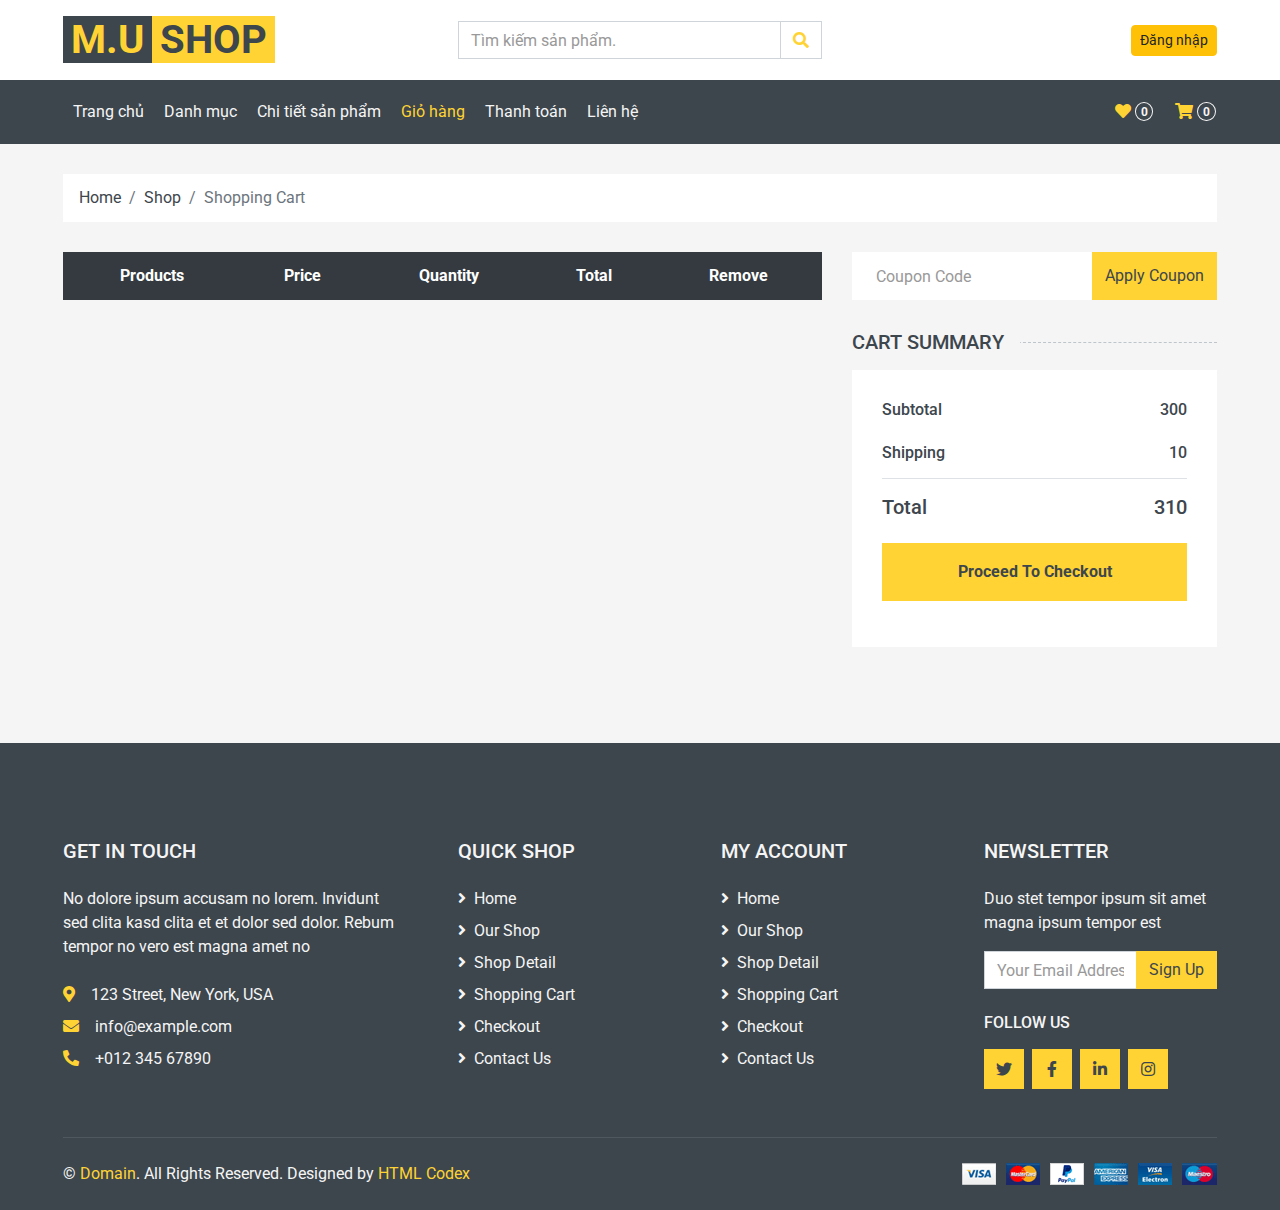
<file: cart.html>
<!DOCTYPE html>
<html lang="en">

<head>
    <meta charset="utf-8">
    <title>MultiShop - Online Shop Website Template</title>
    <meta content="width=device-width, initial-scale=1.0" name="viewport">
    <meta content="Free HTML Templates" name="keywords">
    <meta content="Free HTML Templates" name="description">

    <!-- Favicon -->
    <link href="img/favicon.ico" rel="icon">

    <!-- Google Web Fonts -->
    <link rel="preconnect" href="https://fonts.gstatic.com">
    <link href="https://fonts.googleapis.com/css2?family=Roboto:wght@400;500;700&display=swap" rel="stylesheet">  

    <!-- Font Awesome -->
    <link href="https://cdnjs.cloudflare.com/ajax/libs/font-awesome/5.10.0/css/all.min.css" rel="stylesheet">

    <!-- Libraries Stylesheet -->
    <link href="lib/animate/animate.min.css" rel="stylesheet">
    <link href="lib/owlcarousel/assets/owl.carousel.min.css" rel="stylesheet">

    <!-- Customized Bootstrap Stylesheet -->
    <link href="css/style.css" rel="stylesheet">
</head>

<body>
    <!-- Topbar Start -->
    <div class="container-fluid">
        <div class="row align-items-center bg-light py-3 px-xl-5 d-none d-lg-flex">
            <div class="col-lg-4 rounded">
                <a href="" class="text-decoration-none">
                    <span class="h1 text-uppercase text-primary bg-dark px-2">M.U</span>
                    <span class="h1 text-uppercase text-dark bg-primary px-2 ml-n1">Shop</span>
                </a>
            </div>
            <div class="col-lg-4 col-6 text-left">
                <form action="">
                    <div class="input-group">
                        <input type="text" class="form-control" placeholder="Tìm kiếm sản phẩm.">
                        <div class="input-group-append">
                            <span class="input-group-text bg-transparent text-primary">
                                <i class="fa fa-search"></i>
                            </span>
                        </div>
                    </div>
                </form>
            </div>
            <div class="col-lg-4 col-6 text-right">
                <button type="button" class="btn btn-warning btn-sm rounded">Đăng nhập</button>
            </div>
        </div>
    </div>
    <!-- Topbar End -->


    <!-- Navbar Start -->
    <div class="container-fluid bg-dark mb-30">
        <div class="row px-xl-5">
            <div class="col-lg-12">
                <nav class="navbar navbar-expand-lg bg-dark navbar-dark py-3 py-lg-0 px-0">
                    <a href="" class="text-decoration-none d-block d-lg-none">
                        <span class="h1 text-uppercase text-dark bg-light px-2">M.U</span>
                        <span class="h1 text-uppercase text-light bg-primary px-2 ml-n1">Shop</span>
                    </a>
                    <button type="button" class="navbar-toggler" data-toggle="collapse" data-target="#navbarCollapse">
                        <span class="navbar-toggler-icon"></span>
                    </button>
                    <div class="collapse navbar-collapse justify-content-between" id="navbarCollapse">
                        <div class="navbar-nav mr-auto py-0">
                            <a href="index.html" class="nav-item nav-link ">Trang chủ</a>
                            <a href="shop.html" class="nav-item nav-link">Danh mục</a>
                            <a href="detail.html" class="nav-item nav-link">Chi tiết sản phẩm</a>
                            <a href="cart.html" class="nav-item nav-link active">Giỏ hàng</a>
                            <a href="checkout.html" class="nav-item nav-link">Thanh toán</a>                  
                            <a href="contact.html" class="nav-item nav-link">Liên hệ</a>
                        </div>
                        <div class="navbar-nav ml-auto py-0 d-none d-lg-block">
                            <a href="" class="btn px-0">
                                <i class="fas fa-heart text-primary"></i>
                                <span class="badge text-secondary border border-secondary rounded-circle" style="padding-bottom: 2px;">0</span>
                            </a>
                            <a href="" class="btn px-0 ml-3">
                                <i class="fas fa-shopping-cart text-primary"></i>
                                <span class="badge text-secondary border border-secondary rounded-circle" style="padding-bottom: 2px;">0</span>
                            </a>
                        </div>
                    </div>
                </nav>
            </div>
        </div>
    </div>
    <!-- Navbar End -->


    <!-- Breadcrumb Start -->
    <div class="container-fluid">
        <div class="row px-xl-5">
            <div class="col-12">
                <nav class="breadcrumb bg-light mb-30">
                    <a class="breadcrumb-item text-dark" href="#">Home</a>
                    <a class="breadcrumb-item text-dark" href="#">Shop</a>
                    <span class="breadcrumb-item active">Shopping Cart</span>
                </nav>
            </div>
        </div>
    </div>
    <!-- Breadcrumb End -->


    <!-- Cart Start -->
    <div class="container-fluid">
        <div class="row px-xl-5">
            <div class="col-lg-8 table-responsive mb-5">
                <table class="table table-light table-borderless table-hover text-center mb-0">
                    <thead class="thead-dark">
                        <tr>
                            <th>Products</th>
                            <th>Price</th>
                            <th>Quantity</th>
                            <th>Total</th>
                            <th>Remove</th>
                        </tr>
                    </thead>
                    <tbody class="align-middle" id="row-table">

                    </tbody>
                </table>
            </div>
            <div class="col-lg-4">
                <form class="mb-30" action="">
                    <div class="input-group">
                        <input type="text" class="codeCoupon form-control border-0 p-4" placeholder="Coupon Code">
                        <div class="input-group-append">
                            <button class="btn btn-primary apply-code">Apply Coupon</button>
                        </div>
                    </div>
                </form>
                <h5 class="section-title position-relative text-uppercase mb-3"><span class="bg-secondary pr-3">Cart Summary</span></h5>
                <div class="bg-light p-30 mb-5">
                    <div class="border-bottom pb-2">
                        <div class="d-flex justify-content-between mb-3">
                            <h6>Subtotal</h6>
                            <h6 id="subtotal">300</h6>
                        </div>
                        <div class="d-flex justify-content-between">
                            <h6 class="font-weight-medium">Shipping</h6>
                            <h6 class="font-weight-medium">10</h6>
                        </div>
                    </div>
                    <div class="pt-2">
                        <div class="d-flex justify-content-between mt-2">
                            <h5>Total</h5>
                            <h5 id="total-bill">310</h5>
                        </div>
                        <button class="btn btn-block btn-primary font-weight-bold my-3 py-3">Proceed To Checkout</button>
                    </div>
                </div>
            </div>
        </div>
    </div>
    <!-- Cart End -->


    <!-- Footer Start -->
    <div class="container-fluid bg-dark text-secondary mt-5 pt-5">
        <div class="row px-xl-5 pt-5">
            <div class="col-lg-4 col-md-12 mb-5 pr-3 pr-xl-5">
                <h5 class="text-secondary text-uppercase mb-4">Get In Touch</h5>
                <p class="mb-4">No dolore ipsum accusam no lorem. Invidunt sed clita kasd clita et et dolor sed dolor. Rebum tempor no vero est magna amet no</p>
                <p class="mb-2"><i class="fa fa-map-marker-alt text-primary mr-3"></i>123 Street, New York, USA</p>
                <p class="mb-2"><i class="fa fa-envelope text-primary mr-3"></i>info@example.com</p>
                <p class="mb-0"><i class="fa fa-phone-alt text-primary mr-3"></i>+012 345 67890</p>
            </div>
            <div class="col-lg-8 col-md-12">
                <div class="row">
                    <div class="col-md-4 mb-5">
                        <h5 class="text-secondary text-uppercase mb-4">Quick Shop</h5>
                        <div class="d-flex flex-column justify-content-start">
                            <a class="text-secondary mb-2" href="#"><i class="fa fa-angle-right mr-2"></i>Home</a>
                            <a class="text-secondary mb-2" href="#"><i class="fa fa-angle-right mr-2"></i>Our Shop</a>
                            <a class="text-secondary mb-2" href="#"><i class="fa fa-angle-right mr-2"></i>Shop Detail</a>
                            <a class="text-secondary mb-2" href="#"><i class="fa fa-angle-right mr-2"></i>Shopping Cart</a>
                            <a class="text-secondary mb-2" href="#"><i class="fa fa-angle-right mr-2"></i>Checkout</a>
                            <a class="text-secondary" href="#"><i class="fa fa-angle-right mr-2"></i>Contact Us</a>
                        </div>
                    </div>
                    <div class="col-md-4 mb-5">
                        <h5 class="text-secondary text-uppercase mb-4">My Account</h5>
                        <div class="d-flex flex-column justify-content-start">
                            <a class="text-secondary mb-2" href="#"><i class="fa fa-angle-right mr-2"></i>Home</a>
                            <a class="text-secondary mb-2" href="#"><i class="fa fa-angle-right mr-2"></i>Our Shop</a>
                            <a class="text-secondary mb-2" href="#"><i class="fa fa-angle-right mr-2"></i>Shop Detail</a>
                            <a class="text-secondary mb-2" href="#"><i class="fa fa-angle-right mr-2"></i>Shopping Cart</a>
                            <a class="text-secondary mb-2" href="#"><i class="fa fa-angle-right mr-2"></i>Checkout</a>
                            <a class="text-secondary" href="#"><i class="fa fa-angle-right mr-2"></i>Contact Us</a>
                        </div>
                    </div>
                    <div class="col-md-4 mb-5">
                        <h5 class="text-secondary text-uppercase mb-4">Newsletter</h5>
                        <p>Duo stet tempor ipsum sit amet magna ipsum tempor est</p>
                        <form action="">
                            <div class="input-group">
                                <input type="text" class="form-control" placeholder="Your Email Address">
                                <div class="input-group-append">
                                    <button class="btn btn-primary">Sign Up</button>
                                </div>
                            </div>
                        </form>
                        <h6 class="text-secondary text-uppercase mt-4 mb-3">Follow Us</h6>
                        <div class="d-flex">
                            <a class="btn btn-primary btn-square mr-2" href="#"><i class="fab fa-twitter"></i></a>
                            <a class="btn btn-primary btn-square mr-2" href="#"><i class="fab fa-facebook-f"></i></a>
                            <a class="btn btn-primary btn-square mr-2" href="#"><i class="fab fa-linkedin-in"></i></a>
                            <a class="btn btn-primary btn-square" href="#"><i class="fab fa-instagram"></i></a>
                        </div>
                    </div>
                </div>
            </div>
        </div>
        <div class="row border-top mx-xl-5 py-4" style="border-color: rgba(256, 256, 256, .1) !important;">
            <div class="col-md-6 px-xl-0">
                <p class="mb-md-0 text-center text-md-left text-secondary">
                    &copy; <a class="text-primary" href="#">Domain</a>. All Rights Reserved. Designed
                    by
                    <a class="text-primary" href="https://htmlcodex.com">HTML Codex</a>
                </p>
            </div>
            <div class="col-md-6 px-xl-0 text-center text-md-right">
                <img class="img-fluid" src="img/payments.png" alt="">
            </div>
        </div>
    </div>
    <!-- Footer End -->


    <!-- Back to Top -->
    <a href="#" class="btn btn-primary back-to-top"><i class="fa fa-angle-double-up"></i></a>


    <!-- JavaScript Libraries -->
    <script src="https://code.jquery.com/jquery-3.4.1.min.js"></script>
    <script src="https://stackpath.bootstrapcdn.com/bootstrap/4.4.1/js/bootstrap.bundle.min.js"></script>
    <script src="lib/easing/easing.min.js"></script>
    <script src="lib/owlcarousel/owl.carousel.min.js"></script>

    <!-- Contact Javascript File -->
    <script src="mail/jqBootstrapValidation.min.js"></script>
    <script src="mail/contact.js"></script>

    <!-- Template Javascript -->
    <script src="js/main.js"></script>
</body>

</html>
</file>
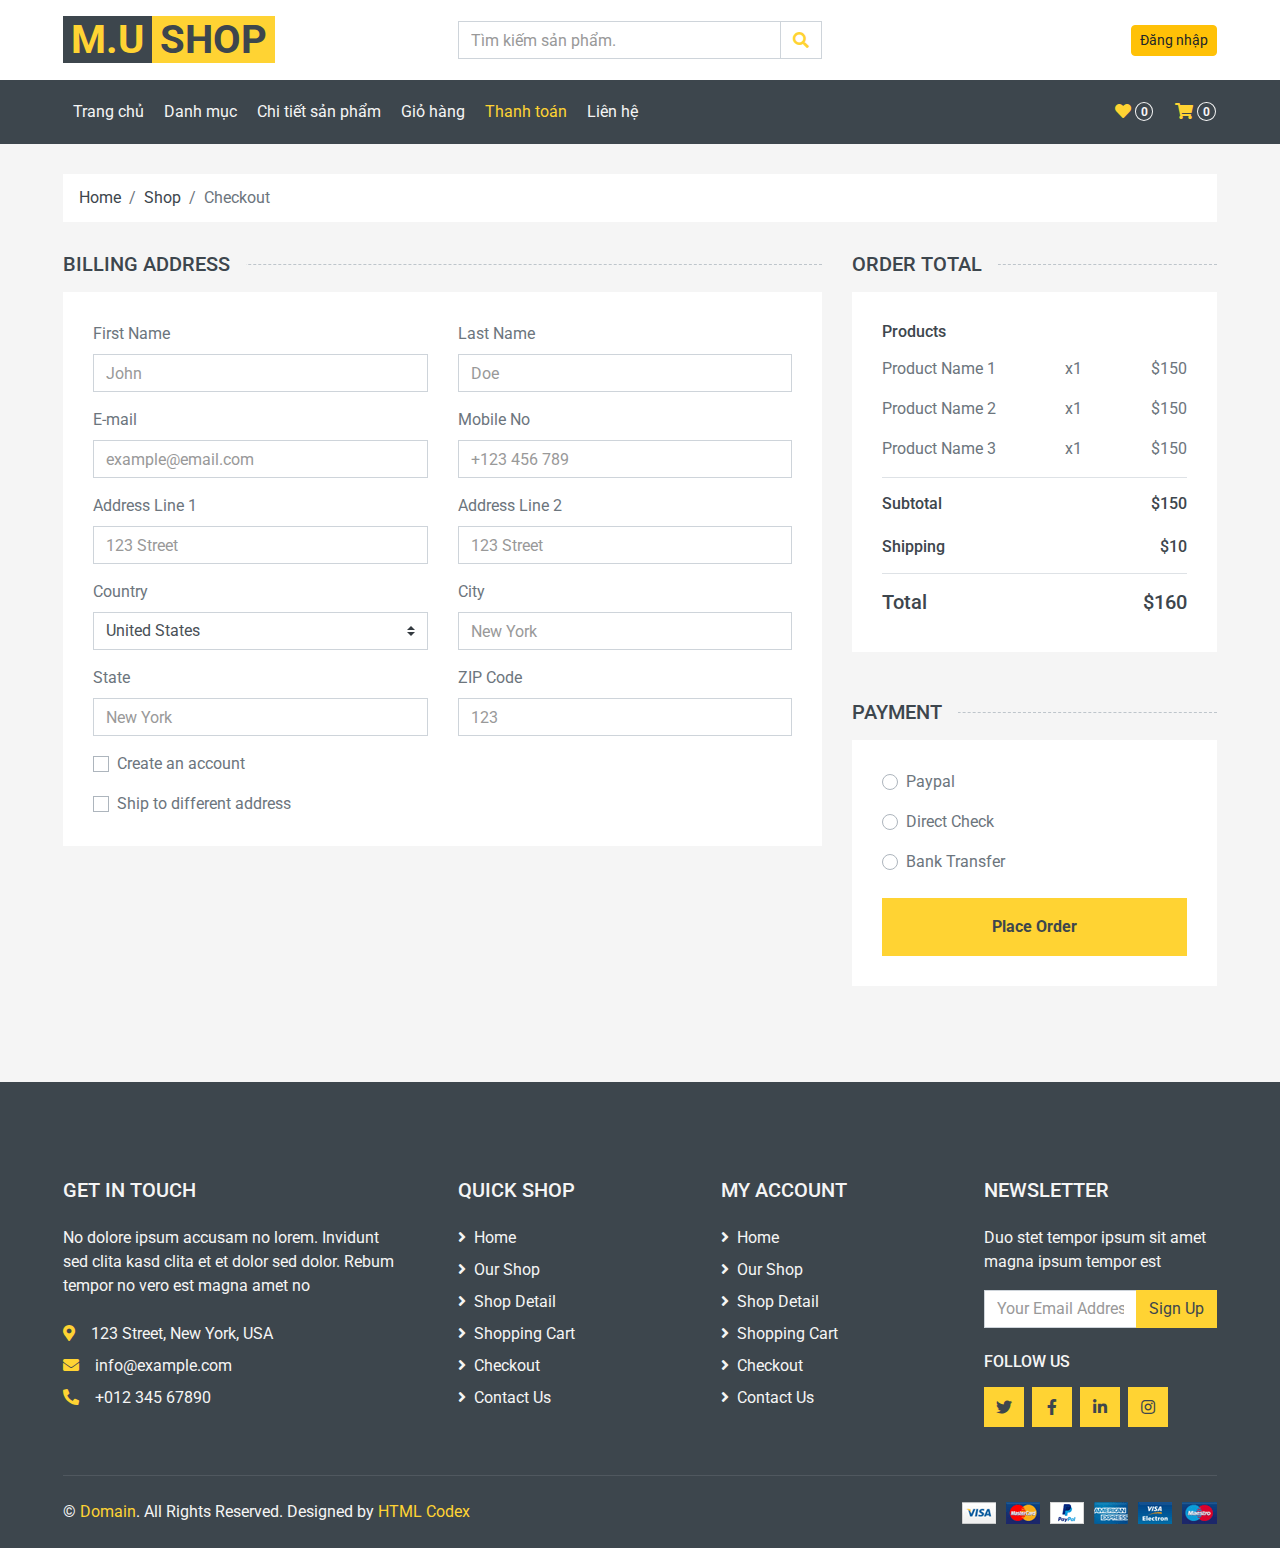
<file: checkout.html>
<!DOCTYPE html>
<html lang="en">

<head>
    <meta charset="utf-8">
    <title>MultiShop - Online Shop Website Template</title>
    <meta content="width=device-width, initial-scale=1.0" name="viewport">
    <meta content="Free HTML Templates" name="keywords">
    <meta content="Free HTML Templates" name="description">

    <!-- Favicon -->
    <link href="img/favicon.ico" rel="icon">

    <!-- Google Web Fonts -->
    <link rel="preconnect" href="https://fonts.gstatic.com">
    <link href="https://fonts.googleapis.com/css2?family=Roboto:wght@400;500;700&display=swap" rel="stylesheet">  

    <!-- Font Awesome -->
    <link href="https://cdnjs.cloudflare.com/ajax/libs/font-awesome/5.10.0/css/all.min.css" rel="stylesheet">

    <!-- Libraries Stylesheet -->
    <link href="lib/animate/animate.min.css" rel="stylesheet">
    <link href="lib/owlcarousel/assets/owl.carousel.min.css" rel="stylesheet">

    <!-- Customized Bootstrap Stylesheet -->
    <link href="css/style.css" rel="stylesheet">
    <script src="js/checkLogin.js"></script>
</head>

<body onload="checkLoginFunc()">
    <!-- Topbar Start -->
    <div class="container-fluid">
        <div class="row align-items-center bg-light py-3 px-xl-5 d-none d-lg-flex">
            <div class="col-lg-4 rounded">
                <a href="" class="text-decoration-none">
                    <span class="h1 text-uppercase text-primary bg-dark px-2">M.U</span>
                    <span class="h1 text-uppercase text-dark bg-primary px-2 ml-n1">Shop</span>
                </a>
            </div>
            <div class="col-lg-4 col-6 text-left">
                <form action="">
                    <div class="input-group">
                        <input type="text" class="form-control" placeholder="Tìm kiếm sản phẩm.">
                        <div class="input-group-append">
                            <span class="input-group-text bg-transparent text-primary">
                                <i class="fa fa-search"></i>
                            </span>
                        </div>
                    </div>
                </form>
            </div>
            <div class="col-lg-4 col-6 text-right">
                <button type="button" class="btn btn-warning btn-sm rounded">Đăng nhập</button>
            </div>
            <div class="collapse" id="collapseExample">
                <button type="button" class="btn btn-sm rounded" onclick="LogOut()">Log Out</button>
            </div>
        </div>
    </div>
    <!-- Topbar End --> 


    <!-- Navbar Start -->
    <div class="container-fluid bg-dark mb-30">
        <div class="row px-xl-5">
            <div class="col-lg-12">
                <nav class="navbar navbar-expand-lg bg-dark navbar-dark py-3 py-lg-0 px-0">
                    <a href="" class="text-decoration-none d-block d-lg-none">
                        <span class="h1 text-uppercase text-dark bg-light px-2">M.U</span>
                        <span class="h1 text-uppercase text-light bg-primary px-2 ml-n1">Shop</span>
                    </a>
                    <button type="button" class="navbar-toggler" data-toggle="collapse" data-target="#navbarCollapse">
                        <span class="navbar-toggler-icon"></span>
                    </button>
                    <div class="collapse navbar-collapse justify-content-between" id="navbarCollapse">
                        <div class="navbar-nav mr-auto py-0">
                            <a href="index.html" class="nav-item nav-link ">Trang chủ</a>
                            <a href="shop.html" class="nav-item nav-link">Danh mục</a>
                            <a href="detail.html" class="nav-item nav-link">Chi tiết sản phẩm</a>
                            <a href="cart.html" class="nav-item nav-link">Giỏ hàng</a>
                            <a href="checkout.html" class="nav-item nav-link active">Thanh toán</a>                  
                            <a href="contact.html" class="nav-item nav-link">Liên hệ</a>
                        </div>
                        <div class="navbar-nav ml-auto py-0 d-none d-lg-block">
                            <a href="" class="btn px-0">
                                <i class="fas fa-heart text-primary"></i>
                                <span class="badge text-secondary border border-secondary rounded-circle" style="padding-bottom: 2px;">0</span>
                            </a>
                            <a href="" class="btn px-0 ml-3">
                                <i class="fas fa-shopping-cart text-primary"></i>
                                <span class="badge text-secondary border border-secondary rounded-circle" style="padding-bottom: 2px;">0</span>
                            </a>
                        </div>
                    </div>
                </nav>
            </div>
        </div>
    </div>
    <!-- Navbar End -->

    <!-- Breadcrumb Start -->
    <div class="container-fluid">
        <div class="row px-xl-5">
            <div class="col-12">
                <nav class="breadcrumb bg-light mb-30">
                    <a class="breadcrumb-item text-dark" href="#">Home</a>
                    <a class="breadcrumb-item text-dark" href="#">Shop</a>
                    <span class="breadcrumb-item active">Checkout</span>
                </nav>
            </div>
        </div>
    </div>
    <!-- Breadcrumb End -->


    <!-- Checkout Start -->
    <div class="container-fluid">
        <div class="row px-xl-5">
            <div class="col-lg-8">
                <h5 class="section-title position-relative text-uppercase mb-3"><span class="bg-secondary pr-3">Billing Address</span></h5>
                <div class="bg-light p-30 mb-5">
                    <div class="row">
                        <div class="col-md-6 form-group">
                            <label>First Name</label>
                            <input class="form-control" type="text" placeholder="John">
                        </div>
                        <div class="col-md-6 form-group">
                            <label>Last Name</label>
                            <input class="form-control" type="text" placeholder="Doe">
                        </div>
                        <div class="col-md-6 form-group">
                            <label>E-mail</label>
                            <input class="form-control" type="text" placeholder="example@email.com">
                        </div>
                        <div class="col-md-6 form-group">
                            <label>Mobile No</label>
                            <input class="form-control" type="text" placeholder="+123 456 789">
                        </div>
                        <div class="col-md-6 form-group">
                            <label>Address Line 1</label>
                            <input class="form-control" type="text" placeholder="123 Street">
                        </div>
                        <div class="col-md-6 form-group">
                            <label>Address Line 2</label>
                            <input class="form-control" type="text" placeholder="123 Street">
                        </div>
                        <div class="col-md-6 form-group">
                            <label>Country</label>
                            <select class="custom-select">
                                <option selected>United States</option>
                                <option>Afghanistan</option>
                                <option>Albania</option>
                                <option>Algeria</option>
                            </select>
                        </div>
                        <div class="col-md-6 form-group">
                            <label>City</label>
                            <input class="form-control" type="text" placeholder="New York">
                        </div>
                        <div class="col-md-6 form-group">
                            <label>State</label>
                            <input class="form-control" type="text" placeholder="New York">
                        </div>
                        <div class="col-md-6 form-group">
                            <label>ZIP Code</label>
                            <input class="form-control" type="text" placeholder="123">
                        </div>
                        <div class="col-md-12 form-group">
                            <div class="custom-control custom-checkbox">
                                <input type="checkbox" class="custom-control-input" id="newaccount">
                                <label class="custom-control-label" for="newaccount">Create an account</label>
                            </div>
                        </div>
                        <div class="col-md-12">
                            <div class="custom-control custom-checkbox">
                                <input type="checkbox" class="custom-control-input" id="shipto">
                                <label class="custom-control-label" for="shipto"  data-toggle="collapse" data-target="#shipping-address">Ship to different address</label>
                            </div>
                        </div>
                    </div>
                </div>
                <div class="collapse mb-5" id="shipping-address">
                    <h5 class="section-title position-relative text-uppercase mb-3"><span class="bg-secondary pr-3">Shipping Address</span></h5>
                    <div class="bg-light p-30">
                        <div class="row">
                            <div class="col-md-6 form-group">
                                <label>First Name</label>
                                <input class="form-control" type="text" placeholder="John">
                            </div>
                            <div class="col-md-6 form-group">
                                <label>Last Name</label>
                                <input class="form-control" type="text" placeholder="Doe">
                            </div>
                            <div class="col-md-6 form-group">
                                <label>E-mail</label>
                                <input class="form-control" type="text" placeholder="example@email.com">
                            </div>
                            <div class="col-md-6 form-group">
                                <label>Mobile No</label>
                                <input class="form-control" type="text" placeholder="+123 456 789">
                            </div>
                            <div class="col-md-6 form-group">
                                <label>Address Line 1</label>
                                <input class="form-control" type="text" placeholder="123 Street">
                            </div>
                            <div class="col-md-6 form-group">
                                <label>Address Line 2</label>
                                <input class="form-control" type="text" placeholder="123 Street">
                            </div>
                            <div class="col-md-6 form-group">
                                <label>Country</label>
                                <select class="custom-select">
                                    <option selected>United States</option>
                                    <option>Afghanistan</option>
                                    <option>Albania</option>
                                    <option>Algeria</option>
                                </select>
                            </div>
                            <div class="col-md-6 form-group">
                                <label>City</label>
                                <input class="form-control" type="text" placeholder="New York">
                            </div>
                            <div class="col-md-6 form-group">
                                <label>State</label>
                                <input class="form-control" type="text" placeholder="New York">
                            </div>
                            <div class="col-md-6 form-group">
                                <label>ZIP Code</label>
                                <input class="form-control" type="text" placeholder="123">
                            </div>
                        </div>
                    </div>
                </div>
            </div>
            <div class="col-lg-4">
                <h5 class="section-title position-relative text-uppercase mb-3"><span class="bg-secondary pr-3">Order Total</span></h5>
                <div class="bg-light p-30 mb-5">
                    <div class="border-bottom">
                        <h6 class="mb-3">Products</h6>
                        <div class="d-flex justify-content-between">
                            <p>Product Name 1</p>
                            <p>x1</p>
                            <p>$150</p>
                        </div>
                        <div class="d-flex justify-content-between">
                            <p>Product Name 2</p>
                            <p>x1</p>
                            <p>$150</p>
                        </div>
                        <div class="d-flex justify-content-between">
                            <p>Product Name 3</p>
                            <p>x1</p>
                            <p>$150</p>
                        </div>
                    </div>
                    <div class="border-bottom pt-3 pb-2">
                        <div class="d-flex justify-content-between mb-3">
                            <h6>Subtotal</h6>
                            <h6>$150</h6>
                        </div>
                        <div class="d-flex justify-content-between">
                            <h6 class="font-weight-medium">Shipping</h6>
                            <h6 class="font-weight-medium">$10</h6>
                        </div>
                    </div>
                    <div class="pt-2">
                        <div class="d-flex justify-content-between mt-2">
                            <h5>Total</h5>
                            <h5>$160</h5>
                        </div>
                    </div>
                </div>
                <div class="mb-5">
                    <h5 class="section-title position-relative text-uppercase mb-3"><span class="bg-secondary pr-3">Payment</span></h5>
                    <div class="bg-light p-30">
                        <div class="form-group">
                            <div class="custom-control custom-radio">
                                <input type="radio" class="custom-control-input" name="payment" id="paypal">
                                <label class="custom-control-label" for="paypal">Paypal</label>
                            </div>
                        </div>
                        <div class="form-group">
                            <div class="custom-control custom-radio">
                                <input type="radio" class="custom-control-input" name="payment" id="directcheck">
                                <label class="custom-control-label" for="directcheck">Direct Check</label>
                            </div>
                        </div>
                        <div class="form-group mb-4">
                            <div class="custom-control custom-radio">
                                <input type="radio" class="custom-control-input" name="payment" id="banktransfer">
                                <label class="custom-control-label" for="banktransfer">Bank Transfer</label>
                            </div>
                        </div>
                        <button class="btn btn-block btn-primary font-weight-bold py-3">Place Order</button>
                    </div>
                </div>
            </div>
        </div>
    </div>
    <!-- Checkout End -->


    <!-- Footer Start -->
    <div class="container-fluid bg-dark text-secondary mt-5 pt-5">
        <div class="row px-xl-5 pt-5">
            <div class="col-lg-4 col-md-12 mb-5 pr-3 pr-xl-5">
                <h5 class="text-secondary text-uppercase mb-4">Get In Touch</h5>
                <p class="mb-4">No dolore ipsum accusam no lorem. Invidunt sed clita kasd clita et et dolor sed dolor. Rebum tempor no vero est magna amet no</p>
                <p class="mb-2"><i class="fa fa-map-marker-alt text-primary mr-3"></i>123 Street, New York, USA</p>
                <p class="mb-2"><i class="fa fa-envelope text-primary mr-3"></i>info@example.com</p>
                <p class="mb-0"><i class="fa fa-phone-alt text-primary mr-3"></i>+012 345 67890</p>
            </div>
            <div class="col-lg-8 col-md-12">
                <div class="row">
                    <div class="col-md-4 mb-5">
                        <h5 class="text-secondary text-uppercase mb-4">Quick Shop</h5>
                        <div class="d-flex flex-column justify-content-start">
                            <a class="text-secondary mb-2" href="#"><i class="fa fa-angle-right mr-2"></i>Home</a>
                            <a class="text-secondary mb-2" href="#"><i class="fa fa-angle-right mr-2"></i>Our Shop</a>
                            <a class="text-secondary mb-2" href="#"><i class="fa fa-angle-right mr-2"></i>Shop Detail</a>
                            <a class="text-secondary mb-2" href="#"><i class="fa fa-angle-right mr-2"></i>Shopping Cart</a>
                            <a class="text-secondary mb-2" href="#"><i class="fa fa-angle-right mr-2"></i>Checkout</a>
                            <a class="text-secondary" href="#"><i class="fa fa-angle-right mr-2"></i>Contact Us</a>
                        </div>
                    </div>
                    <div class="col-md-4 mb-5">
                        <h5 class="text-secondary text-uppercase mb-4">My Account</h5>
                        <div class="d-flex flex-column justify-content-start">
                            <a class="text-secondary mb-2" href="#"><i class="fa fa-angle-right mr-2"></i>Home</a>
                            <a class="text-secondary mb-2" href="#"><i class="fa fa-angle-right mr-2"></i>Our Shop</a>
                            <a class="text-secondary mb-2" href="#"><i class="fa fa-angle-right mr-2"></i>Shop Detail</a>
                            <a class="text-secondary mb-2" href="#"><i class="fa fa-angle-right mr-2"></i>Shopping Cart</a>
                            <a class="text-secondary mb-2" href="#"><i class="fa fa-angle-right mr-2"></i>Checkout</a>
                            <a class="text-secondary" href="#"><i class="fa fa-angle-right mr-2"></i>Contact Us</a>
                        </div>
                    </div>
                    <div class="col-md-4 mb-5">
                        <h5 class="text-secondary text-uppercase mb-4">Newsletter</h5>
                        <p>Duo stet tempor ipsum sit amet magna ipsum tempor est</p>
                        <form action="">
                            <div class="input-group">
                                <input type="text" class="form-control" placeholder="Your Email Address">
                                <div class="input-group-append">
                                    <button class="btn btn-primary">Sign Up</button>
                                </div>
                            </div>
                        </form>
                        <h6 class="text-secondary text-uppercase mt-4 mb-3">Follow Us</h6>
                        <div class="d-flex">
                            <a class="btn btn-primary btn-square mr-2" href="#"><i class="fab fa-twitter"></i></a>
                            <a class="btn btn-primary btn-square mr-2" href="#"><i class="fab fa-facebook-f"></i></a>
                            <a class="btn btn-primary btn-square mr-2" href="#"><i class="fab fa-linkedin-in"></i></a>
                            <a class="btn btn-primary btn-square" href="#"><i class="fab fa-instagram"></i></a>
                        </div>
                    </div>
                </div>
            </div>
        </div>
        <div class="row border-top mx-xl-5 py-4" style="border-color: rgba(256, 256, 256, .1) !important;">
            <div class="col-md-6 px-xl-0">
                <p class="mb-md-0 text-center text-md-left text-secondary">
                    &copy; <a class="text-primary" href="#">Domain</a>. All Rights Reserved. Designed
                    by
                    <a class="text-primary" href="https://htmlcodex.com">HTML Codex</a>
                </p>
            </div>
            <div class="col-md-6 px-xl-0 text-center text-md-right">
                <img class="img-fluid" src="img/payments.png" alt="">
            </div>
        </div>
    </div>
    <!-- Footer End -->


    <!-- Back to Top -->
    <a href="#" class="btn btn-primary back-to-top"><i class="fa fa-angle-double-up"></i></a>


    <!-- JavaScript Libraries -->
    <script src="https://code.jquery.com/jquery-3.4.1.min.js"></script>
    <script src="https://stackpath.bootstrapcdn.com/bootstrap/4.4.1/js/bootstrap.bundle.min.js"></script>
    <script src="lib/easing/easing.min.js"></script>
    <script src="lib/owlcarousel/owl.carousel.min.js"></script>

    <!-- Contact Javascript File -->
    <script src="mail/jqBootstrapValidation.min.js"></script>
    <script src="mail/contact.js"></script>

    <!-- Template Javascript -->
    <script src="js/main.js"></script>
    <script src="js/checkOut.js"></script>
</body>

</html>
</file>
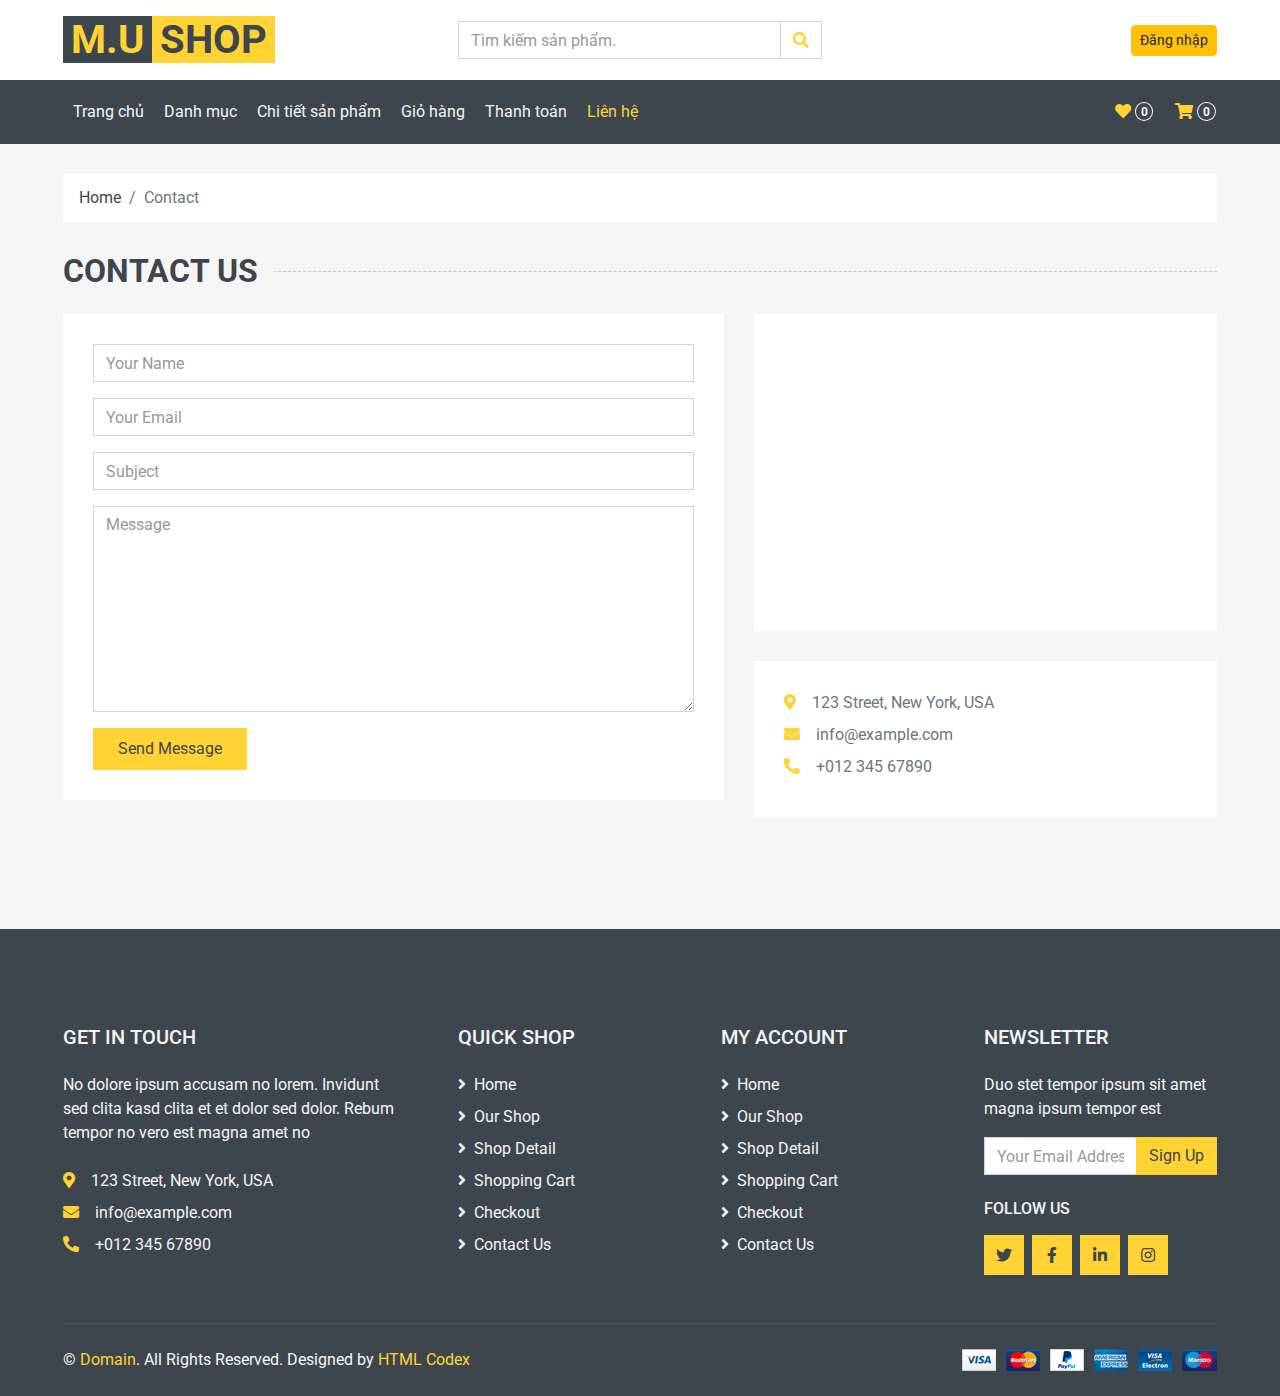
<file: contact.html>
<!DOCTYPE html>
<html lang="en">

<head>
    <meta charset="utf-8">
    <title>MultiShop - Online Shop Website Template</title>
    <meta content="width=device-width, initial-scale=1.0" name="viewport">
    <meta content="Free HTML Templates" name="keywords">
    <meta content="Free HTML Templates" name="description">

    <!-- Favicon -->
    <link href="img/favicon.ico" rel="icon">

    <!-- Google Web Fonts -->
    <link rel="preconnect" href="https://fonts.gstatic.com">
    <link href="https://fonts.googleapis.com/css2?family=Roboto:wght@400;500;700&display=swap" rel="stylesheet">  

    <!-- Font Awesome -->
    <link href="https://cdnjs.cloudflare.com/ajax/libs/font-awesome/5.10.0/css/all.min.css" rel="stylesheet">

    <!-- Libraries Stylesheet -->
    <link href="lib/animate/animate.min.css" rel="stylesheet">
    <link href="lib/owlcarousel/assets/owl.carousel.min.css" rel="stylesheet">

    <!-- Customized Bootstrap Stylesheet -->
    <link href="css/style.css" rel="stylesheet">
    <script src="js/checkLogin.js"></script>
</head>

<body onload="checkLoginFunc()">
    <!-- Topbar Start -->
    <div class="container-fluid">
        <div class="row align-items-center bg-light py-3 px-xl-5 d-none d-lg-flex">
            <div class="col-lg-4 rounded">
                <a href="" class="text-decoration-none">
                    <span class="h1 text-uppercase text-primary bg-dark px-2">M.U</span>
                    <span class="h1 text-uppercase text-dark bg-primary px-2 ml-n1">Shop</span>
                </a>
            </div>
            <div class="col-lg-4 col-6 text-left">
                <form action="">
                    <div class="input-group">
                        <input type="text" class="form-control" placeholder="Tìm kiếm sản phẩm.">
                        <div class="input-group-append">
                            <span class="input-group-text bg-transparent text-primary">
                                <i class="fa fa-search"></i>
                            </span>
                        </div>
                    </div>
                </form>
            </div>
            <div class="col-lg-4 col-6 text-right">
                <button type="button" class="btn btn-warning btn-sm rounded">Đăng nhập</button>
            </div>
            <div class="collapse" id="collapseExample">
                <button type="button" class="btn btn-sm rounded" onclick="LogOut()">Log Out</button>
            </div>
        </div>
    </div>
    <!-- Topbar End -->


    <!-- Navbar Start -->
    <div class="container-fluid bg-dark mb-30">
        <div class="row px-xl-5">
            <div class="col-lg-12">
                <nav class="navbar navbar-expand-lg bg-dark navbar-dark py-3 py-lg-0 px-0">
                    <a href="" class="text-decoration-none d-block d-lg-none">
                        <span class="h1 text-uppercase text-dark bg-light px-2">M.U</span>
                        <span class="h1 text-uppercase text-light bg-primary px-2 ml-n1">Shop</span>
                    </a>
                    <button type="button" class="navbar-toggler" data-toggle="collapse" data-target="#navbarCollapse">
                        <span class="navbar-toggler-icon"></span>
                    </button>
                    <div class="collapse navbar-collapse justify-content-between" id="navbarCollapse">
                        <div class="navbar-nav mr-auto py-0">
                            <a href="index.html" class="nav-item nav-link ">Trang chủ</a>
                            <a href="shop.html" class="nav-item nav-link">Danh mục</a>
                            <a href="detail.html" class="nav-item nav-link">Chi tiết sản phẩm</a>
                            <a href="cart.html" class="nav-item nav-link">Giỏ hàng</a>
                            <a href="checkout.html" class="nav-item nav-link">Thanh toán</a>                  
                            <a href="contact.html" class="nav-item nav-link active">Liên hệ</a>
                        </div>
                        <div class="navbar-nav ml-auto py-0 d-none d-lg-block">
                            <a href="" class="btn px-0">
                                <i class="fas fa-heart text-primary"></i>
                                <span class="badge text-secondary border border-secondary rounded-circle" style="padding-bottom: 2px;">0</span>
                            </a>
                            <a href="" class="btn px-0 ml-3">
                                <i class="fas fa-shopping-cart text-primary"></i>
                                <span class="badge text-secondary border border-secondary rounded-circle" style="padding-bottom: 2px;">0</span>
                            </a>
                        </div>
                    </div>
                </nav>
            </div>
        </div>
    </div>
    <!-- Navbar End -->


    <!-- Breadcrumb Start -->
    <div class="container-fluid">
        <div class="row px-xl-5">
            <div class="col-12">
                <nav class="breadcrumb bg-light mb-30">
                    <a class="breadcrumb-item text-dark" href="#">Home</a>
                    <span class="breadcrumb-item active">Contact</span>
                </nav>
            </div>
        </div>
    </div>
    <!-- Breadcrumb End -->


    <!-- Contact Start -->
    <div class="container-fluid">
        <h2 class="section-title position-relative text-uppercase mx-xl-5 mb-4"><span class="bg-secondary pr-3">Contact Us</span></h2>
        <div class="row px-xl-5">
            <div class="col-lg-7 mb-5">
                <div class="contact-form bg-light p-30">
                    <div id="success"></div>
                    <form name="sentMessage" id="contactForm" novalidate="novalidate">
                        <div class="control-group">
                            <input type="text" class="form-control" id="name" placeholder="Your Name"
                                required="required" data-validation-required-message="Please enter your name" />
                            <p class="help-block text-danger"></p>
                        </div>
                        <div class="control-group">
                            <input type="email" class="form-control" id="email" placeholder="Your Email"
                                required="required" data-validation-required-message="Please enter your email" />
                            <p class="help-block text-danger"></p>
                        </div>
                        <div class="control-group">
                            <input type="text" class="form-control" id="subject" placeholder="Subject"
                                required="required" data-validation-required-message="Please enter a subject" />
                            <p class="help-block text-danger"></p>
                        </div>
                        <div class="control-group">
                            <textarea class="form-control" rows="8" id="message" placeholder="Message"
                                required="required"
                                data-validation-required-message="Please enter your message"></textarea>
                            <p class="help-block text-danger"></p>
                        </div>
                        <div>
                            <button class="btn btn-primary py-2 px-4" type="submit" id="sendMessageButton">Send
                                Message</button>
                        </div>
                    </form>
                </div>
            </div>
            <div class="col-lg-5 mb-5">
                <div class="bg-light p-30 mb-30">
                    <iframe style="width: 100%; height: 250px;"
                    src="https://www.google.com/maps/embed?pb=!1m18!1m12!1m3!1d3001156.4288297426!2d-78.01371936852176!3d42.72876761954724!2m3!1f0!2f0!3f0!3m2!1i1024!2i768!4f13.1!3m3!1m2!1s0x4ccc4bf0f123a5a9%3A0xddcfc6c1de189567!2sNew%20York%2C%20USA!5e0!3m2!1sen!2sbd!4v1603794290143!5m2!1sen!2sbd"
                    frameborder="0" style="border:0;" allowfullscreen="" aria-hidden="false" tabindex="0"></iframe>
                </div>
                <div class="bg-light p-30 mb-3">
                    <p class="mb-2"><i class="fa fa-map-marker-alt text-primary mr-3"></i>123 Street, New York, USA</p>
                    <p class="mb-2"><i class="fa fa-envelope text-primary mr-3"></i>info@example.com</p>
                    <p class="mb-2"><i class="fa fa-phone-alt text-primary mr-3"></i>+012 345 67890</p>
                </div>
            </div>
        </div>
    </div>
    <!-- Contact End -->


    <!-- Footer Start -->
    <div class="container-fluid bg-dark text-secondary mt-5 pt-5">
        <div class="row px-xl-5 pt-5">
            <div class="col-lg-4 col-md-12 mb-5 pr-3 pr-xl-5">
                <h5 class="text-secondary text-uppercase mb-4">Get In Touch</h5>
                <p class="mb-4">No dolore ipsum accusam no lorem. Invidunt sed clita kasd clita et et dolor sed dolor. Rebum tempor no vero est magna amet no</p>
                <p class="mb-2"><i class="fa fa-map-marker-alt text-primary mr-3"></i>123 Street, New York, USA</p>
                <p class="mb-2"><i class="fa fa-envelope text-primary mr-3"></i>info@example.com</p>
                <p class="mb-0"><i class="fa fa-phone-alt text-primary mr-3"></i>+012 345 67890</p>
            </div>
            <div class="col-lg-8 col-md-12">
                <div class="row">
                    <div class="col-md-4 mb-5">
                        <h5 class="text-secondary text-uppercase mb-4">Quick Shop</h5>
                        <div class="d-flex flex-column justify-content-start">
                            <a class="text-secondary mb-2" href="#"><i class="fa fa-angle-right mr-2"></i>Home</a>
                            <a class="text-secondary mb-2" href="#"><i class="fa fa-angle-right mr-2"></i>Our Shop</a>
                            <a class="text-secondary mb-2" href="#"><i class="fa fa-angle-right mr-2"></i>Shop Detail</a>
                            <a class="text-secondary mb-2" href="#"><i class="fa fa-angle-right mr-2"></i>Shopping Cart</a>
                            <a class="text-secondary mb-2" href="#"><i class="fa fa-angle-right mr-2"></i>Checkout</a>
                            <a class="text-secondary" href="#"><i class="fa fa-angle-right mr-2"></i>Contact Us</a>
                        </div>
                    </div>
                    <div class="col-md-4 mb-5">
                        <h5 class="text-secondary text-uppercase mb-4">My Account</h5>
                        <div class="d-flex flex-column justify-content-start">
                            <a class="text-secondary mb-2" href="#"><i class="fa fa-angle-right mr-2"></i>Home</a>
                            <a class="text-secondary mb-2" href="#"><i class="fa fa-angle-right mr-2"></i>Our Shop</a>
                            <a class="text-secondary mb-2" href="#"><i class="fa fa-angle-right mr-2"></i>Shop Detail</a>
                            <a class="text-secondary mb-2" href="#"><i class="fa fa-angle-right mr-2"></i>Shopping Cart</a>
                            <a class="text-secondary mb-2" href="#"><i class="fa fa-angle-right mr-2"></i>Checkout</a>
                            <a class="text-secondary" href="#"><i class="fa fa-angle-right mr-2"></i>Contact Us</a>
                        </div>
                    </div>
                    <div class="col-md-4 mb-5">
                        <h5 class="text-secondary text-uppercase mb-4">Newsletter</h5>
                        <p>Duo stet tempor ipsum sit amet magna ipsum tempor est</p>
                        <form action="">
                            <div class="input-group">
                                <input type="text" class="form-control" placeholder="Your Email Address">
                                <div class="input-group-append">
                                    <button class="btn btn-primary">Sign Up</button>
                                </div>
                            </div>
                        </form>
                        <h6 class="text-secondary text-uppercase mt-4 mb-3">Follow Us</h6>
                        <div class="d-flex">
                            <a class="btn btn-primary btn-square mr-2" href="#"><i class="fab fa-twitter"></i></a>
                            <a class="btn btn-primary btn-square mr-2" href="#"><i class="fab fa-facebook-f"></i></a>
                            <a class="btn btn-primary btn-square mr-2" href="#"><i class="fab fa-linkedin-in"></i></a>
                            <a class="btn btn-primary btn-square" href="#"><i class="fab fa-instagram"></i></a>
                        </div>
                    </div>
                </div>
            </div>
        </div>
        <div class="row border-top mx-xl-5 py-4" style="border-color: rgba(256, 256, 256, .1) !important;">
            <div class="col-md-6 px-xl-0">
                <p class="mb-md-0 text-center text-md-left text-secondary">
                    &copy; <a class="text-primary" href="#">Domain</a>. All Rights Reserved. Designed
                    by
                    <a class="text-primary" href="https://htmlcodex.com">HTML Codex</a>
                </p>
            </div>
            <div class="col-md-6 px-xl-0 text-center text-md-right">
                <img class="img-fluid" src="img/payments.png" alt="">
            </div>
        </div>
    </div>
    <!-- Footer End -->


    <!-- Back to Top -->
    <a href="#" class="btn btn-primary back-to-top"><i class="fa fa-angle-double-up"></i></a>


    <!-- JavaScript Libraries -->
    <script src="https://code.jquery.com/jquery-3.4.1.min.js"></script>
    <script src="https://stackpath.bootstrapcdn.com/bootstrap/4.4.1/js/bootstrap.bundle.min.js"></script>
    <script src="lib/easing/easing.min.js"></script>
    <script src="lib/owlcarousel/owl.carousel.min.js"></script>

    <!-- Contact Javascript File -->
    <script src="mail/jqBootstrapValidation.min.js"></script>
    <script src="mail/contact.js"></script>

    <!-- Template Javascript -->
    <script src="js/main.js"></script>
</body>

</html>
</file>
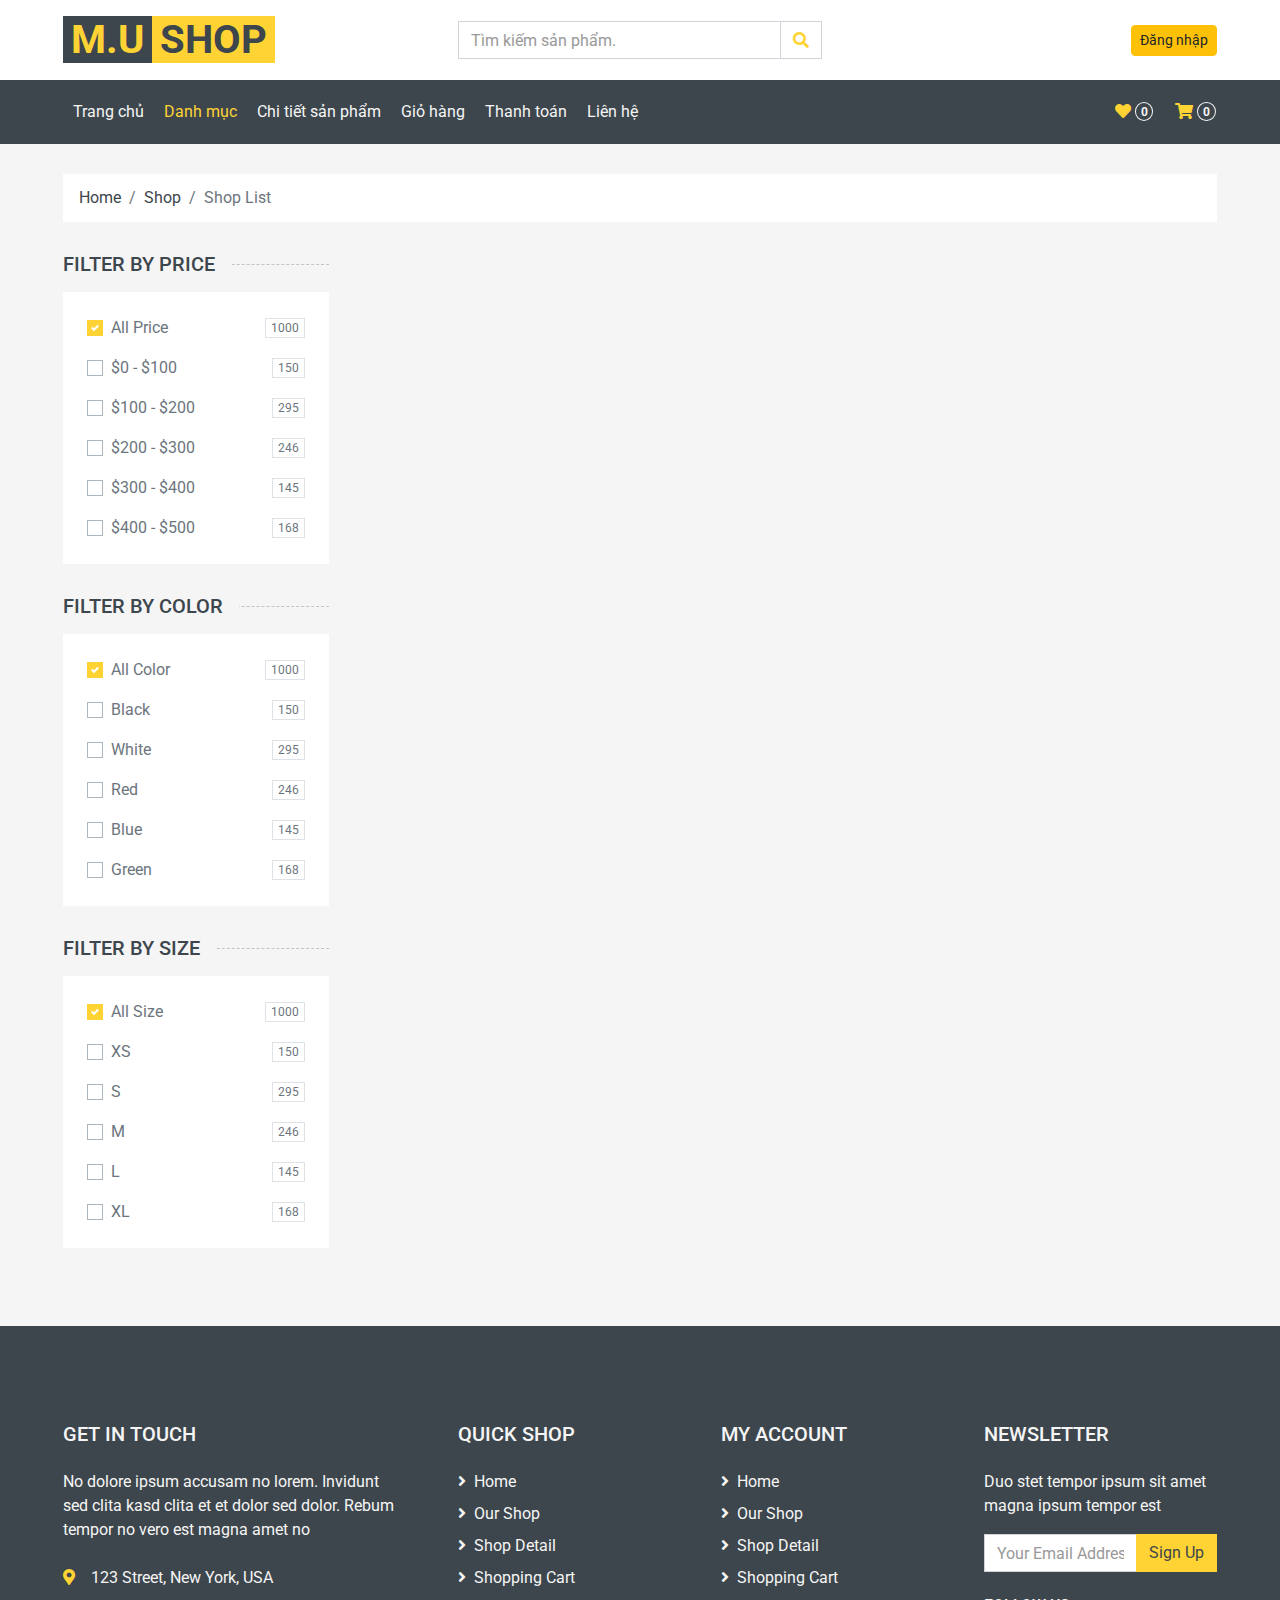
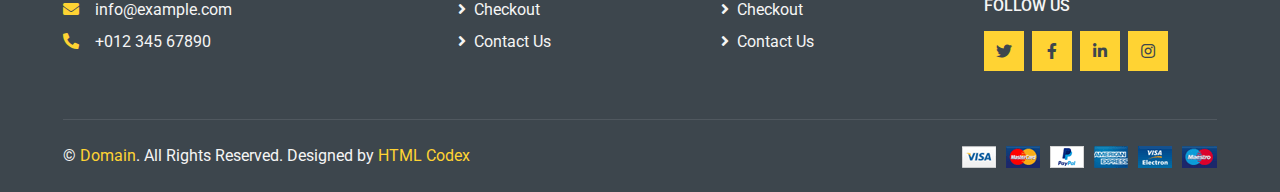
<file: shop.html>
<!DOCTYPE html>
<html lang="en">

<head>
    <meta charset="utf-8">
    <title>MultiShop - Online Shop Website Template</title>
    <meta content="width=device-width, initial-scale=1.0" name="viewport">
    <meta content="Free HTML Templates" name="keywords">
    <meta content="Free HTML Templates" name="description">

    <!-- Favicon -->
    <link href="img/favicon.ico" rel="icon">

    <!-- Google Web Fonts -->
    <link rel="preconnect" href="https://fonts.gstatic.com">
    <link href="https://fonts.googleapis.com/css2?family=Roboto:wght@400;500;700&display=swap" rel="stylesheet">  

    <!-- Font Awesome -->
    <link href="https://cdnjs.cloudflare.com/ajax/libs/font-awesome/5.10.0/css/all.min.css" rel="stylesheet">

    <!-- Libraries Stylesheet -->
    <link href="lib/animate/animate.min.css" rel="stylesheet">
    <link href="lib/owlcarousel/assets/owl.carousel.min.css" rel="stylesheet">

    <!-- Customized Bootstrap Stylesheet -->
    <link href="css/style.css" rel="stylesheet">
    <script src="js/checkLogin.js"></script>
</head>

<body onload="checkLoginFunc()">
    <!-- Topbar Start -->
    <div class="container-fluid">
        <div class="row align-items-center bg-light py-3 px-xl-5 d-none d-lg-flex">
            <div class="col-lg-4 rounded">
                <a href="" class="text-decoration-none">
                    <span class="h1 text-uppercase text-primary bg-dark px-2">M.U</span>
                    <span class="h1 text-uppercase text-dark bg-primary px-2 ml-n1">Shop</span>
                </a>
            </div>
            <div class="col-lg-4 col-6 text-left">
                <form action="">
                    <div class="input-group">
                        <input type="text" class="form-control" placeholder="Tìm kiếm sản phẩm.">
                        <div class="input-group-append">
                            <span class="input-group-text bg-transparent text-primary">
                                <i class="fa fa-search"></i>
                            </span>
                        </div>
                    </div>
                </form>
            </div>
            <div class="col-lg-4 col-6 text-right">
                <button type="button" class="btn btn-warning btn-sm rounded" onclick="Login()">Đăng nhập</button>
            </div>
            <div class="collapse" id="collapseExample">
                <button type="button" class="btn btn-sm rounded" onclick="LogOut()">Log Out</button>
            </div>
        </div>
    </div>
    <!-- Topbar End -->


    <!-- Navbar Start -->
    <div class="container-fluid bg-dark mb-30">
        <div class="row px-xl-5">
            <div class="col-lg-12">
                <nav class="navbar navbar-expand-lg bg-dark navbar-dark py-3 py-lg-0 px-0">
                    <a href="" class="text-decoration-none d-block d-lg-none">
                        <span class="h1 text-uppercase text-dark bg-light px-2">M.U</span>
                        <span class="h1 text-uppercase text-light bg-primary px-2 ml-n1">Shop</span>
                    </a>
                    <button type="button" class="navbar-toggler" data-toggle="collapse" data-target="#navbarCollapse">
                        <span class="navbar-toggler-icon"></span>
                    </button>
                    <div class="collapse navbar-collapse justify-content-between" id="navbarCollapse">
                        <div class="navbar-nav mr-auto py-0">
                            <a href="index.html" class="nav-item nav-link ">Trang chủ</a>
                            <a href="shop.html" class="nav-item nav-link active">Danh mục</a>
                            <a href="detail.html" class="nav-item nav-link">Chi tiết sản phẩm</a>
                            <a href="cart.html" class="nav-item nav-link">Giỏ hàng</a>
                            <a href="checkout.html" class="nav-item nav-link">Thanh toán</a>                  
                            <a href="contact.html" class="nav-item nav-link">Liên hệ</a>
                        </div>
                        <div class="navbar-nav ml-auto py-0 d-none d-lg-block">
                            <a href="" class="btn px-0">
                                <i class="fas fa-heart text-primary"></i>
                                <span class="badge text-secondary border border-secondary rounded-circle" style="padding-bottom: 2px;">0</span>
                            </a>
                            <a href="" class="btn px-0 ml-3">
                                <i class="fas fa-shopping-cart text-primary"></i>
                                <span class="badge text-secondary border border-secondary rounded-circle" style="padding-bottom: 2px;">0</span>
                            </a>
                        </div>
                    </div>
                </nav>
            </div>
        </div>
    </div>
    <!-- Navbar End -->


    <!-- Breadcrumb Start -->
    <div class="container-fluid">
        <div class="row px-xl-5">
            <div class="col-12">
                <nav class="breadcrumb bg-light mb-30">
                    <a class="breadcrumb-item text-dark" href="#">Home</a>
                    <a class="breadcrumb-item text-dark" href="#">Shop</a>
                    <span class="breadcrumb-item active">Shop List</span>
                </nav>
            </div>
        </div>
    </div>
    <!-- Breadcrumb End -->


    <!-- Shop Start -->
    <div class="container-fluid">
        <div class="row px-xl-5">
            <!-- Shop Sidebar Start -->
            <div class="col-lg-3 col-md-4">
                <!-- Price Start -->
                <h5 class="section-title position-relative text-uppercase mb-3"><span class="bg-secondary pr-3">Filter by price</span></h5>
                <div class="bg-light p-4 mb-30">
                    <form>
                        <div class="custom-control custom-checkbox d-flex align-items-center justify-content-between mb-3">
                            <input type="checkbox" class="custom-control-input" checked id="price-all">
                            <label class="custom-control-label" for="price-all">All Price</label>
                            <span class="badge border font-weight-normal">1000</span>
                        </div>
                        <div class="custom-control custom-checkbox d-flex align-items-center justify-content-between mb-3">
                            <input type="checkbox" class="custom-control-input" id="price-1">
                            <label class="custom-control-label" for="price-1">$0 - $100</label>
                            <span class="badge border font-weight-normal">150</span>
                        </div>
                        <div class="custom-control custom-checkbox d-flex align-items-center justify-content-between mb-3">
                            <input type="checkbox" class="custom-control-input" id="price-2">
                            <label class="custom-control-label" for="price-2">$100 - $200</label>
                            <span class="badge border font-weight-normal">295</span>
                        </div>
                        <div class="custom-control custom-checkbox d-flex align-items-center justify-content-between mb-3">
                            <input type="checkbox" class="custom-control-input" id="price-3">
                            <label class="custom-control-label" for="price-3">$200 - $300</label>
                            <span class="badge border font-weight-normal">246</span>
                        </div>
                        <div class="custom-control custom-checkbox d-flex align-items-center justify-content-between mb-3">
                            <input type="checkbox" class="custom-control-input" id="price-4">
                            <label class="custom-control-label" for="price-4">$300 - $400</label>
                            <span class="badge border font-weight-normal">145</span>
                        </div>
                        <div class="custom-control custom-checkbox d-flex align-items-center justify-content-between">
                            <input type="checkbox" class="custom-control-input" id="price-5">
                            <label class="custom-control-label" for="price-5">$400 - $500</label>
                            <span class="badge border font-weight-normal">168</span>
                        </div>
                    </form>
                </div>
                <!-- Price End -->
                
                <!-- Color Start -->
                <h5 class="section-title position-relative text-uppercase mb-3"><span class="bg-secondary pr-3">Filter by color</span></h5>
                <div class="bg-light p-4 mb-30">
                    <form>
                        <div class="custom-control custom-checkbox d-flex align-items-center justify-content-between mb-3">
                            <input type="checkbox" class="custom-control-input" checked id="color-all">
                            <label class="custom-control-label" for="price-all">All Color</label>
                            <span class="badge border font-weight-normal">1000</span>
                        </div>
                        <div class="custom-control custom-checkbox d-flex align-items-center justify-content-between mb-3">
                            <input type="checkbox" class="custom-control-input" id="color-1">
                            <label class="custom-control-label" for="color-1">Black</label>
                            <span class="badge border font-weight-normal">150</span>
                        </div>
                        <div class="custom-control custom-checkbox d-flex align-items-center justify-content-between mb-3">
                            <input type="checkbox" class="custom-control-input" id="color-2">
                            <label class="custom-control-label" for="color-2">White</label>
                            <span class="badge border font-weight-normal">295</span>
                        </div>
                        <div class="custom-control custom-checkbox d-flex align-items-center justify-content-between mb-3">
                            <input type="checkbox" class="custom-control-input" id="color-3">
                            <label class="custom-control-label" for="color-3">Red</label>
                            <span class="badge border font-weight-normal">246</span>
                        </div>
                        <div class="custom-control custom-checkbox d-flex align-items-center justify-content-between mb-3">
                            <input type="checkbox" class="custom-control-input" id="color-4">
                            <label class="custom-control-label" for="color-4">Blue</label>
                            <span class="badge border font-weight-normal">145</span>
                        </div>
                        <div class="custom-control custom-checkbox d-flex align-items-center justify-content-between">
                            <input type="checkbox" class="custom-control-input" id="color-5">
                            <label class="custom-control-label" for="color-5">Green</label>
                            <span class="badge border font-weight-normal">168</span>
                        </div>
                    </form>
                </div>
                <!-- Color End -->

                <!-- Size Start -->
                <h5 class="section-title position-relative text-uppercase mb-3"><span class="bg-secondary pr-3">Filter by size</span></h5>
                <div class="bg-light p-4 mb-30">
                    <form>
                        <div class="custom-control custom-checkbox d-flex align-items-center justify-content-between mb-3">
                            <input type="checkbox" class="custom-control-input" checked id="size-all">
                            <label class="custom-control-label" for="size-all">All Size</label>
                            <span class="badge border font-weight-normal">1000</span>
                        </div>
                        <div class="custom-control custom-checkbox d-flex align-items-center justify-content-between mb-3">
                            <input type="checkbox" class="custom-control-input" id="size-1">
                            <label class="custom-control-label" for="size-1">XS</label>
                            <span class="badge border font-weight-normal">150</span>
                        </div>
                        <div class="custom-control custom-checkbox d-flex align-items-center justify-content-between mb-3">
                            <input type="checkbox" class="custom-control-input" id="size-2">
                            <label class="custom-control-label" for="size-2">S</label>
                            <span class="badge border font-weight-normal">295</span>
                        </div>
                        <div class="custom-control custom-checkbox d-flex align-items-center justify-content-between mb-3">
                            <input type="checkbox" class="custom-control-input" id="size-3">
                            <label class="custom-control-label" for="size-3">M</label>
                            <span class="badge border font-weight-normal">246</span>
                        </div>
                        <div class="custom-control custom-checkbox d-flex align-items-center justify-content-between mb-3">
                            <input type="checkbox" class="custom-control-input" id="size-4">
                            <label class="custom-control-label" for="size-4">L</label>
                            <span class="badge border font-weight-normal">145</span>
                        </div>
                        <div class="custom-control custom-checkbox d-flex align-items-center justify-content-between">
                            <input type="checkbox" class="custom-control-input" id="size-5">
                            <label class="custom-control-label" for="size-5">XL</label>
                            <span class="badge border font-weight-normal">168</span>
                        </div>
                    </form>
                </div>
                <!-- Size End -->
            </div>
            <!-- Shop Sidebar End -->


            <!-- Shop Product Start -->
            <div class="col-lg-9 col-md-8">
                <div class="row pb-3 " id="product-list">
                    <!-- <div class="col-lg-4 col-md-6 col-sm-6 pb-1">
                        <div class="product-item bg-light mb-4">
                            <div class="product-img position-relative overflow-hidden">
                                <img class="img-fluid w-100" src="img/product-2.jpg" alt="">
                                <div class="product-action">
                                    <a class="btn btn-outline-dark btn-square" href=""><i class="fa fa-shopping-cart"></i></a>
                                    <a class="btn btn-outline-dark btn-square" href=""><i class="far fa-heart"></i></a>
                                    <a class="btn btn-outline-dark btn-square" href=""><i class="fa fa-sync-alt"></i></a>
                                    <a class="btn btn-outline-dark btn-square" href=""><i class="fa fa-search"></i></a>
                                </div>
                            </div>
                            <div class="text-center py-4">
                                <a class="h6 text-decoration-none text-truncate" href="">Product Name Goes Here</a>
                                <div class="d-flex align-items-center justify-content-center mt-2">
                                    <h5>$123.00</h5><h6 class="text-muted ml-2"><del>$123.00</del></h6>
                                </div>
                                <div class="d-flex align-items-center justify-content-center mb-1">
                                    <small class="fa fa-star text-primary mr-1"></small>
                                    <small class="fa fa-star text-primary mr-1"></small>
                                    <small class="fa fa-star text-primary mr-1"></small>
                                    <small class="fa fa-star text-primary mr-1"></small>
                                    <small class="fa fa-star-half-alt text-primary mr-1"></small>
                                    <small>(99)</small>
                                </div>
                            </div>
                        </div>
                    </div>
                    <div class="col-lg-4 col-md-6 col-sm-6 pb-1">
                        <div class="product-item bg-light mb-4">
                            <div class="product-img position-relative overflow-hidden">
                                <img class="img-fluid w-100" src="img/product-3.jpg" alt="">
                                <div class="product-action">
                                    <a class="btn btn-outline-dark btn-square" href=""><i class="fa fa-shopping-cart"></i></a>
                                    <a class="btn btn-outline-dark btn-square" href=""><i class="far fa-heart"></i></a>
                                    <a class="btn btn-outline-dark btn-square" href=""><i class="fa fa-sync-alt"></i></a>
                                    <a class="btn btn-outline-dark btn-square" href=""><i class="fa fa-search"></i></a>
                                </div>
                            </div>
                            <div class="text-center py-4">
                                <a class="h6 text-decoration-none text-truncate" href="">Product Name Goes Here</a>
                                <div class="d-flex align-items-center justify-content-center mt-2">
                                    <h5>$123.00</h5><h6 class="text-muted ml-2"><del>$123.00</del></h6>
                                </div>
                                <div class="d-flex align-items-center justify-content-center mb-1">
                                    <small class="fa fa-star text-primary mr-1"></small>
                                    <small class="fa fa-star text-primary mr-1"></small>
                                    <small class="fa fa-star text-primary mr-1"></small>
                                    <small class="fa fa-star-half-alt text-primary mr-1"></small>
                                    <small class="far fa-star text-primary mr-1"></small>
                                    <small>(99)</small>
                                </div>
                            </div>
                        </div>
                    </div>
                    <div class="col-lg-4 col-md-6 col-sm-6 pb-1">
                        <div class="product-item bg-light mb-4">
                            <div class="product-img position-relative overflow-hidden">
                                <img class="img-fluid w-100" src="img/product-4.jpg" alt="">
                                <div class="product-action">
                                    <a class="btn btn-outline-dark btn-square" href=""><i class="fa fa-shopping-cart"></i></a>
                                    <a class="btn btn-outline-dark btn-square" href=""><i class="far fa-heart"></i></a>
                                    <a class="btn btn-outline-dark btn-square" href=""><i class="fa fa-sync-alt"></i></a>
                                    <a class="btn btn-outline-dark btn-square" href=""><i class="fa fa-search"></i></a>
                                </div>
                            </div>
                            <div class="text-center py-4">
                                <a class="h6 text-decoration-none text-truncate" href="">Product Name Goes Here</a>
                                <div class="d-flex align-items-center justify-content-center mt-2">
                                    <h5>$123.00</h5><h6 class="text-muted ml-2"><del>$123.00</del></h6>
                                </div>
                                <div class="d-flex align-items-center justify-content-center mb-1">
                                    <small class="fa fa-star text-primary mr-1"></small>
                                    <small class="fa fa-star text-primary mr-1"></small>
                                    <small class="fa fa-star text-primary mr-1"></small>
                                    <small class="far fa-star text-primary mr-1"></small>
                                    <small class="far fa-star text-primary mr-1"></small>
                                    <small>(99)</small>
                                </div>
                            </div>
                        </div>
                    </div>
                    <div class="col-lg-4 col-md-6 col-sm-6 pb-1">
                        <div class="product-item bg-light mb-4">
                            <div class="product-img position-relative overflow-hidden">
                                <img class="img-fluid w-100" src="img/product-5.jpg" alt="">
                                <div class="product-action">
                                    <a class="btn btn-outline-dark btn-square" href=""><i class="fa fa-shopping-cart"></i></a>
                                    <a class="btn btn-outline-dark btn-square" href=""><i class="far fa-heart"></i></a>
                                    <a class="btn btn-outline-dark btn-square" href=""><i class="fa fa-sync-alt"></i></a>
                                    <a class="btn btn-outline-dark btn-square" href=""><i class="fa fa-search"></i></a>
                                </div>
                            </div>
                            <div class="text-center py-4">
                                <a class="h6 text-decoration-none text-truncate" href="">Product Name Goes Here</a>
                                <div class="d-flex align-items-center justify-content-center mt-2">
                                    <h5>$123.00</h5><h6 class="text-muted ml-2"><del>$123.00</del></h6>
                                </div>
                                <div class="d-flex align-items-center justify-content-center mb-1">
                                    <small class="fa fa-star text-primary mr-1"></small>
                                    <small class="fa fa-star text-primary mr-1"></small>
                                    <small class="fa fa-star text-primary mr-1"></small>
                                    <small class="fa fa-star text-primary mr-1"></small>
                                    <small class="fa fa-star text-primary mr-1"></small>
                                    <small>(99)</small>
                                </div>
                            </div>
                        </div>
                    </div>
                    <div class="col-lg-4 col-md-6 col-sm-6 pb-1">
                        <div class="product-item bg-light mb-4">
                            <div class="product-img position-relative overflow-hidden">
                                <img class="img-fluid w-100" src="img/product-6.jpg" alt="">
                                <div class="product-action">
                                    <a class="btn btn-outline-dark btn-square" href=""><i class="fa fa-shopping-cart"></i></a>
                                    <a class="btn btn-outline-dark btn-square" href=""><i class="far fa-heart"></i></a>
                                    <a class="btn btn-outline-dark btn-square" href=""><i class="fa fa-sync-alt"></i></a>
                                    <a class="btn btn-outline-dark btn-square" href=""><i class="fa fa-search"></i></a>
                                </div>
                            </div>
                            <div class="text-center py-4">
                                <a class="h6 text-decoration-none text-truncate" href="">Product Name Goes Here</a>
                                <div class="d-flex align-items-center justify-content-center mt-2">
                                    <h5>$123.00</h5><h6 class="text-muted ml-2"><del>$123.00</del></h6>
                                </div>
                                <div class="d-flex align-items-center justify-content-center mb-1">
                                    <small class="fa fa-star text-primary mr-1"></small>
                                    <small class="fa fa-star text-primary mr-1"></small>
                                    <small class="fa fa-star text-primary mr-1"></small>
                                    <small class="fa fa-star text-primary mr-1"></small>
                                    <small class="fa fa-star-half-alt text-primary mr-1"></small>
                                    <small>(99)</small>
                                </div>
                            </div>
                        </div>
                    </div>
                    <div class="col-lg-4 col-md-6 col-sm-6 pb-1">
                        <div class="product-item bg-light mb-4">
                            <div class="product-img position-relative overflow-hidden">
                                <img class="img-fluid w-100" src="img/product-7.jpg" alt="">
                                <div class="product-action">
                                    <a class="btn btn-outline-dark btn-square" href=""><i class="fa fa-shopping-cart"></i></a>
                                    <a class="btn btn-outline-dark btn-square" href=""><i class="far fa-heart"></i></a>
                                    <a class="btn btn-outline-dark btn-square" href=""><i class="fa fa-sync-alt"></i></a>
                                    <a class="btn btn-outline-dark btn-square" href=""><i class="fa fa-search"></i></a>
                                </div>
                            </div>
                            <div class="text-center py-4">
                                <a class="h6 text-decoration-none text-truncate" href="">Product Name Goes Here</a>
                                <div class="d-flex align-items-center justify-content-center mt-2">
                                    <h5>$123.00</h5><h6 class="text-muted ml-2"><del>$123.00</del></h6>
                                </div>
                                <div class="d-flex align-items-center justify-content-center mb-1">
                                    <small class="fa fa-star text-primary mr-1"></small>
                                    <small class="fa fa-star text-primary mr-1"></small>
                                    <small class="fa fa-star text-primary mr-1"></small>
                                    <small class="fa fa-star-half-alt text-primary mr-1"></small>
                                    <small class="far fa-star text-primary mr-1"></small>
                                    <small>(99)</small>
                                </div>
                            </div>
                        </div>
                    </div>
                    <div class="col-lg-4 col-md-6 col-sm-6 pb-1">
                        <div class="product-item bg-light mb-4">
                            <div class="product-img position-relative overflow-hidden">
                                <img class="img-fluid w-100" src="img/product-8.jpg" alt="">
                                <div class="product-action">
                                    <a class="btn btn-outline-dark btn-square" href=""><i class="fa fa-shopping-cart"></i></a>
                                    <a class="btn btn-outline-dark btn-square" href=""><i class="far fa-heart"></i></a>
                                    <a class="btn btn-outline-dark btn-square" href=""><i class="fa fa-sync-alt"></i></a>
                                    <a class="btn btn-outline-dark btn-square" href=""><i class="fa fa-search"></i></a>
                                </div>
                            </div>
                            <div class="text-center py-4">
                                <a class="h6 text-decoration-none text-truncate" href="">Product Name Goes Here</a>
                                <div class="d-flex align-items-center justify-content-center mt-2">
                                    <h5>$123.00</h5><h6 class="text-muted ml-2"><del>$123.00</del></h6>
                                </div>
                                <div class="d-flex align-items-center justify-content-center mb-1">
                                    <small class="fa fa-star text-primary mr-1"></small>
                                    <small class="fa fa-star text-primary mr-1"></small>
                                    <small class="fa fa-star text-primary mr-1"></small>
                                    <small class="far fa-star text-primary mr-1"></small>
                                    <small class="far fa-star text-primary mr-1"></small>
                                    <small>(99)</small>
                                </div>
                            </div>
                        </div>
                    </div>
                    <div class="col-lg-4 col-md-6 col-sm-6 pb-1">
                        <div class="product-item bg-light mb-4">
                            <div class="product-img position-relative overflow-hidden">
                                <img class="img-fluid w-100" src="img/product-9.jpg" alt="">
                                <div class="product-action">
                                    <a class="btn btn-outline-dark btn-square" href=""><i class="fa fa-shopping-cart"></i></a>
                                    <a class="btn btn-outline-dark btn-square" href=""><i class="far fa-heart"></i></a>
                                    <a class="btn btn-outline-dark btn-square" href=""><i class="fa fa-sync-alt"></i></a>
                                    <a class="btn btn-outline-dark btn-square" href=""><i class="fa fa-search"></i></a>
                                </div>
                            </div>
                            <div class="text-center py-4">
                                <a class="h6 text-decoration-none text-truncate" href="">Product Name Goes Here</a>
                                <div class="d-flex align-items-center justify-content-center mt-2">
                                    <h5>$123.00</h5><h6 class="text-muted ml-2"><del>$123.00</del></h6>
                                </div>
                                <div class="d-flex align-items-center justify-content-center mb-1">
                                    <small class="fa fa-star text-primary mr-1"></small>
                                    <small class="fa fa-star text-primary mr-1"></small>
                                    <small class="fa fa-star text-primary mr-1"></small>
                                    <small class="far fa-star text-primary mr-1"></small>
                                    <small class="far fa-star text-primary mr-1"></small>
                                    <small>(99)</small>
                                </div>
                            </div>
                        </div>
                    </div>
                    <div class="col-12">
                        <nav>
                          <ul class="pagination justify-content-center">
                            <li class="page-item disabled"><a class="page-link" href="">Previous</span></a></li>
                            <li class="page-item active"><a class="page-link" href="">1</a></li>
                            <li class="page-item"><a class="page-link" href="">2</a></li>
                            <li class="page-item"><a class="page-link" href="">3</a></li>
                            <li class="page-item"><a class="page-link" href="">Next</a></li>
                          </ul>
                        </nav>
                    </div> -->
                </div>
            </div>
            <!-- Shop Product End -->
        </div>
    </div>
    <!-- Shop End -->


    <!-- Footer Start -->
    <div class="container-fluid bg-dark text-secondary mt-5 pt-5">
        <div class="row px-xl-5 pt-5">
            <div class="col-lg-4 col-md-12 mb-5 pr-3 pr-xl-5">
                <h5 class="text-secondary text-uppercase mb-4">Get In Touch</h5>
                <p class="mb-4">No dolore ipsum accusam no lorem. Invidunt sed clita kasd clita et et dolor sed dolor. Rebum tempor no vero est magna amet no</p>
                <p class="mb-2"><i class="fa fa-map-marker-alt text-primary mr-3"></i>123 Street, New York, USA</p>
                <p class="mb-2"><i class="fa fa-envelope text-primary mr-3"></i>info@example.com</p>
                <p class="mb-0"><i class="fa fa-phone-alt text-primary mr-3"></i>+012 345 67890</p>
            </div>
            <div class="col-lg-8 col-md-12">
                <div class="row">
                    <div class="col-md-4 mb-5">
                        <h5 class="text-secondary text-uppercase mb-4">Quick Shop</h5>
                        <div class="d-flex flex-column justify-content-start">
                            <a class="text-secondary mb-2" href="#"><i class="fa fa-angle-right mr-2"></i>Home</a>
                            <a class="text-secondary mb-2" href="#"><i class="fa fa-angle-right mr-2"></i>Our Shop</a>
                            <a class="text-secondary mb-2" href="#"><i class="fa fa-angle-right mr-2"></i>Shop Detail</a>
                            <a class="text-secondary mb-2" href="#"><i class="fa fa-angle-right mr-2"></i>Shopping Cart</a>
                            <a class="text-secondary mb-2" href="#"><i class="fa fa-angle-right mr-2"></i>Checkout</a>
                            <a class="text-secondary" href="#"><i class="fa fa-angle-right mr-2"></i>Contact Us</a>
                        </div>
                    </div>
                    <div class="col-md-4 mb-5">
                        <h5 class="text-secondary text-uppercase mb-4">My Account</h5>
                        <div class="d-flex flex-column justify-content-start">
                            <a class="text-secondary mb-2" href="#"><i class="fa fa-angle-right mr-2"></i>Home</a>
                            <a class="text-secondary mb-2" href="#"><i class="fa fa-angle-right mr-2"></i>Our Shop</a>
                            <a class="text-secondary mb-2" href="#"><i class="fa fa-angle-right mr-2"></i>Shop Detail</a>
                            <a class="text-secondary mb-2" href="#"><i class="fa fa-angle-right mr-2"></i>Shopping Cart</a>
                            <a class="text-secondary mb-2" href="#"><i class="fa fa-angle-right mr-2"></i>Checkout</a>
                            <a class="text-secondary" href="#"><i class="fa fa-angle-right mr-2"></i>Contact Us</a>
                        </div>
                    </div>
                    <div class="col-md-4 mb-5">
                        <h5 class="text-secondary text-uppercase mb-4">Newsletter</h5>
                        <p>Duo stet tempor ipsum sit amet magna ipsum tempor est</p>
                        <form action="">
                            <div class="input-group">
                                <input type="text" class="form-control" placeholder="Your Email Address">
                                <div class="input-group-append">
                                    <button class="btn btn-primary">Sign Up</button>
                                </div>
                            </div>
                        </form>
                        <h6 class="text-secondary text-uppercase mt-4 mb-3">Follow Us</h6>
                        <div class="d-flex">
                            <a class="btn btn-primary btn-square mr-2" href="#"><i class="fab fa-twitter"></i></a>
                            <a class="btn btn-primary btn-square mr-2" href="#"><i class="fab fa-facebook-f"></i></a>
                            <a class="btn btn-primary btn-square mr-2" href="#"><i class="fab fa-linkedin-in"></i></a>
                            <a class="btn btn-primary btn-square" href="#"><i class="fab fa-instagram"></i></a>
                        </div>
                    </div>
                </div>
            </div>
        </div>
        <div class="row border-top mx-xl-5 py-4" style="border-color: rgba(256, 256, 256, .1) !important;">
            <div class="col-md-6 px-xl-0">
                <p class="mb-md-0 text-center text-md-left text-secondary">
                    &copy; <a class="text-primary" href="#">Domain</a>. All Rights Reserved. Designed
                    by
                    <a class="text-primary" href="https://htmlcodex.com">HTML Codex</a>
                </p>
            </div>
            <div class="col-md-6 px-xl-0 text-center text-md-right">
                <img class="img-fluid" src="img/payments.png" alt="">
            </div>
        </div>
    </div>
    <!-- Footer End -->


    <!-- Back to Top -->
    <a href="#" class="btn btn-primary back-to-top"><i class="fa fa-angle-double-up"></i></a>


    <!-- JavaScript Libraries -->
    <script src="https://code.jquery.com/jquery-3.4.1.min.js"></script>
    <script src="https://stackpath.bootstrapcdn.com/bootstrap/4.4.1/js/bootstrap.bundle.min.js"></script>
    <script src="lib/easing/easing.min.js"></script>
    <script src="lib/owlcarousel/owl.carousel.min.js"></script>

    <!-- Contact Javascript File -->
    <script src="mail/jqBootstrapValidation.min.js"></script>
    <script src="mail/contact.js"></script>

    <!-- Template Javascript -->
    <script src="js/main.js"></script>
    <script src="js/shop.js"></script>
</body>

</html>
</file>
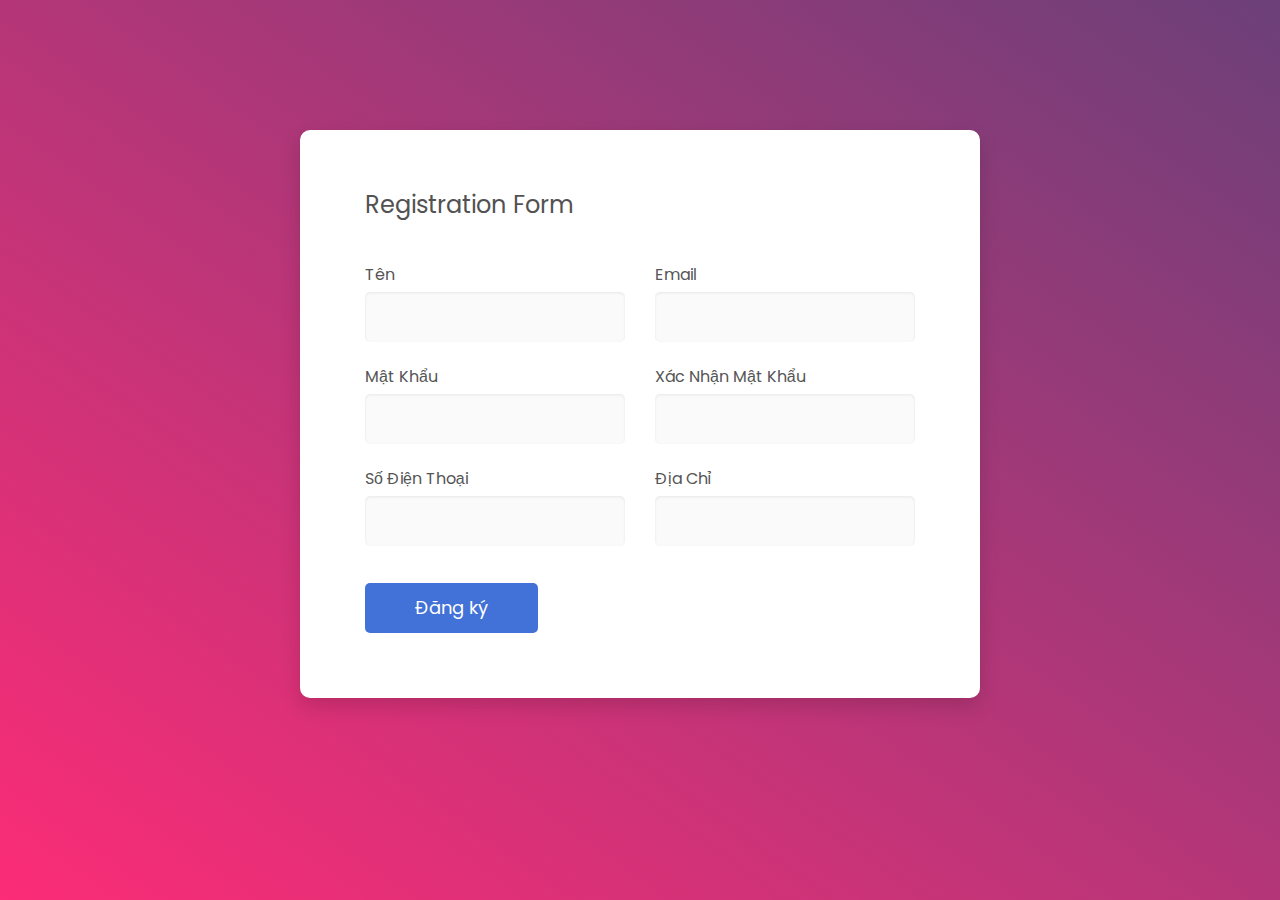
<file: signup.html>
<!DOCTYPE html>
<html lang="en">

<head>
    <!-- Required meta tags-->
    <meta charset="UTF-8">
    <meta name="viewport" content="width=device-width, initial-scale=1, shrink-to-fit=no">
    <meta name="description" content="Colorlib Templates">
    <meta name="author" content="Colorlib">
    <meta name="keywords" content="Colorlib Templates">

    <!-- Title Page-->
    <title>Sign Up</title>

    <!-- Icons font CSS-->
    <link href="vendor/mdi-font/css/material-design-iconic-font.min.css" rel="stylesheet" media="all">
    <link href="vendor/font-awesome-4.7/css/font-awesome.min.css" rel="stylesheet" media="all">
    <!-- Font special for pages-->
    <link href="https://fonts.googleapis.com/css?family=Poppins:100,100i,200,200i,300,300i,400,400i,500,500i,600,600i,700,700i,800,800i,900,900i" rel="stylesheet">

    <!-- Vendor CSS-->
    <link href="vendor/select2/select2.min.css" rel="stylesheet" media="all">
    <link href="vendor/datepicker/daterangepicker.css" rel="stylesheet" media="all">

    <!-- Main CSS-->
    <link href="css/signup.css" rel="stylesheet" media="all">
</head>

<body>
    <div class="page-wrapper bg-gra-02 p-t-130 p-b-100 font-poppins">
        <div class="wrapper wrapper--w680">
            <div class="card card-4">
                <div class="card-body">
                    <h2 class="title">Registration Form</h2>
                    <form method="POST">
                        <div class="row row-space">
                            <div class="col-2">
                                <div class="input-group">
                                    <label class="label">Tên</label>
                                    <input class="input--style-4" type="text" name="first_name">
                                </div>
                            </div>
                            <div class="col-2">
                                <div class="input-group">
                                    <label class="label">Email</label>
                                    <input class="input--style-4" type="text" name="last_name">
                                </div>
                            </div>
                        </div>
                        <!-- <div class="row row-space">
                            <div class="col-2">
                                <div class="input-group">
                                    <label class="label">Birthday</label>
                                    <div class="input-group-icon">
                                        <input class="input--style-4 js-datepicker" type="text" name="birthday">
                                        <i class="zmdi zmdi-calendar-note input-icon js-btn-calendar"></i>
                                    </div>
                                </div>
                            </div>
                            <div class="col-2">
                                <div class="input-group">
                                    <label class="label">Gender</label>
                                    <div class="p-t-10">
                                        <label class="radio-container m-r-45">Male
                                            <input type="radio" checked="checked" name="gender">
                                            <span class="checkmark"></span>
                                        </label>
                                        <label class="radio-container">Female
                                            <input type="radio" name="gender">
                                            <span class="checkmark"></span>
                                        </label>
                                    </div>
                                </div>
                            </div>
                        </div> -->
                        <div class="row row-space">
                            <div class="col-2">
                                <div class="input-group">
                                    <label class="label">Mật khẩu</label>
                                    <input class="input--style-4" type="password" name="password">
                                </div>
                            </div>
                            <div class="col-2">
                                <div class="input-group">
                                    <label class="label">Xác nhận mật khẩu</label>
                                    <input class="input--style-4" type="password" name="confirm_password">
                                </div>
                            </div>
                        </div>
                        <div class="row row-space">
                            <div class="col-2">
                                <div class="input-group">
                                    <label class="label">Số điện thoại</label>
                                    <input class="input--style-4" type="text" name="phone">
                                </div>
                            </div>
                            <div class="col-2">
                                <div class="input-group">
                                    <label class="label">Địa chỉ</label>
                                    <input class="input--style-4" type="text" name="address">
                                </div>
                            </div>
                        </div>
                        <!-- <div class="input-group">
                            <label class="label">Subject</label>
                            <div class="rs-select2 js-select-simple select--no-search">
                                <select name="subject">
                                    <option disabled="disabled" selected="selected">Choose option</option>
                                    <option>Subject 1</option>
                                    <option>Subject 2</option>
                                    <option>Subject 3</option>
                                </select>
                                <div class="select-dropdown"></div>
                            </div>
                        </div> -->
                        <div class="p-t-15">
                            <button class="btn btn--radius-2 btn--blue" type="submit">Đăng ký</button>
                        </div>
                    </form>
                </div>
            </div>
        </div>
    </div>

    <!-- Jquery JS-->
    <script src="vendor/jquery/jquery.min.js"></script>
    <!-- Vendor JS-->
    <script src="vendor/select2/select2.min.js"></script>
    <script src="vendor/datepicker/moment.min.js"></script>
    <script src="vendor/datepicker/daterangepicker.js"></script>

    <!-- Main JS-->
    <script src="js/global.js"></script>

</body><!-- This templates was made by Colorlib (https://colorlib.com) -->

</html>
<!-- end document-->
</file>
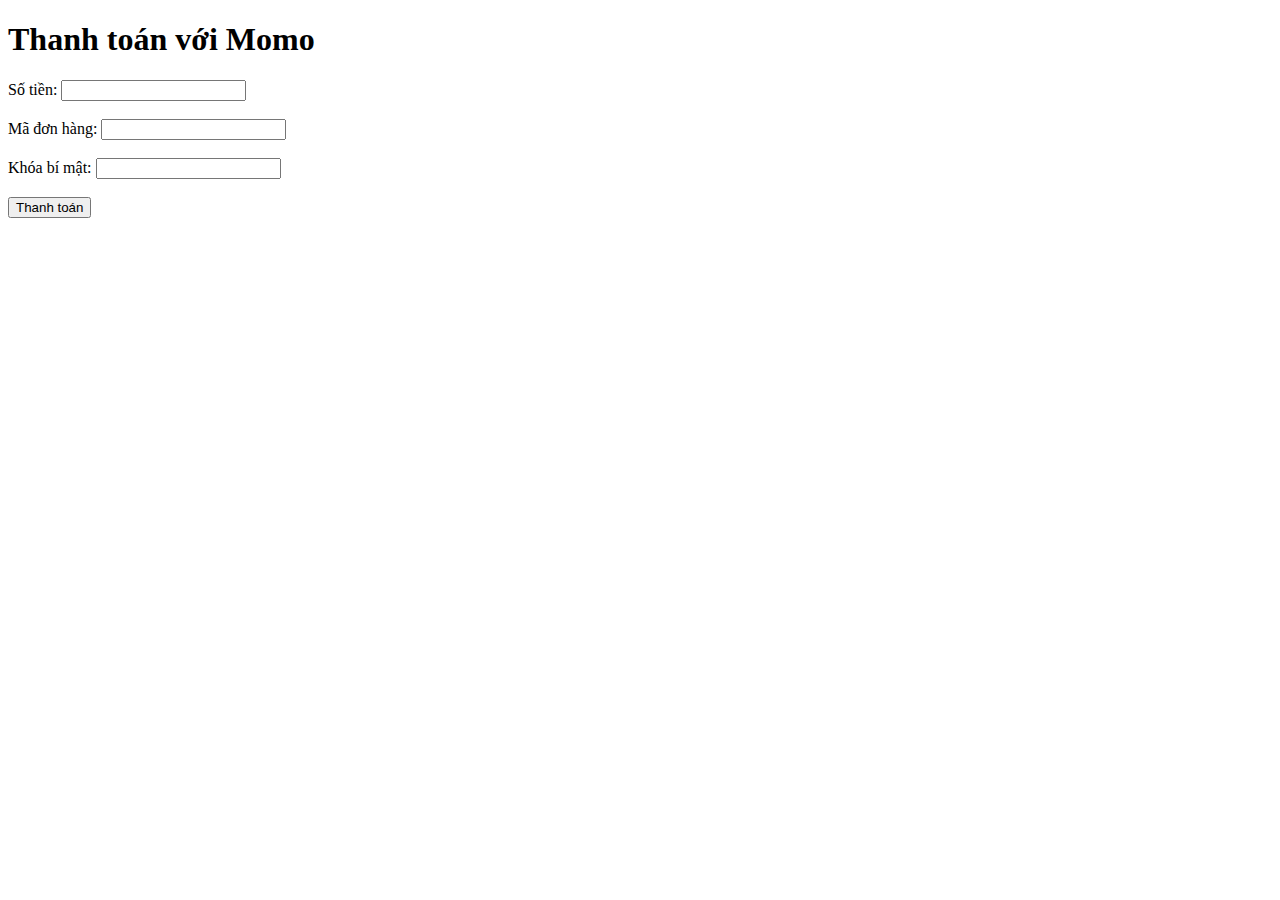
<file: trangthanhtoan.html>
<!DOCTYPE html>
<html>
<head>
  <title>Momo Payment</title>
</head>
<body>
<h1>Thanh toán với Momo</h1>
<form method="POST" action="http://localhost:3000/payment">
  <label>Số tiền:</label>
  <input type="text" name="amount" required><br><br>
  <label>Mã đơn hàng:</label>
  <input type="text" name="orderId" required><br><br>
  <label>Khóa bí mật:</label>
  <input type="text" name="serectkey" required><br><br>
  <button type="submit">Thanh toán</button>
</form>
</body>
</html>
</file>
<file: vendor/datepicker/daterangepicker.css>
.daterangepicker {
  position: absolute;
  color: inherit;
  background-color: #fff;
  border-radius: 4px;
  width: 278px;
  padding: 4px;
  margin-top: 1px;
  top: 100px;
  left: 20px;
  /* Calendars */ }
  .daterangepicker:before, .daterangepicker:after {
    position: absolute;
    display: inline-block;
    border-bottom-color: rgba(0, 0, 0, 0.2);
    content: ''; }
  .daterangepicker:before {
    top: -7px;
    border-right: 7px solid transparent;
    border-left: 7px solid transparent;
    border-bottom: 7px solid #ccc; }
  .daterangepicker:after {
    top: -6px;
    border-right: 6px solid transparent;
    border-bottom: 6px solid #fff;
    border-left: 6px solid transparent; }
  .daterangepicker.opensleft:before {
    right: 9px; }
  .daterangepicker.opensleft:after {
    right: 10px; }
  .daterangepicker.openscenter:before {
    left: 0;
    right: 0;
    width: 0;
    margin-left: auto;
    margin-right: auto; }
  .daterangepicker.openscenter:after {
    left: 0;
    right: 0;
    width: 0;
    margin-left: auto;
    margin-right: auto; }
  .daterangepicker.opensright:before {
    left: 9px; }
  .daterangepicker.opensright:after {
    left: 10px; }
  .daterangepicker.dropup {
    margin-top: -5px; }
    .daterangepicker.dropup:before {
      top: initial;
      bottom: -7px;
      border-bottom: initial;
      border-top: 7px solid #ccc; }
    .daterangepicker.dropup:after {
      top: initial;
      bottom: -6px;
      border-bottom: initial;
      border-top: 6px solid #fff; }
  .daterangepicker.dropdown-menu {
    max-width: none;
    z-index: 3001; }
  .daterangepicker.single .ranges, .daterangepicker.single .calendar {
    float: none; }
  .daterangepicker.show-calendar .calendar {
    display: block; }
  .daterangepicker .calendar {
    display: none;
    max-width: 270px;
    margin: 4px; }
    .daterangepicker .calendar.single .calendar-table {
      border: none; }
    .daterangepicker .calendar th, .daterangepicker .calendar td {
      white-space: nowrap;
      text-align: center;
      min-width: 32px; }
  .daterangepicker .calendar-table {
    border: 1px solid #fff;
    padding: 4px;
    border-radius: 4px;
    background-color: #fff; }
  .daterangepicker table {
    width: 100%;
    margin: 0; }
  .daterangepicker td, .daterangepicker th {
    text-align: center;
    width: 20px;
    height: 20px;
    border-radius: 4px;
    border: 1px solid transparent;
    white-space: nowrap;
    cursor: pointer; }
    .daterangepicker td.available:hover, .daterangepicker th.available:hover {
      background-color: #eee;
      border-color: transparent;
      color: inherit; }
    .daterangepicker td.week, .daterangepicker th.week {
      font-size: 80%;
      color: #ccc; }
  .daterangepicker td.off, .daterangepicker td.off.in-range, .daterangepicker td.off.start-date, .daterangepicker td.off.end-date {
    background-color: #fff;
    border-color: transparent;
    color: #999; }
  .daterangepicker td.in-range {
    background-color: #ebf4f8;
    border-color: transparent;
    color: #000;
    border-radius: 0; }
  .daterangepicker td.start-date {
    border-radius: 4px 0 0 4px; }
  .daterangepicker td.end-date {
    border-radius: 0 4px 4px 0; }
  .daterangepicker td.start-date.end-date {
    border-radius: 4px; }
  .daterangepicker td.active, .daterangepicker td.active:hover {
    background-color: #357ebd;
    border-color: transparent;
    color: #fff; }
  .daterangepicker th.month {
    width: auto; }
  .daterangepicker td.disabled, .daterangepicker option.disabled {
    color: #999;
    cursor: not-allowed;
    text-decoration: line-through; }
  .daterangepicker select.monthselect, .daterangepicker select.yearselect {
    font-size: 12px;
    padding: 1px;
    height: auto;
    margin: 0;
    cursor: default; }
  .daterangepicker select.monthselect {
    margin-right: 2%;
    width: 56%; }
  .daterangepicker select.yearselect {
    width: 40%; }
  .daterangepicker select.hourselect, .daterangepicker select.minuteselect, .daterangepicker select.secondselect, .daterangepicker select.ampmselect {
    width: 50px;
    margin-bottom: 0; }
  .daterangepicker .input-mini {
    border: 1px solid #ccc;
    border-radius: 4px;
    color: #555;
    height: 30px;
    line-height: 30px;
    display: block;
    vertical-align: middle;
    margin: 0 0 5px 0;
    padding: 0 6px 0 28px;
    width: 100%; }
    .daterangepicker .input-mini.active {
      border: 1px solid #08c;
      border-radius: 4px; }
  .daterangepicker .daterangepicker_input {
    position: relative; }
    .daterangepicker .daterangepicker_input i {
      position: absolute;
      left: 8px;
      top: 8px; }
  .daterangepicker.rtl .input-mini {
    padding-right: 28px;
    padding-left: 6px; }
  .daterangepicker.rtl .daterangepicker_input i {
    left: auto;
    right: 8px; }
  .daterangepicker .calendar-time {
    text-align: center;
    margin: 5px auto;
    line-height: 30px;
    position: relative;
    padding-left: 28px; }
    .daterangepicker .calendar-time select.disabled {
      color: #ccc;
      cursor: not-allowed; }

.ranges {
  font-size: 11px;
  float: none;
  margin: 4px;
  text-align: left; }
  .ranges ul {
    list-style: none;
    margin: 0 auto;
    padding: 0;
    width: 100%; }
  .ranges li {
    font-size: 13px;
    background-color: #f5f5f5;
    border: 1px solid #f5f5f5;
    border-radius: 4px;
    color: #08c;
    padding: 3px 12px;
    margin-bottom: 8px;
    cursor: pointer; }
    .ranges li:hover {
      background-color: #08c;
      border: 1px solid #08c;
      color: #fff; }
    .ranges li.active {
      background-color: #08c;
      border: 1px solid #08c;
      color: #fff; }

/*  Larger Screen Styling */
@media (min-width: 564px) {
  .daterangepicker {
    width: auto; }
    .daterangepicker .ranges ul {
      width: 160px; }
    .daterangepicker.single .ranges ul {
      width: 100%; }
    .daterangepicker.single .calendar.left {
      clear: none; }
    .daterangepicker.single.ltr .ranges, .daterangepicker.single.ltr .calendar {
      float: left; }
    .daterangepicker.single.rtl .ranges, .daterangepicker.single.rtl .calendar {
      float: right; }
    .daterangepicker.ltr {
      direction: ltr;
      text-align: left; }
      .daterangepicker.ltr .calendar.left {
        clear: left;
        margin-right: 0; }
        .daterangepicker.ltr .calendar.left .calendar-table {
          border-right: none;
          border-top-right-radius: 0;
          border-bottom-right-radius: 0; }
      .daterangepicker.ltr .calendar.right {
        margin-left: 0; }
        .daterangepicker.ltr .calendar.right .calendar-table {
          border-left: none;
          border-top-left-radius: 0;
          border-bottom-left-radius: 0; }
      .daterangepicker.ltr .left .daterangepicker_input {
        padding-right: 12px; }
      .daterangepicker.ltr .calendar.left .calendar-table {
        padding-right: 12px; }
      .daterangepicker.ltr .ranges, .daterangepicker.ltr .calendar {
        float: left; }
    .daterangepicker.rtl {
      direction: rtl;
      text-align: right; }
      .daterangepicker.rtl .calendar.left {
        clear: right;
        margin-left: 0; }
        .daterangepicker.rtl .calendar.left .calendar-table {
          border-left: none;
          border-top-left-radius: 0;
          border-bottom-left-radius: 0; }
      .daterangepicker.rtl .calendar.right {
        margin-right: 0; }
        .daterangepicker.rtl .calendar.right .calendar-table {
          border-right: none;
          border-top-right-radius: 0;
          border-bottom-right-radius: 0; }
      .daterangepicker.rtl .left .daterangepicker_input {
        padding-left: 12px; }
      .daterangepicker.rtl .calendar.left .calendar-table {
        padding-left: 12px; }
      .daterangepicker.rtl .ranges, .daterangepicker.rtl .calendar {
        text-align: right;
        float: right; } }
@media (min-width: 730px) {
  .daterangepicker .ranges {
    width: auto; }
  .daterangepicker.ltr .ranges {
    float: left; }
  .daterangepicker.rtl .ranges {
    float: right; }
  .daterangepicker .calendar.left {
    clear: none !important; } }
</file>
<file: css/signup.css>
/* ==========================================================================
   #FONT
   ========================================================================== */
.font-robo {
  font-family: "Roboto", "Arial", "Helvetica Neue", sans-serif;
}

.font-poppins {
  font-family: "Poppins", "Arial", "Helvetica Neue", sans-serif;
}

/* ==========================================================================
   #GRID
   ========================================================================== */
.row {
  display: -webkit-box;
  display: -webkit-flex;
  display: -moz-box;
  display: -ms-flexbox;
  display: flex;
  -webkit-flex-wrap: wrap;
  -ms-flex-wrap: wrap;
  flex-wrap: wrap;
}

.row-space {
  -webkit-box-pack: justify;
  -webkit-justify-content: space-between;
  -moz-box-pack: justify;
  -ms-flex-pack: justify;
  justify-content: space-between;
}

.col-2 {
  width: -webkit-calc((100% - 30px) / 2);
  width: -moz-calc((100% - 30px) / 2);
  width: calc((100% - 30px) / 2);
}

@media (max-width: 767px) {
  .col-2 {
    width: 100%;
  }
}

/* ==========================================================================
   #BOX-SIZING
   ========================================================================== */
/**
 * More sensible default box-sizing:
 * css-tricks.com/inheriting-box-sizing-probably-slightly-better-best-practice
 */
html {
  -webkit-box-sizing: border-box;
  -moz-box-sizing: border-box;
  box-sizing: border-box;
}

* {
  padding: 0;
  margin: 0;
}

*, *:before, *:after {
  -webkit-box-sizing: inherit;
  -moz-box-sizing: inherit;
  box-sizing: inherit;
}

/* ==========================================================================
   #RESET
   ========================================================================== */
/**
 * A very simple reset that sits on top of Normalize.css.
 */
body,
h1, h2, h3, h4, h5, h6,
blockquote, p, pre,
dl, dd, ol, ul,
figure,
hr,
fieldset, legend {
  margin: 0;
  padding: 0;
}

/**
 * Remove trailing margins from nested lists.
 */
li > ol,
li > ul {
  margin-bottom: 0;
}

/**
 * Remove default table spacing.
 */
table {
  border-collapse: collapse;
  border-spacing: 0;
}

/**
 * 1. Reset Chrome and Firefox behaviour which sets a `min-width: min-content;`
 *    on fieldsets.
 */
fieldset {
  min-width: 0;
  /* [1] */
  border: 0;
}

button {
  outline: none;
  background: none;
  border: none;
}

/* ==========================================================================
   #PAGE WRAPPER
   ========================================================================== */
.page-wrapper {
  min-height: 100vh;
}

body {
  font-family: "Poppins", "Arial", "Helvetica Neue", sans-serif;
  font-weight: 400;
  font-size: 14px;
}

h1, h2, h3, h4, h5, h6 {
  font-weight: 400;
}

h1 {
  font-size: 36px;
}

h2 {
  font-size: 30px;
}

h3 {
  font-size: 24px;
}

h4 {
  font-size: 18px;
}

h5 {
  font-size: 15px;
}

h6 {
  font-size: 13px;
}

/* ==========================================================================
   #BACKGROUND
   ========================================================================== */
.bg-blue {
  background: #2c6ed5;
}

.bg-red {
  background: #fa4251;
}

.bg-gra-01 {
  background: -webkit-gradient(linear, left bottom, left top, from(#fbc2eb), to(#a18cd1));
  background: -webkit-linear-gradient(bottom, #fbc2eb 0%, #a18cd1 100%);
  background: -moz-linear-gradient(bottom, #fbc2eb 0%, #a18cd1 100%);
  background: -o-linear-gradient(bottom, #fbc2eb 0%, #a18cd1 100%);
  background: linear-gradient(to top, #fbc2eb 0%, #a18cd1 100%);
}

.bg-gra-02 {
  background: -webkit-gradient(linear, left bottom, right top, from(#fc2c77), to(#6c4079));
  background: -webkit-linear-gradient(bottom left, #fc2c77 0%, #6c4079 100%);
  background: -moz-linear-gradient(bottom left, #fc2c77 0%, #6c4079 100%);
  background: -o-linear-gradient(bottom left, #fc2c77 0%, #6c4079 100%);
  background: linear-gradient(to top right, #fc2c77 0%, #6c4079 100%);
}

/* ==========================================================================
   #SPACING
   ========================================================================== */
.p-t-100 {
  padding-top: 100px;
}

.p-t-130 {
  padding-top: 130px;
}

.p-t-180 {
  padding-top: 180px;
}

.p-t-20 {
  padding-top: 20px;
}

.p-t-15 {
  padding-top: 15px;
}

.p-t-10 {
  padding-top: 10px;
}

.p-t-30 {
  padding-top: 30px;
}

.p-b-100 {
  padding-bottom: 100px;
}

.m-r-45 {
  margin-right: 45px;
}

/* ==========================================================================
   #WRAPPER
   ========================================================================== */
.wrapper {
  margin: 0 auto;
}

.wrapper--w960 {
  max-width: 960px;
}

.wrapper--w780 {
  max-width: 780px;
}

.wrapper--w680 {
  max-width: 680px;
}

/* ==========================================================================
   #BUTTON
   ========================================================================== */
.btn {
  display: inline-block;
  line-height: 50px;
  padding: 0 50px;
  -webkit-transition: all 0.4s ease;
  -o-transition: all 0.4s ease;
  -moz-transition: all 0.4s ease;
  transition: all 0.4s ease;
  cursor: pointer;
  font-size: 18px;
  color: #fff;
  font-family: "Poppins", "Arial", "Helvetica Neue", sans-serif;
}

.btn--radius {
  -webkit-border-radius: 3px;
  -moz-border-radius: 3px;
  border-radius: 3px;
}

.btn--radius-2 {
  -webkit-border-radius: 5px;
  -moz-border-radius: 5px;
  border-radius: 5px;
}

.btn--pill {
  -webkit-border-radius: 20px;
  -moz-border-radius: 20px;
  border-radius: 20px;
}

.btn--green {
  background: #57b846;
}

.btn--green:hover {
  background: #4dae3c;
}

.btn--blue {
  background: #4272d7;
}

.btn--blue:hover {
  background: #3868cd;
}

/* ==========================================================================
   #DATE PICKER
   ========================================================================== */
td.active {
  background-color: #2c6ed5;
}

input[type="date" i] {
  padding: 14px;
}

.table-condensed td, .table-condensed th {
  font-size: 14px;
  font-family: "Roboto", "Arial", "Helvetica Neue", sans-serif;
  font-weight: 400;
}

.daterangepicker td {
  width: 40px;
  height: 30px;
}

.daterangepicker {
  border: none;
  -webkit-box-shadow: 0px 8px 20px 0px rgba(0, 0, 0, 0.15);
  -moz-box-shadow: 0px 8px 20px 0px rgba(0, 0, 0, 0.15);
  box-shadow: 0px 8px 20px 0px rgba(0, 0, 0, 0.15);
  display: none;
  border: 1px solid #e0e0e0;
  margin-top: 5px;
}

.daterangepicker::after, .daterangepicker::before {
  display: none;
}

.daterangepicker thead tr th {
  padding: 10px 0;
}

.daterangepicker .table-condensed th select {
  border: 1px solid #ccc;
  -webkit-border-radius: 3px;
  -moz-border-radius: 3px;
  border-radius: 3px;
  font-size: 14px;
  padding: 5px;
  outline: none;
}

/* ==========================================================================
   #FORM
   ========================================================================== */
input {
  outline: none;
  margin: 0;
  border: none;
  -webkit-box-shadow: none;
  -moz-box-shadow: none;
  box-shadow: none;
  width: 100%;
  font-size: 14px;
  font-family: inherit;
}

.input--style-4 {
  line-height: 50px;
  background: #fafafa;
  -webkit-box-shadow: inset 0px 1px 3px 0px rgba(0, 0, 0, 0.08);
  -moz-box-shadow: inset 0px 1px 3px 0px rgba(0, 0, 0, 0.08);
  box-shadow: inset 0px 1px 3px 0px rgba(0, 0, 0, 0.08);
  -webkit-border-radius: 5px;
  -moz-border-radius: 5px;
  border-radius: 5px;
  padding: 0 20px;
  font-size: 16px;
  color: #666;
  -webkit-transition: all 0.4s ease;
  -o-transition: all 0.4s ease;
  -moz-transition: all 0.4s ease;
  transition: all 0.4s ease;
}

.input--style-4::-webkit-input-placeholder {
  /* WebKit, Blink, Edge */
  color: #666;
}

.input--style-4:-moz-placeholder {
  /* Mozilla Firefox 4 to 18 */
  color: #666;
  opacity: 1;
}

.input--style-4::-moz-placeholder {
  /* Mozilla Firefox 19+ */
  color: #666;
  opacity: 1;
}

.input--style-4:-ms-input-placeholder {
  /* Internet Explorer 10-11 */
  color: #666;
}

.input--style-4:-ms-input-placeholder {
  /* Microsoft Edge */
  color: #666;
}

.label {
  font-size: 16px;
  color: #555;
  text-transform: capitalize;
  display: block;
  margin-bottom: 5px;
}

.radio-container {
  display: inline-block;
  position: relative;
  padding-left: 30px;
  cursor: pointer;
  font-size: 16px;
  color: #666;
  -webkit-user-select: none;
  -moz-user-select: none;
  -ms-user-select: none;
  user-select: none;
}

.radio-container input {
  position: absolute;
  opacity: 0;
  cursor: pointer;
}

.radio-container input:checked ~ .checkmark {
  background-color: #e5e5e5;
}

.radio-container input:checked ~ .checkmark:after {
  display: block;
}

.radio-container .checkmark:after {
  top: 50%;
  left: 50%;
  -webkit-transform: translate(-50%, -50%);
  -moz-transform: translate(-50%, -50%);
  -ms-transform: translate(-50%, -50%);
  -o-transform: translate(-50%, -50%);
  transform: translate(-50%, -50%);
  width: 12px;
  height: 12px;
  -webkit-border-radius: 50%;
  -moz-border-radius: 50%;
  border-radius: 50%;
  background: #57b846;
}

.checkmark {
  position: absolute;
  top: 50%;
  -webkit-transform: translateY(-50%);
  -moz-transform: translateY(-50%);
  -ms-transform: translateY(-50%);
  -o-transform: translateY(-50%);
  transform: translateY(-50%);
  left: 0;
  height: 20px;
  width: 20px;
  background-color: #e5e5e5;
  -webkit-border-radius: 50%;
  -moz-border-radius: 50%;
  border-radius: 50%;
  -webkit-box-shadow: inset 0px 1px 3px 0px rgba(0, 0, 0, 0.08);
  -moz-box-shadow: inset 0px 1px 3px 0px rgba(0, 0, 0, 0.08);
  box-shadow: inset 0px 1px 3px 0px rgba(0, 0, 0, 0.08);
}

.checkmark:after {
  content: "";
  position: absolute;
  display: none;
}

.input-group {
  position: relative;
  margin-bottom: 22px;
}

.input-group-icon {
  position: relative;
}

.input-icon {
  position: absolute;
  font-size: 18px;
  color: #999;
  right: 18px;
  top: 50%;
  -webkit-transform: translateY(-50%);
  -moz-transform: translateY(-50%);
  -ms-transform: translateY(-50%);
  -o-transform: translateY(-50%);
  transform: translateY(-50%);
  cursor: pointer;
}

/* ==========================================================================
   #SELECT2
   ========================================================================== */
.select--no-search .select2-search {
  display: none !important;
}

.rs-select2 .select2-container {
  width: 100% !important;
  outline: none;
  background: #fafafa;
  -webkit-box-shadow: inset 0px 1px 3px 0px rgba(0, 0, 0, 0.08);
  -moz-box-shadow: inset 0px 1px 3px 0px rgba(0, 0, 0, 0.08);
  box-shadow: inset 0px 1px 3px 0px rgba(0, 0, 0, 0.08);
  -webkit-border-radius: 5px;
  -moz-border-radius: 5px;
  border-radius: 5px;
}

.rs-select2 .select2-container .select2-selection--single {
  outline: none;
  border: none;
  height: 50px;
  background: transparent;
}

.rs-select2 .select2-container .select2-selection--single .select2-selection__rendered {
  line-height: 50px;
  padding-left: 0;
  color: #555;
  font-size: 16px;
  font-family: inherit;
  padding-left: 22px;
  padding-right: 50px;
}

.rs-select2 .select2-container .select2-selection--single .select2-selection__arrow {
  height: 50px;
  right: 20px;
  display: -webkit-box;
  display: -webkit-flex;
  display: -moz-box;
  display: -ms-flexbox;
  display: flex;
  -webkit-box-pack: center;
  -webkit-justify-content: center;
  -moz-box-pack: center;
  -ms-flex-pack: center;
  justify-content: center;
  -webkit-box-align: center;
  -webkit-align-items: center;
  -moz-box-align: center;
  -ms-flex-align: center;
  align-items: center;
}

.rs-select2 .select2-container .select2-selection--single .select2-selection__arrow b {
  display: none;
}

.rs-select2 .select2-container .select2-selection--single .select2-selection__arrow:after {
  font-family: "Material-Design-Iconic-Font";
  content: '\f2f9';
  font-size: 24px;
  color: #999;
  -webkit-transition: all 0.4s ease;
  -o-transition: all 0.4s ease;
  -moz-transition: all 0.4s ease;
  transition: all 0.4s ease;
}

.rs-select2 .select2-container.select2-container--open .select2-selection--single .select2-selection__arrow::after {
  -webkit-transform: rotate(-180deg);
  -moz-transform: rotate(-180deg);
  -ms-transform: rotate(-180deg);
  -o-transform: rotate(-180deg);
  transform: rotate(-180deg);
}

.select2-container--open .select2-dropdown--below {
  border: none;
  -webkit-border-radius: 3px;
  -moz-border-radius: 3px;
  border-radius: 3px;
  -webkit-box-shadow: 0px 8px 20px 0px rgba(0, 0, 0, 0.15);
  -moz-box-shadow: 0px 8px 20px 0px rgba(0, 0, 0, 0.15);
  box-shadow: 0px 8px 20px 0px rgba(0, 0, 0, 0.15);
  border: 1px solid #e0e0e0;
  margin-top: 5px;
  overflow: hidden;
}

.select2-container--default .select2-results__option {
  padding-left: 22px;
}

/* ==========================================================================
   #TITLE
   ========================================================================== */
.title {
  font-size: 24px;
  color: #525252;
  font-weight: 400;
  margin-bottom: 40px;
}

/* ==========================================================================
   #CARD
   ========================================================================== */
.card {
  -webkit-border-radius: 3px;
  -moz-border-radius: 3px;
  border-radius: 3px;
  background: #fff;
}

.card-4 {
  background: #fff;
  -webkit-border-radius: 10px;
  -moz-border-radius: 10px;
  border-radius: 10px;
  -webkit-box-shadow: 0px 8px 20px 0px rgba(0, 0, 0, 0.15);
  -moz-box-shadow: 0px 8px 20px 0px rgba(0, 0, 0, 0.15);
  box-shadow: 0px 8px 20px 0px rgba(0, 0, 0, 0.15);
}

.card-4 .card-body {
  padding: 57px 65px;
  padding-bottom: 65px;
}

@media (max-width: 767px) {
  .card-4 .card-body {
    padding: 50px 40px;
  }
}
</file>
<file: css/style.css>
/******* Bootstrap Theming ********/
/*!
 * Bootstrap v4.5.3 (https://getbootstrap.com/)
 * Copyright 2011-2020 The Bootstrap Authors
 * Copyright 2011-2020 Twitter, Inc.
 * Licensed under MIT (https://github.com/twbs/bootstrap/blob/main/LICENSE)
 */
:root {
  --blue: #007bff;
  --indigo: #6610f2;
  --purple: #6f42c1;
  --pink: #e83e8c;
  --red: #dc3545;
  --orange: #fd7e14;
  --yellow: #ffc107;
  --green: #28a745;
  --teal: #20c997;
  --cyan: #17a2b8;
  --white: #fff;
  --gray: #6c757d;
  --gray-dark: #343a40;
  --primary: #FFD333;
  --secondary: #F5F5F5;
  --success: #28a745;
  --info: #17a2b8;
  --warning: #ffc107;
  --danger: #dc3545;
  --light: #FFFFFF;
  --dark: #3D464D;
  --breakpoint-xs: 0;
  --breakpoint-sm: 576px;
  --breakpoint-md: 768px;
  --breakpoint-lg: 992px;
  --breakpoint-xl: 1200px;
  --font-family-sans-serif: "Roboto", sans-serif;
  --font-family-monospace: SFMono-Regular, Menlo, Monaco, Consolas, "Liberation Mono", "Courier New", monospace;
}

*,
*::before,
*::after {
  box-sizing: border-box;
}

html {
  font-family: sans-serif;
  line-height: 1.15;
  -webkit-text-size-adjust: 100%;
  -webkit-tap-highlight-color: rgba(0, 0, 0, 0);
}

article, aside, figcaption, figure, footer, header, hgroup, main, nav, section {
  display: block;
}

body {
  margin: 0;
  font-family: "Roboto", sans-serif;
  font-size: 1rem;
  font-weight: 400;
  line-height: 1.5;
  color: #6C757D;
  text-align: left;
  background-color: #F5F5F5;
}

[tabindex="-1"]:focus:not(:focus-visible) {
  outline: 0 !important;
}

hr {
  box-sizing: content-box;
  height: 0;
  overflow: visible;
}

h1, h2, h3, h4, h5, h6 {
  margin-top: 0;
  margin-bottom: 0.5rem;
}

p {
  margin-top: 0;
  margin-bottom: 1rem;
}

abbr[title],
abbr[data-original-title] {
  text-decoration: underline;
  text-decoration: underline dotted;
  cursor: help;
  border-bottom: 0;
  text-decoration-skip-ink: none;
}

address {
  margin-bottom: 1rem;
  font-style: normal;
  line-height: inherit;
}

ol,
ul,
dl {
  margin-top: 0;
  margin-bottom: 1rem;
}

ol ol,
ul ul,
ol ul,
ul ol {
  margin-bottom: 0;
}

dt {
  font-weight: 700;
}

dd {
  margin-bottom: .5rem;
  margin-left: 0;
}

blockquote {
  margin: 0 0 1rem;
}

b,
strong {
  font-weight: bolder;
}

small {
  font-size: 80%;
}

sub,
sup {
  position: relative;
  font-size: 75%;
  line-height: 0;
  vertical-align: baseline;
}

sub {
  bottom: -.25em;
}

sup {
  top: -.5em;
}

a {
  color: #FFD333;
  text-decoration: none;
  background-color: transparent;
}

a:hover {
  color: #e6b400;
  text-decoration: underline;
}

a:not([href]):not([class]) {
  color: inherit;
  text-decoration: none;
}

a:not([href]):not([class]):hover {
  color: inherit;
  text-decoration: none;
}

pre,
code,
kbd,
samp {
  font-family: SFMono-Regular, Menlo, Monaco, Consolas, "Liberation Mono", "Courier New", monospace;
  font-size: 1em;
}

pre {
  margin-top: 0;
  margin-bottom: 1rem;
  overflow: auto;
  -ms-overflow-style: scrollbar;
}

figure {
  margin: 0 0 1rem;
}

img {
  vertical-align: middle;
  border-style: none;
}

svg {
  overflow: hidden;
  vertical-align: middle;
}

table {
  border-collapse: collapse;
}

caption {
  padding-top: 0.75rem;
  padding-bottom: 0.75rem;
  color: #6c757d;
  text-align: left;
  caption-side: bottom;
}

th {
  text-align: inherit;
  text-align: -webkit-match-parent;
}

label {
  display: inline-block;
  margin-bottom: 0.5rem;
}

button {
  border-radius: 0;
}

button:focus {
  outline: 1px dotted;
  outline: 5px auto -webkit-focus-ring-color;
}

input,
button,
select,
optgroup,
textarea {
  margin: 0;
  font-family: inherit;
  font-size: inherit;
  line-height: inherit;
}

button,
input {
  overflow: visible;
}

button,
select {
  text-transform: none;
}

[role="button"] {
  cursor: pointer;
}

select {
  word-wrap: normal;
}

button,
[type="button"],
[type="reset"],
[type="submit"] {
  -webkit-appearance: button;
}

button:not(:disabled),
[type="button"]:not(:disabled),
[type="reset"]:not(:disabled),
[type="submit"]:not(:disabled) {
  cursor: pointer;
}

button::-moz-focus-inner,
[type="button"]::-moz-focus-inner,
[type="reset"]::-moz-focus-inner,
[type="submit"]::-moz-focus-inner {
  padding: 0;
  border-style: none;
}

input[type="radio"],
input[type="checkbox"] {
  box-sizing: border-box;
  padding: 0;
}

textarea {
  overflow: auto;
  resize: vertical;
}

fieldset {
  min-width: 0;
  padding: 0;
  margin: 0;
  border: 0;
}

legend {
  display: block;
  width: 100%;
  max-width: 100%;
  padding: 0;
  margin-bottom: .5rem;
  font-size: 1.5rem;
  line-height: inherit;
  color: inherit;
  white-space: normal;
}

@media (max-width: 1200px) {
  legend {
    font-size: calc(1.275rem + 0.3vw) ;
  }
}

progress {
  vertical-align: baseline;
}

[type="number"]::-webkit-inner-spin-button,
[type="number"]::-webkit-outer-spin-button {
  height: auto;
}

[type="search"] {
  outline-offset: -2px;
  -webkit-appearance: none;
}

[type="search"]::-webkit-search-decoration {
  -webkit-appearance: none;
}

::-webkit-file-upload-button {
  font: inherit;
  -webkit-appearance: button;
}

output {
  display: inline-block;
}

summary {
  display: list-item;
  cursor: pointer;
}

template {
  display: none;
}

[hidden] {
  display: none !important;
}

h1, h2, h3, h4, h5, h6,
.h1, .h2, .h3, .h4, .h5, .h6 {
  margin-bottom: 0.5rem;
  font-weight: 500;
  line-height: 1.2;
  color: #3D464D;
}

h1, .h1 {
  font-size: 2.5rem;
}

@media (max-width: 1200px) {
  h1, .h1 {
    font-size: calc(1.375rem + 1.5vw) ;
  }
}

h2, .h2 {
  font-size: 2rem;
}

@media (max-width: 1200px) {
  h2, .h2 {
    font-size: calc(1.325rem + 0.9vw) ;
  }
}

h3, .h3 {
  font-size: 1.75rem;
}

@media (max-width: 1200px) {
  h3, .h3 {
    font-size: calc(1.3rem + 0.6vw) ;
  }
}

h4, .h4 {
  font-size: 1.5rem;
}

@media (max-width: 1200px) {
  h4, .h4 {
    font-size: calc(1.275rem + 0.3vw) ;
  }
}

h5, .h5 {
  font-size: 1.25rem;
}

h6, .h6 {
  font-size: 1rem;
}

.lead {
  font-size: 1.25rem;
  font-weight: 300;
}

.display-1 {
  font-size: 6rem;
  font-weight: 300;
  line-height: 1.2;
}

@media (max-width: 1200px) {
  .display-1 {
    font-size: calc(1.725rem + 5.7vw) ;
  }
}

.display-2 {
  font-size: 5.5rem;
  font-weight: 300;
  line-height: 1.2;
}

@media (max-width: 1200px) {
  .display-2 {
    font-size: calc(1.675rem + 5.1vw) ;
  }
}

.display-3 {
  font-size: 4.5rem;
  font-weight: 300;
  line-height: 1.2;
}

@media (max-width: 1200px) {
  .display-3 {
    font-size: calc(1.575rem + 3.9vw) ;
  }
}

.display-4 {
  font-size: 3.5rem;
  font-weight: 300;
  line-height: 1.2;
}

@media (max-width: 1200px) {
  .display-4 {
    font-size: calc(1.475rem + 2.7vw) ;
  }
}

hr {
  margin-top: 1rem;
  margin-bottom: 1rem;
  border: 0;
  border-top: 1px solid rgba(0, 0, 0, 0.1);
}

small,
.small {
  font-size: 80%;
  font-weight: 400;
}

mark,
.mark {
  padding: 0.2em;
  background-color: #fcf8e3;
}

.list-unstyled {
  padding-left: 0;
  list-style: none;
}

.list-inline {
  padding-left: 0;
  list-style: none;
}

.list-inline-item {
  display: inline-block;
}

.list-inline-item:not(:last-child) {
  margin-right: 0.5rem;
}

.initialism {
  font-size: 90%;
  text-transform: uppercase;
}

.blockquote {
  margin-bottom: 1rem;
  font-size: 1.25rem;
}

.blockquote-footer {
  display: block;
  font-size: 80%;
  color: #6c757d;
}

.blockquote-footer::before {
  content: "\2014\00A0";
}

.img-fluid {
  max-width: 100%;
  height: auto;
}

.img-thumbnail {
  padding: 0.25rem;
  background-color: #F5F5F5;
  border: 1px solid #dee2e6;
  max-width: 100%;
  height: auto;
}

.figure {
  display: inline-block;
}

.figure-img {
  margin-bottom: 0.5rem;
  line-height: 1;
}

.figure-caption {
  font-size: 90%;
  color: #6c757d;
}

code {
  font-size: 87.5%;
  color: #e83e8c;
  word-wrap: break-word;
}

a > code {
  color: inherit;
}

kbd {
  padding: 0.2rem 0.4rem;
  font-size: 87.5%;
  color: #fff;
  background-color: #212529;
}

kbd kbd {
  padding: 0;
  font-size: 100%;
  font-weight: 700;
}

pre {
  display: block;
  font-size: 87.5%;
  color: #212529;
}

pre code {
  font-size: inherit;
  color: inherit;
  word-break: normal;
}

.pre-scrollable {
  max-height: 340px;
  overflow-y: scroll;
}

.container,
.container-fluid,
.container-sm,
.container-md,
.container-lg,
.container-xl {
  width: 100%;
  padding-right: 15px;
  padding-left: 15px;
  margin-right: auto;
  margin-left: auto;
}

@media (min-width: 576px) {
  .container, .container-sm {
    max-width: 540px;
  }
}

@media (min-width: 768px) {
  .container, .container-sm, .container-md {
    max-width: 720px;
  }
}

@media (min-width: 992px) {
  .container, .container-sm, .container-md, .container-lg {
    max-width: 960px;
  }
}

@media (min-width: 1200px) {
  .container, .container-sm, .container-md, .container-lg, .container-xl {
    max-width: 1140px;
  }
}

.row {
  display: flex;
  flex-wrap: wrap;
  margin-right: -15px;
  margin-left: -15px;
}

.no-gutters {
  margin-right: 0;
  margin-left: 0;
}

.no-gutters > .col,
.no-gutters > [class*="col-"] {
  padding-right: 0;
  padding-left: 0;
}

.col-1, .col-2, .col-3, .col-4, .col-5, .col-6, .col-7, .col-8, .col-9, .col-10, .col-11, .col-12, .col,
.col-auto, .col-sm-1, .col-sm-2, .col-sm-3, .col-sm-4, .col-sm-5, .col-sm-6, .col-sm-7, .col-sm-8, .col-sm-9, .col-sm-10, .col-sm-11, .col-sm-12, .col-sm,
.col-sm-auto, .col-md-1, .col-md-2, .col-md-3, .col-md-4, .col-md-5, .col-md-6, .col-md-7, .col-md-8, .col-md-9, .col-md-10, .col-md-11, .col-md-12, .col-md,
.col-md-auto, .col-lg-1, .col-lg-2, .col-lg-3, .col-lg-4, .col-lg-5, .col-lg-6, .col-lg-7, .col-lg-8, .col-lg-9, .col-lg-10, .col-lg-11, .col-lg-12, .col-lg,
.col-lg-auto, .col-xl-1, .col-xl-2, .col-xl-3, .col-xl-4, .col-xl-5, .col-xl-6, .col-xl-7, .col-xl-8, .col-xl-9, .col-xl-10, .col-xl-11, .col-xl-12, .col-xl,
.col-xl-auto {
  position: relative;
  width: 100%;
  padding-right: 15px;
  padding-left: 15px;
}

.col {
  flex-basis: 0;
  flex-grow: 1;
  max-width: 100%;
}

.row-cols-1 > * {
  flex: 0 0 100%;
  max-width: 100%;
}

.row-cols-2 > * {
  flex: 0 0 50%;
  max-width: 50%;
}

.row-cols-3 > * {
  flex: 0 0 33.33333%;
  max-width: 33.33333%;
}

.row-cols-4 > * {
  flex: 0 0 25%;
  max-width: 25%;
}

.row-cols-5 > * {
  flex: 0 0 20%;
  max-width: 20%;
}

.row-cols-6 > * {
  flex: 0 0 16.66667%;
  max-width: 16.66667%;
}

.col-auto {
  flex: 0 0 auto;
  width: auto;
  max-width: 100%;
}

.col-1 {
  flex: 0 0 8.33333%;
  max-width: 8.33333%;
}

.col-2 {
  flex: 0 0 16.66667%;
  max-width: 16.66667%;
}

.col-3 {
  flex: 0 0 25%;
  max-width: 25%;
}

.col-4 {
  flex: 0 0 33.33333%;
  max-width: 33.33333%;
}

.col-5 {
  flex: 0 0 41.66667%;
  max-width: 41.66667%;
}

.col-6 {
  flex: 0 0 50%;
  max-width: 50%;
}

.col-7 {
  flex: 0 0 58.33333%;
  max-width: 58.33333%;
}

.col-8 {
  flex: 0 0 66.66667%;
  max-width: 66.66667%;
}

.col-9 {
  flex: 0 0 75%;
  max-width: 75%;
}

.col-10 {
  flex: 0 0 83.33333%;
  max-width: 83.33333%;
}

.col-11 {
  flex: 0 0 91.66667%;
  max-width: 91.66667%;
}

.col-12 {
  flex: 0 0 100%;
  max-width: 100%;
}

.order-first {
  order: -1;
}

.order-last {
  order: 13;
}

.order-0 {
  order: 0;
}

.order-1 {
  order: 1;
}

.order-2 {
  order: 2;
}

.order-3 {
  order: 3;
}

.order-4 {
  order: 4;
}

.order-5 {
  order: 5;
}

.order-6 {
  order: 6;
}

.order-7 {
  order: 7;
}

.order-8 {
  order: 8;
}

.order-9 {
  order: 9;
}

.order-10 {
  order: 10;
}

.order-11 {
  order: 11;
}

.order-12 {
  order: 12;
}

.offset-1 {
  margin-left: 8.33333%;
}

.offset-2 {
  margin-left: 16.66667%;
}

.offset-3 {
  margin-left: 25%;
}

.offset-4 {
  margin-left: 33.33333%;
}

.offset-5 {
  margin-left: 41.66667%;
}

.offset-6 {
  margin-left: 50%;
}

.offset-7 {
  margin-left: 58.33333%;
}

.offset-8 {
  margin-left: 66.66667%;
}

.offset-9 {
  margin-left: 75%;
}

.offset-10 {
  margin-left: 83.33333%;
}

.offset-11 {
  margin-left: 91.66667%;
}

@media (min-width: 576px) {
  .col-sm {
    flex-basis: 0;
    flex-grow: 1;
    max-width: 100%;
  }
  .row-cols-sm-1 > * {
    flex: 0 0 100%;
    max-width: 100%;
  }
  .row-cols-sm-2 > * {
    flex: 0 0 50%;
    max-width: 50%;
  }
  .row-cols-sm-3 > * {
    flex: 0 0 33.33333%;
    max-width: 33.33333%;
  }
  .row-cols-sm-4 > * {
    flex: 0 0 25%;
    max-width: 25%;
  }
  .row-cols-sm-5 > * {
    flex: 0 0 20%;
    max-width: 20%;
  }
  .row-cols-sm-6 > * {
    flex: 0 0 16.66667%;
    max-width: 16.66667%;
  }
  .col-sm-auto {
    flex: 0 0 auto;
    width: auto;
    max-width: 100%;
  }
  .col-sm-1 {
    flex: 0 0 8.33333%;
    max-width: 8.33333%;
  }
  .col-sm-2 {
    flex: 0 0 16.66667%;
    max-width: 16.66667%;
  }
  .col-sm-3 {
    flex: 0 0 25%;
    max-width: 25%;
  }
  .col-sm-4 {
    flex: 0 0 33.33333%;
    max-width: 33.33333%;
  }
  .col-sm-5 {
    flex: 0 0 41.66667%;
    max-width: 41.66667%;
  }
  .col-sm-6 {
    flex: 0 0 50%;
    max-width: 50%;
  }
  .col-sm-7 {
    flex: 0 0 58.33333%;
    max-width: 58.33333%;
  }
  .col-sm-8 {
    flex: 0 0 66.66667%;
    max-width: 66.66667%;
  }
  .col-sm-9 {
    flex: 0 0 75%;
    max-width: 75%;
  }
  .col-sm-10 {
    flex: 0 0 83.33333%;
    max-width: 83.33333%;
  }
  .col-sm-11 {
    flex: 0 0 91.66667%;
    max-width: 91.66667%;
  }
  .col-sm-12 {
    flex: 0 0 100%;
    max-width: 100%;
  }
  .order-sm-first {
    order: -1;
  }
  .order-sm-last {
    order: 13;
  }
  .order-sm-0 {
    order: 0;
  }
  .order-sm-1 {
    order: 1;
  }
  .order-sm-2 {
    order: 2;
  }
  .order-sm-3 {
    order: 3;
  }
  .order-sm-4 {
    order: 4;
  }
  .order-sm-5 {
    order: 5;
  }
  .order-sm-6 {
    order: 6;
  }
  .order-sm-7 {
    order: 7;
  }
  .order-sm-8 {
    order: 8;
  }
  .order-sm-9 {
    order: 9;
  }
  .order-sm-10 {
    order: 10;
  }
  .order-sm-11 {
    order: 11;
  }
  .order-sm-12 {
    order: 12;
  }
  .offset-sm-0 {
    margin-left: 0;
  }
  .offset-sm-1 {
    margin-left: 8.33333%;
  }
  .offset-sm-2 {
    margin-left: 16.66667%;
  }
  .offset-sm-3 {
    margin-left: 25%;
  }
  .offset-sm-4 {
    margin-left: 33.33333%;
  }
  .offset-sm-5 {
    margin-left: 41.66667%;
  }
  .offset-sm-6 {
    margin-left: 50%;
  }
  .offset-sm-7 {
    margin-left: 58.33333%;
  }
  .offset-sm-8 {
    margin-left: 66.66667%;
  }
  .offset-sm-9 {
    margin-left: 75%;
  }
  .offset-sm-10 {
    margin-left: 83.33333%;
  }
  .offset-sm-11 {
    margin-left: 91.66667%;
  }
}

@media (min-width: 768px) {
  .col-md {
    flex-basis: 0;
    flex-grow: 1;
    max-width: 100%;
  }
  .row-cols-md-1 > * {
    flex: 0 0 100%;
    max-width: 100%;
  }
  .row-cols-md-2 > * {
    flex: 0 0 50%;
    max-width: 50%;
  }
  .row-cols-md-3 > * {
    flex: 0 0 33.33333%;
    max-width: 33.33333%;
  }
  .row-cols-md-4 > * {
    flex: 0 0 25%;
    max-width: 25%;
  }
  .row-cols-md-5 > * {
    flex: 0 0 20%;
    max-width: 20%;
  }
  .row-cols-md-6 > * {
    flex: 0 0 16.66667%;
    max-width: 16.66667%;
  }
  .col-md-auto {
    flex: 0 0 auto;
    width: auto;
    max-width: 100%;
  }
  .col-md-1 {
    flex: 0 0 8.33333%;
    max-width: 8.33333%;
  }
  .col-md-2 {
    flex: 0 0 16.66667%;
    max-width: 16.66667%;
  }
  .col-md-3 {
    flex: 0 0 25%;
    max-width: 25%;
  }
  .col-md-4 {
    flex: 0 0 33.33333%;
    max-width: 33.33333%;
  }
  .col-md-5 {
    flex: 0 0 41.66667%;
    max-width: 41.66667%;
  }
  .col-md-6 {
    flex: 0 0 50%;
    max-width: 50%;
  }
  .col-md-7 {
    flex: 0 0 58.33333%;
    max-width: 58.33333%;
  }
  .col-md-8 {
    flex: 0 0 66.66667%;
    max-width: 66.66667%;
  }
  .col-md-9 {
    flex: 0 0 75%;
    max-width: 75%;
  }
  .col-md-10 {
    flex: 0 0 83.33333%;
    max-width: 83.33333%;
  }
  .col-md-11 {
    flex: 0 0 91.66667%;
    max-width: 91.66667%;
  }
  .col-md-12 {
    flex: 0 0 100%;
    max-width: 100%;
  }
  .order-md-first {
    order: -1;
  }
  .order-md-last {
    order: 13;
  }
  .order-md-0 {
    order: 0;
  }
  .order-md-1 {
    order: 1;
  }
  .order-md-2 {
    order: 2;
  }
  .order-md-3 {
    order: 3;
  }
  .order-md-4 {
    order: 4;
  }
  .order-md-5 {
    order: 5;
  }
  .order-md-6 {
    order: 6;
  }
  .order-md-7 {
    order: 7;
  }
  .order-md-8 {
    order: 8;
  }
  .order-md-9 {
    order: 9;
  }
  .order-md-10 {
    order: 10;
  }
  .order-md-11 {
    order: 11;
  }
  .order-md-12 {
    order: 12;
  }
  .offset-md-0 {
    margin-left: 0;
  }
  .offset-md-1 {
    margin-left: 8.33333%;
  }
  .offset-md-2 {
    margin-left: 16.66667%;
  }
  .offset-md-3 {
    margin-left: 25%;
  }
  .offset-md-4 {
    margin-left: 33.33333%;
  }
  .offset-md-5 {
    margin-left: 41.66667%;
  }
  .offset-md-6 {
    margin-left: 50%;
  }
  .offset-md-7 {
    margin-left: 58.33333%;
  }
  .offset-md-8 {
    margin-left: 66.66667%;
  }
  .offset-md-9 {
    margin-left: 75%;
  }
  .offset-md-10 {
    margin-left: 83.33333%;
  }
  .offset-md-11 {
    margin-left: 91.66667%;
  }
}

@media (min-width: 992px) {
  .col-lg {
    flex-basis: 0;
    flex-grow: 1;
    max-width: 100%;
  }
  .row-cols-lg-1 > * {
    flex: 0 0 100%;
    max-width: 100%;
  }
  .row-cols-lg-2 > * {
    flex: 0 0 50%;
    max-width: 50%;
  }
  .row-cols-lg-3 > * {
    flex: 0 0 33.33333%;
    max-width: 33.33333%;
  }
  .row-cols-lg-4 > * {
    flex: 0 0 25%;
    max-width: 25%;
  }
  .row-cols-lg-5 > * {
    flex: 0 0 20%;
    max-width: 20%;
  }
  .row-cols-lg-6 > * {
    flex: 0 0 16.66667%;
    max-width: 16.66667%;
  }
  .col-lg-auto {
    flex: 0 0 auto;
    width: auto;
    max-width: 100%;
  }
  .col-lg-1 {
    flex: 0 0 8.33333%;
    max-width: 8.33333%;
  }
  .col-lg-2 {
    flex: 0 0 16.66667%;
    max-width: 16.66667%;
  }
  .col-lg-3 {
    flex: 0 0 25%;
    max-width: 25%;
  }
  .col-lg-4 {
    flex: 0 0 33.33333%;
    max-width: 33.33333%;
  }
  .col-lg-5 {
    flex: 0 0 41.66667%;
    max-width: 41.66667%;
  }
  .col-lg-6 {
    flex: 0 0 50%;
    max-width: 50%;
  }
  .col-lg-7 {
    flex: 0 0 58.33333%;
    max-width: 58.33333%;
  }
  .col-lg-8 {
    flex: 0 0 66.66667%;
    max-width: 66.66667%;
  }
  .col-lg-9 {
    flex: 0 0 75%;
    max-width: 75%;
  }
  .col-lg-10 {
    flex: 0 0 83.33333%;
    max-width: 83.33333%;
  }
  .col-lg-11 {
    flex: 0 0 91.66667%;
    max-width: 91.66667%;
  }
  .col-lg-12 {
    flex: 0 0 100%;
    max-width: 100%;
  }
  .order-lg-first {
    order: -1;
  }
  .order-lg-last {
    order: 13;
  }
  .order-lg-0 {
    order: 0;
  }
  .order-lg-1 {
    order: 1;
  }
  .order-lg-2 {
    order: 2;
  }
  .order-lg-3 {
    order: 3;
  }
  .order-lg-4 {
    order: 4;
  }
  .order-lg-5 {
    order: 5;
  }
  .order-lg-6 {
    order: 6;
  }
  .order-lg-7 {
    order: 7;
  }
  .order-lg-8 {
    order: 8;
  }
  .order-lg-9 {
    order: 9;
  }
  .order-lg-10 {
    order: 10;
  }
  .order-lg-11 {
    order: 11;
  }
  .order-lg-12 {
    order: 12;
  }
  .offset-lg-0 {
    margin-left: 0;
  }
  .offset-lg-1 {
    margin-left: 8.33333%;
  }
  .offset-lg-2 {
    margin-left: 16.66667%;
  }
  .offset-lg-3 {
    margin-left: 25%;
  }
  .offset-lg-4 {
    margin-left: 33.33333%;
  }
  .offset-lg-5 {
    margin-left: 41.66667%;
  }
  .offset-lg-6 {
    margin-left: 50%;
  }
  .offset-lg-7 {
    margin-left: 58.33333%;
  }
  .offset-lg-8 {
    margin-left: 66.66667%;
  }
  .offset-lg-9 {
    margin-left: 75%;
  }
  .offset-lg-10 {
    margin-left: 83.33333%;
  }
  .offset-lg-11 {
    margin-left: 91.66667%;
  }
}

@media (min-width: 1200px) {
  .col-xl {
    flex-basis: 0;
    flex-grow: 1;
    max-width: 100%;
  }
  .row-cols-xl-1 > * {
    flex: 0 0 100%;
    max-width: 100%;
  }
  .row-cols-xl-2 > * {
    flex: 0 0 50%;
    max-width: 50%;
  }
  .row-cols-xl-3 > * {
    flex: 0 0 33.33333%;
    max-width: 33.33333%;
  }
  .row-cols-xl-4 > * {
    flex: 0 0 25%;
    max-width: 25%;
  }
  .row-cols-xl-5 > * {
    flex: 0 0 20%;
    max-width: 20%;
  }
  .row-cols-xl-6 > * {
    flex: 0 0 16.66667%;
    max-width: 16.66667%;
  }
  .col-xl-auto {
    flex: 0 0 auto;
    width: auto;
    max-width: 100%;
  }
  .col-xl-1 {
    flex: 0 0 8.33333%;
    max-width: 8.33333%;
  }
  .col-xl-2 {
    flex: 0 0 16.66667%;
    max-width: 16.66667%;
  }
  .col-xl-3 {
    flex: 0 0 25%;
    max-width: 25%;
  }
  .col-xl-4 {
    flex: 0 0 33.33333%;
    max-width: 33.33333%;
  }
  .col-xl-5 {
    flex: 0 0 41.66667%;
    max-width: 41.66667%;
  }
  .col-xl-6 {
    flex: 0 0 50%;
    max-width: 50%;
  }
  .col-xl-7 {
    flex: 0 0 58.33333%;
    max-width: 58.33333%;
  }
  .col-xl-8 {
    flex: 0 0 66.66667%;
    max-width: 66.66667%;
  }
  .col-xl-9 {
    flex: 0 0 75%;
    max-width: 75%;
  }
  .col-xl-10 {
    flex: 0 0 83.33333%;
    max-width: 83.33333%;
  }
  .col-xl-11 {
    flex: 0 0 91.66667%;
    max-width: 91.66667%;
  }
  .col-xl-12 {
    flex: 0 0 100%;
    max-width: 100%;
  }
  .order-xl-first {
    order: -1;
  }
  .order-xl-last {
    order: 13;
  }
  .order-xl-0 {
    order: 0;
  }
  .order-xl-1 {
    order: 1;
  }
  .order-xl-2 {
    order: 2;
  }
  .order-xl-3 {
    order: 3;
  }
  .order-xl-4 {
    order: 4;
  }
  .order-xl-5 {
    order: 5;
  }
  .order-xl-6 {
    order: 6;
  }
  .order-xl-7 {
    order: 7;
  }
  .order-xl-8 {
    order: 8;
  }
  .order-xl-9 {
    order: 9;
  }
  .order-xl-10 {
    order: 10;
  }
  .order-xl-11 {
    order: 11;
  }
  .order-xl-12 {
    order: 12;
  }
  .offset-xl-0 {
    margin-left: 0;
  }
  .offset-xl-1 {
    margin-left: 8.33333%;
  }
  .offset-xl-2 {
    margin-left: 16.66667%;
  }
  .offset-xl-3 {
    margin-left: 25%;
  }
  .offset-xl-4 {
    margin-left: 33.33333%;
  }
  .offset-xl-5 {
    margin-left: 41.66667%;
  }
  .offset-xl-6 {
    margin-left: 50%;
  }
  .offset-xl-7 {
    margin-left: 58.33333%;
  }
  .offset-xl-8 {
    margin-left: 66.66667%;
  }
  .offset-xl-9 {
    margin-left: 75%;
  }
  .offset-xl-10 {
    margin-left: 83.33333%;
  }
  .offset-xl-11 {
    margin-left: 91.66667%;
  }
}

.table {
  width: 100%;
  margin-bottom: 1rem;
  color: #6C757D;
}

.table th,
.table td {
  padding: 0.75rem;
  vertical-align: top;
  border-top: 1px solid #dee2e6;
}

.table thead th {
  vertical-align: bottom;
  border-bottom: 2px solid #dee2e6;
}

.table tbody + tbody {
  border-top: 2px solid #dee2e6;
}

.table-sm th,
.table-sm td {
  padding: 0.3rem;
}

.table-bordered {
  border: 1px solid #dee2e6;
}

.table-bordered th,
.table-bordered td {
  border: 1px solid #dee2e6;
}

.table-bordered thead th,
.table-bordered thead td {
  border-bottom-width: 2px;
}

.table-borderless th,
.table-borderless td,
.table-borderless thead th,
.table-borderless tbody + tbody {
  border: 0;
}

.table-striped tbody tr:nth-of-type(odd) {
  background-color: rgba(0, 0, 0, 0.05);
}

.table-hover tbody tr:hover {
  color: #6C757D;
  background-color: rgba(0, 0, 0, 0.075);
}

.table-primary,
.table-primary > th,
.table-primary > td {
  background-color: #fff3c6;
}

.table-primary th,
.table-primary td,
.table-primary thead th,
.table-primary tbody + tbody {
  border-color: #ffe895;
}

.table-hover .table-primary:hover {
  background-color: #ffeead;
}

.table-hover .table-primary:hover > td,
.table-hover .table-primary:hover > th {
  background-color: #ffeead;
}

.table-secondary,
.table-secondary > th,
.table-secondary > td {
  background-color: #fcfcfc;
}

.table-secondary th,
.table-secondary td,
.table-secondary thead th,
.table-secondary tbody + tbody {
  border-color: #fafafa;
}

.table-hover .table-secondary:hover {
  background-color: #efefef;
}

.table-hover .table-secondary:hover > td,
.table-hover .table-secondary:hover > th {
  background-color: #efefef;
}

.table-success,
.table-success > th,
.table-success > td {
  background-color: #c3e6cb;
}

.table-success th,
.table-success td,
.table-success thead th,
.table-success tbody + tbody {
  border-color: #8fd19e;
}

.table-hover .table-success:hover {
  background-color: #b1dfbb;
}

.table-hover .table-success:hover > td,
.table-hover .table-success:hover > th {
  background-color: #b1dfbb;
}

.table-info,
.table-info > th,
.table-info > td {
  background-color: #bee5eb;
}

.table-info th,
.table-info td,
.table-info thead th,
.table-info tbody + tbody {
  border-color: #86cfda;
}

.table-hover .table-info:hover {
  background-color: #abdde5;
}

.table-hover .table-info:hover > td,
.table-hover .table-info:hover > th {
  background-color: #abdde5;
}

.table-warning,
.table-warning > th,
.table-warning > td {
  background-color: #ffeeba;
}

.table-warning th,
.table-warning td,
.table-warning thead th,
.table-warning tbody + tbody {
  border-color: #ffdf7e;
}

.table-hover .table-warning:hover {
  background-color: #ffe8a1;
}

.table-hover .table-warning:hover > td,
.table-hover .table-warning:hover > th {
  background-color: #ffe8a1;
}

.table-danger,
.table-danger > th,
.table-danger > td {
  background-color: #f5c6cb;
}

.table-danger th,
.table-danger td,
.table-danger thead th,
.table-danger tbody + tbody {
  border-color: #ed969e;
}

.table-hover .table-danger:hover {
  background-color: #f1b0b7;
}

.table-hover .table-danger:hover > td,
.table-hover .table-danger:hover > th {
  background-color: #f1b0b7;
}

.table-light,
.table-light > th,
.table-light > td {
  background-color: white;
}

.table-light th,
.table-light td,
.table-light thead th,
.table-light tbody + tbody {
  border-color: white;
}

.table-hover .table-light:hover {
  background-color: #f2f2f2;
}

.table-hover .table-light:hover > td,
.table-hover .table-light:hover > th {
  background-color: #f2f2f2;
}

.table-dark,
.table-dark > th,
.table-dark > td {
  background-color: #c9cbcd;
}

.table-dark th,
.table-dark td,
.table-dark thead th,
.table-dark tbody + tbody {
  border-color: #9a9fa2;
}

.table-hover .table-dark:hover {
  background-color: #bcbec1;
}

.table-hover .table-dark:hover > td,
.table-hover .table-dark:hover > th {
  background-color: #bcbec1;
}

.table-active,
.table-active > th,
.table-active > td {
  background-color: rgba(0, 0, 0, 0.075);
}

.table-hover .table-active:hover {
  background-color: rgba(0, 0, 0, 0.075);
}

.table-hover .table-active:hover > td,
.table-hover .table-active:hover > th {
  background-color: rgba(0, 0, 0, 0.075);
}

.table .thead-dark th {
  color: #fff;
  background-color: #343a40;
  border-color: #454d55;
}

.table .thead-light th {
  color: #495057;
  background-color: #e9ecef;
  border-color: #dee2e6;
}

.table-dark {
  color: #fff;
  background-color: #343a40;
}

.table-dark th,
.table-dark td,
.table-dark thead th {
  border-color: #454d55;
}

.table-dark.table-bordered {
  border: 0;
}

.table-dark.table-striped tbody tr:nth-of-type(odd) {
  background-color: rgba(255, 255, 255, 0.05);
}

.table-dark.table-hover tbody tr:hover {
  color: #fff;
  background-color: rgba(255, 255, 255, 0.075);
}

@media (max-width: 575.98px) {
  .table-responsive-sm {
    display: block;
    width: 100%;
    overflow-x: auto;
    -webkit-overflow-scrolling: touch;
  }
  .table-responsive-sm > .table-bordered {
    border: 0;
  }
}

@media (max-width: 767.98px) {
  .table-responsive-md {
    display: block;
    width: 100%;
    overflow-x: auto;
    -webkit-overflow-scrolling: touch;
  }
  .table-responsive-md > .table-bordered {
    border: 0;
  }
}

@media (max-width: 991.98px) {
  .table-responsive-lg {
    display: block;
    width: 100%;
    overflow-x: auto;
    -webkit-overflow-scrolling: touch;
  }
  .table-responsive-lg > .table-bordered {
    border: 0;
  }
}

@media (max-width: 1199.98px) {
  .table-responsive-xl {
    display: block;
    width: 100%;
    overflow-x: auto;
    -webkit-overflow-scrolling: touch;
  }
  .table-responsive-xl > .table-bordered {
    border: 0;
  }
}

.table-responsive {
  display: block;
  width: 100%;
  overflow-x: auto;
  -webkit-overflow-scrolling: touch;
}

.table-responsive > .table-bordered {
  border: 0;
}

.form-control {
  display: block;
  width: 100%;
  height: calc(1.5em + 0.75rem + 2px);
  padding: 0.375rem 0.75rem;
  font-size: 1rem;
  font-weight: 400;
  line-height: 1.5;
  color: #495057;
  background-color: #fff;
  background-clip: padding-box;
  border: 1px solid #ced4da;
  border-radius: 0;
  transition: border-color 0.15s ease-in-out, box-shadow 0.15s ease-in-out;
}

@media (prefers-reduced-motion: reduce) {
  .form-control {
    transition: none;
  }
}

.form-control::-ms-expand {
  background-color: transparent;
  border: 0;
}

.form-control:-moz-focusring {
  color: transparent;
  text-shadow: 0 0 0 #495057;
}

.form-control:focus {
  color: #495057;
  background-color: #fff;
  border-color: #ffefb3;
  outline: 0;
  box-shadow: none;
}

.form-control::placeholder {
  color: #999999;
  opacity: 1;
}

.form-control:disabled, .form-control[readonly] {
  background-color: #e9ecef;
  opacity: 1;
}

input[type="date"].form-control,
input[type="time"].form-control,
input[type="datetime-local"].form-control,
input[type="month"].form-control {
  appearance: none;
}

select.form-control:focus::-ms-value {
  color: #495057;
  background-color: #fff;
}

.form-control-file,
.form-control-range {
  display: block;
  width: 100%;
}

.col-form-label {
  padding-top: calc(0.375rem + 1px);
  padding-bottom: calc(0.375rem + 1px);
  margin-bottom: 0;
  font-size: inherit;
  line-height: 1.5;
}

.col-form-label-lg {
  padding-top: calc(0.5rem + 1px);
  padding-bottom: calc(0.5rem + 1px);
  font-size: 1.25rem;
  line-height: 1.5;
}

.col-form-label-sm {
  padding-top: calc(0.25rem + 1px);
  padding-bottom: calc(0.25rem + 1px);
  font-size: 0.875rem;
  line-height: 1.5;
}

.form-control-plaintext {
  display: block;
  width: 100%;
  padding: 0.375rem 0;
  margin-bottom: 0;
  font-size: 1rem;
  line-height: 1.5;
  color: #6C757D;
  background-color: transparent;
  border: solid transparent;
  border-width: 1px 0;
}

.form-control-plaintext.form-control-sm, .form-control-plaintext.form-control-lg {
  padding-right: 0;
  padding-left: 0;
}

.form-control-sm {
  height: calc(1.5em + 0.5rem + 2px);
  padding: 0.25rem 0.5rem;
  font-size: 0.875rem;
  line-height: 1.5;
}

.form-control-lg {
  height: calc(1.5em + 1rem + 2px);
  padding: 0.5rem 1rem;
  font-size: 1.25rem;
  line-height: 1.5;
}

select.form-control[size], select.form-control[multiple] {
  height: auto;
}

textarea.form-control {
  height: auto;
}

.form-group {
  margin-bottom: 1rem;
}

.form-text {
  display: block;
  margin-top: 0.25rem;
}

.form-row {
  display: flex;
  flex-wrap: wrap;
  margin-right: -5px;
  margin-left: -5px;
}

.form-row > .col,
.form-row > [class*="col-"] {
  padding-right: 5px;
  padding-left: 5px;
}

.form-check {
  position: relative;
  display: block;
  padding-left: 1.25rem;
}

.form-check-input {
  position: absolute;
  margin-top: 0.3rem;
  margin-left: -1.25rem;
}

.form-check-input[disabled] ~ .form-check-label,
.form-check-input:disabled ~ .form-check-label {
  color: #6c757d;
}

.form-check-label {
  margin-bottom: 0;
}

.form-check-inline {
  display: inline-flex;
  align-items: center;
  padding-left: 0;
  margin-right: 0.75rem;
}

.form-check-inline .form-check-input {
  position: static;
  margin-top: 0;
  margin-right: 0.3125rem;
  margin-left: 0;
}

.valid-feedback {
  display: none;
  width: 100%;
  margin-top: 0.25rem;
  font-size: 80%;
  color: #28a745;
}

.valid-tooltip {
  position: absolute;
  top: 100%;
  left: 0;
  z-index: 5;
  display: none;
  max-width: 100%;
  padding: 0.25rem 0.5rem;
  margin-top: .1rem;
  font-size: 0.875rem;
  line-height: 1.5;
  color: #fff;
  background-color: rgba(40, 167, 69, 0.9);
}

.was-validated :valid ~ .valid-feedback,
.was-validated :valid ~ .valid-tooltip,
.is-valid ~ .valid-feedback,
.is-valid ~ .valid-tooltip {
  display: block;
}

.was-validated .form-control:valid, .form-control.is-valid {
  border-color: #28a745;
  padding-right: calc(1.5em + 0.75rem);
  background-image: url("data:image/svg+xml,%3csvg xmlns='http://www.w3.org/2000/svg' width='8' height='8' viewBox='0 0 8 8'%3e%3cpath fill='%2328a745' d='M2.3 6.73L.6 4.53c-.4-1.04.46-1.4 1.1-.8l1.1 1.4 3.4-3.8c.6-.63 1.6-.27 1.2.7l-4 4.6c-.43.5-.8.4-1.1.1z'/%3e%3c/svg%3e");
  background-repeat: no-repeat;
  background-position: right calc(0.375em + 0.1875rem) center;
  background-size: calc(0.75em + 0.375rem) calc(0.75em + 0.375rem);
}

.was-validated .form-control:valid:focus, .form-control.is-valid:focus {
  border-color: #28a745;
  box-shadow: 0 0 0 0.2rem rgba(40, 167, 69, 0.25);
}

.was-validated textarea.form-control:valid, textarea.form-control.is-valid {
  padding-right: calc(1.5em + 0.75rem);
  background-position: top calc(0.375em + 0.1875rem) right calc(0.375em + 0.1875rem);
}

.was-validated .custom-select:valid, .custom-select.is-valid {
  border-color: #28a745;
  padding-right: calc(0.75em + 2.3125rem);
  background: url("data:image/svg+xml,%3csvg xmlns='http://www.w3.org/2000/svg' width='4' height='5' viewBox='0 0 4 5'%3e%3cpath fill='%23343a40' d='M2 0L0 2h4zm0 5L0 3h4z'/%3e%3c/svg%3e") no-repeat right 0.75rem center/8px 10px, url("data:image/svg+xml,%3csvg xmlns='http://www.w3.org/2000/svg' width='8' height='8' viewBox='0 0 8 8'%3e%3cpath fill='%2328a745' d='M2.3 6.73L.6 4.53c-.4-1.04.46-1.4 1.1-.8l1.1 1.4 3.4-3.8c.6-.63 1.6-.27 1.2.7l-4 4.6c-.43.5-.8.4-1.1.1z'/%3e%3c/svg%3e") #fff no-repeat center right 1.75rem/calc(0.75em + 0.375rem) calc(0.75em + 0.375rem);
}

.was-validated .custom-select:valid:focus, .custom-select.is-valid:focus {
  border-color: #28a745;
  box-shadow: 0 0 0 0.2rem rgba(40, 167, 69, 0.25);
}

.was-validated .form-check-input:valid ~ .form-check-label, .form-check-input.is-valid ~ .form-check-label {
  color: #28a745;
}

.was-validated .form-check-input:valid ~ .valid-feedback,
.was-validated .form-check-input:valid ~ .valid-tooltip, .form-check-input.is-valid ~ .valid-feedback,
.form-check-input.is-valid ~ .valid-tooltip {
  display: block;
}

.was-validated .custom-control-input:valid ~ .custom-control-label, .custom-control-input.is-valid ~ .custom-control-label {
  color: #28a745;
}

.was-validated .custom-control-input:valid ~ .custom-control-label::before, .custom-control-input.is-valid ~ .custom-control-label::before {
  border-color: #28a745;
}

.was-validated .custom-control-input:valid:checked ~ .custom-control-label::before, .custom-control-input.is-valid:checked ~ .custom-control-label::before {
  border-color: #34ce57;
  background-color: #34ce57;
}

.was-validated .custom-control-input:valid:focus ~ .custom-control-label::before, .custom-control-input.is-valid:focus ~ .custom-control-label::before {
  box-shadow: 0 0 0 0.2rem rgba(40, 167, 69, 0.25);
}

.was-validated .custom-control-input:valid:focus:not(:checked) ~ .custom-control-label::before, .custom-control-input.is-valid:focus:not(:checked) ~ .custom-control-label::before {
  border-color: #28a745;
}

.was-validated .custom-file-input:valid ~ .custom-file-label, .custom-file-input.is-valid ~ .custom-file-label {
  border-color: #28a745;
}

.was-validated .custom-file-input:valid:focus ~ .custom-file-label, .custom-file-input.is-valid:focus ~ .custom-file-label {
  border-color: #28a745;
  box-shadow: 0 0 0 0.2rem rgba(40, 167, 69, 0.25);
}

.invalid-feedback {
  display: none;
  width: 100%;
  margin-top: 0.25rem;
  font-size: 80%;
  color: #dc3545;
}

.invalid-tooltip {
  position: absolute;
  top: 100%;
  left: 0;
  z-index: 5;
  display: none;
  max-width: 100%;
  padding: 0.25rem 0.5rem;
  margin-top: .1rem;
  font-size: 0.875rem;
  line-height: 1.5;
  color: #fff;
  background-color: rgba(220, 53, 69, 0.9);
}

.was-validated :invalid ~ .invalid-feedback,
.was-validated :invalid ~ .invalid-tooltip,
.is-invalid ~ .invalid-feedback,
.is-invalid ~ .invalid-tooltip {
  display: block;
}

.was-validated .form-control:invalid, .form-control.is-invalid {
  border-color: #dc3545;
  padding-right: calc(1.5em + 0.75rem);
  background-image: url("data:image/svg+xml,%3csvg xmlns='http://www.w3.org/2000/svg' width='12' height='12' fill='none' stroke='%23dc3545' viewBox='0 0 12 12'%3e%3ccircle cx='6' cy='6' r='4.5'/%3e%3cpath stroke-linejoin='round' d='M5.8 3.6h.4L6 6.5z'/%3e%3ccircle cx='6' cy='8.2' r='.6' fill='%23dc3545' stroke='none'/%3e%3c/svg%3e");
  background-repeat: no-repeat;
  background-position: right calc(0.375em + 0.1875rem) center;
  background-size: calc(0.75em + 0.375rem) calc(0.75em + 0.375rem);
}

.was-validated .form-control:invalid:focus, .form-control.is-invalid:focus {
  border-color: #dc3545;
  box-shadow: 0 0 0 0.2rem rgba(220, 53, 69, 0.25);
}

.was-validated textarea.form-control:invalid, textarea.form-control.is-invalid {
  padding-right: calc(1.5em + 0.75rem);
  background-position: top calc(0.375em + 0.1875rem) right calc(0.375em + 0.1875rem);
}

.was-validated .custom-select:invalid, .custom-select.is-invalid {
  border-color: #dc3545;
  padding-right: calc(0.75em + 2.3125rem);
  background: url("data:image/svg+xml,%3csvg xmlns='http://www.w3.org/2000/svg' width='4' height='5' viewBox='0 0 4 5'%3e%3cpath fill='%23343a40' d='M2 0L0 2h4zm0 5L0 3h4z'/%3e%3c/svg%3e") no-repeat right 0.75rem center/8px 10px, url("data:image/svg+xml,%3csvg xmlns='http://www.w3.org/2000/svg' width='12' height='12' fill='none' stroke='%23dc3545' viewBox='0 0 12 12'%3e%3ccircle cx='6' cy='6' r='4.5'/%3e%3cpath stroke-linejoin='round' d='M5.8 3.6h.4L6 6.5z'/%3e%3ccircle cx='6' cy='8.2' r='.6' fill='%23dc3545' stroke='none'/%3e%3c/svg%3e") #fff no-repeat center right 1.75rem/calc(0.75em + 0.375rem) calc(0.75em + 0.375rem);
}

.was-validated .custom-select:invalid:focus, .custom-select.is-invalid:focus {
  border-color: #dc3545;
  box-shadow: 0 0 0 0.2rem rgba(220, 53, 69, 0.25);
}

.was-validated .form-check-input:invalid ~ .form-check-label, .form-check-input.is-invalid ~ .form-check-label {
  color: #dc3545;
}

.was-validated .form-check-input:invalid ~ .invalid-feedback,
.was-validated .form-check-input:invalid ~ .invalid-tooltip, .form-check-input.is-invalid ~ .invalid-feedback,
.form-check-input.is-invalid ~ .invalid-tooltip {
  display: block;
}

.was-validated .custom-control-input:invalid ~ .custom-control-label, .custom-control-input.is-invalid ~ .custom-control-label {
  color: #dc3545;
}

.was-validated .custom-control-input:invalid ~ .custom-control-label::before, .custom-control-input.is-invalid ~ .custom-control-label::before {
  border-color: #dc3545;
}

.was-validated .custom-control-input:invalid:checked ~ .custom-control-label::before, .custom-control-input.is-invalid:checked ~ .custom-control-label::before {
  border-color: #e4606d;
  background-color: #e4606d;
}

.was-validated .custom-control-input:invalid:focus ~ .custom-control-label::before, .custom-control-input.is-invalid:focus ~ .custom-control-label::before {
  box-shadow: 0 0 0 0.2rem rgba(220, 53, 69, 0.25);
}

.was-validated .custom-control-input:invalid:focus:not(:checked) ~ .custom-control-label::before, .custom-control-input.is-invalid:focus:not(:checked) ~ .custom-control-label::before {
  border-color: #dc3545;
}

.was-validated .custom-file-input:invalid ~ .custom-file-label, .custom-file-input.is-invalid ~ .custom-file-label {
  border-color: #dc3545;
}

.was-validated .custom-file-input:invalid:focus ~ .custom-file-label, .custom-file-input.is-invalid:focus ~ .custom-file-label {
  border-color: #dc3545;
  box-shadow: 0 0 0 0.2rem rgba(220, 53, 69, 0.25);
}

.form-inline {
  display: flex;
  flex-flow: row wrap;
  align-items: center;
}

.form-inline .form-check {
  width: 100%;
}

@media (min-width: 576px) {
  .form-inline label {
    display: flex;
    align-items: center;
    justify-content: center;
    margin-bottom: 0;
  }
  .form-inline .form-group {
    display: flex;
    flex: 0 0 auto;
    flex-flow: row wrap;
    align-items: center;
    margin-bottom: 0;
  }
  .form-inline .form-control {
    display: inline-block;
    width: auto;
    vertical-align: middle;
  }
  .form-inline .form-control-plaintext {
    display: inline-block;
  }
  .form-inline .input-group,
  .form-inline .custom-select {
    width: auto;
  }
  .form-inline .form-check {
    display: flex;
    align-items: center;
    justify-content: center;
    width: auto;
    padding-left: 0;
  }
  .form-inline .form-check-input {
    position: relative;
    flex-shrink: 0;
    margin-top: 0;
    margin-right: 0.25rem;
    margin-left: 0;
  }
  .form-inline .custom-control {
    align-items: center;
    justify-content: center;
  }
  .form-inline .custom-control-label {
    margin-bottom: 0;
  }
}

.btn {
  display: inline-block;
  font-weight: 400;
  color: #6C757D;
  text-align: center;
  vertical-align: middle;
  user-select: none;
  background-color: transparent;
  border: 1px solid transparent;
  padding: 0.375rem 0.75rem;
  font-size: 1rem;
  line-height: 1.5;
  border-radius: 0;
  transition: color 0.15s ease-in-out, background-color 0.15s ease-in-out, border-color 0.15s ease-in-out, box-shadow 0.15s ease-in-out;
}

@media (prefers-reduced-motion: reduce) {
  .btn {
    transition: none;
  }
}

.btn:hover {
  color: #6C757D;
  text-decoration: none;
}

.btn:focus, .btn.focus {
  outline: 0;
  box-shadow: none;
}

.btn.disabled, .btn:disabled {
  opacity: 0.65;
}

.btn:not(:disabled):not(.disabled) {
  cursor: pointer;
}

a.btn.disabled,
fieldset:disabled a.btn {
  pointer-events: none;
}

.btn-primary {
  color: #212529;
  background-color: #FFD333;
  border-color: #FFD333;
}

.btn-primary:hover {
  color: #212529;
  background-color: #ffcb0d;
  border-color: #ffc800;
}

.btn-primary:focus, .btn-primary.focus {
  color: #212529;
  background-color: #ffcb0d;
  border-color: #ffc800;
  box-shadow: 0 0 0 0.2rem rgba(222, 185, 50, 0.5);
}

.btn-primary.disabled, .btn-primary:disabled {
  color: #212529;
  background-color: #FFD333;
  border-color: #FFD333;
}

.btn-primary:not(:disabled):not(.disabled):active, .btn-primary:not(:disabled):not(.disabled).active,
.show > .btn-primary.dropdown-toggle {
  color: #212529;
  background-color: #ffc800;
  border-color: #f2be00;
}

.btn-primary:not(:disabled):not(.disabled):active:focus, .btn-primary:not(:disabled):not(.disabled).active:focus,
.show > .btn-primary.dropdown-toggle:focus {
  box-shadow: 0 0 0 0.2rem rgba(222, 185, 50, 0.5);
}

.btn-secondary {
  color: #212529;
  background-color: #F5F5F5;
  border-color: #F5F5F5;
}

.btn-secondary:hover {
  color: #212529;
  background-color: #e2e2e2;
  border-color: gainsboro;
}

.btn-secondary:focus, .btn-secondary.focus {
  color: #212529;
  background-color: #e2e2e2;
  border-color: gainsboro;
  box-shadow: 0 0 0 0.2rem rgba(213, 214, 214, 0.5);
}

.btn-secondary.disabled, .btn-secondary:disabled {
  color: #212529;
  background-color: #F5F5F5;
  border-color: #F5F5F5;
}

.btn-secondary:not(:disabled):not(.disabled):active, .btn-secondary:not(:disabled):not(.disabled).active,
.show > .btn-secondary.dropdown-toggle {
  color: #212529;
  background-color: gainsboro;
  border-color: #d5d5d5;
}

.btn-secondary:not(:disabled):not(.disabled):active:focus, .btn-secondary:not(:disabled):not(.disabled).active:focus,
.show > .btn-secondary.dropdown-toggle:focus {
  box-shadow: 0 0 0 0.2rem rgba(213, 214, 214, 0.5);
}

.btn-success {
  color: #fff;
  background-color: #28a745;
  border-color: #28a745;
}

.btn-success:hover {
  color: #fff;
  background-color: #218838;
  border-color: #1e7e34;
}

.btn-success:focus, .btn-success.focus {
  color: #fff;
  background-color: #218838;
  border-color: #1e7e34;
  box-shadow: 0 0 0 0.2rem rgba(72, 180, 97, 0.5);
}

.btn-success.disabled, .btn-success:disabled {
  color: #fff;
  background-color: #28a745;
  border-color: #28a745;
}

.btn-success:not(:disabled):not(.disabled):active, .btn-success:not(:disabled):not(.disabled).active,
.show > .btn-success.dropdown-toggle {
  color: #fff;
  background-color: #1e7e34;
  border-color: #1c7430;
}

.btn-success:not(:disabled):not(.disabled):active:focus, .btn-success:not(:disabled):not(.disabled).active:focus,
.show > .btn-success.dropdown-toggle:focus {
  box-shadow: 0 0 0 0.2rem rgba(72, 180, 97, 0.5);
}

.btn-info {
  color: #fff;
  background-color: #17a2b8;
  border-color: #17a2b8;
}

.btn-info:hover {
  color: #fff;
  background-color: #138496;
  border-color: #117a8b;
}

.btn-info:focus, .btn-info.focus {
  color: #fff;
  background-color: #138496;
  border-color: #117a8b;
  box-shadow: 0 0 0 0.2rem rgba(58, 176, 195, 0.5);
}

.btn-info.disabled, .btn-info:disabled {
  color: #fff;
  background-color: #17a2b8;
  border-color: #17a2b8;
}

.btn-info:not(:disabled):not(.disabled):active, .btn-info:not(:disabled):not(.disabled).active,
.show > .btn-info.dropdown-toggle {
  color: #fff;
  background-color: #117a8b;
  border-color: #10707f;
}

.btn-info:not(:disabled):not(.disabled):active:focus, .btn-info:not(:disabled):not(.disabled).active:focus,
.show > .btn-info.dropdown-toggle:focus {
  box-shadow: 0 0 0 0.2rem rgba(58, 176, 195, 0.5);
}

.btn-warning {
  color: #212529;
  background-color: #ffc107;
  border-color: #ffc107;
}

.btn-warning:hover {
  color: #212529;
  background-color: #e0a800;
  border-color: #d39e00;
}

.btn-warning:focus, .btn-warning.focus {
  color: #212529;
  background-color: #e0a800;
  border-color: #d39e00;
  box-shadow: 0 0 0 0.2rem rgba(222, 170, 12, 0.5);
}

.btn-warning.disabled, .btn-warning:disabled {
  color: #212529;
  background-color: #ffc107;
  border-color: #ffc107;
}

.btn-warning:not(:disabled):not(.disabled):active, .btn-warning:not(:disabled):not(.disabled).active,
.show > .btn-warning.dropdown-toggle {
  color: #212529;
  background-color: #d39e00;
  border-color: #c69500;
}

.btn-warning:not(:disabled):not(.disabled):active:focus, .btn-warning:not(:disabled):not(.disabled).active:focus,
.show > .btn-warning.dropdown-toggle:focus {
  box-shadow: 0 0 0 0.2rem rgba(222, 170, 12, 0.5);
}

.btn-danger {
  color: #fff;
  background-color: #dc3545;
  border-color: #dc3545;
}

.btn-danger:hover {
  color: #fff;
  background-color: #c82333;
  border-color: #bd2130;
}

.btn-danger:focus, .btn-danger.focus {
  color: #fff;
  background-color: #c82333;
  border-color: #bd2130;
  box-shadow: 0 0 0 0.2rem rgba(225, 83, 97, 0.5);
}

.btn-danger.disabled, .btn-danger:disabled {
  color: #fff;
  background-color: #dc3545;
  border-color: #dc3545;
}

.btn-danger:not(:disabled):not(.disabled):active, .btn-danger:not(:disabled):not(.disabled).active,
.show > .btn-danger.dropdown-toggle {
  color: #fff;
  background-color: #bd2130;
  border-color: #b21f2d;
}

.btn-danger:not(:disabled):not(.disabled):active:focus, .btn-danger:not(:disabled):not(.disabled).active:focus,
.show > .btn-danger.dropdown-toggle:focus {
  box-shadow: 0 0 0 0.2rem rgba(225, 83, 97, 0.5);
}

.btn-light {
  color: #212529;
  background-color: #FFFFFF;
  border-color: #FFFFFF;
}

.btn-light:hover {
  color: #212529;
  background-color: #ececec;
  border-color: #e6e6e6;
}

.btn-light:focus, .btn-light.focus {
  color: #212529;
  background-color: #ececec;
  border-color: #e6e6e6;
  box-shadow: 0 0 0 0.2rem rgba(222, 222, 223, 0.5);
}

.btn-light.disabled, .btn-light:disabled {
  color: #212529;
  background-color: #FFFFFF;
  border-color: #FFFFFF;
}

.btn-light:not(:disabled):not(.disabled):active, .btn-light:not(:disabled):not(.disabled).active,
.show > .btn-light.dropdown-toggle {
  color: #212529;
  background-color: #e6e6e6;
  border-color: #dfdfdf;
}

.btn-light:not(:disabled):not(.disabled):active:focus, .btn-light:not(:disabled):not(.disabled).active:focus,
.show > .btn-light.dropdown-toggle:focus {
  box-shadow: 0 0 0 0.2rem rgba(222, 222, 223, 0.5);
}

.btn-dark {
  color: #fff;
  background-color: #3D464D;
  border-color: #3D464D;
}

.btn-dark:hover {
  color: #fff;
  background-color: #2c3338;
  border-color: #262c31;
}

.btn-dark:focus, .btn-dark.focus {
  color: #fff;
  background-color: #2c3338;
  border-color: #262c31;
  box-shadow: 0 0 0 0.2rem rgba(90, 98, 104, 0.5);
}

.btn-dark.disabled, .btn-dark:disabled {
  color: #fff;
  background-color: #3D464D;
  border-color: #3D464D;
}

.btn-dark:not(:disabled):not(.disabled):active, .btn-dark:not(:disabled):not(.disabled).active,
.show > .btn-dark.dropdown-toggle {
  color: #fff;
  background-color: #262c31;
  border-color: #212629;
}

.btn-dark:not(:disabled):not(.disabled):active:focus, .btn-dark:not(:disabled):not(.disabled).active:focus,
.show > .btn-dark.dropdown-toggle:focus {
  box-shadow: 0 0 0 0.2rem rgba(90, 98, 104, 0.5);
}

.btn-outline-primary {
  color: #FFD333;
  border-color: #FFD333;
}

.btn-outline-primary:hover {
  color: #212529;
  background-color: #FFD333;
  border-color: #FFD333;
}

.btn-outline-primary:focus, .btn-outline-primary.focus {
  box-shadow: 0 0 0 0.2rem rgba(255, 211, 51, 0.5);
}

.btn-outline-primary.disabled, .btn-outline-primary:disabled {
  color: #FFD333;
  background-color: transparent;
}

.btn-outline-primary:not(:disabled):not(.disabled):active, .btn-outline-primary:not(:disabled):not(.disabled).active,
.show > .btn-outline-primary.dropdown-toggle {
  color: #212529;
  background-color: #FFD333;
  border-color: #FFD333;
}

.btn-outline-primary:not(:disabled):not(.disabled):active:focus, .btn-outline-primary:not(:disabled):not(.disabled).active:focus,
.show > .btn-outline-primary.dropdown-toggle:focus {
  box-shadow: 0 0 0 0.2rem rgba(255, 211, 51, 0.5);
}

.btn-outline-secondary {
  color: #F5F5F5;
  border-color: #F5F5F5;
}

.btn-outline-secondary:hover {
  color: #212529;
  background-color: #F5F5F5;
  border-color: #F5F5F5;
}

.btn-outline-secondary:focus, .btn-outline-secondary.focus {
  box-shadow: 0 0 0 0.2rem rgba(245, 245, 245, 0.5);
}

.btn-outline-secondary.disabled, .btn-outline-secondary:disabled {
  color: #F5F5F5;
  background-color: transparent;
}

.btn-outline-secondary:not(:disabled):not(.disabled):active, .btn-outline-secondary:not(:disabled):not(.disabled).active,
.show > .btn-outline-secondary.dropdown-toggle {
  color: #212529;
  background-color: #F5F5F5;
  border-color: #F5F5F5;
}

.btn-outline-secondary:not(:disabled):not(.disabled):active:focus, .btn-outline-secondary:not(:disabled):not(.disabled).active:focus,
.show > .btn-outline-secondary.dropdown-toggle:focus {
  box-shadow: 0 0 0 0.2rem rgba(245, 245, 245, 0.5);
}

.btn-outline-success {
  color: #28a745;
  border-color: #28a745;
}

.btn-outline-success:hover {
  color: #fff;
  background-color: #28a745;
  border-color: #28a745;
}

.btn-outline-success:focus, .btn-outline-success.focus {
  box-shadow: 0 0 0 0.2rem rgba(40, 167, 69, 0.5);
}

.btn-outline-success.disabled, .btn-outline-success:disabled {
  color: #28a745;
  background-color: transparent;
}

.btn-outline-success:not(:disabled):not(.disabled):active, .btn-outline-success:not(:disabled):not(.disabled).active,
.show > .btn-outline-success.dropdown-toggle {
  color: #fff;
  background-color: #28a745;
  border-color: #28a745;
}

.btn-outline-success:not(:disabled):not(.disabled):active:focus, .btn-outline-success:not(:disabled):not(.disabled).active:focus,
.show > .btn-outline-success.dropdown-toggle:focus {
  box-shadow: 0 0 0 0.2rem rgba(40, 167, 69, 0.5);
}

.btn-outline-info {
  color: #17a2b8;
  border-color: #17a2b8;
}

.btn-outline-info:hover {
  color: #fff;
  background-color: #17a2b8;
  border-color: #17a2b8;
}

.btn-outline-info:focus, .btn-outline-info.focus {
  box-shadow: 0 0 0 0.2rem rgba(23, 162, 184, 0.5);
}

.btn-outline-info.disabled, .btn-outline-info:disabled {
  color: #17a2b8;
  background-color: transparent;
}

.btn-outline-info:not(:disabled):not(.disabled):active, .btn-outline-info:not(:disabled):not(.disabled).active,
.show > .btn-outline-info.dropdown-toggle {
  color: #fff;
  background-color: #17a2b8;
  border-color: #17a2b8;
}

.btn-outline-info:not(:disabled):not(.disabled):active:focus, .btn-outline-info:not(:disabled):not(.disabled).active:focus,
.show > .btn-outline-info.dropdown-toggle:focus {
  box-shadow: 0 0 0 0.2rem rgba(23, 162, 184, 0.5);
}

.btn-outline-warning {
  color: #ffc107;
  border-color: #ffc107;
}

.btn-outline-warning:hover {
  color: #212529;
  background-color: #ffc107;
  border-color: #ffc107;
}

.btn-outline-warning:focus, .btn-outline-warning.focus {
  box-shadow: 0 0 0 0.2rem rgba(255, 193, 7, 0.5);
}

.btn-outline-warning.disabled, .btn-outline-warning:disabled {
  color: #ffc107;
  background-color: transparent;
}

.btn-outline-warning:not(:disabled):not(.disabled):active, .btn-outline-warning:not(:disabled):not(.disabled).active,
.show > .btn-outline-warning.dropdown-toggle {
  color: #212529;
  background-color: #ffc107;
  border-color: #ffc107;
}

.btn-outline-warning:not(:disabled):not(.disabled):active:focus, .btn-outline-warning:not(:disabled):not(.disabled).active:focus,
.show > .btn-outline-warning.dropdown-toggle:focus {
  box-shadow: 0 0 0 0.2rem rgba(255, 193, 7, 0.5);
}

.btn-outline-danger {
  color: #dc3545;
  border-color: #dc3545;
}

.btn-outline-danger:hover {
  color: #fff;
  background-color: #dc3545;
  border-color: #dc3545;
}

.btn-outline-danger:focus, .btn-outline-danger.focus {
  box-shadow: 0 0 0 0.2rem rgba(220, 53, 69, 0.5);
}

.btn-outline-danger.disabled, .btn-outline-danger:disabled {
  color: #dc3545;
  background-color: transparent;
}

.btn-outline-danger:not(:disabled):not(.disabled):active, .btn-outline-danger:not(:disabled):not(.disabled).active,
.show > .btn-outline-danger.dropdown-toggle {
  color: #fff;
  background-color: #dc3545;
  border-color: #dc3545;
}

.btn-outline-danger:not(:disabled):not(.disabled):active:focus, .btn-outline-danger:not(:disabled):not(.disabled).active:focus,
.show > .btn-outline-danger.dropdown-toggle:focus {
  box-shadow: 0 0 0 0.2rem rgba(220, 53, 69, 0.5);
}

.btn-outline-light {
  color: #FFFFFF;
  border-color: #FFFFFF;
}

.btn-outline-light:hover {
  color: #212529;
  background-color: #FFFFFF;
  border-color: #FFFFFF;
}

.btn-outline-light:focus, .btn-outline-light.focus {
  box-shadow: 0 0 0 0.2rem rgba(255, 255, 255, 0.5);
}

.btn-outline-light.disabled, .btn-outline-light:disabled {
  color: #FFFFFF;
  background-color: transparent;
}

.btn-outline-light:not(:disabled):not(.disabled):active, .btn-outline-light:not(:disabled):not(.disabled).active,
.show > .btn-outline-light.dropdown-toggle {
  color: #212529;
  background-color: #FFFFFF;
  border-color: #FFFFFF;
}

.btn-outline-light:not(:disabled):not(.disabled):active:focus, .btn-outline-light:not(:disabled):not(.disabled).active:focus,
.show > .btn-outline-light.dropdown-toggle:focus {
  box-shadow: 0 0 0 0.2rem rgba(255, 255, 255, 0.5);
}

.btn-outline-dark {
  color: #3D464D;
  border-color: #3D464D;
}

.btn-outline-dark:hover {
  color: #fff;
  background-color: #3D464D;
  border-color: #3D464D;
}

.btn-outline-dark:focus, .btn-outline-dark.focus {
  box-shadow: 0 0 0 0.2rem rgba(61, 70, 77, 0.5);
}

.btn-outline-dark.disabled, .btn-outline-dark:disabled {
  color: #3D464D;
  background-color: transparent;
}

.btn-outline-dark:not(:disabled):not(.disabled):active, .btn-outline-dark:not(:disabled):not(.disabled).active,
.show > .btn-outline-dark.dropdown-toggle {
  color: #fff;
  background-color: #3D464D;
  border-color: #3D464D;
}

.btn-outline-dark:not(:disabled):not(.disabled):active:focus, .btn-outline-dark:not(:disabled):not(.disabled).active:focus,
.show > .btn-outline-dark.dropdown-toggle:focus {
  box-shadow: 0 0 0 0.2rem rgba(61, 70, 77, 0.5);
}

.btn-link {
  font-weight: 400;
  color: #FFD333;
  text-decoration: none;
}

.btn-link:hover {
  color: #e6b400;
  text-decoration: underline;
}

.btn-link:focus, .btn-link.focus {
  text-decoration: underline;
}

.btn-link:disabled, .btn-link.disabled {
  color: #6c757d;
  pointer-events: none;
}

.btn-lg, .btn-group-lg > .btn {
  padding: 0.5rem 1rem;
  font-size: 1.25rem;
  line-height: 1.5;
  border-radius: 0;
}

.btn-sm, .btn-group-sm > .btn {
  padding: 0.25rem 0.5rem;
  font-size: 0.875rem;
  line-height: 1.5;
  border-radius: 0;
}

.btn-block {
  display: block;
  width: 100%;
}

.btn-block + .btn-block {
  margin-top: 0.5rem;
}

input[type="submit"].btn-block,
input[type="reset"].btn-block,
input[type="button"].btn-block {
  width: 100%;
}

.fade {
  transition: opacity 0.15s linear;
}

@media (prefers-reduced-motion: reduce) {
  .fade {
    transition: none;
  }
}

.fade:not(.show) {
  opacity: 0;
}

.collapse:not(.show) {
  display: none;
}

.collapsing {
  position: relative;
  height: 0;
  overflow: hidden;
  transition: height 0.35s ease;
}

@media (prefers-reduced-motion: reduce) {
  .collapsing {
    transition: none;
  }
}

.dropup,
.dropright,
.dropdown,
.dropleft {
  position: relative;
}

.dropdown-toggle {
  white-space: nowrap;
}

.dropdown-toggle::after {
  display: inline-block;
  margin-left: 0.255em;
  vertical-align: 0.255em;
  content: "";
  border-top: 0.3em solid;
  border-right: 0.3em solid transparent;
  border-bottom: 0;
  border-left: 0.3em solid transparent;
}

.dropdown-toggle:empty::after {
  margin-left: 0;
}

.dropdown-menu {
  position: absolute;
  top: 100%;
  left: 0;
  z-index: 1000;
  display: none;
  float: left;
  min-width: 10rem;
  padding: 0.5rem 0;
  margin: 0.125rem 0 0;
  font-size: 1rem;
  color: #6C757D;
  text-align: left;
  list-style: none;
  background-color: #fff;
  background-clip: padding-box;
  border: 1px solid rgba(0, 0, 0, 0.15);
}

.dropdown-menu-left {
  right: auto;
  left: 0;
}

.dropdown-menu-right {
  right: 0;
  left: auto;
}

@media (min-width: 576px) {
  .dropdown-menu-sm-left {
    right: auto;
    left: 0;
  }
  .dropdown-menu-sm-right {
    right: 0;
    left: auto;
  }
}

@media (min-width: 768px) {
  .dropdown-menu-md-left {
    right: auto;
    left: 0;
  }
  .dropdown-menu-md-right {
    right: 0;
    left: auto;
  }
}

@media (min-width: 992px) {
  .dropdown-menu-lg-left {
    right: auto;
    left: 0;
  }
  .dropdown-menu-lg-right {
    right: 0;
    left: auto;
  }
}

@media (min-width: 1200px) {
  .dropdown-menu-xl-left {
    right: auto;
    left: 0;
  }
  .dropdown-menu-xl-right {
    right: 0;
    left: auto;
  }
}

.dropup .dropdown-menu {
  top: auto;
  bottom: 100%;
  margin-top: 0;
  margin-bottom: 0.125rem;
}

.dropup .dropdown-toggle::after {
  display: inline-block;
  margin-left: 0.255em;
  vertical-align: 0.255em;
  content: "";
  border-top: 0;
  border-right: 0.3em solid transparent;
  border-bottom: 0.3em solid;
  border-left: 0.3em solid transparent;
}

.dropup .dropdown-toggle:empty::after {
  margin-left: 0;
}

.dropright .dropdown-menu {
  top: 0;
  right: auto;
  left: 100%;
  margin-top: 0;
  margin-left: 0.125rem;
}

.dropright .dropdown-toggle::after {
  display: inline-block;
  margin-left: 0.255em;
  vertical-align: 0.255em;
  content: "";
  border-top: 0.3em solid transparent;
  border-right: 0;
  border-bottom: 0.3em solid transparent;
  border-left: 0.3em solid;
}

.dropright .dropdown-toggle:empty::after {
  margin-left: 0;
}

.dropright .dropdown-toggle::after {
  vertical-align: 0;
}

.dropleft .dropdown-menu {
  top: 0;
  right: 100%;
  left: auto;
  margin-top: 0;
  margin-right: 0.125rem;
}

.dropleft .dropdown-toggle::after {
  display: inline-block;
  margin-left: 0.255em;
  vertical-align: 0.255em;
  content: "";
}

.dropleft .dropdown-toggle::after {
  display: none;
}

.dropleft .dropdown-toggle::before {
  display: inline-block;
  margin-right: 0.255em;
  vertical-align: 0.255em;
  content: "";
  border-top: 0.3em solid transparent;
  border-right: 0.3em solid;
  border-bottom: 0.3em solid transparent;
}

.dropleft .dropdown-toggle:empty::after {
  margin-left: 0;
}

.dropleft .dropdown-toggle::before {
  vertical-align: 0;
}

.dropdown-menu[x-placement^="top"], .dropdown-menu[x-placement^="right"], .dropdown-menu[x-placement^="bottom"], .dropdown-menu[x-placement^="left"] {
  right: auto;
  bottom: auto;
}

.dropdown-divider {
  height: 0;
  margin: 0.5rem 0;
  overflow: hidden;
  border-top: 1px solid #e9ecef;
}

.dropdown-item {
  display: block;
  width: 100%;
  padding: 0.25rem 1.5rem;
  clear: both;
  font-weight: 400;
  color: #212529;
  text-align: inherit;
  white-space: nowrap;
  background-color: transparent;
  border: 0;
}

.dropdown-item:hover, .dropdown-item:focus {
  color: #16181b;
  text-decoration: none;
  background-color: #f8f9fa;
}

.dropdown-item.active, .dropdown-item:active {
  color: #fff;
  text-decoration: none;
  background-color: #FFD333;
}

.dropdown-item.disabled, .dropdown-item:disabled {
  color: #6c757d;
  pointer-events: none;
  background-color: transparent;
}

.dropdown-menu.show {
  display: block;
}

.dropdown-header {
  display: block;
  padding: 0.5rem 1.5rem;
  margin-bottom: 0;
  font-size: 0.875rem;
  color: #6c757d;
  white-space: nowrap;
}

.dropdown-item-text {
  display: block;
  padding: 0.25rem 1.5rem;
  color: #212529;
}

.btn-group,
.btn-group-vertical {
  position: relative;
  display: inline-flex;
  vertical-align: middle;
}

.btn-group > .btn,
.btn-group-vertical > .btn {
  position: relative;
  flex: 1 1 auto;
}

.btn-group > .btn:hover,
.btn-group-vertical > .btn:hover {
  z-index: 1;
}

.btn-group > .btn:focus, .btn-group > .btn:active, .btn-group > .btn.active,
.btn-group-vertical > .btn:focus,
.btn-group-vertical > .btn:active,
.btn-group-vertical > .btn.active {
  z-index: 1;
}

.btn-toolbar {
  display: flex;
  flex-wrap: wrap;
  justify-content: flex-start;
}

.btn-toolbar .input-group {
  width: auto;
}

.btn-group > .btn:not(:first-child),
.btn-group > .btn-group:not(:first-child) {
  margin-left: -1px;
}

.dropdown-toggle-split {
  padding-right: 0.5625rem;
  padding-left: 0.5625rem;
}

.dropdown-toggle-split::after,
.dropup .dropdown-toggle-split::after,
.dropright .dropdown-toggle-split::after {
  margin-left: 0;
}

.dropleft .dropdown-toggle-split::before {
  margin-right: 0;
}

.btn-sm + .dropdown-toggle-split, .btn-group-sm > .btn + .dropdown-toggle-split {
  padding-right: 0.375rem;
  padding-left: 0.375rem;
}

.btn-lg + .dropdown-toggle-split, .btn-group-lg > .btn + .dropdown-toggle-split {
  padding-right: 0.75rem;
  padding-left: 0.75rem;
}

.btn-group-vertical {
  flex-direction: column;
  align-items: flex-start;
  justify-content: center;
}

.btn-group-vertical > .btn,
.btn-group-vertical > .btn-group {
  width: 100%;
}

.btn-group-vertical > .btn:not(:first-child),
.btn-group-vertical > .btn-group:not(:first-child) {
  margin-top: -1px;
}

.btn-group-toggle > .btn,
.btn-group-toggle > .btn-group > .btn {
  margin-bottom: 0;
}

.btn-group-toggle > .btn input[type="radio"],
.btn-group-toggle > .btn input[type="checkbox"],
.btn-group-toggle > .btn-group > .btn input[type="radio"],
.btn-group-toggle > .btn-group > .btn input[type="checkbox"] {
  position: absolute;
  clip: rect(0, 0, 0, 0);
  pointer-events: none;
}

.input-group {
  position: relative;
  display: flex;
  flex-wrap: wrap;
  align-items: stretch;
  width: 100%;
}

.input-group > .form-control,
.input-group > .form-control-plaintext,
.input-group > .custom-select,
.input-group > .custom-file {
  position: relative;
  flex: 1 1 auto;
  width: 1%;
  min-width: 0;
  margin-bottom: 0;
}

.input-group > .form-control + .form-control,
.input-group > .form-control + .custom-select,
.input-group > .form-control + .custom-file,
.input-group > .form-control-plaintext + .form-control,
.input-group > .form-control-plaintext + .custom-select,
.input-group > .form-control-plaintext + .custom-file,
.input-group > .custom-select + .form-control,
.input-group > .custom-select + .custom-select,
.input-group > .custom-select + .custom-file,
.input-group > .custom-file + .form-control,
.input-group > .custom-file + .custom-select,
.input-group > .custom-file + .custom-file {
  margin-left: -1px;
}

.input-group > .form-control:focus,
.input-group > .custom-select:focus,
.input-group > .custom-file .custom-file-input:focus ~ .custom-file-label {
  z-index: 3;
}

.input-group > .custom-file .custom-file-input:focus {
  z-index: 4;
}

.input-group > .custom-file {
  display: flex;
  align-items: center;
}

.input-group-prepend,
.input-group-append {
  display: flex;
}

.input-group-prepend .btn,
.input-group-append .btn {
  position: relative;
  z-index: 2;
}

.input-group-prepend .btn:focus,
.input-group-append .btn:focus {
  z-index: 3;
}

.input-group-prepend .btn + .btn,
.input-group-prepend .btn + .input-group-text,
.input-group-prepend .input-group-text + .input-group-text,
.input-group-prepend .input-group-text + .btn,
.input-group-append .btn + .btn,
.input-group-append .btn + .input-group-text,
.input-group-append .input-group-text + .input-group-text,
.input-group-append .input-group-text + .btn {
  margin-left: -1px;
}

.input-group-prepend {
  margin-right: -1px;
}

.input-group-append {
  margin-left: -1px;
}

.input-group-text {
  display: flex;
  align-items: center;
  padding: 0.375rem 0.75rem;
  margin-bottom: 0;
  font-size: 1rem;
  font-weight: 400;
  line-height: 1.5;
  color: #495057;
  text-align: center;
  white-space: nowrap;
  background-color: #e9ecef;
  border: 1px solid #ced4da;
}

.input-group-text input[type="radio"],
.input-group-text input[type="checkbox"] {
  margin-top: 0;
}

.input-group-lg > .form-control:not(textarea),
.input-group-lg > .custom-select {
  height: calc(1.5em + 1rem + 2px);
}

.input-group-lg > .form-control,
.input-group-lg > .custom-select,
.input-group-lg > .input-group-prepend > .input-group-text,
.input-group-lg > .input-group-append > .input-group-text,
.input-group-lg > .input-group-prepend > .btn,
.input-group-lg > .input-group-append > .btn {
  padding: 0.5rem 1rem;
  font-size: 1.25rem;
  line-height: 1.5;
}

.input-group-sm > .form-control:not(textarea),
.input-group-sm > .custom-select {
  height: calc(1.5em + 0.5rem + 2px);
}

.input-group-sm > .form-control,
.input-group-sm > .custom-select,
.input-group-sm > .input-group-prepend > .input-group-text,
.input-group-sm > .input-group-append > .input-group-text,
.input-group-sm > .input-group-prepend > .btn,
.input-group-sm > .input-group-append > .btn {
  padding: 0.25rem 0.5rem;
  font-size: 0.875rem;
  line-height: 1.5;
}

.input-group-lg > .custom-select,
.input-group-sm > .custom-select {
  padding-right: 1.75rem;
}

.custom-control {
  position: relative;
  z-index: 1;
  display: block;
  min-height: 1.5rem;
  padding-left: 1.5rem;
  color-adjust: exact;
}

.custom-control-inline {
  display: inline-flex;
  margin-right: 1rem;
}

.custom-control-input {
  position: absolute;
  left: 0;
  z-index: -1;
  width: 1rem;
  height: 1.25rem;
  opacity: 0;
}

.custom-control-input:checked ~ .custom-control-label::before {
  color: #fff;
  border-color: #FFD333;
  background-color: #FFD333;
}

.custom-control-input:focus ~ .custom-control-label::before {
  box-shadow: none;
}

.custom-control-input:focus:not(:checked) ~ .custom-control-label::before {
  border-color: #ffefb3;
}

.custom-control-input:not(:disabled):active ~ .custom-control-label::before {
  color: #fff;
  background-color: #fffae6;
  border-color: #fffae6;
}

.custom-control-input[disabled] ~ .custom-control-label, .custom-control-input:disabled ~ .custom-control-label {
  color: #6c757d;
}

.custom-control-input[disabled] ~ .custom-control-label::before, .custom-control-input:disabled ~ .custom-control-label::before {
  background-color: #e9ecef;
}

.custom-control-label {
  position: relative;
  margin-bottom: 0;
  vertical-align: top;
}

.custom-control-label::before {
  position: absolute;
  top: 0.25rem;
  left: -1.5rem;
  display: block;
  width: 1rem;
  height: 1rem;
  pointer-events: none;
  content: "";
  background-color: #fff;
  border: #adb5bd solid 1px;
}

.custom-control-label::after {
  position: absolute;
  top: 0.25rem;
  left: -1.5rem;
  display: block;
  width: 1rem;
  height: 1rem;
  content: "";
  background: no-repeat 50% / 50% 50%;
}

.custom-checkbox .custom-control-input:checked ~ .custom-control-label::after {
  background-image: url("data:image/svg+xml,%3csvg xmlns='http://www.w3.org/2000/svg' width='8' height='8' viewBox='0 0 8 8'%3e%3cpath fill='%23fff' d='M6.564.75l-3.59 3.612-1.538-1.55L0 4.26l2.974 2.99L8 2.193z'/%3e%3c/svg%3e");
}

.custom-checkbox .custom-control-input:indeterminate ~ .custom-control-label::before {
  border-color: #FFD333;
  background-color: #FFD333;
}

.custom-checkbox .custom-control-input:indeterminate ~ .custom-control-label::after {
  background-image: url("data:image/svg+xml,%3csvg xmlns='http://www.w3.org/2000/svg' width='4' height='4' viewBox='0 0 4 4'%3e%3cpath stroke='%23fff' d='M0 2h4'/%3e%3c/svg%3e");
}

.custom-checkbox .custom-control-input:disabled:checked ~ .custom-control-label::before {
  background-color: rgba(255, 211, 51, 0.5);
}

.custom-checkbox .custom-control-input:disabled:indeterminate ~ .custom-control-label::before {
  background-color: rgba(255, 211, 51, 0.5);
}

.custom-radio .custom-control-label::before {
  border-radius: 50%;
}

.custom-radio .custom-control-input:checked ~ .custom-control-label::after {
  background-image: url("data:image/svg+xml,%3csvg xmlns='http://www.w3.org/2000/svg' width='12' height='12' viewBox='-4 -4 8 8'%3e%3ccircle r='3' fill='%23fff'/%3e%3c/svg%3e");
}

.custom-radio .custom-control-input:disabled:checked ~ .custom-control-label::before {
  background-color: rgba(255, 211, 51, 0.5);
}

.custom-switch {
  padding-left: 2.25rem;
}

.custom-switch .custom-control-label::before {
  left: -2.25rem;
  width: 1.75rem;
  pointer-events: all;
  border-radius: 0.5rem;
}

.custom-switch .custom-control-label::after {
  top: calc(0.25rem + 2px);
  left: calc(-2.25rem + 2px);
  width: calc(1rem - 4px);
  height: calc(1rem - 4px);
  background-color: #adb5bd;
  border-radius: 0.5rem;
  transition: transform 0.15s ease-in-out, background-color 0.15s ease-in-out, border-color 0.15s ease-in-out, box-shadow 0.15s ease-in-out;
}

@media (prefers-reduced-motion: reduce) {
  .custom-switch .custom-control-label::after {
    transition: none;
  }
}

.custom-switch .custom-control-input:checked ~ .custom-control-label::after {
  background-color: #fff;
  transform: translateX(0.75rem);
}

.custom-switch .custom-control-input:disabled:checked ~ .custom-control-label::before {
  background-color: rgba(255, 211, 51, 0.5);
}

.custom-select {
  display: inline-block;
  width: 100%;
  height: calc(1.5em + 0.75rem + 2px);
  padding: 0.375rem 1.75rem 0.375rem 0.75rem;
  font-size: 1rem;
  font-weight: 400;
  line-height: 1.5;
  color: #495057;
  vertical-align: middle;
  background: #fff url("data:image/svg+xml,%3csvg xmlns='http://www.w3.org/2000/svg' width='4' height='5' viewBox='0 0 4 5'%3e%3cpath fill='%23343a40' d='M2 0L0 2h4zm0 5L0 3h4z'/%3e%3c/svg%3e") no-repeat right 0.75rem center/8px 10px;
  border: 1px solid #ced4da;
  border-radius: 0;
  appearance: none;
}

.custom-select:focus {
  border-color: #ffefb3;
  outline: 0;
  box-shadow: 0 0 0 0.2rem rgba(255, 211, 51, 0.25);
}

.custom-select:focus::-ms-value {
  color: #495057;
  background-color: #fff;
}

.custom-select[multiple], .custom-select[size]:not([size="1"]) {
  height: auto;
  padding-right: 0.75rem;
  background-image: none;
}

.custom-select:disabled {
  color: #6c757d;
  background-color: #e9ecef;
}

.custom-select::-ms-expand {
  display: none;
}

.custom-select:-moz-focusring {
  color: transparent;
  text-shadow: 0 0 0 #495057;
}

.custom-select-sm {
  height: calc(1.5em + 0.5rem + 2px);
  padding-top: 0.25rem;
  padding-bottom: 0.25rem;
  padding-left: 0.5rem;
  font-size: 0.875rem;
}

.custom-select-lg {
  height: calc(1.5em + 1rem + 2px);
  padding-top: 0.5rem;
  padding-bottom: 0.5rem;
  padding-left: 1rem;
  font-size: 1.25rem;
}

.custom-file {
  position: relative;
  display: inline-block;
  width: 100%;
  height: calc(1.5em + 0.75rem + 2px);
  margin-bottom: 0;
}

.custom-file-input {
  position: relative;
  z-index: 2;
  width: 100%;
  height: calc(1.5em + 0.75rem + 2px);
  margin: 0;
  opacity: 0;
}

.custom-file-input:focus ~ .custom-file-label {
  border-color: #ffefb3;
  box-shadow: none;
}

.custom-file-input[disabled] ~ .custom-file-label,
.custom-file-input:disabled ~ .custom-file-label {
  background-color: #e9ecef;
}

.custom-file-input:lang(en) ~ .custom-file-label::after {
  content: "Browse";
}

.custom-file-input ~ .custom-file-label[data-browse]::after {
  content: attr(data-browse);
}

.custom-file-label {
  position: absolute;
  top: 0;
  right: 0;
  left: 0;
  z-index: 1;
  height: calc(1.5em + 0.75rem + 2px);
  padding: 0.375rem 0.75rem;
  font-weight: 400;
  line-height: 1.5;
  color: #495057;
  background-color: #fff;
  border: 1px solid #ced4da;
}

.custom-file-label::after {
  position: absolute;
  top: 0;
  right: 0;
  bottom: 0;
  z-index: 3;
  display: block;
  height: calc(1.5em + 0.75rem);
  padding: 0.375rem 0.75rem;
  line-height: 1.5;
  color: #495057;
  content: "Browse";
  background-color: #e9ecef;
  border-left: inherit;
}

.custom-range {
  width: 100%;
  height: 1.4rem;
  padding: 0;
  background-color: transparent;
  appearance: none;
}

.custom-range:focus {
  outline: none;
}

.custom-range:focus::-webkit-slider-thumb {
  box-shadow: 0 0 0 1px #F5F5F5, none;
}

.custom-range:focus::-moz-range-thumb {
  box-shadow: 0 0 0 1px #F5F5F5, none;
}

.custom-range:focus::-ms-thumb {
  box-shadow: 0 0 0 1px #F5F5F5, none;
}

.custom-range::-moz-focus-outer {
  border: 0;
}

.custom-range::-webkit-slider-thumb {
  width: 1rem;
  height: 1rem;
  margin-top: -0.25rem;
  background-color: #FFD333;
  border: 0;
  transition: background-color 0.15s ease-in-out, border-color 0.15s ease-in-out, box-shadow 0.15s ease-in-out;
  appearance: none;
}

@media (prefers-reduced-motion: reduce) {
  .custom-range::-webkit-slider-thumb {
    transition: none;
  }
}

.custom-range::-webkit-slider-thumb:active {
  background-color: #fffae6;
}

.custom-range::-webkit-slider-runnable-track {
  width: 100%;
  height: 0.5rem;
  color: transparent;
  cursor: pointer;
  background-color: #dee2e6;
  border-color: transparent;
}

.custom-range::-moz-range-thumb {
  width: 1rem;
  height: 1rem;
  background-color: #FFD333;
  border: 0;
  transition: background-color 0.15s ease-in-out, border-color 0.15s ease-in-out, box-shadow 0.15s ease-in-out;
  appearance: none;
}

@media (prefers-reduced-motion: reduce) {
  .custom-range::-moz-range-thumb {
    transition: none;
  }
}

.custom-range::-moz-range-thumb:active {
  background-color: #fffae6;
}

.custom-range::-moz-range-track {
  width: 100%;
  height: 0.5rem;
  color: transparent;
  cursor: pointer;
  background-color: #dee2e6;
  border-color: transparent;
}

.custom-range::-ms-thumb {
  width: 1rem;
  height: 1rem;
  margin-top: 0;
  margin-right: 0.2rem;
  margin-left: 0.2rem;
  background-color: #FFD333;
  border: 0;
  transition: background-color 0.15s ease-in-out, border-color 0.15s ease-in-out, box-shadow 0.15s ease-in-out;
  appearance: none;
}

@media (prefers-reduced-motion: reduce) {
  .custom-range::-ms-thumb {
    transition: none;
  }
}

.custom-range::-ms-thumb:active {
  background-color: #fffae6;
}

.custom-range::-ms-track {
  width: 100%;
  height: 0.5rem;
  color: transparent;
  cursor: pointer;
  background-color: transparent;
  border-color: transparent;
  border-width: 0.5rem;
}

.custom-range::-ms-fill-lower {
  background-color: #dee2e6;
}

.custom-range::-ms-fill-upper {
  margin-right: 15px;
  background-color: #dee2e6;
}

.custom-range:disabled::-webkit-slider-thumb {
  background-color: #adb5bd;
}

.custom-range:disabled::-webkit-slider-runnable-track {
  cursor: default;
}

.custom-range:disabled::-moz-range-thumb {
  background-color: #adb5bd;
}

.custom-range:disabled::-moz-range-track {
  cursor: default;
}

.custom-range:disabled::-ms-thumb {
  background-color: #adb5bd;
}

.custom-control-label::before,
.custom-file-label,
.custom-select {
  transition: background-color 0.15s ease-in-out, border-color 0.15s ease-in-out, box-shadow 0.15s ease-in-out;
}

@media (prefers-reduced-motion: reduce) {
  .custom-control-label::before,
  .custom-file-label,
  .custom-select {
    transition: none;
  }
}

.nav {
  display: flex;
  flex-wrap: wrap;
  padding-left: 0;
  margin-bottom: 0;
  list-style: none;
}

.nav-link {
  display: block;
  padding: 0.5rem 1rem;
}

.nav-link:hover, .nav-link:focus {
  text-decoration: none;
}

.nav-link.disabled {
  color: #6c757d;
  pointer-events: none;
  cursor: default;
}

.nav-tabs {
  border-bottom: 1px solid #dee2e6;
}

.nav-tabs .nav-item {
  margin-bottom: -1px;
}

.nav-tabs .nav-link {
  border: 1px solid transparent;
}

.nav-tabs .nav-link:hover, .nav-tabs .nav-link:focus {
  border-color: #e9ecef #e9ecef #dee2e6;
}

.nav-tabs .nav-link.disabled {
  color: #6c757d;
  background-color: transparent;
  border-color: transparent;
}

.nav-tabs .nav-link.active,
.nav-tabs .nav-item.show .nav-link {
  color: #495057;
  background-color: #F5F5F5;
  border-color: #dee2e6 #dee2e6 #F5F5F5;
}

.nav-tabs .dropdown-menu {
  margin-top: -1px;
}

.nav-pills .nav-link.active,
.nav-pills .show > .nav-link {
  color: #fff;
  background-color: #FFD333;
}

.nav-fill > .nav-link,
.nav-fill .nav-item {
  flex: 1 1 auto;
  text-align: center;
}

.nav-justified > .nav-link,
.nav-justified .nav-item {
  flex-basis: 0;
  flex-grow: 1;
  text-align: center;
}

.tab-content > .tab-pane {
  display: none;
}

.tab-content > .active {
  display: block;
}

.navbar {
  position: relative;
  display: flex;
  flex-wrap: wrap;
  align-items: center;
  justify-content: space-between;
  padding: 0.5rem 1rem;
}

.navbar .container,
.navbar .container-fluid, .navbar .container-sm, .navbar .container-md, .navbar .container-lg, .navbar .container-xl {
  display: flex;
  flex-wrap: wrap;
  align-items: center;
  justify-content: space-between;
}

.navbar-brand {
  display: inline-block;
  padding-top: 0.3125rem;
  padding-bottom: 0.3125rem;
  margin-right: 1rem;
  font-size: 1.25rem;
  line-height: inherit;
  white-space: nowrap;
}

.navbar-brand:hover, .navbar-brand:focus {
  text-decoration: none;
}

.navbar-nav {
  display: flex;
  flex-direction: column;
  padding-left: 0;
  margin-bottom: 0;
  list-style: none;
}

.navbar-nav .nav-link {
  padding-right: 0;
  padding-left: 0;
}

.navbar-nav .dropdown-menu {
  position: static;
  float: none;
}

.navbar-text {
  display: inline-block;
  padding-top: 0.5rem;
  padding-bottom: 0.5rem;
}

.navbar-collapse {
  flex-basis: 100%;
  flex-grow: 1;
  align-items: center;
}

.navbar-toggler {
  padding: 0.25rem 0.75rem;
  font-size: 1.25rem;
  line-height: 1;
  background-color: transparent;
  border: 1px solid transparent;
}

.navbar-toggler:hover, .navbar-toggler:focus {
  text-decoration: none;
}

.navbar-toggler-icon {
  display: inline-block;
  width: 1.5em;
  height: 1.5em;
  vertical-align: middle;
  content: "";
  background: no-repeat center center;
  background-size: 100% 100%;
}

@media (max-width: 575.98px) {
  .navbar-expand-sm > .container,
  .navbar-expand-sm > .container-fluid, .navbar-expand-sm > .container-sm, .navbar-expand-sm > .container-md, .navbar-expand-sm > .container-lg, .navbar-expand-sm > .container-xl {
    padding-right: 0;
    padding-left: 0;
  }
}

@media (min-width: 576px) {
  .navbar-expand-sm {
    flex-flow: row nowrap;
    justify-content: flex-start;
  }
  .navbar-expand-sm .navbar-nav {
    flex-direction: row;
  }
  .navbar-expand-sm .navbar-nav .dropdown-menu {
    position: absolute;
  }
  .navbar-expand-sm .navbar-nav .nav-link {
    padding-right: 0.5rem;
    padding-left: 0.5rem;
  }
  .navbar-expand-sm > .container,
  .navbar-expand-sm > .container-fluid, .navbar-expand-sm > .container-sm, .navbar-expand-sm > .container-md, .navbar-expand-sm > .container-lg, .navbar-expand-sm > .container-xl {
    flex-wrap: nowrap;
  }
  .navbar-expand-sm .navbar-collapse {
    display: flex !important;
    flex-basis: auto;
  }
  .navbar-expand-sm .navbar-toggler {
    display: none;
  }
}

@media (max-width: 767.98px) {
  .navbar-expand-md > .container,
  .navbar-expand-md > .container-fluid, .navbar-expand-md > .container-sm, .navbar-expand-md > .container-md, .navbar-expand-md > .container-lg, .navbar-expand-md > .container-xl {
    padding-right: 0;
    padding-left: 0;
  }
}

@media (min-width: 768px) {
  .navbar-expand-md {
    flex-flow: row nowrap;
    justify-content: flex-start;
  }
  .navbar-expand-md .navbar-nav {
    flex-direction: row;
  }
  .navbar-expand-md .navbar-nav .dropdown-menu {
    position: absolute;
  }
  .navbar-expand-md .navbar-nav .nav-link {
    padding-right: 0.5rem;
    padding-left: 0.5rem;
  }
  .navbar-expand-md > .container,
  .navbar-expand-md > .container-fluid, .navbar-expand-md > .container-sm, .navbar-expand-md > .container-md, .navbar-expand-md > .container-lg, .navbar-expand-md > .container-xl {
    flex-wrap: nowrap;
  }
  .navbar-expand-md .navbar-collapse {
    display: flex !important;
    flex-basis: auto;
  }
  .navbar-expand-md .navbar-toggler {
    display: none;
  }
}

@media (max-width: 991.98px) {
  .navbar-expand-lg > .container,
  .navbar-expand-lg > .container-fluid, .navbar-expand-lg > .container-sm, .navbar-expand-lg > .container-md, .navbar-expand-lg > .container-lg, .navbar-expand-lg > .container-xl {
    padding-right: 0;
    padding-left: 0;
  }
}

@media (min-width: 992px) {
  .navbar-expand-lg {
    flex-flow: row nowrap;
    justify-content: flex-start;
  }
  .navbar-expand-lg .navbar-nav {
    flex-direction: row;
  }
  .navbar-expand-lg .navbar-nav .dropdown-menu {
    position: absolute;
  }
  .navbar-expand-lg .navbar-nav .nav-link {
    padding-right: 0.5rem;
    padding-left: 0.5rem;
  }
  .navbar-expand-lg > .container,
  .navbar-expand-lg > .container-fluid, .navbar-expand-lg > .container-sm, .navbar-expand-lg > .container-md, .navbar-expand-lg > .container-lg, .navbar-expand-lg > .container-xl {
    flex-wrap: nowrap;
  }
  .navbar-expand-lg .navbar-collapse {
    display: flex !important;
    flex-basis: auto;
  }
  .navbar-expand-lg .navbar-toggler {
    display: none;
  }
}

@media (max-width: 1199.98px) {
  .navbar-expand-xl > .container,
  .navbar-expand-xl > .container-fluid, .navbar-expand-xl > .container-sm, .navbar-expand-xl > .container-md, .navbar-expand-xl > .container-lg, .navbar-expand-xl > .container-xl {
    padding-right: 0;
    padding-left: 0;
  }
}

@media (min-width: 1200px) {
  .navbar-expand-xl {
    flex-flow: row nowrap;
    justify-content: flex-start;
  }
  .navbar-expand-xl .navbar-nav {
    flex-direction: row;
  }
  .navbar-expand-xl .navbar-nav .dropdown-menu {
    position: absolute;
  }
  .navbar-expand-xl .navbar-nav .nav-link {
    padding-right: 0.5rem;
    padding-left: 0.5rem;
  }
  .navbar-expand-xl > .container,
  .navbar-expand-xl > .container-fluid, .navbar-expand-xl > .container-sm, .navbar-expand-xl > .container-md, .navbar-expand-xl > .container-lg, .navbar-expand-xl > .container-xl {
    flex-wrap: nowrap;
  }
  .navbar-expand-xl .navbar-collapse {
    display: flex !important;
    flex-basis: auto;
  }
  .navbar-expand-xl .navbar-toggler {
    display: none;
  }
}

.navbar-expand {
  flex-flow: row nowrap;
  justify-content: flex-start;
}

.navbar-expand > .container,
.navbar-expand > .container-fluid, .navbar-expand > .container-sm, .navbar-expand > .container-md, .navbar-expand > .container-lg, .navbar-expand > .container-xl {
  padding-right: 0;
  padding-left: 0;
}

.navbar-expand .navbar-nav {
  flex-direction: row;
}

.navbar-expand .navbar-nav .dropdown-menu {
  position: absolute;
}

.navbar-expand .navbar-nav .nav-link {
  padding-right: 0.5rem;
  padding-left: 0.5rem;
}

.navbar-expand > .container,
.navbar-expand > .container-fluid, .navbar-expand > .container-sm, .navbar-expand > .container-md, .navbar-expand > .container-lg, .navbar-expand > .container-xl {
  flex-wrap: nowrap;
}

.navbar-expand .navbar-collapse {
  display: flex !important;
  flex-basis: auto;
}

.navbar-expand .navbar-toggler {
  display: none;
}

.navbar-light .navbar-brand {
  color: rgba(0, 0, 0, 0.9);
}

.navbar-light .navbar-brand:hover, .navbar-light .navbar-brand:focus {
  color: rgba(0, 0, 0, 0.9);
}

.navbar-light .navbar-nav .nav-link {
  color: rgba(0, 0, 0, 0.5);
}

.navbar-light .navbar-nav .nav-link:hover, .navbar-light .navbar-nav .nav-link:focus {
  color: rgba(0, 0, 0, 0.7);
}

.navbar-light .navbar-nav .nav-link.disabled {
  color: rgba(0, 0, 0, 0.3);
}

.navbar-light .navbar-nav .show > .nav-link,
.navbar-light .navbar-nav .active > .nav-link,
.navbar-light .navbar-nav .nav-link.show,
.navbar-light .navbar-nav .nav-link.active {
  color: rgba(0, 0, 0, 0.9);
}

.navbar-light .navbar-toggler {
  color: rgba(0, 0, 0, 0.5);
  border-color: rgba(0, 0, 0, 0.1);
}

.navbar-light .navbar-toggler-icon {
  background-image: url("data:image/svg+xml,%3csvg xmlns='http://www.w3.org/2000/svg' width='30' height='30' viewBox='0 0 30 30'%3e%3cpath stroke='rgba%280, 0, 0, 0.5%29' stroke-linecap='round' stroke-miterlimit='10' stroke-width='2' d='M4 7h22M4 15h22M4 23h22'/%3e%3c/svg%3e");
}

.navbar-light .navbar-text {
  color: rgba(0, 0, 0, 0.5);
}

.navbar-light .navbar-text a {
  color: rgba(0, 0, 0, 0.9);
}

.navbar-light .navbar-text a:hover, .navbar-light .navbar-text a:focus {
  color: rgba(0, 0, 0, 0.9);
}

.navbar-dark .navbar-brand {
  color: #fff;
}

.navbar-dark .navbar-brand:hover, .navbar-dark .navbar-brand:focus {
  color: #fff;
}

.navbar-dark .navbar-nav .nav-link {
  color: rgba(255, 255, 255, 0.5);
}

.navbar-dark .navbar-nav .nav-link:hover, .navbar-dark .navbar-nav .nav-link:focus {
  color: rgba(255, 255, 255, 0.75);
}

.navbar-dark .navbar-nav .nav-link.disabled {
  color: rgba(255, 255, 255, 0.25);
}

.navbar-dark .navbar-nav .show > .nav-link,
.navbar-dark .navbar-nav .active > .nav-link,
.navbar-dark .navbar-nav .nav-link.show,
.navbar-dark .navbar-nav .nav-link.active {
  color: #fff;
}

.navbar-dark .navbar-toggler {
  color: rgba(255, 255, 255, 0.5);
  border-color: rgba(255, 255, 255, 0.1);
}

.navbar-dark .navbar-toggler-icon {
  background-image: url("data:image/svg+xml,%3csvg xmlns='http://www.w3.org/2000/svg' width='30' height='30' viewBox='0 0 30 30'%3e%3cpath stroke='rgba%28255, 255, 255, 0.5%29' stroke-linecap='round' stroke-miterlimit='10' stroke-width='2' d='M4 7h22M4 15h22M4 23h22'/%3e%3c/svg%3e");
}

.navbar-dark .navbar-text {
  color: rgba(255, 255, 255, 0.5);
}

.navbar-dark .navbar-text a {
  color: #fff;
}

.navbar-dark .navbar-text a:hover, .navbar-dark .navbar-text a:focus {
  color: #fff;
}

.card {
  position: relative;
  display: flex;
  flex-direction: column;
  min-width: 0;
  word-wrap: break-word;
  background-color: #fff;
  background-clip: border-box;
  border: 1px solid rgba(0, 0, 0, 0.125);
}

.card > hr {
  margin-right: 0;
  margin-left: 0;
}

.card > .list-group {
  border-top: inherit;
  border-bottom: inherit;
}

.card > .list-group:first-child {
  border-top-width: 0;
}

.card > .list-group:last-child {
  border-bottom-width: 0;
}

.card > .card-header + .list-group,
.card > .list-group + .card-footer {
  border-top: 0;
}

.card-body {
  flex: 1 1 auto;
  min-height: 1px;
  padding: 1.25rem;
}

.card-title {
  margin-bottom: 0.75rem;
}

.card-subtitle {
  margin-top: -0.375rem;
  margin-bottom: 0;
}

.card-text:last-child {
  margin-bottom: 0;
}

.card-link:hover {
  text-decoration: none;
}

.card-link + .card-link {
  margin-left: 1.25rem;
}

.card-header {
  padding: 0.75rem 1.25rem;
  margin-bottom: 0;
  background-color: rgba(0, 0, 0, 0.03);
  border-bottom: 1px solid rgba(0, 0, 0, 0.125);
}

.card-footer {
  padding: 0.75rem 1.25rem;
  background-color: rgba(0, 0, 0, 0.03);
  border-top: 1px solid rgba(0, 0, 0, 0.125);
}

.card-header-tabs {
  margin-right: -0.625rem;
  margin-bottom: -0.75rem;
  margin-left: -0.625rem;
  border-bottom: 0;
}

.card-header-pills {
  margin-right: -0.625rem;
  margin-left: -0.625rem;
}

.card-img-overlay {
  position: absolute;
  top: 0;
  right: 0;
  bottom: 0;
  left: 0;
  padding: 1.25rem;
}

.card-img,
.card-img-top,
.card-img-bottom {
  flex-shrink: 0;
  width: 100%;
}

.card-deck .card {
  margin-bottom: 15px;
}

@media (min-width: 576px) {
  .card-deck {
    display: flex;
    flex-flow: row wrap;
    margin-right: -15px;
    margin-left: -15px;
  }
  .card-deck .card {
    flex: 1 0 0%;
    margin-right: 15px;
    margin-bottom: 0;
    margin-left: 15px;
  }
}

.card-group > .card {
  margin-bottom: 15px;
}

@media (min-width: 576px) {
  .card-group {
    display: flex;
    flex-flow: row wrap;
  }
  .card-group > .card {
    flex: 1 0 0%;
    margin-bottom: 0;
  }
  .card-group > .card + .card {
    margin-left: 0;
    border-left: 0;
  }
}

.card-columns .card {
  margin-bottom: 0.75rem;
}

@media (min-width: 576px) {
  .card-columns {
    column-count: 3;
    column-gap: 1.25rem;
    orphans: 1;
    widows: 1;
  }
  .card-columns .card {
    display: inline-block;
    width: 100%;
  }
}

.accordion {
  overflow-anchor: none;
}

.accordion > .card {
  overflow: hidden;
}

.accordion > .card:not(:last-of-type) {
  border-bottom: 0;
}

.accordion > .card > .card-header {
  margin-bottom: -1px;
}

.breadcrumb {
  display: flex;
  flex-wrap: wrap;
  padding: 0.75rem 1rem;
  margin-bottom: 1rem;
  list-style: none;
  background-color: #e9ecef;
}

.breadcrumb-item {
  display: flex;
}

.breadcrumb-item + .breadcrumb-item {
  padding-left: 0.5rem;
}

.breadcrumb-item + .breadcrumb-item::before {
  display: inline-block;
  padding-right: 0.5rem;
  color: #6c757d;
  content: "/";
}

.breadcrumb-item + .breadcrumb-item:hover::before {
  text-decoration: underline;
}

.breadcrumb-item + .breadcrumb-item:hover::before {
  text-decoration: none;
}

.breadcrumb-item.active {
  color: #6c757d;
}

.pagination {
  display: flex;
  padding-left: 0;
  list-style: none;
}

.page-link {
  position: relative;
  display: block;
  padding: 0.5rem 0.75rem;
  margin-left: -1px;
  line-height: 1.25;
  color: #FFD333;
  background-color: #fff;
  border: 1px solid #dee2e6;
}

.page-link:hover {
  z-index: 2;
  color: #e6b400;
  text-decoration: none;
  background-color: #e9ecef;
  border-color: #dee2e6;
}

.page-link:focus {
  z-index: 3;
  outline: 0;
  box-shadow: none;
}

.page-item:first-child .page-link {
  margin-left: 0;
}

.page-item.active .page-link {
  z-index: 3;
  color: #fff;
  background-color: #FFD333;
  border-color: #FFD333;
}

.page-item.disabled .page-link {
  color: #6c757d;
  pointer-events: none;
  cursor: auto;
  background-color: #fff;
  border-color: #dee2e6;
}

.pagination-lg .page-link {
  padding: 0.75rem 1.5rem;
  font-size: 1.25rem;
  line-height: 1.5;
}

.pagination-sm .page-link {
  padding: 0.25rem 0.5rem;
  font-size: 0.875rem;
  line-height: 1.5;
}

.badge {
  display: inline-block;
  padding: 0.25em 0.4em;
  font-size: 75%;
  font-weight: 700;
  line-height: 1;
  text-align: center;
  white-space: nowrap;
  vertical-align: baseline;
  transition: color 0.15s ease-in-out, background-color 0.15s ease-in-out, border-color 0.15s ease-in-out, box-shadow 0.15s ease-in-out;
}

@media (prefers-reduced-motion: reduce) {
  .badge {
    transition: none;
  }
}

a.badge:hover, a.badge:focus {
  text-decoration: none;
}

.badge:empty {
  display: none;
}

.btn .badge {
  position: relative;
  top: -1px;
}

.badge-pill {
  padding-right: 0.6em;
  padding-left: 0.6em;
}

.badge-primary {
  color: #212529;
  background-color: #FFD333;
}

a.badge-primary:hover, a.badge-primary:focus {
  color: #212529;
  background-color: #ffc800;
}

a.badge-primary:focus, a.badge-primary.focus {
  outline: 0;
  box-shadow: 0 0 0 0.2rem rgba(255, 211, 51, 0.5);
}

.badge-secondary {
  color: #212529;
  background-color: #F5F5F5;
}

a.badge-secondary:hover, a.badge-secondary:focus {
  color: #212529;
  background-color: gainsboro;
}

a.badge-secondary:focus, a.badge-secondary.focus {
  outline: 0;
  box-shadow: 0 0 0 0.2rem rgba(245, 245, 245, 0.5);
}

.badge-success {
  color: #fff;
  background-color: #28a745;
}

a.badge-success:hover, a.badge-success:focus {
  color: #fff;
  background-color: #1e7e34;
}

a.badge-success:focus, a.badge-success.focus {
  outline: 0;
  box-shadow: 0 0 0 0.2rem rgba(40, 167, 69, 0.5);
}

.badge-info {
  color: #fff;
  background-color: #17a2b8;
}

a.badge-info:hover, a.badge-info:focus {
  color: #fff;
  background-color: #117a8b;
}

a.badge-info:focus, a.badge-info.focus {
  outline: 0;
  box-shadow: 0 0 0 0.2rem rgba(23, 162, 184, 0.5);
}

.badge-warning {
  color: #212529;
  background-color: #ffc107;
}

a.badge-warning:hover, a.badge-warning:focus {
  color: #212529;
  background-color: #d39e00;
}

a.badge-warning:focus, a.badge-warning.focus {
  outline: 0;
  box-shadow: 0 0 0 0.2rem rgba(255, 193, 7, 0.5);
}

.badge-danger {
  color: #fff;
  background-color: #dc3545;
}

a.badge-danger:hover, a.badge-danger:focus {
  color: #fff;
  background-color: #bd2130;
}

a.badge-danger:focus, a.badge-danger.focus {
  outline: 0;
  box-shadow: 0 0 0 0.2rem rgba(220, 53, 69, 0.5);
}

.badge-light {
  color: #212529;
  background-color: #FFFFFF;
}

a.badge-light:hover, a.badge-light:focus {
  color: #212529;
  background-color: #e6e6e6;
}

a.badge-light:focus, a.badge-light.focus {
  outline: 0;
  box-shadow: 0 0 0 0.2rem rgba(255, 255, 255, 0.5);
}

.badge-dark {
  color: #fff;
  background-color: #3D464D;
}

a.badge-dark:hover, a.badge-dark:focus {
  color: #fff;
  background-color: #262c31;
}

a.badge-dark:focus, a.badge-dark.focus {
  outline: 0;
  box-shadow: 0 0 0 0.2rem rgba(61, 70, 77, 0.5);
}

.jumbotron {
  padding: 2rem 1rem;
  margin-bottom: 2rem;
  background-color: #e9ecef;
}

@media (min-width: 576px) {
  .jumbotron {
    padding: 4rem 2rem;
  }
}

.jumbotron-fluid {
  padding-right: 0;
  padding-left: 0;
}

.alert {
  position: relative;
  padding: 0.75rem 1.25rem;
  margin-bottom: 1rem;
  border: 1px solid transparent;
}

.alert-heading {
  color: inherit;
}

.alert-link {
  font-weight: 700;
}

.alert-dismissible {
  padding-right: 4rem;
}

.alert-dismissible .close {
  position: absolute;
  top: 0;
  right: 0;
  z-index: 2;
  padding: 0.75rem 1.25rem;
  color: inherit;
}

.alert-primary {
  color: #856e1b;
  background-color: #fff6d6;
  border-color: #fff3c6;
}

.alert-primary hr {
  border-top-color: #ffeead;
}

.alert-primary .alert-link {
  color: #5b4b12;
}

.alert-secondary {
  color: #7f7f7f;
  background-color: #fdfdfd;
  border-color: #fcfcfc;
}

.alert-secondary hr {
  border-top-color: #efefef;
}

.alert-secondary .alert-link {
  color: #666666;
}

.alert-success {
  color: #155724;
  background-color: #d4edda;
  border-color: #c3e6cb;
}

.alert-success hr {
  border-top-color: #b1dfbb;
}

.alert-success .alert-link {
  color: #0b2e13;
}

.alert-info {
  color: #0c5460;
  background-color: #d1ecf1;
  border-color: #bee5eb;
}

.alert-info hr {
  border-top-color: #abdde5;
}

.alert-info .alert-link {
  color: #062c33;
}

.alert-warning {
  color: #856404;
  background-color: #fff3cd;
  border-color: #ffeeba;
}

.alert-warning hr {
  border-top-color: #ffe8a1;
}

.alert-warning .alert-link {
  color: #533f03;
}

.alert-danger {
  color: #721c24;
  background-color: #f8d7da;
  border-color: #f5c6cb;
}

.alert-danger hr {
  border-top-color: #f1b0b7;
}

.alert-danger .alert-link {
  color: #491217;
}

.alert-light {
  color: #858585;
  background-color: white;
  border-color: white;
}

.alert-light hr {
  border-top-color: #f2f2f2;
}

.alert-light .alert-link {
  color: #6c6c6c;
}

.alert-dark {
  color: #202428;
  background-color: #d8dadb;
  border-color: #c9cbcd;
}

.alert-dark hr {
  border-top-color: #bcbec1;
}

.alert-dark .alert-link {
  color: #090b0c;
}

@keyframes progress-bar-stripes {
  from {
    background-position: 1rem 0;
  }
  to {
    background-position: 0 0;
  }
}

.progress {
  display: flex;
  height: 1rem;
  overflow: hidden;
  line-height: 0;
  font-size: 0.75rem;
  background-color: #e9ecef;
}

.progress-bar {
  display: flex;
  flex-direction: column;
  justify-content: center;
  overflow: hidden;
  color: #fff;
  text-align: center;
  white-space: nowrap;
  background-color: #FFD333;
  transition: width 0.6s ease;
}

@media (prefers-reduced-motion: reduce) {
  .progress-bar {
    transition: none;
  }
}

.progress-bar-striped {
  background-image: linear-gradient(45deg, rgba(255, 255, 255, 0.15) 25%, transparent 25%, transparent 50%, rgba(255, 255, 255, 0.15) 50%, rgba(255, 255, 255, 0.15) 75%, transparent 75%, transparent);
  background-size: 1rem 1rem;
}

.progress-bar-animated {
  animation: progress-bar-stripes 1s linear infinite;
}

@media (prefers-reduced-motion: reduce) {
  .progress-bar-animated {
    animation: none;
  }
}

.media {
  display: flex;
  align-items: flex-start;
}

.media-body {
  flex: 1;
}

.list-group {
  display: flex;
  flex-direction: column;
  padding-left: 0;
  margin-bottom: 0;
}

.list-group-item-action {
  width: 100%;
  color: #495057;
  text-align: inherit;
}

.list-group-item-action:hover, .list-group-item-action:focus {
  z-index: 1;
  color: #495057;
  text-decoration: none;
  background-color: #f8f9fa;
}

.list-group-item-action:active {
  color: #6C757D;
  background-color: #e9ecef;
}

.list-group-item {
  position: relative;
  display: block;
  padding: 0.75rem 1.25rem;
  background-color: #fff;
  border: 1px solid rgba(0, 0, 0, 0.125);
}

.list-group-item.disabled, .list-group-item:disabled {
  color: #6c757d;
  pointer-events: none;
  background-color: #fff;
}

.list-group-item.active {
  z-index: 2;
  color: #fff;
  background-color: #FFD333;
  border-color: #FFD333;
}

.list-group-item + .list-group-item {
  border-top-width: 0;
}

.list-group-item + .list-group-item.active {
  margin-top: -1px;
  border-top-width: 1px;
}

.list-group-horizontal {
  flex-direction: row;
}

.list-group-horizontal > .list-group-item.active {
  margin-top: 0;
}

.list-group-horizontal > .list-group-item + .list-group-item {
  border-top-width: 1px;
  border-left-width: 0;
}

.list-group-horizontal > .list-group-item + .list-group-item.active {
  margin-left: -1px;
  border-left-width: 1px;
}

@media (min-width: 576px) {
  .list-group-horizontal-sm {
    flex-direction: row;
  }
  .list-group-horizontal-sm > .list-group-item.active {
    margin-top: 0;
  }
  .list-group-horizontal-sm > .list-group-item + .list-group-item {
    border-top-width: 1px;
    border-left-width: 0;
  }
  .list-group-horizontal-sm > .list-group-item + .list-group-item.active {
    margin-left: -1px;
    border-left-width: 1px;
  }
}

@media (min-width: 768px) {
  .list-group-horizontal-md {
    flex-direction: row;
  }
  .list-group-horizontal-md > .list-group-item.active {
    margin-top: 0;
  }
  .list-group-horizontal-md > .list-group-item + .list-group-item {
    border-top-width: 1px;
    border-left-width: 0;
  }
  .list-group-horizontal-md > .list-group-item + .list-group-item.active {
    margin-left: -1px;
    border-left-width: 1px;
  }
}

@media (min-width: 992px) {
  .list-group-horizontal-lg {
    flex-direction: row;
  }
  .list-group-horizontal-lg > .list-group-item.active {
    margin-top: 0;
  }
  .list-group-horizontal-lg > .list-group-item + .list-group-item {
    border-top-width: 1px;
    border-left-width: 0;
  }
  .list-group-horizontal-lg > .list-group-item + .list-group-item.active {
    margin-left: -1px;
    border-left-width: 1px;
  }
}

@media (min-width: 1200px) {
  .list-group-horizontal-xl {
    flex-direction: row;
  }
  .list-group-horizontal-xl > .list-group-item.active {
    margin-top: 0;
  }
  .list-group-horizontal-xl > .list-group-item + .list-group-item {
    border-top-width: 1px;
    border-left-width: 0;
  }
  .list-group-horizontal-xl > .list-group-item + .list-group-item.active {
    margin-left: -1px;
    border-left-width: 1px;
  }
}

.list-group-flush > .list-group-item {
  border-width: 0 0 1px;
}

.list-group-flush > .list-group-item:last-child {
  border-bottom-width: 0;
}

.list-group-item-primary {
  color: #856e1b;
  background-color: #fff3c6;
}

.list-group-item-primary.list-group-item-action:hover, .list-group-item-primary.list-group-item-action:focus {
  color: #856e1b;
  background-color: #ffeead;
}

.list-group-item-primary.list-group-item-action.active {
  color: #fff;
  background-color: #856e1b;
  border-color: #856e1b;
}

.list-group-item-secondary {
  color: #7f7f7f;
  background-color: #fcfcfc;
}

.list-group-item-secondary.list-group-item-action:hover, .list-group-item-secondary.list-group-item-action:focus {
  color: #7f7f7f;
  background-color: #efefef;
}

.list-group-item-secondary.list-group-item-action.active {
  color: #fff;
  background-color: #7f7f7f;
  border-color: #7f7f7f;
}

.list-group-item-success {
  color: #155724;
  background-color: #c3e6cb;
}

.list-group-item-success.list-group-item-action:hover, .list-group-item-success.list-group-item-action:focus {
  color: #155724;
  background-color: #b1dfbb;
}

.list-group-item-success.list-group-item-action.active {
  color: #fff;
  background-color: #155724;
  border-color: #155724;
}

.list-group-item-info {
  color: #0c5460;
  background-color: #bee5eb;
}

.list-group-item-info.list-group-item-action:hover, .list-group-item-info.list-group-item-action:focus {
  color: #0c5460;
  background-color: #abdde5;
}

.list-group-item-info.list-group-item-action.active {
  color: #fff;
  background-color: #0c5460;
  border-color: #0c5460;
}

.list-group-item-warning {
  color: #856404;
  background-color: #ffeeba;
}

.list-group-item-warning.list-group-item-action:hover, .list-group-item-warning.list-group-item-action:focus {
  color: #856404;
  background-color: #ffe8a1;
}

.list-group-item-warning.list-group-item-action.active {
  color: #fff;
  background-color: #856404;
  border-color: #856404;
}

.list-group-item-danger {
  color: #721c24;
  background-color: #f5c6cb;
}

.list-group-item-danger.list-group-item-action:hover, .list-group-item-danger.list-group-item-action:focus {
  color: #721c24;
  background-color: #f1b0b7;
}

.list-group-item-danger.list-group-item-action.active {
  color: #fff;
  background-color: #721c24;
  border-color: #721c24;
}

.list-group-item-light {
  color: #858585;
  background-color: white;
}

.list-group-item-light.list-group-item-action:hover, .list-group-item-light.list-group-item-action:focus {
  color: #858585;
  background-color: #f2f2f2;
}

.list-group-item-light.list-group-item-action.active {
  color: #fff;
  background-color: #858585;
  border-color: #858585;
}

.list-group-item-dark {
  color: #202428;
  background-color: #c9cbcd;
}

.list-group-item-dark.list-group-item-action:hover, .list-group-item-dark.list-group-item-action:focus {
  color: #202428;
  background-color: #bcbec1;
}

.list-group-item-dark.list-group-item-action.active {
  color: #fff;
  background-color: #202428;
  border-color: #202428;
}

.close {
  float: right;
  font-size: 1.5rem;
  font-weight: 700;
  line-height: 1;
  color: #000;
  text-shadow: 0 1px 0 #fff;
  opacity: .5;
}

@media (max-width: 1200px) {
  .close {
    font-size: calc(1.275rem + 0.3vw) ;
  }
}

.close:hover {
  color: #000;
  text-decoration: none;
}

.close:not(:disabled):not(.disabled):hover, .close:not(:disabled):not(.disabled):focus {
  opacity: .75;
}

button.close {
  padding: 0;
  background-color: transparent;
  border: 0;
}

a.close.disabled {
  pointer-events: none;
}

.toast {
  flex-basis: 350px;
  max-width: 350px;
  font-size: 0.875rem;
  background-color: rgba(255, 255, 255, 0.85);
  background-clip: padding-box;
  border: 1px solid rgba(0, 0, 0, 0.1);
  box-shadow: 0 0.25rem 0.75rem rgba(0, 0, 0, 0.1);
  opacity: 0;
}

.toast:not(:last-child) {
  margin-bottom: 0.75rem;
}

.toast.showing {
  opacity: 1;
}

.toast.show {
  display: block;
  opacity: 1;
}

.toast.hide {
  display: none;
}

.toast-header {
  display: flex;
  align-items: center;
  padding: 0.25rem 0.75rem;
  color: #6c757d;
  background-color: rgba(255, 255, 255, 0.85);
  background-clip: padding-box;
  border-bottom: 1px solid rgba(0, 0, 0, 0.05);
}

.toast-body {
  padding: 0.75rem;
}

.modal-open {
  overflow: hidden;
}

.modal-open .modal {
  overflow-x: hidden;
  overflow-y: auto;
}

.modal {
  position: fixed;
  top: 0;
  left: 0;
  z-index: 1050;
  display: none;
  width: 100%;
  height: 100%;
  overflow: hidden;
  outline: 0;
}

.modal-dialog {
  position: relative;
  width: auto;
  margin: 0.5rem;
  pointer-events: none;
}

.modal.fade .modal-dialog {
  transition: transform 0.3s ease-out;
  transform: translate(0, -50px);
}

@media (prefers-reduced-motion: reduce) {
  .modal.fade .modal-dialog {
    transition: none;
  }
}

.modal.show .modal-dialog {
  transform: none;
}

.modal.modal-static .modal-dialog {
  transform: scale(1.02);
}

.modal-dialog-scrollable {
  display: flex;
  max-height: calc(100% - 1rem);
}

.modal-dialog-scrollable .modal-content {
  max-height: calc(100vh - 1rem);
  overflow: hidden;
}

.modal-dialog-scrollable .modal-header,
.modal-dialog-scrollable .modal-footer {
  flex-shrink: 0;
}

.modal-dialog-scrollable .modal-body {
  overflow-y: auto;
}

.modal-dialog-centered {
  display: flex;
  align-items: center;
  min-height: calc(100% - 1rem);
}

.modal-dialog-centered::before {
  display: block;
  height: calc(100vh - 1rem);
  height: min-content;
  content: "";
}

.modal-dialog-centered.modal-dialog-scrollable {
  flex-direction: column;
  justify-content: center;
  height: 100%;
}

.modal-dialog-centered.modal-dialog-scrollable .modal-content {
  max-height: none;
}

.modal-dialog-centered.modal-dialog-scrollable::before {
  content: none;
}

.modal-content {
  position: relative;
  display: flex;
  flex-direction: column;
  width: 100%;
  pointer-events: auto;
  background-color: #fff;
  background-clip: padding-box;
  border: 1px solid rgba(0, 0, 0, 0.2);
  outline: 0;
}

.modal-backdrop {
  position: fixed;
  top: 0;
  left: 0;
  z-index: 1040;
  width: 100vw;
  height: 100vh;
  background-color: #000;
}

.modal-backdrop.fade {
  opacity: 0;
}

.modal-backdrop.show {
  opacity: 0.5;
}

.modal-header {
  display: flex;
  align-items: flex-start;
  justify-content: space-between;
  padding: 1rem 1rem;
  border-bottom: 1px solid #dee2e6;
}

.modal-header .close {
  padding: 1rem 1rem;
  margin: -1rem -1rem -1rem auto;
}

.modal-title {
  margin-bottom: 0;
  line-height: 1.5;
}

.modal-body {
  position: relative;
  flex: 1 1 auto;
  padding: 1rem;
}

.modal-footer {
  display: flex;
  flex-wrap: wrap;
  align-items: center;
  justify-content: flex-end;
  padding: 0.75rem;
  border-top: 1px solid #dee2e6;
}

.modal-footer > * {
  margin: 0.25rem;
}

.modal-scrollbar-measure {
  position: absolute;
  top: -9999px;
  width: 50px;
  height: 50px;
  overflow: scroll;
}

@media (min-width: 576px) {
  .modal-dialog {
    max-width: 500px;
    margin: 1.75rem auto;
  }
  .modal-dialog-scrollable {
    max-height: calc(100% - 3.5rem);
  }
  .modal-dialog-scrollable .modal-content {
    max-height: calc(100vh - 3.5rem);
  }
  .modal-dialog-centered {
    min-height: calc(100% - 3.5rem);
  }
  .modal-dialog-centered::before {
    height: calc(100vh - 3.5rem);
    height: min-content;
  }
  .modal-sm {
    max-width: 300px;
  }
}

@media (min-width: 992px) {
  .modal-lg,
  .modal-xl {
    max-width: 800px;
  }
}

@media (min-width: 1200px) {
  .modal-xl {
    max-width: 1140px;
  }
}

.tooltip {
  position: absolute;
  z-index: 1070;
  display: block;
  margin: 0;
  font-family: "Roboto", sans-serif;
  font-style: normal;
  font-weight: 400;
  line-height: 1.5;
  text-align: left;
  text-align: start;
  text-decoration: none;
  text-shadow: none;
  text-transform: none;
  letter-spacing: normal;
  word-break: normal;
  word-spacing: normal;
  white-space: normal;
  line-break: auto;
  font-size: 0.875rem;
  word-wrap: break-word;
  opacity: 0;
}

.tooltip.show {
  opacity: 0.9;
}

.tooltip .arrow {
  position: absolute;
  display: block;
  width: 0.8rem;
  height: 0.4rem;
}

.tooltip .arrow::before {
  position: absolute;
  content: "";
  border-color: transparent;
  border-style: solid;
}

.bs-tooltip-top, .bs-tooltip-auto[x-placement^="top"] {
  padding: 0.4rem 0;
}

.bs-tooltip-top .arrow, .bs-tooltip-auto[x-placement^="top"] .arrow {
  bottom: 0;
}

.bs-tooltip-top .arrow::before, .bs-tooltip-auto[x-placement^="top"] .arrow::before {
  top: 0;
  border-width: 0.4rem 0.4rem 0;
  border-top-color: #000;
}

.bs-tooltip-right, .bs-tooltip-auto[x-placement^="right"] {
  padding: 0 0.4rem;
}

.bs-tooltip-right .arrow, .bs-tooltip-auto[x-placement^="right"] .arrow {
  left: 0;
  width: 0.4rem;
  height: 0.8rem;
}

.bs-tooltip-right .arrow::before, .bs-tooltip-auto[x-placement^="right"] .arrow::before {
  right: 0;
  border-width: 0.4rem 0.4rem 0.4rem 0;
  border-right-color: #000;
}

.bs-tooltip-bottom, .bs-tooltip-auto[x-placement^="bottom"] {
  padding: 0.4rem 0;
}

.bs-tooltip-bottom .arrow, .bs-tooltip-auto[x-placement^="bottom"] .arrow {
  top: 0;
}

.bs-tooltip-bottom .arrow::before, .bs-tooltip-auto[x-placement^="bottom"] .arrow::before {
  bottom: 0;
  border-width: 0 0.4rem 0.4rem;
  border-bottom-color: #000;
}

.bs-tooltip-left, .bs-tooltip-auto[x-placement^="left"] {
  padding: 0 0.4rem;
}

.bs-tooltip-left .arrow, .bs-tooltip-auto[x-placement^="left"] .arrow {
  right: 0;
  width: 0.4rem;
  height: 0.8rem;
}

.bs-tooltip-left .arrow::before, .bs-tooltip-auto[x-placement^="left"] .arrow::before {
  left: 0;
  border-width: 0.4rem 0 0.4rem 0.4rem;
  border-left-color: #000;
}

.tooltip-inner {
  max-width: 200px;
  padding: 0.25rem 0.5rem;
  color: #fff;
  text-align: center;
  background-color: #000;
}

.popover {
  position: absolute;
  top: 0;
  left: 0;
  z-index: 1060;
  display: block;
  max-width: 276px;
  font-family: "Roboto", sans-serif;
  font-style: normal;
  font-weight: 400;
  line-height: 1.5;
  text-align: left;
  text-align: start;
  text-decoration: none;
  text-shadow: none;
  text-transform: none;
  letter-spacing: normal;
  word-break: normal;
  word-spacing: normal;
  white-space: normal;
  line-break: auto;
  font-size: 0.875rem;
  word-wrap: break-word;
  background-color: #fff;
  background-clip: padding-box;
  border: 1px solid rgba(0, 0, 0, 0.2);
}

.popover .arrow {
  position: absolute;
  display: block;
  width: 1rem;
  height: 0.5rem;
  margin: 0 0.3rem;
}

.popover .arrow::before, .popover .arrow::after {
  position: absolute;
  display: block;
  content: "";
  border-color: transparent;
  border-style: solid;
}

.bs-popover-top, .bs-popover-auto[x-placement^="top"] {
  margin-bottom: 0.5rem;
}

.bs-popover-top > .arrow, .bs-popover-auto[x-placement^="top"] > .arrow {
  bottom: calc(-0.5rem - 1px);
}

.bs-popover-top > .arrow::before, .bs-popover-auto[x-placement^="top"] > .arrow::before {
  bottom: 0;
  border-width: 0.5rem 0.5rem 0;
  border-top-color: rgba(0, 0, 0, 0.25);
}

.bs-popover-top > .arrow::after, .bs-popover-auto[x-placement^="top"] > .arrow::after {
  bottom: 1px;
  border-width: 0.5rem 0.5rem 0;
  border-top-color: #fff;
}

.bs-popover-right, .bs-popover-auto[x-placement^="right"] {
  margin-left: 0.5rem;
}

.bs-popover-right > .arrow, .bs-popover-auto[x-placement^="right"] > .arrow {
  left: calc(-0.5rem - 1px);
  width: 0.5rem;
  height: 1rem;
  margin: 0.3rem 0;
}

.bs-popover-right > .arrow::before, .bs-popover-auto[x-placement^="right"] > .arrow::before {
  left: 0;
  border-width: 0.5rem 0.5rem 0.5rem 0;
  border-right-color: rgba(0, 0, 0, 0.25);
}

.bs-popover-right > .arrow::after, .bs-popover-auto[x-placement^="right"] > .arrow::after {
  left: 1px;
  border-width: 0.5rem 0.5rem 0.5rem 0;
  border-right-color: #fff;
}

.bs-popover-bottom, .bs-popover-auto[x-placement^="bottom"] {
  margin-top: 0.5rem;
}

.bs-popover-bottom > .arrow, .bs-popover-auto[x-placement^="bottom"] > .arrow {
  top: calc(-0.5rem - 1px);
}

.bs-popover-bottom > .arrow::before, .bs-popover-auto[x-placement^="bottom"] > .arrow::before {
  top: 0;
  border-width: 0 0.5rem 0.5rem 0.5rem;
  border-bottom-color: rgba(0, 0, 0, 0.25);
}

.bs-popover-bottom > .arrow::after, .bs-popover-auto[x-placement^="bottom"] > .arrow::after {
  top: 1px;
  border-width: 0 0.5rem 0.5rem 0.5rem;
  border-bottom-color: #fff;
}

.bs-popover-bottom .popover-header::before, .bs-popover-auto[x-placement^="bottom"] .popover-header::before {
  position: absolute;
  top: 0;
  left: 50%;
  display: block;
  width: 1rem;
  margin-left: -0.5rem;
  content: "";
  border-bottom: 1px solid #f7f7f7;
}

.bs-popover-left, .bs-popover-auto[x-placement^="left"] {
  margin-right: 0.5rem;
}

.bs-popover-left > .arrow, .bs-popover-auto[x-placement^="left"] > .arrow {
  right: calc(-0.5rem - 1px);
  width: 0.5rem;
  height: 1rem;
  margin: 0.3rem 0;
}

.bs-popover-left > .arrow::before, .bs-popover-auto[x-placement^="left"] > .arrow::before {
  right: 0;
  border-width: 0.5rem 0 0.5rem 0.5rem;
  border-left-color: rgba(0, 0, 0, 0.25);
}

.bs-popover-left > .arrow::after, .bs-popover-auto[x-placement^="left"] > .arrow::after {
  right: 1px;
  border-width: 0.5rem 0 0.5rem 0.5rem;
  border-left-color: #fff;
}

.popover-header {
  padding: 0.5rem 0.75rem;
  margin-bottom: 0;
  font-size: 1rem;
  color: #3D464D;
  background-color: #f7f7f7;
  border-bottom: 1px solid #ebebeb;
}

.popover-header:empty {
  display: none;
}

.popover-body {
  padding: 0.5rem 0.75rem;
  color: #6C757D;
}

.carousel {
  position: relative;
}

.carousel.pointer-event {
  touch-action: pan-y;
}

.carousel-inner {
  position: relative;
  width: 100%;
  overflow: hidden;
}

.carousel-inner::after {
  display: block;
  clear: both;
  content: "";
}

.carousel-item {
  position: relative;
  display: none;
  float: left;
  width: 100%;
  margin-right: -100%;
  backface-visibility: hidden;
  transition: transform 0.6s ease-in-out;
}

@media (prefers-reduced-motion: reduce) {
  .carousel-item {
    transition: none;
  }
}

.carousel-item.active,
.carousel-item-next,
.carousel-item-prev {
  display: block;
}

.carousel-item-next:not(.carousel-item-left),
.active.carousel-item-right {
  transform: translateX(100%);
}

.carousel-item-prev:not(.carousel-item-right),
.active.carousel-item-left {
  transform: translateX(-100%);
}

.carousel-fade .carousel-item {
  opacity: 0;
  transition-property: opacity;
  transform: none;
}

.carousel-fade .carousel-item.active,
.carousel-fade .carousel-item-next.carousel-item-left,
.carousel-fade .carousel-item-prev.carousel-item-right {
  z-index: 1;
  opacity: 1;
}

.carousel-fade .active.carousel-item-left,
.carousel-fade .active.carousel-item-right {
  z-index: 0;
  opacity: 0;
  transition: opacity 0s 0.6s;
}

@media (prefers-reduced-motion: reduce) {
  .carousel-fade .active.carousel-item-left,
  .carousel-fade .active.carousel-item-right {
    transition: none;
  }
}

.carousel-control-prev,
.carousel-control-next {
  position: absolute;
  top: 0;
  bottom: 0;
  z-index: 1;
  display: flex;
  align-items: center;
  justify-content: center;
  width: 15%;
  color: #fff;
  text-align: center;
  opacity: 0.5;
  transition: opacity 0.15s ease;
}

@media (prefers-reduced-motion: reduce) {
  .carousel-control-prev,
  .carousel-control-next {
    transition: none;
  }
}

.carousel-control-prev:hover, .carousel-control-prev:focus,
.carousel-control-next:hover,
.carousel-control-next:focus {
  color: #fff;
  text-decoration: none;
  outline: 0;
  opacity: 0.9;
}

.carousel-control-prev {
  left: 0;
}

.carousel-control-next {
  right: 0;
}

.carousel-control-prev-icon,
.carousel-control-next-icon {
  display: inline-block;
  width: 20px;
  height: 20px;
  background: no-repeat 50% / 100% 100%;
}

.carousel-control-prev-icon {
  background-image: url("data:image/svg+xml,%3csvg xmlns='http://www.w3.org/2000/svg' fill='%23fff' width='8' height='8' viewBox='0 0 8 8'%3e%3cpath d='M5.25 0l-4 4 4 4 1.5-1.5L4.25 4l2.5-2.5L5.25 0z'/%3e%3c/svg%3e");
}

.carousel-control-next-icon {
  background-image: url("data:image/svg+xml,%3csvg xmlns='http://www.w3.org/2000/svg' fill='%23fff' width='8' height='8' viewBox='0 0 8 8'%3e%3cpath d='M2.75 0l-1.5 1.5L3.75 4l-2.5 2.5L2.75 8l4-4-4-4z'/%3e%3c/svg%3e");
}

.carousel-indicators {
  position: absolute;
  right: 0;
  bottom: 0;
  left: 0;
  z-index: 15;
  display: flex;
  justify-content: center;
  padding-left: 0;
  margin-right: 15%;
  margin-left: 15%;
  list-style: none;
}

.carousel-indicators li {
  box-sizing: content-box;
  flex: 0 1 auto;
  width: 30px;
  height: 3px;
  margin-right: 3px;
  margin-left: 3px;
  text-indent: -999px;
  cursor: pointer;
  background-color: #fff;
  background-clip: padding-box;
  border-top: 10px solid transparent;
  border-bottom: 10px solid transparent;
  opacity: .5;
  transition: opacity 0.6s ease;
}

@media (prefers-reduced-motion: reduce) {
  .carousel-indicators li {
    transition: none;
  }
}

.carousel-indicators .active {
  opacity: 1;
}

.carousel-caption {
  position: absolute;
  right: 15%;
  bottom: 20px;
  left: 15%;
  z-index: 10;
  padding-top: 20px;
  padding-bottom: 20px;
  color: #fff;
  text-align: center;
}

@keyframes spinner-border {
  to {
    transform: rotate(360deg);
  }
}

.spinner-border {
  display: inline-block;
  width: 2rem;
  height: 2rem;
  vertical-align: text-bottom;
  border: 0.25em solid currentColor;
  border-right-color: transparent;
  border-radius: 50%;
  animation: spinner-border .75s linear infinite;
}

.spinner-border-sm {
  width: 1rem;
  height: 1rem;
  border-width: 0.2em;
}

@keyframes spinner-grow {
  0% {
    transform: scale(0);
  }
  50% {
    opacity: 1;
    transform: none;
  }
}

.spinner-grow {
  display: inline-block;
  width: 2rem;
  height: 2rem;
  vertical-align: text-bottom;
  background-color: currentColor;
  border-radius: 50%;
  opacity: 0;
  animation: spinner-grow .75s linear infinite;
}

.spinner-grow-sm {
  width: 1rem;
  height: 1rem;
}

.align-baseline {
  vertical-align: baseline !important;
}

.align-top {
  vertical-align: top !important;
}

.align-middle {
  vertical-align: middle !important;
}

.align-bottom {
  vertical-align: bottom !important;
}

.align-text-bottom {
  vertical-align: text-bottom !important;
}

.align-text-top {
  vertical-align: text-top !important;
}

.bg-primary {
  background-color: #FFD333 !important;
}

a.bg-primary:hover, a.bg-primary:focus,
button.bg-primary:hover,
button.bg-primary:focus {
  background-color: #ffc800 !important;
}

.bg-secondary {
  background-color: #F5F5F5 !important;
}

a.bg-secondary:hover, a.bg-secondary:focus,
button.bg-secondary:hover,
button.bg-secondary:focus {
  background-color: gainsboro !important;
}

.bg-success {
  background-color: #28a745 !important;
}

a.bg-success:hover, a.bg-success:focus,
button.bg-success:hover,
button.bg-success:focus {
  background-color: #1e7e34 !important;
}

.bg-info {
  background-color: #17a2b8 !important;
}

a.bg-info:hover, a.bg-info:focus,
button.bg-info:hover,
button.bg-info:focus {
  background-color: #117a8b !important;
}

.bg-warning {
  background-color: #ffc107 !important;
}

a.bg-warning:hover, a.bg-warning:focus,
button.bg-warning:hover,
button.bg-warning:focus {
  background-color: #d39e00 !important;
}

.bg-danger {
  background-color: #dc3545 !important;
}

a.bg-danger:hover, a.bg-danger:focus,
button.bg-danger:hover,
button.bg-danger:focus {
  background-color: #bd2130 !important;
}

.bg-light {
  background-color: #FFFFFF !important;
}

a.bg-light:hover, a.bg-light:focus,
button.bg-light:hover,
button.bg-light:focus {
  background-color: #e6e6e6 !important;
}

.bg-dark {
  background-color: #3D464D !important;
}

a.bg-dark:hover, a.bg-dark:focus,
button.bg-dark:hover,
button.bg-dark:focus {
  background-color: #262c31 !important;
}

.bg-white {
  background-color: #fff !important;
}

.bg-transparent {
  background-color: transparent !important;
}

.border {
  border: 1px solid #dee2e6 !important;
}

.border-top {
  border-top: 1px solid #dee2e6 !important;
}

.border-right {
  border-right: 1px solid #dee2e6 !important;
}

.border-bottom {
  border-bottom: 1px solid #dee2e6 !important;
}

.border-left {
  border-left: 1px solid #dee2e6 !important;
}

.border-0 {
  border: 0 !important;
}

.border-top-0 {
  border-top: 0 !important;
}

.border-right-0 {
  border-right: 0 !important;
}

.border-bottom-0 {
  border-bottom: 0 !important;
}

.border-left-0 {
  border-left: 0 !important;
}

.border-primary {
  border-color: #FFD333 !important;
}

.border-secondary {
  border-color: #F5F5F5 !important;
}

.border-success {
  border-color: #28a745 !important;
}

.border-info {
  border-color: #17a2b8 !important;
}

.border-warning {
  border-color: #ffc107 !important;
}

.border-danger {
  border-color: #dc3545 !important;
}

.border-light {
  border-color: #FFFFFF !important;
}

.border-dark {
  border-color: #3D464D !important;
}

.border-white {
  border-color: #fff !important;
}

.rounded-sm {
  border-radius: 0.2rem !important;
}

.rounded {
  border-radius: 0.25rem !important;
}

.rounded-top {
  border-top-left-radius: 0.25rem !important;
  border-top-right-radius: 0.25rem !important;
}

.rounded-right {
  border-top-right-radius: 0.25rem !important;
  border-bottom-right-radius: 0.25rem !important;
}

.rounded-bottom {
  border-bottom-right-radius: 0.25rem !important;
  border-bottom-left-radius: 0.25rem !important;
}

.rounded-left {
  border-top-left-radius: 0.25rem !important;
  border-bottom-left-radius: 0.25rem !important;
}

.rounded-lg {
  border-radius: 0.3rem !important;
}

.rounded-circle {
  border-radius: 50% !important;
}

.rounded-pill {
  border-radius: 50rem !important;
}

.rounded-0 {
  border-radius: 0 !important;
}

.clearfix::after {
  display: block;
  clear: both;
  content: "";
}

.d-none {
  display: none !important;
}

.d-inline {
  display: inline !important;
}

.d-inline-block {
  display: inline-block !important;
}

.d-block {
  display: block !important;
}

.d-table {
  display: table !important;
}

.d-table-row {
  display: table-row !important;
}

.d-table-cell {
  display: table-cell !important;
}

.d-flex {
  display: flex !important;
}

.d-inline-flex {
  display: inline-flex !important;
}

@media (min-width: 576px) {
  .d-sm-none {
    display: none !important;
  }
  .d-sm-inline {
    display: inline !important;
  }
  .d-sm-inline-block {
    display: inline-block !important;
  }
  .d-sm-block {
    display: block !important;
  }
  .d-sm-table {
    display: table !important;
  }
  .d-sm-table-row {
    display: table-row !important;
  }
  .d-sm-table-cell {
    display: table-cell !important;
  }
  .d-sm-flex {
    display: flex !important;
  }
  .d-sm-inline-flex {
    display: inline-flex !important;
  }
}

@media (min-width: 768px) {
  .d-md-none {
    display: none !important;
  }
  .d-md-inline {
    display: inline !important;
  }
  .d-md-inline-block {
    display: inline-block !important;
  }
  .d-md-block {
    display: block !important;
  }
  .d-md-table {
    display: table !important;
  }
  .d-md-table-row {
    display: table-row !important;
  }
  .d-md-table-cell {
    display: table-cell !important;
  }
  .d-md-flex {
    display: flex !important;
  }
  .d-md-inline-flex {
    display: inline-flex !important;
  }
}

@media (min-width: 992px) {
  .d-lg-none {
    display: none !important;
  }
  .d-lg-inline {
    display: inline !important;
  }
  .d-lg-inline-block {
    display: inline-block !important;
  }
  .d-lg-block {
    display: block !important;
  }
  .d-lg-table {
    display: table !important;
  }
  .d-lg-table-row {
    display: table-row !important;
  }
  .d-lg-table-cell {
    display: table-cell !important;
  }
  .d-lg-flex {
    display: flex !important;
  }
  .d-lg-inline-flex {
    display: inline-flex !important;
  }
}

@media (min-width: 1200px) {
  .d-xl-none {
    display: none !important;
  }
  .d-xl-inline {
    display: inline !important;
  }
  .d-xl-inline-block {
    display: inline-block !important;
  }
  .d-xl-block {
    display: block !important;
  }
  .d-xl-table {
    display: table !important;
  }
  .d-xl-table-row {
    display: table-row !important;
  }
  .d-xl-table-cell {
    display: table-cell !important;
  }
  .d-xl-flex {
    display: flex !important;
  }
  .d-xl-inline-flex {
    display: inline-flex !important;
  }
}

@media print {
  .d-print-none {
    display: none !important;
  }
  .d-print-inline {
    display: inline !important;
  }
  .d-print-inline-block {
    display: inline-block !important;
  }
  .d-print-block {
    display: block !important;
  }
  .d-print-table {
    display: table !important;
  }
  .d-print-table-row {
    display: table-row !important;
  }
  .d-print-table-cell {
    display: table-cell !important;
  }
  .d-print-flex {
    display: flex !important;
  }
  .d-print-inline-flex {
    display: inline-flex !important;
  }
}

.embed-responsive {
  position: relative;
  display: block;
  width: 100%;
  padding: 0;
  overflow: hidden;
}

.embed-responsive::before {
  display: block;
  content: "";
}

.embed-responsive .embed-responsive-item,
.embed-responsive iframe,
.embed-responsive embed,
.embed-responsive object,
.embed-responsive video {
  position: absolute;
  top: 0;
  bottom: 0;
  left: 0;
  width: 100%;
  height: 100%;
  border: 0;
}

.embed-responsive-21by9::before {
  padding-top: 42.85714%;
}

.embed-responsive-16by9::before {
  padding-top: 56.25%;
}

.embed-responsive-4by3::before {
  padding-top: 75%;
}

.embed-responsive-1by1::before {
  padding-top: 100%;
}

.flex-row {
  flex-direction: row !important;
}

.flex-column {
  flex-direction: column !important;
}

.flex-row-reverse {
  flex-direction: row-reverse !important;
}

.flex-column-reverse {
  flex-direction: column-reverse !important;
}

.flex-wrap {
  flex-wrap: wrap !important;
}

.flex-nowrap {
  flex-wrap: nowrap !important;
}

.flex-wrap-reverse {
  flex-wrap: wrap-reverse !important;
}

.flex-fill {
  flex: 1 1 auto !important;
}

.flex-grow-0 {
  flex-grow: 0 !important;
}

.flex-grow-1 {
  flex-grow: 1 !important;
}

.flex-shrink-0 {
  flex-shrink: 0 !important;
}

.flex-shrink-1 {
  flex-shrink: 1 !important;
}

.justify-content-start {
  justify-content: flex-start !important;
}

.justify-content-end {
  justify-content: flex-end !important;
}

.justify-content-center {
  justify-content: center !important;
}

.justify-content-between {
  justify-content: space-between !important;
}

.justify-content-around {
  justify-content: space-around !important;
}

.align-items-start {
  align-items: flex-start !important;
}

.align-items-end {
  align-items: flex-end !important;
}

.align-items-center {
  align-items: center !important;
}

.align-items-baseline {
  align-items: baseline !important;
}

.align-items-stretch {
  align-items: stretch !important;
}

.align-content-start {
  align-content: flex-start !important;
}

.align-content-end {
  align-content: flex-end !important;
}

.align-content-center {
  align-content: center !important;
}

.align-content-between {
  align-content: space-between !important;
}

.align-content-around {
  align-content: space-around !important;
}

.align-content-stretch {
  align-content: stretch !important;
}

.align-self-auto {
  align-self: auto !important;
}

.align-self-start {
  align-self: flex-start !important;
}

.align-self-end {
  align-self: flex-end !important;
}

.align-self-center {
  align-self: center !important;
}

.align-self-baseline {
  align-self: baseline !important;
}

.align-self-stretch {
  align-self: stretch !important;
}

@media (min-width: 576px) {
  .flex-sm-row {
    flex-direction: row !important;
  }
  .flex-sm-column {
    flex-direction: column !important;
  }
  .flex-sm-row-reverse {
    flex-direction: row-reverse !important;
  }
  .flex-sm-column-reverse {
    flex-direction: column-reverse !important;
  }
  .flex-sm-wrap {
    flex-wrap: wrap !important;
  }
  .flex-sm-nowrap {
    flex-wrap: nowrap !important;
  }
  .flex-sm-wrap-reverse {
    flex-wrap: wrap-reverse !important;
  }
  .flex-sm-fill {
    flex: 1 1 auto !important;
  }
  .flex-sm-grow-0 {
    flex-grow: 0 !important;
  }
  .flex-sm-grow-1 {
    flex-grow: 1 !important;
  }
  .flex-sm-shrink-0 {
    flex-shrink: 0 !important;
  }
  .flex-sm-shrink-1 {
    flex-shrink: 1 !important;
  }
  .justify-content-sm-start {
    justify-content: flex-start !important;
  }
  .justify-content-sm-end {
    justify-content: flex-end !important;
  }
  .justify-content-sm-center {
    justify-content: center !important;
  }
  .justify-content-sm-between {
    justify-content: space-between !important;
  }
  .justify-content-sm-around {
    justify-content: space-around !important;
  }
  .align-items-sm-start {
    align-items: flex-start !important;
  }
  .align-items-sm-end {
    align-items: flex-end !important;
  }
  .align-items-sm-center {
    align-items: center !important;
  }
  .align-items-sm-baseline {
    align-items: baseline !important;
  }
  .align-items-sm-stretch {
    align-items: stretch !important;
  }
  .align-content-sm-start {
    align-content: flex-start !important;
  }
  .align-content-sm-end {
    align-content: flex-end !important;
  }
  .align-content-sm-center {
    align-content: center !important;
  }
  .align-content-sm-between {
    align-content: space-between !important;
  }
  .align-content-sm-around {
    align-content: space-around !important;
  }
  .align-content-sm-stretch {
    align-content: stretch !important;
  }
  .align-self-sm-auto {
    align-self: auto !important;
  }
  .align-self-sm-start {
    align-self: flex-start !important;
  }
  .align-self-sm-end {
    align-self: flex-end !important;
  }
  .align-self-sm-center {
    align-self: center !important;
  }
  .align-self-sm-baseline {
    align-self: baseline !important;
  }
  .align-self-sm-stretch {
    align-self: stretch !important;
  }
}

@media (min-width: 768px) {
  .flex-md-row {
    flex-direction: row !important;
  }
  .flex-md-column {
    flex-direction: column !important;
  }
  .flex-md-row-reverse {
    flex-direction: row-reverse !important;
  }
  .flex-md-column-reverse {
    flex-direction: column-reverse !important;
  }
  .flex-md-wrap {
    flex-wrap: wrap !important;
  }
  .flex-md-nowrap {
    flex-wrap: nowrap !important;
  }
  .flex-md-wrap-reverse {
    flex-wrap: wrap-reverse !important;
  }
  .flex-md-fill {
    flex: 1 1 auto !important;
  }
  .flex-md-grow-0 {
    flex-grow: 0 !important;
  }
  .flex-md-grow-1 {
    flex-grow: 1 !important;
  }
  .flex-md-shrink-0 {
    flex-shrink: 0 !important;
  }
  .flex-md-shrink-1 {
    flex-shrink: 1 !important;
  }
  .justify-content-md-start {
    justify-content: flex-start !important;
  }
  .justify-content-md-end {
    justify-content: flex-end !important;
  }
  .justify-content-md-center {
    justify-content: center !important;
  }
  .justify-content-md-between {
    justify-content: space-between !important;
  }
  .justify-content-md-around {
    justify-content: space-around !important;
  }
  .align-items-md-start {
    align-items: flex-start !important;
  }
  .align-items-md-end {
    align-items: flex-end !important;
  }
  .align-items-md-center {
    align-items: center !important;
  }
  .align-items-md-baseline {
    align-items: baseline !important;
  }
  .align-items-md-stretch {
    align-items: stretch !important;
  }
  .align-content-md-start {
    align-content: flex-start !important;
  }
  .align-content-md-end {
    align-content: flex-end !important;
  }
  .align-content-md-center {
    align-content: center !important;
  }
  .align-content-md-between {
    align-content: space-between !important;
  }
  .align-content-md-around {
    align-content: space-around !important;
  }
  .align-content-md-stretch {
    align-content: stretch !important;
  }
  .align-self-md-auto {
    align-self: auto !important;
  }
  .align-self-md-start {
    align-self: flex-start !important;
  }
  .align-self-md-end {
    align-self: flex-end !important;
  }
  .align-self-md-center {
    align-self: center !important;
  }
  .align-self-md-baseline {
    align-self: baseline !important;
  }
  .align-self-md-stretch {
    align-self: stretch !important;
  }
}

@media (min-width: 992px) {
  .flex-lg-row {
    flex-direction: row !important;
  }
  .flex-lg-column {
    flex-direction: column !important;
  }
  .flex-lg-row-reverse {
    flex-direction: row-reverse !important;
  }
  .flex-lg-column-reverse {
    flex-direction: column-reverse !important;
  }
  .flex-lg-wrap {
    flex-wrap: wrap !important;
  }
  .flex-lg-nowrap {
    flex-wrap: nowrap !important;
  }
  .flex-lg-wrap-reverse {
    flex-wrap: wrap-reverse !important;
  }
  .flex-lg-fill {
    flex: 1 1 auto !important;
  }
  .flex-lg-grow-0 {
    flex-grow: 0 !important;
  }
  .flex-lg-grow-1 {
    flex-grow: 1 !important;
  }
  .flex-lg-shrink-0 {
    flex-shrink: 0 !important;
  }
  .flex-lg-shrink-1 {
    flex-shrink: 1 !important;
  }
  .justify-content-lg-start {
    justify-content: flex-start !important;
  }
  .justify-content-lg-end {
    justify-content: flex-end !important;
  }
  .justify-content-lg-center {
    justify-content: center !important;
  }
  .justify-content-lg-between {
    justify-content: space-between !important;
  }
  .justify-content-lg-around {
    justify-content: space-around !important;
  }
  .align-items-lg-start {
    align-items: flex-start !important;
  }
  .align-items-lg-end {
    align-items: flex-end !important;
  }
  .align-items-lg-center {
    align-items: center !important;
  }
  .align-items-lg-baseline {
    align-items: baseline !important;
  }
  .align-items-lg-stretch {
    align-items: stretch !important;
  }
  .align-content-lg-start {
    align-content: flex-start !important;
  }
  .align-content-lg-end {
    align-content: flex-end !important;
  }
  .align-content-lg-center {
    align-content: center !important;
  }
  .align-content-lg-between {
    align-content: space-between !important;
  }
  .align-content-lg-around {
    align-content: space-around !important;
  }
  .align-content-lg-stretch {
    align-content: stretch !important;
  }
  .align-self-lg-auto {
    align-self: auto !important;
  }
  .align-self-lg-start {
    align-self: flex-start !important;
  }
  .align-self-lg-end {
    align-self: flex-end !important;
  }
  .align-self-lg-center {
    align-self: center !important;
  }
  .align-self-lg-baseline {
    align-self: baseline !important;
  }
  .align-self-lg-stretch {
    align-self: stretch !important;
  }
}

@media (min-width: 1200px) {
  .flex-xl-row {
    flex-direction: row !important;
  }
  .flex-xl-column {
    flex-direction: column !important;
  }
  .flex-xl-row-reverse {
    flex-direction: row-reverse !important;
  }
  .flex-xl-column-reverse {
    flex-direction: column-reverse !important;
  }
  .flex-xl-wrap {
    flex-wrap: wrap !important;
  }
  .flex-xl-nowrap {
    flex-wrap: nowrap !important;
  }
  .flex-xl-wrap-reverse {
    flex-wrap: wrap-reverse !important;
  }
  .flex-xl-fill {
    flex: 1 1 auto !important;
  }
  .flex-xl-grow-0 {
    flex-grow: 0 !important;
  }
  .flex-xl-grow-1 {
    flex-grow: 1 !important;
  }
  .flex-xl-shrink-0 {
    flex-shrink: 0 !important;
  }
  .flex-xl-shrink-1 {
    flex-shrink: 1 !important;
  }
  .justify-content-xl-start {
    justify-content: flex-start !important;
  }
  .justify-content-xl-end {
    justify-content: flex-end !important;
  }
  .justify-content-xl-center {
    justify-content: center !important;
  }
  .justify-content-xl-between {
    justify-content: space-between !important;
  }
  .justify-content-xl-around {
    justify-content: space-around !important;
  }
  .align-items-xl-start {
    align-items: flex-start !important;
  }
  .align-items-xl-end {
    align-items: flex-end !important;
  }
  .align-items-xl-center {
    align-items: center !important;
  }
  .align-items-xl-baseline {
    align-items: baseline !important;
  }
  .align-items-xl-stretch {
    align-items: stretch !important;
  }
  .align-content-xl-start {
    align-content: flex-start !important;
  }
  .align-content-xl-end {
    align-content: flex-end !important;
  }
  .align-content-xl-center {
    align-content: center !important;
  }
  .align-content-xl-between {
    align-content: space-between !important;
  }
  .align-content-xl-around {
    align-content: space-around !important;
  }
  .align-content-xl-stretch {
    align-content: stretch !important;
  }
  .align-self-xl-auto {
    align-self: auto !important;
  }
  .align-self-xl-start {
    align-self: flex-start !important;
  }
  .align-self-xl-end {
    align-self: flex-end !important;
  }
  .align-self-xl-center {
    align-self: center !important;
  }
  .align-self-xl-baseline {
    align-self: baseline !important;
  }
  .align-self-xl-stretch {
    align-self: stretch !important;
  }
}

.float-left {
  float: left !important;
}

.float-right {
  float: right !important;
}

.float-none {
  float: none !important;
}

@media (min-width: 576px) {
  .float-sm-left {
    float: left !important;
  }
  .float-sm-right {
    float: right !important;
  }
  .float-sm-none {
    float: none !important;
  }
}

@media (min-width: 768px) {
  .float-md-left {
    float: left !important;
  }
  .float-md-right {
    float: right !important;
  }
  .float-md-none {
    float: none !important;
  }
}

@media (min-width: 992px) {
  .float-lg-left {
    float: left !important;
  }
  .float-lg-right {
    float: right !important;
  }
  .float-lg-none {
    float: none !important;
  }
}

@media (min-width: 1200px) {
  .float-xl-left {
    float: left !important;
  }
  .float-xl-right {
    float: right !important;
  }
  .float-xl-none {
    float: none !important;
  }
}

.user-select-all {
  user-select: all !important;
}

.user-select-auto {
  user-select: auto !important;
}

.user-select-none {
  user-select: none !important;
}

.overflow-auto {
  overflow: auto !important;
}

.overflow-hidden {
  overflow: hidden !important;
}

.position-static {
  position: static !important;
}

.position-relative {
  position: relative !important;
}

.position-absolute {
  position: absolute !important;
}

.position-fixed {
  position: fixed !important;
}

.position-sticky {
  position: sticky !important;
}

.fixed-top {
  position: fixed;
  top: 0;
  right: 0;
  left: 0;
  z-index: 1030;
}

.fixed-bottom {
  position: fixed;
  right: 0;
  bottom: 0;
  left: 0;
  z-index: 1030;
}

@supports (position: sticky) {
  .sticky-top {
    position: sticky;
    top: 0;
    z-index: 1020;
  }
}

.sr-only {
  position: absolute;
  width: 1px;
  height: 1px;
  padding: 0;
  margin: -1px;
  overflow: hidden;
  clip: rect(0, 0, 0, 0);
  white-space: nowrap;
  border: 0;
}

.sr-only-focusable:active, .sr-only-focusable:focus {
  position: static;
  width: auto;
  height: auto;
  overflow: visible;
  clip: auto;
  white-space: normal;
}

.shadow-sm {
  box-shadow: 0 0.125rem 0.25rem rgba(0, 0, 0, 0.075) !important;
}

.shadow {
  box-shadow: 0 0.5rem 1rem rgba(0, 0, 0, 0.15) !important;
}

.shadow-lg {
  box-shadow: 0 1rem 3rem rgba(0, 0, 0, 0.175) !important;
}

.shadow-none {
  box-shadow: none !important;
}

.w-25 {
  width: 25% !important;
}

.w-50 {
  width: 50% !important;
}

.w-75 {
  width: 75% !important;
}

.w-100 {
  width: 100% !important;
}

.w-auto {
  width: auto !important;
}

.h-25 {
  height: 25% !important;
}

.h-50 {
  height: 50% !important;
}

.h-75 {
  height: 75% !important;
}

.h-100 {
  height: 100% !important;
}

.h-auto {
  height: auto !important;
}

.mw-100 {
  max-width: 100% !important;
}

.mh-100 {
  max-height: 100% !important;
}

.min-vw-100 {
  min-width: 100vw !important;
}

.min-vh-100 {
  min-height: 100vh !important;
}

.vw-100 {
  width: 100vw !important;
}

.vh-100 {
  height: 100vh !important;
}

.m-0 {
  margin: 0 !important;
}

.mt-0,
.my-0 {
  margin-top: 0 !important;
}

.mr-0,
.mx-0 {
  margin-right: 0 !important;
}

.mb-0,
.my-0 {
  margin-bottom: 0 !important;
}

.ml-0,
.mx-0 {
  margin-left: 0 !important;
}

.m-1 {
  margin: 0.25rem !important;
}

.mt-1,
.my-1 {
  margin-top: 0.25rem !important;
}

.mr-1,
.mx-1 {
  margin-right: 0.25rem !important;
}

.mb-1,
.my-1 {
  margin-bottom: 0.25rem !important;
}

.ml-1,
.mx-1 {
  margin-left: 0.25rem !important;
}

.m-2 {
  margin: 0.5rem !important;
}

.mt-2,
.my-2 {
  margin-top: 0.5rem !important;
}

.mr-2,
.mx-2 {
  margin-right: 0.5rem !important;
}

.mb-2,
.my-2 {
  margin-bottom: 0.5rem !important;
}

.ml-2,
.mx-2 {
  margin-left: 0.5rem !important;
}

.m-3 {
  margin: 1rem !important;
}

.mt-3,
.my-3 {
  margin-top: 1rem !important;
}

.mr-3,
.mx-3 {
  margin-right: 1rem !important;
}

.mb-3,
.my-3 {
  margin-bottom: 1rem !important;
}

.ml-3,
.mx-3 {
  margin-left: 1rem !important;
}

.m-4 {
  margin: 1.5rem !important;
}

.mt-4,
.my-4 {
  margin-top: 1.5rem !important;
}

.mr-4,
.mx-4 {
  margin-right: 1.5rem !important;
}

.mb-4,
.my-4 {
  margin-bottom: 1.5rem !important;
}

.ml-4,
.mx-4 {
  margin-left: 1.5rem !important;
}

.m-5 {
  margin: 3rem !important;
}

.mt-5,
.my-5 {
  margin-top: 3rem !important;
}

.mr-5,
.mx-5 {
  margin-right: 3rem !important;
}

.mb-5,
.my-5 {
  margin-bottom: 3rem !important;
}

.ml-5,
.mx-5 {
  margin-left: 3rem !important;
}

.p-0 {
  padding: 0 !important;
}

.pt-0,
.py-0 {
  padding-top: 0 !important;
}

.pr-0,
.px-0 {
  padding-right: 0 !important;
}

.pb-0,
.py-0 {
  padding-bottom: 0 !important;
}

.pl-0,
.px-0 {
  padding-left: 0 !important;
}

.p-1 {
  padding: 0.25rem !important;
}

.pt-1,
.py-1 {
  padding-top: 0.25rem !important;
}

.pr-1,
.px-1 {
  padding-right: 0.25rem !important;
}

.pb-1,
.py-1 {
  padding-bottom: 0.25rem !important;
}

.pl-1,
.px-1 {
  padding-left: 0.25rem !important;
}

.p-2 {
  padding: 0.5rem !important;
}

.pt-2,
.py-2 {
  padding-top: 0.5rem !important;
}

.pr-2,
.px-2 {
  padding-right: 0.5rem !important;
}

.pb-2,
.py-2 {
  padding-bottom: 0.5rem !important;
}

.pl-2,
.px-2 {
  padding-left: 0.5rem !important;
}

.p-3 {
  padding: 1rem !important;
}

.pt-3,
.py-3 {
  padding-top: 1rem !important;
}

.pr-3,
.px-3 {
  padding-right: 1rem !important;
}

.pb-3,
.py-3 {
  padding-bottom: 1rem !important;
}

.pl-3,
.px-3 {
  padding-left: 1rem !important;
}

.p-4 {
  padding: 1.5rem !important;
}

.pt-4,
.py-4 {
  padding-top: 1.5rem !important;
}

.pr-4,
.px-4 {
  padding-right: 1.5rem !important;
}

.pb-4,
.py-4 {
  padding-bottom: 1.5rem !important;
}

.pl-4,
.px-4 {
  padding-left: 1.5rem !important;
}

.p-5 {
  padding: 3rem !important;
}

.pt-5,
.py-5 {
  padding-top: 3rem !important;
}

.pr-5,
.px-5 {
  padding-right: 3rem !important;
}

.pb-5,
.py-5 {
  padding-bottom: 3rem !important;
}

.pl-5,
.px-5 {
  padding-left: 3rem !important;
}

.m-n1 {
  margin: -0.25rem !important;
}

.mt-n1,
.my-n1 {
  margin-top: -0.25rem !important;
}

.mr-n1,
.mx-n1 {
  margin-right: -0.25rem !important;
}

.mb-n1,
.my-n1 {
  margin-bottom: -0.25rem !important;
}

.ml-n1,
.mx-n1 {
  margin-left: -0.25rem !important;
}

.m-n2 {
  margin: -0.5rem !important;
}

.mt-n2,
.my-n2 {
  margin-top: -0.5rem !important;
}

.mr-n2,
.mx-n2 {
  margin-right: -0.5rem !important;
}

.mb-n2,
.my-n2 {
  margin-bottom: -0.5rem !important;
}

.ml-n2,
.mx-n2 {
  margin-left: -0.5rem !important;
}

.m-n3 {
  margin: -1rem !important;
}

.mt-n3,
.my-n3 {
  margin-top: -1rem !important;
}

.mr-n3,
.mx-n3 {
  margin-right: -1rem !important;
}

.mb-n3,
.my-n3 {
  margin-bottom: -1rem !important;
}

.ml-n3,
.mx-n3 {
  margin-left: -1rem !important;
}

.m-n4 {
  margin: -1.5rem !important;
}

.mt-n4,
.my-n4 {
  margin-top: -1.5rem !important;
}

.mr-n4,
.mx-n4 {
  margin-right: -1.5rem !important;
}

.mb-n4,
.my-n4 {
  margin-bottom: -1.5rem !important;
}

.ml-n4,
.mx-n4 {
  margin-left: -1.5rem !important;
}

.m-n5 {
  margin: -3rem !important;
}

.mt-n5,
.my-n5 {
  margin-top: -3rem !important;
}

.mr-n5,
.mx-n5 {
  margin-right: -3rem !important;
}

.mb-n5,
.my-n5 {
  margin-bottom: -3rem !important;
}

.ml-n5,
.mx-n5 {
  margin-left: -3rem !important;
}

.m-auto {
  margin: auto !important;
}

.mt-auto,
.my-auto {
  margin-top: auto !important;
}

.mr-auto,
.mx-auto {
  margin-right: auto !important;
}

.mb-auto,
.my-auto {
  margin-bottom: auto !important;
}

.ml-auto,
.mx-auto {
  margin-left: auto !important;
}

@media (min-width: 576px) {
  .m-sm-0 {
    margin: 0 !important;
  }
  .mt-sm-0,
  .my-sm-0 {
    margin-top: 0 !important;
  }
  .mr-sm-0,
  .mx-sm-0 {
    margin-right: 0 !important;
  }
  .mb-sm-0,
  .my-sm-0 {
    margin-bottom: 0 !important;
  }
  .ml-sm-0,
  .mx-sm-0 {
    margin-left: 0 !important;
  }
  .m-sm-1 {
    margin: 0.25rem !important;
  }
  .mt-sm-1,
  .my-sm-1 {
    margin-top: 0.25rem !important;
  }
  .mr-sm-1,
  .mx-sm-1 {
    margin-right: 0.25rem !important;
  }
  .mb-sm-1,
  .my-sm-1 {
    margin-bottom: 0.25rem !important;
  }
  .ml-sm-1,
  .mx-sm-1 {
    margin-left: 0.25rem !important;
  }
  .m-sm-2 {
    margin: 0.5rem !important;
  }
  .mt-sm-2,
  .my-sm-2 {
    margin-top: 0.5rem !important;
  }
  .mr-sm-2,
  .mx-sm-2 {
    margin-right: 0.5rem !important;
  }
  .mb-sm-2,
  .my-sm-2 {
    margin-bottom: 0.5rem !important;
  }
  .ml-sm-2,
  .mx-sm-2 {
    margin-left: 0.5rem !important;
  }
  .m-sm-3 {
    margin: 1rem !important;
  }
  .mt-sm-3,
  .my-sm-3 {
    margin-top: 1rem !important;
  }
  .mr-sm-3,
  .mx-sm-3 {
    margin-right: 1rem !important;
  }
  .mb-sm-3,
  .my-sm-3 {
    margin-bottom: 1rem !important;
  }
  .ml-sm-3,
  .mx-sm-3 {
    margin-left: 1rem !important;
  }
  .m-sm-4 {
    margin: 1.5rem !important;
  }
  .mt-sm-4,
  .my-sm-4 {
    margin-top: 1.5rem !important;
  }
  .mr-sm-4,
  .mx-sm-4 {
    margin-right: 1.5rem !important;
  }
  .mb-sm-4,
  .my-sm-4 {
    margin-bottom: 1.5rem !important;
  }
  .ml-sm-4,
  .mx-sm-4 {
    margin-left: 1.5rem !important;
  }
  .m-sm-5 {
    margin: 3rem !important;
  }
  .mt-sm-5,
  .my-sm-5 {
    margin-top: 3rem !important;
  }
  .mr-sm-5,
  .mx-sm-5 {
    margin-right: 3rem !important;
  }
  .mb-sm-5,
  .my-sm-5 {
    margin-bottom: 3rem !important;
  }
  .ml-sm-5,
  .mx-sm-5 {
    margin-left: 3rem !important;
  }
  .p-sm-0 {
    padding: 0 !important;
  }
  .pt-sm-0,
  .py-sm-0 {
    padding-top: 0 !important;
  }
  .pr-sm-0,
  .px-sm-0 {
    padding-right: 0 !important;
  }
  .pb-sm-0,
  .py-sm-0 {
    padding-bottom: 0 !important;
  }
  .pl-sm-0,
  .px-sm-0 {
    padding-left: 0 !important;
  }
  .p-sm-1 {
    padding: 0.25rem !important;
  }
  .pt-sm-1,
  .py-sm-1 {
    padding-top: 0.25rem !important;
  }
  .pr-sm-1,
  .px-sm-1 {
    padding-right: 0.25rem !important;
  }
  .pb-sm-1,
  .py-sm-1 {
    padding-bottom: 0.25rem !important;
  }
  .pl-sm-1,
  .px-sm-1 {
    padding-left: 0.25rem !important;
  }
  .p-sm-2 {
    padding: 0.5rem !important;
  }
  .pt-sm-2,
  .py-sm-2 {
    padding-top: 0.5rem !important;
  }
  .pr-sm-2,
  .px-sm-2 {
    padding-right: 0.5rem !important;
  }
  .pb-sm-2,
  .py-sm-2 {
    padding-bottom: 0.5rem !important;
  }
  .pl-sm-2,
  .px-sm-2 {
    padding-left: 0.5rem !important;
  }
  .p-sm-3 {
    padding: 1rem !important;
  }
  .pt-sm-3,
  .py-sm-3 {
    padding-top: 1rem !important;
  }
  .pr-sm-3,
  .px-sm-3 {
    padding-right: 1rem !important;
  }
  .pb-sm-3,
  .py-sm-3 {
    padding-bottom: 1rem !important;
  }
  .pl-sm-3,
  .px-sm-3 {
    padding-left: 1rem !important;
  }
  .p-sm-4 {
    padding: 1.5rem !important;
  }
  .pt-sm-4,
  .py-sm-4 {
    padding-top: 1.5rem !important;
  }
  .pr-sm-4,
  .px-sm-4 {
    padding-right: 1.5rem !important;
  }
  .pb-sm-4,
  .py-sm-4 {
    padding-bottom: 1.5rem !important;
  }
  .pl-sm-4,
  .px-sm-4 {
    padding-left: 1.5rem !important;
  }
  .p-sm-5 {
    padding: 3rem !important;
  }
  .pt-sm-5,
  .py-sm-5 {
    padding-top: 3rem !important;
  }
  .pr-sm-5,
  .px-sm-5 {
    padding-right: 3rem !important;
  }
  .pb-sm-5,
  .py-sm-5 {
    padding-bottom: 3rem !important;
  }
  .pl-sm-5,
  .px-sm-5 {
    padding-left: 3rem !important;
  }
  .m-sm-n1 {
    margin: -0.25rem !important;
  }
  .mt-sm-n1,
  .my-sm-n1 {
    margin-top: -0.25rem !important;
  }
  .mr-sm-n1,
  .mx-sm-n1 {
    margin-right: -0.25rem !important;
  }
  .mb-sm-n1,
  .my-sm-n1 {
    margin-bottom: -0.25rem !important;
  }
  .ml-sm-n1,
  .mx-sm-n1 {
    margin-left: -0.25rem !important;
  }
  .m-sm-n2 {
    margin: -0.5rem !important;
  }
  .mt-sm-n2,
  .my-sm-n2 {
    margin-top: -0.5rem !important;
  }
  .mr-sm-n2,
  .mx-sm-n2 {
    margin-right: -0.5rem !important;
  }
  .mb-sm-n2,
  .my-sm-n2 {
    margin-bottom: -0.5rem !important;
  }
  .ml-sm-n2,
  .mx-sm-n2 {
    margin-left: -0.5rem !important;
  }
  .m-sm-n3 {
    margin: -1rem !important;
  }
  .mt-sm-n3,
  .my-sm-n3 {
    margin-top: -1rem !important;
  }
  .mr-sm-n3,
  .mx-sm-n3 {
    margin-right: -1rem !important;
  }
  .mb-sm-n3,
  .my-sm-n3 {
    margin-bottom: -1rem !important;
  }
  .ml-sm-n3,
  .mx-sm-n3 {
    margin-left: -1rem !important;
  }
  .m-sm-n4 {
    margin: -1.5rem !important;
  }
  .mt-sm-n4,
  .my-sm-n4 {
    margin-top: -1.5rem !important;
  }
  .mr-sm-n4,
  .mx-sm-n4 {
    margin-right: -1.5rem !important;
  }
  .mb-sm-n4,
  .my-sm-n4 {
    margin-bottom: -1.5rem !important;
  }
  .ml-sm-n4,
  .mx-sm-n4 {
    margin-left: -1.5rem !important;
  }
  .m-sm-n5 {
    margin: -3rem !important;
  }
  .mt-sm-n5,
  .my-sm-n5 {
    margin-top: -3rem !important;
  }
  .mr-sm-n5,
  .mx-sm-n5 {
    margin-right: -3rem !important;
  }
  .mb-sm-n5,
  .my-sm-n5 {
    margin-bottom: -3rem !important;
  }
  .ml-sm-n5,
  .mx-sm-n5 {
    margin-left: -3rem !important;
  }
  .m-sm-auto {
    margin: auto !important;
  }
  .mt-sm-auto,
  .my-sm-auto {
    margin-top: auto !important;
  }
  .mr-sm-auto,
  .mx-sm-auto {
    margin-right: auto !important;
  }
  .mb-sm-auto,
  .my-sm-auto {
    margin-bottom: auto !important;
  }
  .ml-sm-auto,
  .mx-sm-auto {
    margin-left: auto !important;
  }
}

@media (min-width: 768px) {
  .m-md-0 {
    margin: 0 !important;
  }
  .mt-md-0,
  .my-md-0 {
    margin-top: 0 !important;
  }
  .mr-md-0,
  .mx-md-0 {
    margin-right: 0 !important;
  }
  .mb-md-0,
  .my-md-0 {
    margin-bottom: 0 !important;
  }
  .ml-md-0,
  .mx-md-0 {
    margin-left: 0 !important;
  }
  .m-md-1 {
    margin: 0.25rem !important;
  }
  .mt-md-1,
  .my-md-1 {
    margin-top: 0.25rem !important;
  }
  .mr-md-1,
  .mx-md-1 {
    margin-right: 0.25rem !important;
  }
  .mb-md-1,
  .my-md-1 {
    margin-bottom: 0.25rem !important;
  }
  .ml-md-1,
  .mx-md-1 {
    margin-left: 0.25rem !important;
  }
  .m-md-2 {
    margin: 0.5rem !important;
  }
  .mt-md-2,
  .my-md-2 {
    margin-top: 0.5rem !important;
  }
  .mr-md-2,
  .mx-md-2 {
    margin-right: 0.5rem !important;
  }
  .mb-md-2,
  .my-md-2 {
    margin-bottom: 0.5rem !important;
  }
  .ml-md-2,
  .mx-md-2 {
    margin-left: 0.5rem !important;
  }
  .m-md-3 {
    margin: 1rem !important;
  }
  .mt-md-3,
  .my-md-3 {
    margin-top: 1rem !important;
  }
  .mr-md-3,
  .mx-md-3 {
    margin-right: 1rem !important;
  }
  .mb-md-3,
  .my-md-3 {
    margin-bottom: 1rem !important;
  }
  .ml-md-3,
  .mx-md-3 {
    margin-left: 1rem !important;
  }
  .m-md-4 {
    margin: 1.5rem !important;
  }
  .mt-md-4,
  .my-md-4 {
    margin-top: 1.5rem !important;
  }
  .mr-md-4,
  .mx-md-4 {
    margin-right: 1.5rem !important;
  }
  .mb-md-4,
  .my-md-4 {
    margin-bottom: 1.5rem !important;
  }
  .ml-md-4,
  .mx-md-4 {
    margin-left: 1.5rem !important;
  }
  .m-md-5 {
    margin: 3rem !important;
  }
  .mt-md-5,
  .my-md-5 {
    margin-top: 3rem !important;
  }
  .mr-md-5,
  .mx-md-5 {
    margin-right: 3rem !important;
  }
  .mb-md-5,
  .my-md-5 {
    margin-bottom: 3rem !important;
  }
  .ml-md-5,
  .mx-md-5 {
    margin-left: 3rem !important;
  }
  .p-md-0 {
    padding: 0 !important;
  }
  .pt-md-0,
  .py-md-0 {
    padding-top: 0 !important;
  }
  .pr-md-0,
  .px-md-0 {
    padding-right: 0 !important;
  }
  .pb-md-0,
  .py-md-0 {
    padding-bottom: 0 !important;
  }
  .pl-md-0,
  .px-md-0 {
    padding-left: 0 !important;
  }
  .p-md-1 {
    padding: 0.25rem !important;
  }
  .pt-md-1,
  .py-md-1 {
    padding-top: 0.25rem !important;
  }
  .pr-md-1,
  .px-md-1 {
    padding-right: 0.25rem !important;
  }
  .pb-md-1,
  .py-md-1 {
    padding-bottom: 0.25rem !important;
  }
  .pl-md-1,
  .px-md-1 {
    padding-left: 0.25rem !important;
  }
  .p-md-2 {
    padding: 0.5rem !important;
  }
  .pt-md-2,
  .py-md-2 {
    padding-top: 0.5rem !important;
  }
  .pr-md-2,
  .px-md-2 {
    padding-right: 0.5rem !important;
  }
  .pb-md-2,
  .py-md-2 {
    padding-bottom: 0.5rem !important;
  }
  .pl-md-2,
  .px-md-2 {
    padding-left: 0.5rem !important;
  }
  .p-md-3 {
    padding: 1rem !important;
  }
  .pt-md-3,
  .py-md-3 {
    padding-top: 1rem !important;
  }
  .pr-md-3,
  .px-md-3 {
    padding-right: 1rem !important;
  }
  .pb-md-3,
  .py-md-3 {
    padding-bottom: 1rem !important;
  }
  .pl-md-3,
  .px-md-3 {
    padding-left: 1rem !important;
  }
  .p-md-4 {
    padding: 1.5rem !important;
  }
  .pt-md-4,
  .py-md-4 {
    padding-top: 1.5rem !important;
  }
  .pr-md-4,
  .px-md-4 {
    padding-right: 1.5rem !important;
  }
  .pb-md-4,
  .py-md-4 {
    padding-bottom: 1.5rem !important;
  }
  .pl-md-4,
  .px-md-4 {
    padding-left: 1.5rem !important;
  }
  .p-md-5 {
    padding: 3rem !important;
  }
  .pt-md-5,
  .py-md-5 {
    padding-top: 3rem !important;
  }
  .pr-md-5,
  .px-md-5 {
    padding-right: 3rem !important;
  }
  .pb-md-5,
  .py-md-5 {
    padding-bottom: 3rem !important;
  }
  .pl-md-5,
  .px-md-5 {
    padding-left: 3rem !important;
  }
  .m-md-n1 {
    margin: -0.25rem !important;
  }
  .mt-md-n1,
  .my-md-n1 {
    margin-top: -0.25rem !important;
  }
  .mr-md-n1,
  .mx-md-n1 {
    margin-right: -0.25rem !important;
  }
  .mb-md-n1,
  .my-md-n1 {
    margin-bottom: -0.25rem !important;
  }
  .ml-md-n1,
  .mx-md-n1 {
    margin-left: -0.25rem !important;
  }
  .m-md-n2 {
    margin: -0.5rem !important;
  }
  .mt-md-n2,
  .my-md-n2 {
    margin-top: -0.5rem !important;
  }
  .mr-md-n2,
  .mx-md-n2 {
    margin-right: -0.5rem !important;
  }
  .mb-md-n2,
  .my-md-n2 {
    margin-bottom: -0.5rem !important;
  }
  .ml-md-n2,
  .mx-md-n2 {
    margin-left: -0.5rem !important;
  }
  .m-md-n3 {
    margin: -1rem !important;
  }
  .mt-md-n3,
  .my-md-n3 {
    margin-top: -1rem !important;
  }
  .mr-md-n3,
  .mx-md-n3 {
    margin-right: -1rem !important;
  }
  .mb-md-n3,
  .my-md-n3 {
    margin-bottom: -1rem !important;
  }
  .ml-md-n3,
  .mx-md-n3 {
    margin-left: -1rem !important;
  }
  .m-md-n4 {
    margin: -1.5rem !important;
  }
  .mt-md-n4,
  .my-md-n4 {
    margin-top: -1.5rem !important;
  }
  .mr-md-n4,
  .mx-md-n4 {
    margin-right: -1.5rem !important;
  }
  .mb-md-n4,
  .my-md-n4 {
    margin-bottom: -1.5rem !important;
  }
  .ml-md-n4,
  .mx-md-n4 {
    margin-left: -1.5rem !important;
  }
  .m-md-n5 {
    margin: -3rem !important;
  }
  .mt-md-n5,
  .my-md-n5 {
    margin-top: -3rem !important;
  }
  .mr-md-n5,
  .mx-md-n5 {
    margin-right: -3rem !important;
  }
  .mb-md-n5,
  .my-md-n5 {
    margin-bottom: -3rem !important;
  }
  .ml-md-n5,
  .mx-md-n5 {
    margin-left: -3rem !important;
  }
  .m-md-auto {
    margin: auto !important;
  }
  .mt-md-auto,
  .my-md-auto {
    margin-top: auto !important;
  }
  .mr-md-auto,
  .mx-md-auto {
    margin-right: auto !important;
  }
  .mb-md-auto,
  .my-md-auto {
    margin-bottom: auto !important;
  }
  .ml-md-auto,
  .mx-md-auto {
    margin-left: auto !important;
  }
}

@media (min-width: 992px) {
  .m-lg-0 {
    margin: 0 !important;
  }
  .mt-lg-0,
  .my-lg-0 {
    margin-top: 0 !important;
  }
  .mr-lg-0,
  .mx-lg-0 {
    margin-right: 0 !important;
  }
  .mb-lg-0,
  .my-lg-0 {
    margin-bottom: 0 !important;
  }
  .ml-lg-0,
  .mx-lg-0 {
    margin-left: 0 !important;
  }
  .m-lg-1 {
    margin: 0.25rem !important;
  }
  .mt-lg-1,
  .my-lg-1 {
    margin-top: 0.25rem !important;
  }
  .mr-lg-1,
  .mx-lg-1 {
    margin-right: 0.25rem !important;
  }
  .mb-lg-1,
  .my-lg-1 {
    margin-bottom: 0.25rem !important;
  }
  .ml-lg-1,
  .mx-lg-1 {
    margin-left: 0.25rem !important;
  }
  .m-lg-2 {
    margin: 0.5rem !important;
  }
  .mt-lg-2,
  .my-lg-2 {
    margin-top: 0.5rem !important;
  }
  .mr-lg-2,
  .mx-lg-2 {
    margin-right: 0.5rem !important;
  }
  .mb-lg-2,
  .my-lg-2 {
    margin-bottom: 0.5rem !important;
  }
  .ml-lg-2,
  .mx-lg-2 {
    margin-left: 0.5rem !important;
  }
  .m-lg-3 {
    margin: 1rem !important;
  }
  .mt-lg-3,
  .my-lg-3 {
    margin-top: 1rem !important;
  }
  .mr-lg-3,
  .mx-lg-3 {
    margin-right: 1rem !important;
  }
  .mb-lg-3,
  .my-lg-3 {
    margin-bottom: 1rem !important;
  }
  .ml-lg-3,
  .mx-lg-3 {
    margin-left: 1rem !important;
  }
  .m-lg-4 {
    margin: 1.5rem !important;
  }
  .mt-lg-4,
  .my-lg-4 {
    margin-top: 1.5rem !important;
  }
  .mr-lg-4,
  .mx-lg-4 {
    margin-right: 1.5rem !important;
  }
  .mb-lg-4,
  .my-lg-4 {
    margin-bottom: 1.5rem !important;
  }
  .ml-lg-4,
  .mx-lg-4 {
    margin-left: 1.5rem !important;
  }
  .m-lg-5 {
    margin: 3rem !important;
  }
  .mt-lg-5,
  .my-lg-5 {
    margin-top: 3rem !important;
  }
  .mr-lg-5,
  .mx-lg-5 {
    margin-right: 3rem !important;
  }
  .mb-lg-5,
  .my-lg-5 {
    margin-bottom: 3rem !important;
  }
  .ml-lg-5,
  .mx-lg-5 {
    margin-left: 3rem !important;
  }
  .p-lg-0 {
    padding: 0 !important;
  }
  .pt-lg-0,
  .py-lg-0 {
    padding-top: 0 !important;
  }
  .pr-lg-0,
  .px-lg-0 {
    padding-right: 0 !important;
  }
  .pb-lg-0,
  .py-lg-0 {
    padding-bottom: 0 !important;
  }
  .pl-lg-0,
  .px-lg-0 {
    padding-left: 0 !important;
  }
  .p-lg-1 {
    padding: 0.25rem !important;
  }
  .pt-lg-1,
  .py-lg-1 {
    padding-top: 0.25rem !important;
  }
  .pr-lg-1,
  .px-lg-1 {
    padding-right: 0.25rem !important;
  }
  .pb-lg-1,
  .py-lg-1 {
    padding-bottom: 0.25rem !important;
  }
  .pl-lg-1,
  .px-lg-1 {
    padding-left: 0.25rem !important;
  }
  .p-lg-2 {
    padding: 0.5rem !important;
  }
  .pt-lg-2,
  .py-lg-2 {
    padding-top: 0.5rem !important;
  }
  .pr-lg-2,
  .px-lg-2 {
    padding-right: 0.5rem !important;
  }
  .pb-lg-2,
  .py-lg-2 {
    padding-bottom: 0.5rem !important;
  }
  .pl-lg-2,
  .px-lg-2 {
    padding-left: 0.5rem !important;
  }
  .p-lg-3 {
    padding: 1rem !important;
  }
  .pt-lg-3,
  .py-lg-3 {
    padding-top: 1rem !important;
  }
  .pr-lg-3,
  .px-lg-3 {
    padding-right: 1rem !important;
  }
  .pb-lg-3,
  .py-lg-3 {
    padding-bottom: 1rem !important;
  }
  .pl-lg-3,
  .px-lg-3 {
    padding-left: 1rem !important;
  }
  .p-lg-4 {
    padding: 1.5rem !important;
  }
  .pt-lg-4,
  .py-lg-4 {
    padding-top: 1.5rem !important;
  }
  .pr-lg-4,
  .px-lg-4 {
    padding-right: 1.5rem !important;
  }
  .pb-lg-4,
  .py-lg-4 {
    padding-bottom: 1.5rem !important;
  }
  .pl-lg-4,
  .px-lg-4 {
    padding-left: 1.5rem !important;
  }
  .p-lg-5 {
    padding: 3rem !important;
  }
  .pt-lg-5,
  .py-lg-5 {
    padding-top: 3rem !important;
  }
  .pr-lg-5,
  .px-lg-5 {
    padding-right: 3rem !important;
  }
  .pb-lg-5,
  .py-lg-5 {
    padding-bottom: 3rem !important;
  }
  .pl-lg-5,
  .px-lg-5 {
    padding-left: 3rem !important;
  }
  .m-lg-n1 {
    margin: -0.25rem !important;
  }
  .mt-lg-n1,
  .my-lg-n1 {
    margin-top: -0.25rem !important;
  }
  .mr-lg-n1,
  .mx-lg-n1 {
    margin-right: -0.25rem !important;
  }
  .mb-lg-n1,
  .my-lg-n1 {
    margin-bottom: -0.25rem !important;
  }
  .ml-lg-n1,
  .mx-lg-n1 {
    margin-left: -0.25rem !important;
  }
  .m-lg-n2 {
    margin: -0.5rem !important;
  }
  .mt-lg-n2,
  .my-lg-n2 {
    margin-top: -0.5rem !important;
  }
  .mr-lg-n2,
  .mx-lg-n2 {
    margin-right: -0.5rem !important;
  }
  .mb-lg-n2,
  .my-lg-n2 {
    margin-bottom: -0.5rem !important;
  }
  .ml-lg-n2,
  .mx-lg-n2 {
    margin-left: -0.5rem !important;
  }
  .m-lg-n3 {
    margin: -1rem !important;
  }
  .mt-lg-n3,
  .my-lg-n3 {
    margin-top: -1rem !important;
  }
  .mr-lg-n3,
  .mx-lg-n3 {
    margin-right: -1rem !important;
  }
  .mb-lg-n3,
  .my-lg-n3 {
    margin-bottom: -1rem !important;
  }
  .ml-lg-n3,
  .mx-lg-n3 {
    margin-left: -1rem !important;
  }
  .m-lg-n4 {
    margin: -1.5rem !important;
  }
  .mt-lg-n4,
  .my-lg-n4 {
    margin-top: -1.5rem !important;
  }
  .mr-lg-n4,
  .mx-lg-n4 {
    margin-right: -1.5rem !important;
  }
  .mb-lg-n4,
  .my-lg-n4 {
    margin-bottom: -1.5rem !important;
  }
  .ml-lg-n4,
  .mx-lg-n4 {
    margin-left: -1.5rem !important;
  }
  .m-lg-n5 {
    margin: -3rem !important;
  }
  .mt-lg-n5,
  .my-lg-n5 {
    margin-top: -3rem !important;
  }
  .mr-lg-n5,
  .mx-lg-n5 {
    margin-right: -3rem !important;
  }
  .mb-lg-n5,
  .my-lg-n5 {
    margin-bottom: -3rem !important;
  }
  .ml-lg-n5,
  .mx-lg-n5 {
    margin-left: -3rem !important;
  }
  .m-lg-auto {
    margin: auto !important;
  }
  .mt-lg-auto,
  .my-lg-auto {
    margin-top: auto !important;
  }
  .mr-lg-auto,
  .mx-lg-auto {
    margin-right: auto !important;
  }
  .mb-lg-auto,
  .my-lg-auto {
    margin-bottom: auto !important;
  }
  .ml-lg-auto,
  .mx-lg-auto {
    margin-left: auto !important;
  }
}

@media (min-width: 1200px) {
  .m-xl-0 {
    margin: 0 !important;
  }
  .mt-xl-0,
  .my-xl-0 {
    margin-top: 0 !important;
  }
  .mr-xl-0,
  .mx-xl-0 {
    margin-right: 0 !important;
  }
  .mb-xl-0,
  .my-xl-0 {
    margin-bottom: 0 !important;
  }
  .ml-xl-0,
  .mx-xl-0 {
    margin-left: 0 !important;
  }
  .m-xl-1 {
    margin: 0.25rem !important;
  }
  .mt-xl-1,
  .my-xl-1 {
    margin-top: 0.25rem !important;
  }
  .mr-xl-1,
  .mx-xl-1 {
    margin-right: 0.25rem !important;
  }
  .mb-xl-1,
  .my-xl-1 {
    margin-bottom: 0.25rem !important;
  }
  .ml-xl-1,
  .mx-xl-1 {
    margin-left: 0.25rem !important;
  }
  .m-xl-2 {
    margin: 0.5rem !important;
  }
  .mt-xl-2,
  .my-xl-2 {
    margin-top: 0.5rem !important;
  }
  .mr-xl-2,
  .mx-xl-2 {
    margin-right: 0.5rem !important;
  }
  .mb-xl-2,
  .my-xl-2 {
    margin-bottom: 0.5rem !important;
  }
  .ml-xl-2,
  .mx-xl-2 {
    margin-left: 0.5rem !important;
  }
  .m-xl-3 {
    margin: 1rem !important;
  }
  .mt-xl-3,
  .my-xl-3 {
    margin-top: 1rem !important;
  }
  .mr-xl-3,
  .mx-xl-3 {
    margin-right: 1rem !important;
  }
  .mb-xl-3,
  .my-xl-3 {
    margin-bottom: 1rem !important;
  }
  .ml-xl-3,
  .mx-xl-3 {
    margin-left: 1rem !important;
  }
  .m-xl-4 {
    margin: 1.5rem !important;
  }
  .mt-xl-4,
  .my-xl-4 {
    margin-top: 1.5rem !important;
  }
  .mr-xl-4,
  .mx-xl-4 {
    margin-right: 1.5rem !important;
  }
  .mb-xl-4,
  .my-xl-4 {
    margin-bottom: 1.5rem !important;
  }
  .ml-xl-4,
  .mx-xl-4 {
    margin-left: 1.5rem !important;
  }
  .m-xl-5 {
    margin: 3rem !important;
  }
  .mt-xl-5,
  .my-xl-5 {
    margin-top: 3rem !important;
  }
  .mr-xl-5,
  .mx-xl-5 {
    margin-right: 3rem !important;
  }
  .mb-xl-5,
  .my-xl-5 {
    margin-bottom: 3rem !important;
  }
  .ml-xl-5,
  .mx-xl-5 {
    margin-left: 3rem !important;
  }
  .p-xl-0 {
    padding: 0 !important;
  }
  .pt-xl-0,
  .py-xl-0 {
    padding-top: 0 !important;
  }
  .pr-xl-0,
  .px-xl-0 {
    padding-right: 0 !important;
  }
  .pb-xl-0,
  .py-xl-0 {
    padding-bottom: 0 !important;
  }
  .pl-xl-0,
  .px-xl-0 {
    padding-left: 0 !important;
  }
  .p-xl-1 {
    padding: 0.25rem !important;
  }
  .pt-xl-1,
  .py-xl-1 {
    padding-top: 0.25rem !important;
  }
  .pr-xl-1,
  .px-xl-1 {
    padding-right: 0.25rem !important;
  }
  .pb-xl-1,
  .py-xl-1 {
    padding-bottom: 0.25rem !important;
  }
  .pl-xl-1,
  .px-xl-1 {
    padding-left: 0.25rem !important;
  }
  .p-xl-2 {
    padding: 0.5rem !important;
  }
  .pt-xl-2,
  .py-xl-2 {
    padding-top: 0.5rem !important;
  }
  .pr-xl-2,
  .px-xl-2 {
    padding-right: 0.5rem !important;
  }
  .pb-xl-2,
  .py-xl-2 {
    padding-bottom: 0.5rem !important;
  }
  .pl-xl-2,
  .px-xl-2 {
    padding-left: 0.5rem !important;
  }
  .p-xl-3 {
    padding: 1rem !important;
  }
  .pt-xl-3,
  .py-xl-3 {
    padding-top: 1rem !important;
  }
  .pr-xl-3,
  .px-xl-3 {
    padding-right: 1rem !important;
  }
  .pb-xl-3,
  .py-xl-3 {
    padding-bottom: 1rem !important;
  }
  .pl-xl-3,
  .px-xl-3 {
    padding-left: 1rem !important;
  }
  .p-xl-4 {
    padding: 1.5rem !important;
  }
  .pt-xl-4,
  .py-xl-4 {
    padding-top: 1.5rem !important;
  }
  .pr-xl-4,
  .px-xl-4 {
    padding-right: 1.5rem !important;
  }
  .pb-xl-4,
  .py-xl-4 {
    padding-bottom: 1.5rem !important;
  }
  .pl-xl-4,
  .px-xl-4 {
    padding-left: 1.5rem !important;
  }
  .p-xl-5 {
    padding: 3rem !important;
  }
  .pt-xl-5,
  .py-xl-5 {
    padding-top: 3rem !important;
  }
  .pr-xl-5,
  .px-xl-5 {
    padding-right: 3rem !important;
  }
  .pb-xl-5,
  .py-xl-5 {
    padding-bottom: 3rem !important;
  }
  .pl-xl-5,
  .px-xl-5 {
    padding-left: 3rem !important;
  }
  .m-xl-n1 {
    margin: -0.25rem !important;
  }
  .mt-xl-n1,
  .my-xl-n1 {
    margin-top: -0.25rem !important;
  }
  .mr-xl-n1,
  .mx-xl-n1 {
    margin-right: -0.25rem !important;
  }
  .mb-xl-n1,
  .my-xl-n1 {
    margin-bottom: -0.25rem !important;
  }
  .ml-xl-n1,
  .mx-xl-n1 {
    margin-left: -0.25rem !important;
  }
  .m-xl-n2 {
    margin: -0.5rem !important;
  }
  .mt-xl-n2,
  .my-xl-n2 {
    margin-top: -0.5rem !important;
  }
  .mr-xl-n2,
  .mx-xl-n2 {
    margin-right: -0.5rem !important;
  }
  .mb-xl-n2,
  .my-xl-n2 {
    margin-bottom: -0.5rem !important;
  }
  .ml-xl-n2,
  .mx-xl-n2 {
    margin-left: -0.5rem !important;
  }
  .m-xl-n3 {
    margin: -1rem !important;
  }
  .mt-xl-n3,
  .my-xl-n3 {
    margin-top: -1rem !important;
  }
  .mr-xl-n3,
  .mx-xl-n3 {
    margin-right: -1rem !important;
  }
  .mb-xl-n3,
  .my-xl-n3 {
    margin-bottom: -1rem !important;
  }
  .ml-xl-n3,
  .mx-xl-n3 {
    margin-left: -1rem !important;
  }
  .m-xl-n4 {
    margin: -1.5rem !important;
  }
  .mt-xl-n4,
  .my-xl-n4 {
    margin-top: -1.5rem !important;
  }
  .mr-xl-n4,
  .mx-xl-n4 {
    margin-right: -1.5rem !important;
  }
  .mb-xl-n4,
  .my-xl-n4 {
    margin-bottom: -1.5rem !important;
  }
  .ml-xl-n4,
  .mx-xl-n4 {
    margin-left: -1.5rem !important;
  }
  .m-xl-n5 {
    margin: -3rem !important;
  }
  .mt-xl-n5,
  .my-xl-n5 {
    margin-top: -3rem !important;
  }
  .mr-xl-n5,
  .mx-xl-n5 {
    margin-right: -3rem !important;
  }
  .mb-xl-n5,
  .my-xl-n5 {
    margin-bottom: -3rem !important;
  }
  .ml-xl-n5,
  .mx-xl-n5 {
    margin-left: -3rem !important;
  }
  .m-xl-auto {
    margin: auto !important;
  }
  .mt-xl-auto,
  .my-xl-auto {
    margin-top: auto !important;
  }
  .mr-xl-auto,
  .mx-xl-auto {
    margin-right: auto !important;
  }
  .mb-xl-auto,
  .my-xl-auto {
    margin-bottom: auto !important;
  }
  .ml-xl-auto,
  .mx-xl-auto {
    margin-left: auto !important;
  }
}

.stretched-link::after {
  position: absolute;
  top: 0;
  right: 0;
  bottom: 0;
  left: 0;
  z-index: 1;
  pointer-events: auto;
  content: "";
  background-color: rgba(0, 0, 0, 0);
}

.text-monospace {
  font-family: SFMono-Regular, Menlo, Monaco, Consolas, "Liberation Mono", "Courier New", monospace !important;
}

.text-justify {
  text-align: justify !important;
}

.text-wrap {
  white-space: normal !important;
}

.text-nowrap {
  white-space: nowrap !important;
}

.text-truncate {
  overflow: hidden;
  text-overflow: ellipsis;
  white-space: nowrap;
}

.text-left {
  text-align: left !important;
}

.text-right {
  text-align: right !important;
}

.text-center {
  text-align: center !important;
}

@media (min-width: 576px) {
  .text-sm-left {
    text-align: left !important;
  }
  .text-sm-right {
    text-align: right !important;
  }
  .text-sm-center {
    text-align: center !important;
  }
}

@media (min-width: 768px) {
  .text-md-left {
    text-align: left !important;
  }
  .text-md-right {
    text-align: right !important;
  }
  .text-md-center {
    text-align: center !important;
  }
}

@media (min-width: 992px) {
  .text-lg-left {
    text-align: left !important;
  }
  .text-lg-right {
    text-align: right !important;
  }
  .text-lg-center {
    text-align: center !important;
  }
}

@media (min-width: 1200px) {
  .text-xl-left {
    text-align: left !important;
  }
  .text-xl-right {
    text-align: right !important;
  }
  .text-xl-center {
    text-align: center !important;
  }
}

.text-lowercase {
  text-transform: lowercase !important;
}

.text-uppercase {
  text-transform: uppercase !important;
}

.text-capitalize {
  text-transform: capitalize !important;
}

.font-weight-light {
  font-weight: 300 !important;
}

.font-weight-lighter {
  font-weight: lighter !important;
}

.font-weight-normal {
  font-weight: 400 !important;
}

.font-weight-bold {
  font-weight: 700 !important;
}

.font-weight-bolder {
  font-weight: bolder !important;
}

.font-italic {
  font-style: italic !important;
}

.text-white {
  color: #fff !important;
}

.text-primary {
  color: #FFD333 !important;
}

a.text-primary:hover, a.text-primary:focus {
  color: #e6b400 !important;
}

.text-secondary {
  color: #F5F5F5 !important;
}

a.text-secondary:hover, a.text-secondary:focus {
  color: #cfcfcf !important;
}

.text-success {
  color: #28a745 !important;
}

a.text-success:hover, a.text-success:focus {
  color: #19692c !important;
}

.text-info {
  color: #17a2b8 !important;
}

a.text-info:hover, a.text-info:focus {
  color: #0f6674 !important;
}

.text-warning {
  color: #ffc107 !important;
}

a.text-warning:hover, a.text-warning:focus {
  color: #ba8b00 !important;
}

.text-danger {
  color: #dc3545 !important;
}

a.text-danger:hover, a.text-danger:focus {
  color: #a71d2a !important;
}

.text-light {
  color: #FFFFFF !important;
}

a.text-light:hover, a.text-light:focus {
  color: #d9d9d9 !important;
}

.text-dark {
  color: #3D464D !important;
}

a.text-dark:hover, a.text-dark:focus {
  color: #1b1f22 !important;
}

.text-body {
  color: #6C757D !important;
}

.text-muted {
  color: #6c757d !important;
}

.text-black-50 {
  color: rgba(0, 0, 0, 0.5) !important;
}

.text-white-50 {
  color: rgba(255, 255, 255, 0.5) !important;
}

.text-hide {
  font: 0/0 a;
  color: transparent;
  text-shadow: none;
  background-color: transparent;
  border: 0;
}

.text-decoration-none {
  text-decoration: none !important;
}

.text-break {
  word-break: break-word !important;
  word-wrap: break-word !important;
}

.text-reset {
  color: inherit !important;
}

.visible {
  visibility: visible !important;
}

.invisible {
  visibility: hidden !important;
}

@media print {
  *,
  *::before,
  *::after {
    text-shadow: none !important;
    box-shadow: none !important;
  }
  a:not(.btn) {
    text-decoration: underline;
  }
  abbr[title]::after {
    content: " (" attr(title) ")";
  }
  pre {
    white-space: pre-wrap !important;
  }
  pre,
  blockquote {
    border: 1px solid #adb5bd;
    page-break-inside: avoid;
  }
  thead {
    display: table-header-group;
  }
  tr,
  img {
    page-break-inside: avoid;
  }
  p,
  h2,
  h3 {
    orphans: 3;
    widows: 3;
  }
  h2,
  h3 {
    page-break-after: avoid;
  }
  @page {
    size: a3;
  }
  body {
    min-width: 992px !important;
  }
  .container {
    min-width: 992px !important;
  }
  .navbar {
    display: none;
  }
  .badge {
    border: 1px solid #000;
  }
  .table {
    border-collapse: collapse !important;
  }
  .table td,
  .table th {
    background-color: #fff !important;
  }
  .table-bordered th,
  .table-bordered td {
    border: 1px solid #dee2e6 !important;
  }
  .table-dark {
    color: inherit;
  }
  .table-dark th,
  .table-dark td,
  .table-dark thead th,
  .table-dark tbody + tbody {
    border-color: #dee2e6;
  }
  .table .thead-dark th {
    color: inherit;
    border-color: #dee2e6;
  }
}

/********** Custom CSS ************/
.h1, h2, h3 {
  font-weight: 700 !important;
}

.h4, h5, h6 {
  font-weight: 500 !important;
}

.mb-30 {
  margin-bottom: 30px;
}

.pb-30 {
  padding-bottom: 30px;
}

.p-30 {
  padding: 30px;
}

.btn.btn-primary {
  color: #3D464D !important;
}

.btn-square {
  width: 40px;
  height: 40px;
}

.btn-sm-square {
  width: 30px;
  height: 30px;
}

.btn-lg-square {
  width: 50px;
  height: 50px;
}

.btn-square,
.btn-sm-square,
.btn-lg-square {
  padding: 0;
  display: flex;
  align-items: center;
  justify-content: center;
}

.navbar-dark .navbar-nav .nav-link {
  padding: 20px 10px;
  color: #F5F5F5;
  outline: none;
}

.navbar-dark .navbar-nav .nav-link:hover,
.navbar-dark .navbar-nav .nav-link.active {
  color: #FFD333;
}

@media (max-width: 991.98px) {
  .navbar-dark .navbar-nav .nav-link {
    padding: 5px 0px;
  }
}

.navbar-vertical.navbar-light .navbar-nav .nav-link {
  padding: 8px 30px;
  border-bottom: 1px solid #F5F5F5;
}

.navbar-light .dropdown-toggle::after,
.navbar-dark .dropdown-toggle::after {
  display: none;
}

#header-carousel img {
  width: 100%;
  height: 100%;
  object-fit: cover;
}

.carousel-indicators li {
  width: 15px;
  height: 15px;
  margin: 0 3px 12px 3px;
  background: transparent;
  border: 1px solid #FFFFFF;
  transition: .5s;
}

.carousel-indicators .active {
  width: 30px;
  background: #FFFFFF;
}

.carousel-caption {
  top: 0;
  left: 0;
  right: 0;
  bottom: 0;
  background: rgba(61, 70, 77, 0.5);
  z-index: 1;
}

.section-title::after {
  position: absolute;
  content: "";
  width: 100%;
  height: 0;
  top: 50%;
  left: 0;
  border-top: 1px dashed #bec5cb;
  z-index: -1;
}

.product-offer {
  position: relative;
  overflow: hidden;
}

.product-offer img {
  position: absolute;
  width: 100%;
  height: 100%;
  object-fit: cover;
  transition: .5s;
}

.product-offer:hover img {
  transform: scale(1.2) rotate(5deg);
}

.product-offer .offer-text {
  position: absolute;
  top: 0;
  left: 0;
  right: 0;
  bottom: 0;
  display: flex;
  flex-direction: column;
  align-items: center;
  justify-content: center;
  background: rgba(61, 70, 77, 0.5);
  z-index: 1;
}

.cat-item {
  background: #FFFFFF;
  transition: .5s;
}

.cat-item:hover {
  background: #FFD333;
}

.cat-item img {
  transition: .5s;
}

.cat-item:hover img {
  transform: scale(1.2) rotate(5deg);
}

.product-item {
  transition: .5s;
}

.product-action {
  position: absolute;
  width: 100%;
  height: 100%;
  top: 0;
  left: 0;
  display: flex;
  align-items: center;
  justify-content: center;
  transition: .5s;
}

.product-action a.btn {
  position: relative;
  margin: 0 3px;
  margin-top: 100px;
  opacity: 0;
}

.product-item:hover {
  box-shadow: 0 0 30px #DDDDDD;
}

.product-item:hover .product-action {
  background: rgba(255, 255, 255, 0.7);
}

.product-item:hover .product-action a.btn:first-child {
  opacity: 1;
  margin-top: 0;
  transition: .3s 0s;
}

.product-item:hover .product-action a.btn:nth-child(2) {
  opacity: 1;
  margin-top: 0;
  transition: .3s .05s;
}

.product-item:hover .product-action a.btn:nth-child(3) {
  opacity: 1;
  margin-top: 0;
  transition: .3s .1s;
}

.product-item:hover .product-action a.btn:nth-child(4) {
  opacity: 1;
  margin-top: 0;
  transition: .3s .15s;
}

.product-item .product-img img {
  transition: .5s;
}

.product-item:hover .product-img img {
  transform: scale(1.2);
}

.product-item .btn:hover {
  color: #FFD333 !important;
}

.table.table-borderless thead tr,
.table.table-borderless tbody tr:not(:last-child) {
  border-bottom: 15px solid #F5F5F5;
}

.contact-form .help-block ul {
  margin: 0;
  padding: 0;
  list-style-type: none;
}

.back-to-top {
  position: fixed;
  display: none;
  right: 30px;
  bottom: 30px;
  z-index: 11;
  animation: action 1s infinite alternate;
}

@keyframes action {
  0% {
    transform: translateY(0);
  }
  100% {
    transform: translateY(-15px);
  }
}
</file>
<file: vendor/mdi-font/css/material-design-iconic-font.min.css>
@font-face{font-family:Material-Design-Iconic-Font;src:url(../fonts/Material-Design-Iconic-Font.woff2?v=2.2.0) format('woff2'),url(../fonts/Material-Design-Iconic-Font.woff?v=2.2.0) format('woff'),url(../fonts/Material-Design-Iconic-Font.ttf?v=2.2.0) format('truetype')}.zmdi{display:inline-block;font:normal normal normal 14px/1 'Material-Design-Iconic-Font';font-size:inherit;text-rendering:auto;-webkit-font-smoothing:antialiased;-moz-osx-font-smoothing:grayscale}.zmdi-hc-lg{font-size:1.33333333em;line-height:.75em;vertical-align:-15%}.zmdi-hc-2x{font-size:2em}.zmdi-hc-3x{font-size:3em}.zmdi-hc-4x{font-size:4em}.zmdi-hc-5x{font-size:5em}.zmdi-hc-fw{width:1.28571429em;text-align:center}.zmdi-hc-ul{padding-left:0;margin-left:2.14285714em;list-style-type:none}.zmdi-hc-ul>li{position:relative}.zmdi-hc-li{position:absolute;left:-2.14285714em;width:2.14285714em;top:.14285714em;text-align:center}.zmdi-hc-li.zmdi-hc-lg{left:-1.85714286em}.zmdi-hc-border{padding:.1em .25em;border:solid .1em #9e9e9e;border-radius:2px}.zmdi-hc-border-circle{padding:.1em .25em;border:solid .1em #9e9e9e;border-radius:50%}.zmdi.pull-left{float:left;margin-right:.15em}.zmdi.pull-right{float:right;margin-left:.15em}.zmdi-hc-spin{-webkit-animation:zmdi-spin 1.5s infinite linear;animation:zmdi-spin 1.5s infinite linear}.zmdi-hc-spin-reverse{-webkit-animation:zmdi-spin-reverse 1.5s infinite linear;animation:zmdi-spin-reverse 1.5s infinite linear}@-webkit-keyframes zmdi-spin{0%{-webkit-transform:rotate(0deg);transform:rotate(0deg)}100%{-webkit-transform:rotate(359deg);transform:rotate(359deg)}}@keyframes zmdi-spin{0%{-webkit-transform:rotate(0deg);transform:rotate(0deg)}100%{-webkit-transform:rotate(359deg);transform:rotate(359deg)}}@-webkit-keyframes zmdi-spin-reverse{0%{-webkit-transform:rotate(0deg);transform:rotate(0deg)}100%{-webkit-transform:rotate(-359deg);transform:rotate(-359deg)}}@keyframes zmdi-spin-reverse{0%{-webkit-transform:rotate(0deg);transform:rotate(0deg)}100%{-webkit-transform:rotate(-359deg);transform:rotate(-359deg)}}.zmdi-hc-rotate-90{-webkit-transform:rotate(90deg);-ms-transform:rotate(90deg);transform:rotate(90deg)}.zmdi-hc-rotate-180{-webkit-transform:rotate(180deg);-ms-transform:rotate(180deg);transform:rotate(180deg)}.zmdi-hc-rotate-270{-webkit-transform:rotate(270deg);-ms-transform:rotate(270deg);transform:rotate(270deg)}.zmdi-hc-flip-horizontal{-webkit-transform:scale(-1,1);-ms-transform:scale(-1,1);transform:scale(-1,1)}.zmdi-hc-flip-vertical{-webkit-transform:scale(1,-1);-ms-transform:scale(1,-1);transform:scale(1,-1)}.zmdi-hc-stack{position:relative;display:inline-block;width:2em;height:2em;line-height:2em;vertical-align:middle}.zmdi-hc-stack-1x,.zmdi-hc-stack-2x{position:absolute;left:0;width:100%;text-align:center}.zmdi-hc-stack-1x{line-height:inherit}.zmdi-hc-stack-2x{font-size:2em}.zmdi-hc-inverse{color:#fff}.zmdi-3d-rotation:before{content:'\f101'}.zmdi-airplane-off:before{content:'\f102'}.zmdi-airplane:before{content:'\f103'}.zmdi-album:before{content:'\f104'}.zmdi-archive:before{content:'\f105'}.zmdi-assignment-account:before{content:'\f106'}.zmdi-assignment-alert:before{content:'\f107'}.zmdi-assignment-check:before{content:'\f108'}.zmdi-assignment-o:before{content:'\f109'}.zmdi-assignment-return:before{content:'\f10a'}.zmdi-assignment-returned:before{content:'\f10b'}.zmdi-assignment:before{content:'\f10c'}.zmdi-attachment-alt:before{content:'\f10d'}.zmdi-attachment:before{content:'\f10e'}.zmdi-audio:before{content:'\f10f'}.zmdi-badge-check:before{content:'\f110'}.zmdi-balance-wallet:before{content:'\f111'}.zmdi-balance:before{content:'\f112'}.zmdi-battery-alert:before{content:'\f113'}.zmdi-battery-flash:before{content:'\f114'}.zmdi-battery-unknown:before{content:'\f115'}.zmdi-battery:before{content:'\f116'}.zmdi-bike:before{content:'\f117'}.zmdi-block-alt:before{content:'\f118'}.zmdi-block:before{content:'\f119'}.zmdi-boat:before{content:'\f11a'}.zmdi-book-image:before{content:'\f11b'}.zmdi-book:before{content:'\f11c'}.zmdi-bookmark-outline:before{content:'\f11d'}.zmdi-bookmark:before{content:'\f11e'}.zmdi-brush:before{content:'\f11f'}.zmdi-bug:before{content:'\f120'}.zmdi-bus:before{content:'\f121'}.zmdi-cake:before{content:'\f122'}.zmdi-car-taxi:before{content:'\f123'}.zmdi-car-wash:before{content:'\f124'}.zmdi-car:before{content:'\f125'}.zmdi-card-giftcard:before{content:'\f126'}.zmdi-card-membership:before{content:'\f127'}.zmdi-card-travel:before{content:'\f128'}.zmdi-card:before{content:'\f129'}.zmdi-case-check:before{content:'\f12a'}.zmdi-case-download:before{content:'\f12b'}.zmdi-case-play:before{content:'\f12c'}.zmdi-case:before{content:'\f12d'}.zmdi-cast-connected:before{content:'\f12e'}.zmdi-cast:before{content:'\f12f'}.zmdi-chart-donut:before{content:'\f130'}.zmdi-chart:before{content:'\f131'}.zmdi-city-alt:before{content:'\f132'}.zmdi-city:before{content:'\f133'}.zmdi-close-circle-o:before{content:'\f134'}.zmdi-close-circle:before{content:'\f135'}.zmdi-close:before{content:'\f136'}.zmdi-cocktail:before{content:'\f137'}.zmdi-code-setting:before{content:'\f138'}.zmdi-code-smartphone:before{content:'\f139'}.zmdi-code:before{content:'\f13a'}.zmdi-coffee:before{content:'\f13b'}.zmdi-collection-bookmark:before{content:'\f13c'}.zmdi-collection-case-play:before{content:'\f13d'}.zmdi-collection-folder-image:before{content:'\f13e'}.zmdi-collection-image-o:before{content:'\f13f'}.zmdi-collection-image:before{content:'\f140'}.zmdi-collection-item-1:before{content:'\f141'}.zmdi-collection-item-2:before{content:'\f142'}.zmdi-collection-item-3:before{content:'\f143'}.zmdi-collection-item-4:before{content:'\f144'}.zmdi-collection-item-5:before{content:'\f145'}.zmdi-collection-item-6:before{content:'\f146'}.zmdi-collection-item-7:before{content:'\f147'}.zmdi-collection-item-8:before{content:'\f148'}.zmdi-collection-item-9-plus:before{content:'\f149'}.zmdi-collection-item-9:before{content:'\f14a'}.zmdi-collection-item:before{content:'\f14b'}.zmdi-collection-music:before{content:'\f14c'}.zmdi-collection-pdf:before{content:'\f14d'}.zmdi-collection-plus:before{content:'\f14e'}.zmdi-collection-speaker:before{content:'\f14f'}.zmdi-collection-text:before{content:'\f150'}.zmdi-collection-video:before{content:'\f151'}.zmdi-compass:before{content:'\f152'}.zmdi-cutlery:before{content:'\f153'}.zmdi-delete:before{content:'\f154'}.zmdi-dialpad:before{content:'\f155'}.zmdi-dns:before{content:'\f156'}.zmdi-drink:before{content:'\f157'}.zmdi-edit:before{content:'\f158'}.zmdi-email-open:before{content:'\f159'}.zmdi-email:before{content:'\f15a'}.zmdi-eye-off:before{content:'\f15b'}.zmdi-eye:before{content:'\f15c'}.zmdi-eyedropper:before{content:'\f15d'}.zmdi-favorite-outline:before{content:'\f15e'}.zmdi-favorite:before{content:'\f15f'}.zmdi-filter-list:before{content:'\f160'}.zmdi-fire:before{content:'\f161'}.zmdi-flag:before{content:'\f162'}.zmdi-flare:before{content:'\f163'}.zmdi-flash-auto:before{content:'\f164'}.zmdi-flash-off:before{content:'\f165'}.zmdi-flash:before{content:'\f166'}.zmdi-flip:before{content:'\f167'}.zmdi-flower-alt:before{content:'\f168'}.zmdi-flower:before{content:'\f169'}.zmdi-font:before{content:'\f16a'}.zmdi-fullscreen-alt:before{content:'\f16b'}.zmdi-fullscreen-exit:before{content:'\f16c'}.zmdi-fullscreen:before{content:'\f16d'}.zmdi-functions:before{content:'\f16e'}.zmdi-gas-station:before{content:'\f16f'}.zmdi-gesture:before{content:'\f170'}.zmdi-globe-alt:before{content:'\f171'}.zmdi-globe-lock:before{content:'\f172'}.zmdi-globe:before{content:'\f173'}.zmdi-graduation-cap:before{content:'\f174'}.zmdi-home:before{content:'\f175'}.zmdi-hospital-alt:before{content:'\f176'}.zmdi-hospital:before{content:'\f177'}.zmdi-hotel:before{content:'\f178'}.zmdi-hourglass-alt:before{content:'\f179'}.zmdi-hourglass-outline:before{content:'\f17a'}.zmdi-hourglass:before{content:'\f17b'}.zmdi-http:before{content:'\f17c'}.zmdi-image-alt:before{content:'\f17d'}.zmdi-image-o:before{content:'\f17e'}.zmdi-image:before{content:'\f17f'}.zmdi-inbox:before{content:'\f180'}.zmdi-invert-colors-off:before{content:'\f181'}.zmdi-invert-colors:before{content:'\f182'}.zmdi-key:before{content:'\f183'}.zmdi-label-alt-outline:before{content:'\f184'}.zmdi-label-alt:before{content:'\f185'}.zmdi-label-heart:before{content:'\f186'}.zmdi-label:before{content:'\f187'}.zmdi-labels:before{content:'\f188'}.zmdi-lamp:before{content:'\f189'}.zmdi-landscape:before{content:'\f18a'}.zmdi-layers-off:before{content:'\f18b'}.zmdi-layers:before{content:'\f18c'}.zmdi-library:before{content:'\f18d'}.zmdi-link:before{content:'\f18e'}.zmdi-lock-open:before{content:'\f18f'}.zmdi-lock-outline:before{content:'\f190'}.zmdi-lock:before{content:'\f191'}.zmdi-mail-reply-all:before{content:'\f192'}.zmdi-mail-reply:before{content:'\f193'}.zmdi-mail-send:before{content:'\f194'}.zmdi-mall:before{content:'\f195'}.zmdi-map:before{content:'\f196'}.zmdi-menu:before{content:'\f197'}.zmdi-money-box:before{content:'\f198'}.zmdi-money-off:before{content:'\f199'}.zmdi-money:before{content:'\f19a'}.zmdi-more-vert:before{content:'\f19b'}.zmdi-more:before{content:'\f19c'}.zmdi-movie-alt:before{content:'\f19d'}.zmdi-movie:before{content:'\f19e'}.zmdi-nature-people:before{content:'\f19f'}.zmdi-nature:before{content:'\f1a0'}.zmdi-navigation:before{content:'\f1a1'}.zmdi-open-in-browser:before{content:'\f1a2'}.zmdi-open-in-new:before{content:'\f1a3'}.zmdi-palette:before{content:'\f1a4'}.zmdi-parking:before{content:'\f1a5'}.zmdi-pin-account:before{content:'\f1a6'}.zmdi-pin-assistant:before{content:'\f1a7'}.zmdi-pin-drop:before{content:'\f1a8'}.zmdi-pin-help:before{content:'\f1a9'}.zmdi-pin-off:before{content:'\f1aa'}.zmdi-pin:before{content:'\f1ab'}.zmdi-pizza:before{content:'\f1ac'}.zmdi-plaster:before{content:'\f1ad'}.zmdi-power-setting:before{content:'\f1ae'}.zmdi-power:before{content:'\f1af'}.zmdi-print:before{content:'\f1b0'}.zmdi-puzzle-piece:before{content:'\f1b1'}.zmdi-quote:before{content:'\f1b2'}.zmdi-railway:before{content:'\f1b3'}.zmdi-receipt:before{content:'\f1b4'}.zmdi-refresh-alt:before{content:'\f1b5'}.zmdi-refresh-sync-alert:before{content:'\f1b6'}.zmdi-refresh-sync-off:before{content:'\f1b7'}.zmdi-refresh-sync:before{content:'\f1b8'}.zmdi-refresh:before{content:'\f1b9'}.zmdi-roller:before{content:'\f1ba'}.zmdi-ruler:before{content:'\f1bb'}.zmdi-scissors:before{content:'\f1bc'}.zmdi-screen-rotation-lock:before{content:'\f1bd'}.zmdi-screen-rotation:before{content:'\f1be'}.zmdi-search-for:before{content:'\f1bf'}.zmdi-search-in-file:before{content:'\f1c0'}.zmdi-search-in-page:before{content:'\f1c1'}.zmdi-search-replace:before{content:'\f1c2'}.zmdi-search:before{content:'\f1c3'}.zmdi-seat:before{content:'\f1c4'}.zmdi-settings-square:before{content:'\f1c5'}.zmdi-settings:before{content:'\f1c6'}.zmdi-shield-check:before{content:'\f1c7'}.zmdi-shield-security:before{content:'\f1c8'}.zmdi-shopping-basket:before{content:'\f1c9'}.zmdi-shopping-cart-plus:before{content:'\f1ca'}.zmdi-shopping-cart:before{content:'\f1cb'}.zmdi-sign-in:before{content:'\f1cc'}.zmdi-sort-amount-asc:before{content:'\f1cd'}.zmdi-sort-amount-desc:before{content:'\f1ce'}.zmdi-sort-asc:before{content:'\f1cf'}.zmdi-sort-desc:before{content:'\f1d0'}.zmdi-spellcheck:before{content:'\f1d1'}.zmdi-storage:before{content:'\f1d2'}.zmdi-store-24:before{content:'\f1d3'}.zmdi-store:before{content:'\f1d4'}.zmdi-subway:before{content:'\f1d5'}.zmdi-sun:before{content:'\f1d6'}.zmdi-tab-unselected:before{content:'\f1d7'}.zmdi-tab:before{content:'\f1d8'}.zmdi-tag-close:before{content:'\f1d9'}.zmdi-tag-more:before{content:'\f1da'}.zmdi-tag:before{content:'\f1db'}.zmdi-thumb-down:before{content:'\f1dc'}.zmdi-thumb-up-down:before{content:'\f1dd'}.zmdi-thumb-up:before{content:'\f1de'}.zmdi-ticket-star:before{content:'\f1df'}.zmdi-toll:before{content:'\f1e0'}.zmdi-toys:before{content:'\f1e1'}.zmdi-traffic:before{content:'\f1e2'}.zmdi-translate:before{content:'\f1e3'}.zmdi-triangle-down:before{content:'\f1e4'}.zmdi-triangle-up:before{content:'\f1e5'}.zmdi-truck:before{content:'\f1e6'}.zmdi-turning-sign:before{content:'\f1e7'}.zmdi-wallpaper:before{content:'\f1e8'}.zmdi-washing-machine:before{content:'\f1e9'}.zmdi-window-maximize:before{content:'\f1ea'}.zmdi-window-minimize:before{content:'\f1eb'}.zmdi-window-restore:before{content:'\f1ec'}.zmdi-wrench:before{content:'\f1ed'}.zmdi-zoom-in:before{content:'\f1ee'}.zmdi-zoom-out:before{content:'\f1ef'}.zmdi-alert-circle-o:before{content:'\f1f0'}.zmdi-alert-circle:before{content:'\f1f1'}.zmdi-alert-octagon:before{content:'\f1f2'}.zmdi-alert-polygon:before{content:'\f1f3'}.zmdi-alert-triangle:before{content:'\f1f4'}.zmdi-help-outline:before{content:'\f1f5'}.zmdi-help:before{content:'\f1f6'}.zmdi-info-outline:before{content:'\f1f7'}.zmdi-info:before{content:'\f1f8'}.zmdi-notifications-active:before{content:'\f1f9'}.zmdi-notifications-add:before{content:'\f1fa'}.zmdi-notifications-none:before{content:'\f1fb'}.zmdi-notifications-off:before{content:'\f1fc'}.zmdi-notifications-paused:before{content:'\f1fd'}.zmdi-notifications:before{content:'\f1fe'}.zmdi-account-add:before{content:'\f1ff'}.zmdi-account-box-mail:before{content:'\f200'}.zmdi-account-box-o:before{content:'\f201'}.zmdi-account-box-phone:before{content:'\f202'}.zmdi-account-box:before{content:'\f203'}.zmdi-account-calendar:before{content:'\f204'}.zmdi-account-circle:before{content:'\f205'}.zmdi-account-o:before{content:'\f206'}.zmdi-account:before{content:'\f207'}.zmdi-accounts-add:before{content:'\f208'}.zmdi-accounts-alt:before{content:'\f209'}.zmdi-accounts-list-alt:before{content:'\f20a'}.zmdi-accounts-list:before{content:'\f20b'}.zmdi-accounts-outline:before{content:'\f20c'}.zmdi-accounts:before{content:'\f20d'}.zmdi-face:before{content:'\f20e'}.zmdi-female:before{content:'\f20f'}.zmdi-male-alt:before{content:'\f210'}.zmdi-male-female:before{content:'\f211'}.zmdi-male:before{content:'\f212'}.zmdi-mood-bad:before{content:'\f213'}.zmdi-mood:before{content:'\f214'}.zmdi-run:before{content:'\f215'}.zmdi-walk:before{content:'\f216'}.zmdi-cloud-box:before{content:'\f217'}.zmdi-cloud-circle:before{content:'\f218'}.zmdi-cloud-done:before{content:'\f219'}.zmdi-cloud-download:before{content:'\f21a'}.zmdi-cloud-off:before{content:'\f21b'}.zmdi-cloud-outline-alt:before{content:'\f21c'}.zmdi-cloud-outline:before{content:'\f21d'}.zmdi-cloud-upload:before{content:'\f21e'}.zmdi-cloud:before{content:'\f21f'}.zmdi-download:before{content:'\f220'}.zmdi-file-plus:before{content:'\f221'}.zmdi-file-text:before{content:'\f222'}.zmdi-file:before{content:'\f223'}.zmdi-folder-outline:before{content:'\f224'}.zmdi-folder-person:before{content:'\f225'}.zmdi-folder-star-alt:before{content:'\f226'}.zmdi-folder-star:before{content:'\f227'}.zmdi-folder:before{content:'\f228'}.zmdi-gif:before{content:'\f229'}.zmdi-upload:before{content:'\f22a'}.zmdi-border-all:before{content:'\f22b'}.zmdi-border-bottom:before{content:'\f22c'}.zmdi-border-clear:before{content:'\f22d'}.zmdi-border-color:before{content:'\f22e'}.zmdi-border-horizontal:before{content:'\f22f'}.zmdi-border-inner:before{content:'\f230'}.zmdi-border-left:before{content:'\f231'}.zmdi-border-outer:before{content:'\f232'}.zmdi-border-right:before{content:'\f233'}.zmdi-border-style:before{content:'\f234'}.zmdi-border-top:before{content:'\f235'}.zmdi-border-vertical:before{content:'\f236'}.zmdi-copy:before{content:'\f237'}.zmdi-crop:before{content:'\f238'}.zmdi-format-align-center:before{content:'\f239'}.zmdi-format-align-justify:before{content:'\f23a'}.zmdi-format-align-left:before{content:'\f23b'}.zmdi-format-align-right:before{content:'\f23c'}.zmdi-format-bold:before{content:'\f23d'}.zmdi-format-clear-all:before{content:'\f23e'}.zmdi-format-clear:before{content:'\f23f'}.zmdi-format-color-fill:before{content:'\f240'}.zmdi-format-color-reset:before{content:'\f241'}.zmdi-format-color-text:before{content:'\f242'}.zmdi-format-indent-decrease:before{content:'\f243'}.zmdi-format-indent-increase:before{content:'\f244'}.zmdi-format-italic:before{content:'\f245'}.zmdi-format-line-spacing:before{content:'\f246'}.zmdi-format-list-bulleted:before{content:'\f247'}.zmdi-format-list-numbered:before{content:'\f248'}.zmdi-format-ltr:before{content:'\f249'}.zmdi-format-rtl:before{content:'\f24a'}.zmdi-format-size:before{content:'\f24b'}.zmdi-format-strikethrough-s:before{content:'\f24c'}.zmdi-format-strikethrough:before{content:'\f24d'}.zmdi-format-subject:before{content:'\f24e'}.zmdi-format-underlined:before{content:'\f24f'}.zmdi-format-valign-bottom:before{content:'\f250'}.zmdi-format-valign-center:before{content:'\f251'}.zmdi-format-valign-top:before{content:'\f252'}.zmdi-redo:before{content:'\f253'}.zmdi-select-all:before{content:'\f254'}.zmdi-space-bar:before{content:'\f255'}.zmdi-text-format:before{content:'\f256'}.zmdi-transform:before{content:'\f257'}.zmdi-undo:before{content:'\f258'}.zmdi-wrap-text:before{content:'\f259'}.zmdi-comment-alert:before{content:'\f25a'}.zmdi-comment-alt-text:before{content:'\f25b'}.zmdi-comment-alt:before{content:'\f25c'}.zmdi-comment-edit:before{content:'\f25d'}.zmdi-comment-image:before{content:'\f25e'}.zmdi-comment-list:before{content:'\f25f'}.zmdi-comment-more:before{content:'\f260'}.zmdi-comment-outline:before{content:'\f261'}.zmdi-comment-text-alt:before{content:'\f262'}.zmdi-comment-text:before{content:'\f263'}.zmdi-comment-video:before{content:'\f264'}.zmdi-comment:before{content:'\f265'}.zmdi-comments:before{content:'\f266'}.zmdi-check-all:before{content:'\f267'}.zmdi-check-circle-u:before{content:'\f268'}.zmdi-check-circle:before{content:'\f269'}.zmdi-check-square:before{content:'\f26a'}.zmdi-check:before{content:'\f26b'}.zmdi-circle-o:before{content:'\f26c'}.zmdi-circle:before{content:'\f26d'}.zmdi-dot-circle-alt:before{content:'\f26e'}.zmdi-dot-circle:before{content:'\f26f'}.zmdi-minus-circle-outline:before{content:'\f270'}.zmdi-minus-circle:before{content:'\f271'}.zmdi-minus-square:before{content:'\f272'}.zmdi-minus:before{content:'\f273'}.zmdi-plus-circle-o-duplicate:before{content:'\f274'}.zmdi-plus-circle-o:before{content:'\f275'}.zmdi-plus-circle:before{content:'\f276'}.zmdi-plus-square:before{content:'\f277'}.zmdi-plus:before{content:'\f278'}.zmdi-square-o:before{content:'\f279'}.zmdi-star-circle:before{content:'\f27a'}.zmdi-star-half:before{content:'\f27b'}.zmdi-star-outline:before{content:'\f27c'}.zmdi-star:before{content:'\f27d'}.zmdi-bluetooth-connected:before{content:'\f27e'}.zmdi-bluetooth-off:before{content:'\f27f'}.zmdi-bluetooth-search:before{content:'\f280'}.zmdi-bluetooth-setting:before{content:'\f281'}.zmdi-bluetooth:before{content:'\f282'}.zmdi-camera-add:before{content:'\f283'}.zmdi-camera-alt:before{content:'\f284'}.zmdi-camera-bw:before{content:'\f285'}.zmdi-camera-front:before{content:'\f286'}.zmdi-camera-mic:before{content:'\f287'}.zmdi-camera-party-mode:before{content:'\f288'}.zmdi-camera-rear:before{content:'\f289'}.zmdi-camera-roll:before{content:'\f28a'}.zmdi-camera-switch:before{content:'\f28b'}.zmdi-camera:before{content:'\f28c'}.zmdi-card-alert:before{content:'\f28d'}.zmdi-card-off:before{content:'\f28e'}.zmdi-card-sd:before{content:'\f28f'}.zmdi-card-sim:before{content:'\f290'}.zmdi-desktop-mac:before{content:'\f291'}.zmdi-desktop-windows:before{content:'\f292'}.zmdi-device-hub:before{content:'\f293'}.zmdi-devices-off:before{content:'\f294'}.zmdi-devices:before{content:'\f295'}.zmdi-dock:before{content:'\f296'}.zmdi-floppy:before{content:'\f297'}.zmdi-gamepad:before{content:'\f298'}.zmdi-gps-dot:before{content:'\f299'}.zmdi-gps-off:before{content:'\f29a'}.zmdi-gps:before{content:'\f29b'}.zmdi-headset-mic:before{content:'\f29c'}.zmdi-headset:before{content:'\f29d'}.zmdi-input-antenna:before{content:'\f29e'}.zmdi-input-composite:before{content:'\f29f'}.zmdi-input-hdmi:before{content:'\f2a0'}.zmdi-input-power:before{content:'\f2a1'}.zmdi-input-svideo:before{content:'\f2a2'}.zmdi-keyboard-hide:before{content:'\f2a3'}.zmdi-keyboard:before{content:'\f2a4'}.zmdi-laptop-chromebook:before{content:'\f2a5'}.zmdi-laptop-mac:before{content:'\f2a6'}.zmdi-laptop:before{content:'\f2a7'}.zmdi-mic-off:before{content:'\f2a8'}.zmdi-mic-outline:before{content:'\f2a9'}.zmdi-mic-setting:before{content:'\f2aa'}.zmdi-mic:before{content:'\f2ab'}.zmdi-mouse:before{content:'\f2ac'}.zmdi-network-alert:before{content:'\f2ad'}.zmdi-network-locked:before{content:'\f2ae'}.zmdi-network-off:before{content:'\f2af'}.zmdi-network-outline:before{content:'\f2b0'}.zmdi-network-setting:before{content:'\f2b1'}.zmdi-network:before{content:'\f2b2'}.zmdi-phone-bluetooth:before{content:'\f2b3'}.zmdi-phone-end:before{content:'\f2b4'}.zmdi-phone-forwarded:before{content:'\f2b5'}.zmdi-phone-in-talk:before{content:'\f2b6'}.zmdi-phone-locked:before{content:'\f2b7'}.zmdi-phone-missed:before{content:'\f2b8'}.zmdi-phone-msg:before{content:'\f2b9'}.zmdi-phone-paused:before{content:'\f2ba'}.zmdi-phone-ring:before{content:'\f2bb'}.zmdi-phone-setting:before{content:'\f2bc'}.zmdi-phone-sip:before{content:'\f2bd'}.zmdi-phone:before{content:'\f2be'}.zmdi-portable-wifi-changes:before{content:'\f2bf'}.zmdi-portable-wifi-off:before{content:'\f2c0'}.zmdi-portable-wifi:before{content:'\f2c1'}.zmdi-radio:before{content:'\f2c2'}.zmdi-reader:before{content:'\f2c3'}.zmdi-remote-control-alt:before{content:'\f2c4'}.zmdi-remote-control:before{content:'\f2c5'}.zmdi-router:before{content:'\f2c6'}.zmdi-scanner:before{content:'\f2c7'}.zmdi-smartphone-android:before{content:'\f2c8'}.zmdi-smartphone-download:before{content:'\f2c9'}.zmdi-smartphone-erase:before{content:'\f2ca'}.zmdi-smartphone-info:before{content:'\f2cb'}.zmdi-smartphone-iphone:before{content:'\f2cc'}.zmdi-smartphone-landscape-lock:before{content:'\f2cd'}.zmdi-smartphone-landscape:before{content:'\f2ce'}.zmdi-smartphone-lock:before{content:'\f2cf'}.zmdi-smartphone-portrait-lock:before{content:'\f2d0'}.zmdi-smartphone-ring:before{content:'\f2d1'}.zmdi-smartphone-setting:before{content:'\f2d2'}.zmdi-smartphone-setup:before{content:'\f2d3'}.zmdi-smartphone:before{content:'\f2d4'}.zmdi-speaker:before{content:'\f2d5'}.zmdi-tablet-android:before{content:'\f2d6'}.zmdi-tablet-mac:before{content:'\f2d7'}.zmdi-tablet:before{content:'\f2d8'}.zmdi-tv-alt-play:before{content:'\f2d9'}.zmdi-tv-list:before{content:'\f2da'}.zmdi-tv-play:before{content:'\f2db'}.zmdi-tv:before{content:'\f2dc'}.zmdi-usb:before{content:'\f2dd'}.zmdi-videocam-off:before{content:'\f2de'}.zmdi-videocam-switch:before{content:'\f2df'}.zmdi-videocam:before{content:'\f2e0'}.zmdi-watch:before{content:'\f2e1'}.zmdi-wifi-alt-2:before{content:'\f2e2'}.zmdi-wifi-alt:before{content:'\f2e3'}.zmdi-wifi-info:before{content:'\f2e4'}.zmdi-wifi-lock:before{content:'\f2e5'}.zmdi-wifi-off:before{content:'\f2e6'}.zmdi-wifi-outline:before{content:'\f2e7'}.zmdi-wifi:before{content:'\f2e8'}.zmdi-arrow-left-bottom:before{content:'\f2e9'}.zmdi-arrow-left:before{content:'\f2ea'}.zmdi-arrow-merge:before{content:'\f2eb'}.zmdi-arrow-missed:before{content:'\f2ec'}.zmdi-arrow-right-top:before{content:'\f2ed'}.zmdi-arrow-right:before{content:'\f2ee'}.zmdi-arrow-split:before{content:'\f2ef'}.zmdi-arrows:before{content:'\f2f0'}.zmdi-caret-down-circle:before{content:'\f2f1'}.zmdi-caret-down:before{content:'\f2f2'}.zmdi-caret-left-circle:before{content:'\f2f3'}.zmdi-caret-left:before{content:'\f2f4'}.zmdi-caret-right-circle:before{content:'\f2f5'}.zmdi-caret-right:before{content:'\f2f6'}.zmdi-caret-up-circle:before{content:'\f2f7'}.zmdi-caret-up:before{content:'\f2f8'}.zmdi-chevron-down:before{content:'\f2f9'}.zmdi-chevron-left:before{content:'\f2fa'}.zmdi-chevron-right:before{content:'\f2fb'}.zmdi-chevron-up:before{content:'\f2fc'}.zmdi-forward:before{content:'\f2fd'}.zmdi-long-arrow-down:before{content:'\f2fe'}.zmdi-long-arrow-left:before{content:'\f2ff'}.zmdi-long-arrow-return:before{content:'\f300'}.zmdi-long-arrow-right:before{content:'\f301'}.zmdi-long-arrow-tab:before{content:'\f302'}.zmdi-long-arrow-up:before{content:'\f303'}.zmdi-rotate-ccw:before{content:'\f304'}.zmdi-rotate-cw:before{content:'\f305'}.zmdi-rotate-left:before{content:'\f306'}.zmdi-rotate-right:before{content:'\f307'}.zmdi-square-down:before{content:'\f308'}.zmdi-square-right:before{content:'\f309'}.zmdi-swap-alt:before{content:'\f30a'}.zmdi-swap-vertical-circle:before{content:'\f30b'}.zmdi-swap-vertical:before{content:'\f30c'}.zmdi-swap:before{content:'\f30d'}.zmdi-trending-down:before{content:'\f30e'}.zmdi-trending-flat:before{content:'\f30f'}.zmdi-trending-up:before{content:'\f310'}.zmdi-unfold-less:before{content:'\f311'}.zmdi-unfold-more:before{content:'\f312'}.zmdi-apps:before{content:'\f313'}.zmdi-grid-off:before{content:'\f314'}.zmdi-grid:before{content:'\f315'}.zmdi-view-agenda:before{content:'\f316'}.zmdi-view-array:before{content:'\f317'}.zmdi-view-carousel:before{content:'\f318'}.zmdi-view-column:before{content:'\f319'}.zmdi-view-comfy:before{content:'\f31a'}.zmdi-view-compact:before{content:'\f31b'}.zmdi-view-dashboard:before{content:'\f31c'}.zmdi-view-day:before{content:'\f31d'}.zmdi-view-headline:before{content:'\f31e'}.zmdi-view-list-alt:before{content:'\f31f'}.zmdi-view-list:before{content:'\f320'}.zmdi-view-module:before{content:'\f321'}.zmdi-view-quilt:before{content:'\f322'}.zmdi-view-stream:before{content:'\f323'}.zmdi-view-subtitles:before{content:'\f324'}.zmdi-view-toc:before{content:'\f325'}.zmdi-view-web:before{content:'\f326'}.zmdi-view-week:before{content:'\f327'}.zmdi-widgets:before{content:'\f328'}.zmdi-alarm-check:before{content:'\f329'}.zmdi-alarm-off:before{content:'\f32a'}.zmdi-alarm-plus:before{content:'\f32b'}.zmdi-alarm-snooze:before{content:'\f32c'}.zmdi-alarm:before{content:'\f32d'}.zmdi-calendar-alt:before{content:'\f32e'}.zmdi-calendar-check:before{content:'\f32f'}.zmdi-calendar-close:before{content:'\f330'}.zmdi-calendar-note:before{content:'\f331'}.zmdi-calendar:before{content:'\f332'}.zmdi-time-countdown:before{content:'\f333'}.zmdi-time-interval:before{content:'\f334'}.zmdi-time-restore-setting:before{content:'\f335'}.zmdi-time-restore:before{content:'\f336'}.zmdi-time:before{content:'\f337'}.zmdi-timer-off:before{content:'\f338'}.zmdi-timer:before{content:'\f339'}.zmdi-android-alt:before{content:'\f33a'}.zmdi-android:before{content:'\f33b'}.zmdi-apple:before{content:'\f33c'}.zmdi-behance:before{content:'\f33d'}.zmdi-codepen:before{content:'\f33e'}.zmdi-dribbble:before{content:'\f33f'}.zmdi-dropbox:before{content:'\f340'}.zmdi-evernote:before{content:'\f341'}.zmdi-facebook-box:before{content:'\f342'}.zmdi-facebook:before{content:'\f343'}.zmdi-github-box:before{content:'\f344'}.zmdi-github:before{content:'\f345'}.zmdi-google-drive:before{content:'\f346'}.zmdi-google-earth:before{content:'\f347'}.zmdi-google-glass:before{content:'\f348'}.zmdi-google-maps:before{content:'\f349'}.zmdi-google-pages:before{content:'\f34a'}.zmdi-google-play:before{content:'\f34b'}.zmdi-google-plus-box:before{content:'\f34c'}.zmdi-google-plus:before{content:'\f34d'}.zmdi-google:before{content:'\f34e'}.zmdi-instagram:before{content:'\f34f'}.zmdi-language-css3:before{content:'\f350'}.zmdi-language-html5:before{content:'\f351'}.zmdi-language-javascript:before{content:'\f352'}.zmdi-language-python-alt:before{content:'\f353'}.zmdi-language-python:before{content:'\f354'}.zmdi-lastfm:before{content:'\f355'}.zmdi-linkedin-box:before{content:'\f356'}.zmdi-paypal:before{content:'\f357'}.zmdi-pinterest-box:before{content:'\f358'}.zmdi-pocket:before{content:'\f359'}.zmdi-polymer:before{content:'\f35a'}.zmdi-share:before{content:'\f35b'}.zmdi-stackoverflow:before{content:'\f35c'}.zmdi-steam-square:before{content:'\f35d'}.zmdi-steam:before{content:'\f35e'}.zmdi-twitter-box:before{content:'\f35f'}.zmdi-twitter:before{content:'\f360'}.zmdi-vk:before{content:'\f361'}.zmdi-wikipedia:before{content:'\f362'}.zmdi-windows:before{content:'\f363'}.zmdi-aspect-ratio-alt:before{content:'\f364'}.zmdi-aspect-ratio:before{content:'\f365'}.zmdi-blur-circular:before{content:'\f366'}.zmdi-blur-linear:before{content:'\f367'}.zmdi-blur-off:before{content:'\f368'}.zmdi-blur:before{content:'\f369'}.zmdi-brightness-2:before{content:'\f36a'}.zmdi-brightness-3:before{content:'\f36b'}.zmdi-brightness-4:before{content:'\f36c'}.zmdi-brightness-5:before{content:'\f36d'}.zmdi-brightness-6:before{content:'\f36e'}.zmdi-brightness-7:before{content:'\f36f'}.zmdi-brightness-auto:before{content:'\f370'}.zmdi-brightness-setting:before{content:'\f371'}.zmdi-broken-image:before{content:'\f372'}.zmdi-center-focus-strong:before{content:'\f373'}.zmdi-center-focus-weak:before{content:'\f374'}.zmdi-compare:before{content:'\f375'}.zmdi-crop-16-9:before{content:'\f376'}.zmdi-crop-3-2:before{content:'\f377'}.zmdi-crop-5-4:before{content:'\f378'}.zmdi-crop-7-5:before{content:'\f379'}.zmdi-crop-din:before{content:'\f37a'}.zmdi-crop-free:before{content:'\f37b'}.zmdi-crop-landscape:before{content:'\f37c'}.zmdi-crop-portrait:before{content:'\f37d'}.zmdi-crop-square:before{content:'\f37e'}.zmdi-exposure-alt:before{content:'\f37f'}.zmdi-exposure:before{content:'\f380'}.zmdi-filter-b-and-w:before{content:'\f381'}.zmdi-filter-center-focus:before{content:'\f382'}.zmdi-filter-frames:before{content:'\f383'}.zmdi-filter-tilt-shift:before{content:'\f384'}.zmdi-gradient:before{content:'\f385'}.zmdi-grain:before{content:'\f386'}.zmdi-graphic-eq:before{content:'\f387'}.zmdi-hdr-off:before{content:'\f388'}.zmdi-hdr-strong:before{content:'\f389'}.zmdi-hdr-weak:before{content:'\f38a'}.zmdi-hdr:before{content:'\f38b'}.zmdi-iridescent:before{content:'\f38c'}.zmdi-leak-off:before{content:'\f38d'}.zmdi-leak:before{content:'\f38e'}.zmdi-looks:before{content:'\f38f'}.zmdi-loupe:before{content:'\f390'}.zmdi-panorama-horizontal:before{content:'\f391'}.zmdi-panorama-vertical:before{content:'\f392'}.zmdi-panorama-wide-angle:before{content:'\f393'}.zmdi-photo-size-select-large:before{content:'\f394'}.zmdi-photo-size-select-small:before{content:'\f395'}.zmdi-picture-in-picture:before{content:'\f396'}.zmdi-slideshow:before{content:'\f397'}.zmdi-texture:before{content:'\f398'}.zmdi-tonality:before{content:'\f399'}.zmdi-vignette:before{content:'\f39a'}.zmdi-wb-auto:before{content:'\f39b'}.zmdi-eject-alt:before{content:'\f39c'}.zmdi-eject:before{content:'\f39d'}.zmdi-equalizer:before{content:'\f39e'}.zmdi-fast-forward:before{content:'\f39f'}.zmdi-fast-rewind:before{content:'\f3a0'}.zmdi-forward-10:before{content:'\f3a1'}.zmdi-forward-30:before{content:'\f3a2'}.zmdi-forward-5:before{content:'\f3a3'}.zmdi-hearing:before{content:'\f3a4'}.zmdi-pause-circle-outline:before{content:'\f3a5'}.zmdi-pause-circle:before{content:'\f3a6'}.zmdi-pause:before{content:'\f3a7'}.zmdi-play-circle-outline:before{content:'\f3a8'}.zmdi-play-circle:before{content:'\f3a9'}.zmdi-play:before{content:'\f3aa'}.zmdi-playlist-audio:before{content:'\f3ab'}.zmdi-playlist-plus:before{content:'\f3ac'}.zmdi-repeat-one:before{content:'\f3ad'}.zmdi-repeat:before{content:'\f3ae'}.zmdi-replay-10:before{content:'\f3af'}.zmdi-replay-30:before{content:'\f3b0'}.zmdi-replay-5:before{content:'\f3b1'}.zmdi-replay:before{content:'\f3b2'}.zmdi-shuffle:before{content:'\f3b3'}.zmdi-skip-next:before{content:'\f3b4'}.zmdi-skip-previous:before{content:'\f3b5'}.zmdi-stop:before{content:'\f3b6'}.zmdi-surround-sound:before{content:'\f3b7'}.zmdi-tune:before{content:'\f3b8'}.zmdi-volume-down:before{content:'\f3b9'}.zmdi-volume-mute:before{content:'\f3ba'}.zmdi-volume-off:before{content:'\f3bb'}.zmdi-volume-up:before{content:'\f3bc'}.zmdi-n-1-square:before{content:'\f3bd'}.zmdi-n-2-square:before{content:'\f3be'}.zmdi-n-3-square:before{content:'\f3bf'}.zmdi-n-4-square:before{content:'\f3c0'}.zmdi-n-5-square:before{content:'\f3c1'}.zmdi-n-6-square:before{content:'\f3c2'}.zmdi-neg-1:before{content:'\f3c3'}.zmdi-neg-2:before{content:'\f3c4'}.zmdi-plus-1:before{content:'\f3c5'}.zmdi-plus-2:before{content:'\f3c6'}.zmdi-sec-10:before{content:'\f3c7'}.zmdi-sec-3:before{content:'\f3c8'}.zmdi-zero:before{content:'\f3c9'}.zmdi-airline-seat-flat-angled:before{content:'\f3ca'}.zmdi-airline-seat-flat:before{content:'\f3cb'}.zmdi-airline-seat-individual-suite:before{content:'\f3cc'}.zmdi-airline-seat-legroom-extra:before{content:'\f3cd'}.zmdi-airline-seat-legroom-normal:before{content:'\f3ce'}.zmdi-airline-seat-legroom-reduced:before{content:'\f3cf'}.zmdi-airline-seat-recline-extra:before{content:'\f3d0'}.zmdi-airline-seat-recline-normal:before{content:'\f3d1'}.zmdi-airplay:before{content:'\f3d2'}.zmdi-closed-caption:before{content:'\f3d3'}.zmdi-confirmation-number:before{content:'\f3d4'}.zmdi-developer-board:before{content:'\f3d5'}.zmdi-disc-full:before{content:'\f3d6'}.zmdi-explicit:before{content:'\f3d7'}.zmdi-flight-land:before{content:'\f3d8'}.zmdi-flight-takeoff:before{content:'\f3d9'}.zmdi-flip-to-back:before{content:'\f3da'}.zmdi-flip-to-front:before{content:'\f3db'}.zmdi-group-work:before{content:'\f3dc'}.zmdi-hd:before{content:'\f3dd'}.zmdi-hq:before{content:'\f3de'}.zmdi-markunread-mailbox:before{content:'\f3df'}.zmdi-memory:before{content:'\f3e0'}.zmdi-nfc:before{content:'\f3e1'}.zmdi-play-for-work:before{content:'\f3e2'}.zmdi-power-input:before{content:'\f3e3'}.zmdi-present-to-all:before{content:'\f3e4'}.zmdi-satellite:before{content:'\f3e5'}.zmdi-tap-and-play:before{content:'\f3e6'}.zmdi-vibration:before{content:'\f3e7'}.zmdi-voicemail:before{content:'\f3e8'}.zmdi-group:before{content:'\f3e9'}.zmdi-rss:before{content:'\f3ea'}.zmdi-shape:before{content:'\f3eb'}.zmdi-spinner:before{content:'\f3ec'}.zmdi-ungroup:before{content:'\f3ed'}.zmdi-500px:before{content:'\f3ee'}.zmdi-8tracks:before{content:'\f3ef'}.zmdi-amazon:before{content:'\f3f0'}.zmdi-blogger:before{content:'\f3f1'}.zmdi-delicious:before{content:'\f3f2'}.zmdi-disqus:before{content:'\f3f3'}.zmdi-flattr:before{content:'\f3f4'}.zmdi-flickr:before{content:'\f3f5'}.zmdi-github-alt:before{content:'\f3f6'}.zmdi-google-old:before{content:'\f3f7'}.zmdi-linkedin:before{content:'\f3f8'}.zmdi-odnoklassniki:before{content:'\f3f9'}.zmdi-outlook:before{content:'\f3fa'}.zmdi-paypal-alt:before{content:'\f3fb'}.zmdi-pinterest:before{content:'\f3fc'}.zmdi-playstation:before{content:'\f3fd'}.zmdi-reddit:before{content:'\f3fe'}.zmdi-skype:before{content:'\f3ff'}.zmdi-slideshare:before{content:'\f400'}.zmdi-soundcloud:before{content:'\f401'}.zmdi-tumblr:before{content:'\f402'}.zmdi-twitch:before{content:'\f403'}.zmdi-vimeo:before{content:'\f404'}.zmdi-whatsapp:before{content:'\f405'}.zmdi-xbox:before{content:'\f406'}.zmdi-yahoo:before{content:'\f407'}.zmdi-youtube-play:before{content:'\f408'}.zmdi-youtube:before{content:'\f409'}.zmdi-3d-rotation:before{content:'\f101'}.zmdi-airplane-off:before{content:'\f102'}.zmdi-airplane:before{content:'\f103'}.zmdi-album:before{content:'\f104'}.zmdi-archive:before{content:'\f105'}.zmdi-assignment-account:before{content:'\f106'}.zmdi-assignment-alert:before{content:'\f107'}.zmdi-assignment-check:before{content:'\f108'}.zmdi-assignment-o:before{content:'\f109'}.zmdi-assignment-return:before{content:'\f10a'}.zmdi-assignment-returned:before{content:'\f10b'}.zmdi-assignment:before{content:'\f10c'}.zmdi-attachment-alt:before{content:'\f10d'}.zmdi-attachment:before{content:'\f10e'}.zmdi-audio:before{content:'\f10f'}.zmdi-badge-check:before{content:'\f110'}.zmdi-balance-wallet:before{content:'\f111'}.zmdi-balance:before{content:'\f112'}.zmdi-battery-alert:before{content:'\f113'}.zmdi-battery-flash:before{content:'\f114'}.zmdi-battery-unknown:before{content:'\f115'}.zmdi-battery:before{content:'\f116'}.zmdi-bike:before{content:'\f117'}.zmdi-block-alt:before{content:'\f118'}.zmdi-block:before{content:'\f119'}.zmdi-boat:before{content:'\f11a'}.zmdi-book-image:before{content:'\f11b'}.zmdi-book:before{content:'\f11c'}.zmdi-bookmark-outline:before{content:'\f11d'}.zmdi-bookmark:before{content:'\f11e'}.zmdi-brush:before{content:'\f11f'}.zmdi-bug:before{content:'\f120'}.zmdi-bus:before{content:'\f121'}.zmdi-cake:before{content:'\f122'}.zmdi-car-taxi:before{content:'\f123'}.zmdi-car-wash:before{content:'\f124'}.zmdi-car:before{content:'\f125'}.zmdi-card-giftcard:before{content:'\f126'}.zmdi-card-membership:before{content:'\f127'}.zmdi-card-travel:before{content:'\f128'}.zmdi-card:before{content:'\f129'}.zmdi-case-check:before{content:'\f12a'}.zmdi-case-download:before{content:'\f12b'}.zmdi-case-play:before{content:'\f12c'}.zmdi-case:before{content:'\f12d'}.zmdi-cast-connected:before{content:'\f12e'}.zmdi-cast:before{content:'\f12f'}.zmdi-chart-donut:before{content:'\f130'}.zmdi-chart:before{content:'\f131'}.zmdi-city-alt:before{content:'\f132'}.zmdi-city:before{content:'\f133'}.zmdi-close-circle-o:before{content:'\f134'}.zmdi-close-circle:before{content:'\f135'}.zmdi-close:before{content:'\f136'}.zmdi-cocktail:before{content:'\f137'}.zmdi-code-setting:before{content:'\f138'}.zmdi-code-smartphone:before{content:'\f139'}.zmdi-code:before{content:'\f13a'}.zmdi-coffee:before{content:'\f13b'}.zmdi-collection-bookmark:before{content:'\f13c'}.zmdi-collection-case-play:before{content:'\f13d'}.zmdi-collection-folder-image:before{content:'\f13e'}.zmdi-collection-image-o:before{content:'\f13f'}.zmdi-collection-image:before{content:'\f140'}.zmdi-collection-item-1:before{content:'\f141'}.zmdi-collection-item-2:before{content:'\f142'}.zmdi-collection-item-3:before{content:'\f143'}.zmdi-collection-item-4:before{content:'\f144'}.zmdi-collection-item-5:before{content:'\f145'}.zmdi-collection-item-6:before{content:'\f146'}.zmdi-collection-item-7:before{content:'\f147'}.zmdi-collection-item-8:before{content:'\f148'}.zmdi-collection-item-9-plus:before{content:'\f149'}.zmdi-collection-item-9:before{content:'\f14a'}.zmdi-collection-item:before{content:'\f14b'}.zmdi-collection-music:before{content:'\f14c'}.zmdi-collection-pdf:before{content:'\f14d'}.zmdi-collection-plus:before{content:'\f14e'}.zmdi-collection-speaker:before{content:'\f14f'}.zmdi-collection-text:before{content:'\f150'}.zmdi-collection-video:before{content:'\f151'}.zmdi-compass:before{content:'\f152'}.zmdi-cutlery:before{content:'\f153'}.zmdi-delete:before{content:'\f154'}.zmdi-dialpad:before{content:'\f155'}.zmdi-dns:before{content:'\f156'}.zmdi-drink:before{content:'\f157'}.zmdi-edit:before{content:'\f158'}.zmdi-email-open:before{content:'\f159'}.zmdi-email:before{content:'\f15a'}.zmdi-eye-off:before{content:'\f15b'}.zmdi-eye:before{content:'\f15c'}.zmdi-eyedropper:before{content:'\f15d'}.zmdi-favorite-outline:before{content:'\f15e'}.zmdi-favorite:before{content:'\f15f'}.zmdi-filter-list:before{content:'\f160'}.zmdi-fire:before{content:'\f161'}.zmdi-flag:before{content:'\f162'}.zmdi-flare:before{content:'\f163'}.zmdi-flash-auto:before{content:'\f164'}.zmdi-flash-off:before{content:'\f165'}.zmdi-flash:before{content:'\f166'}.zmdi-flip:before{content:'\f167'}.zmdi-flower-alt:before{content:'\f168'}.zmdi-flower:before{content:'\f169'}.zmdi-font:before{content:'\f16a'}.zmdi-fullscreen-alt:before{content:'\f16b'}.zmdi-fullscreen-exit:before{content:'\f16c'}.zmdi-fullscreen:before{content:'\f16d'}.zmdi-functions:before{content:'\f16e'}.zmdi-gas-station:before{content:'\f16f'}.zmdi-gesture:before{content:'\f170'}.zmdi-globe-alt:before{content:'\f171'}.zmdi-globe-lock:before{content:'\f172'}.zmdi-globe:before{content:'\f173'}.zmdi-graduation-cap:before{content:'\f174'}.zmdi-home:before{content:'\f175'}.zmdi-hospital-alt:before{content:'\f176'}.zmdi-hospital:before{content:'\f177'}.zmdi-hotel:before{content:'\f178'}.zmdi-hourglass-alt:before{content:'\f179'}.zmdi-hourglass-outline:before{content:'\f17a'}.zmdi-hourglass:before{content:'\f17b'}.zmdi-http:before{content:'\f17c'}.zmdi-image-alt:before{content:'\f17d'}.zmdi-image-o:before{content:'\f17e'}.zmdi-image:before{content:'\f17f'}.zmdi-inbox:before{content:'\f180'}.zmdi-invert-colors-off:before{content:'\f181'}.zmdi-invert-colors:before{content:'\f182'}.zmdi-key:before{content:'\f183'}.zmdi-label-alt-outline:before{content:'\f184'}.zmdi-label-alt:before{content:'\f185'}.zmdi-label-heart:before{content:'\f186'}.zmdi-label:before{content:'\f187'}.zmdi-labels:before{content:'\f188'}.zmdi-lamp:before{content:'\f189'}.zmdi-landscape:before{content:'\f18a'}.zmdi-layers-off:before{content:'\f18b'}.zmdi-layers:before{content:'\f18c'}.zmdi-library:before{content:'\f18d'}.zmdi-link:before{content:'\f18e'}.zmdi-lock-open:before{content:'\f18f'}.zmdi-lock-outline:before{content:'\f190'}.zmdi-lock:before{content:'\f191'}.zmdi-mail-reply-all:before{content:'\f192'}.zmdi-mail-reply:before{content:'\f193'}.zmdi-mail-send:before{content:'\f194'}.zmdi-mall:before{content:'\f195'}.zmdi-map:before{content:'\f196'}.zmdi-menu:before{content:'\f197'}.zmdi-money-box:before{content:'\f198'}.zmdi-money-off:before{content:'\f199'}.zmdi-money:before{content:'\f19a'}.zmdi-more-vert:before{content:'\f19b'}.zmdi-more:before{content:'\f19c'}.zmdi-movie-alt:before{content:'\f19d'}.zmdi-movie:before{content:'\f19e'}.zmdi-nature-people:before{content:'\f19f'}.zmdi-nature:before{content:'\f1a0'}.zmdi-navigation:before{content:'\f1a1'}.zmdi-open-in-browser:before{content:'\f1a2'}.zmdi-open-in-new:before{content:'\f1a3'}.zmdi-palette:before{content:'\f1a4'}.zmdi-parking:before{content:'\f1a5'}.zmdi-pin-account:before{content:'\f1a6'}.zmdi-pin-assistant:before{content:'\f1a7'}.zmdi-pin-drop:before{content:'\f1a8'}.zmdi-pin-help:before{content:'\f1a9'}.zmdi-pin-off:before{content:'\f1aa'}.zmdi-pin:before{content:'\f1ab'}.zmdi-pizza:before{content:'\f1ac'}.zmdi-plaster:before{content:'\f1ad'}.zmdi-power-setting:before{content:'\f1ae'}.zmdi-power:before{content:'\f1af'}.zmdi-print:before{content:'\f1b0'}.zmdi-puzzle-piece:before{content:'\f1b1'}.zmdi-quote:before{content:'\f1b2'}.zmdi-railway:before{content:'\f1b3'}.zmdi-receipt:before{content:'\f1b4'}.zmdi-refresh-alt:before{content:'\f1b5'}.zmdi-refresh-sync-alert:before{content:'\f1b6'}.zmdi-refresh-sync-off:before{content:'\f1b7'}.zmdi-refresh-sync:before{content:'\f1b8'}.zmdi-refresh:before{content:'\f1b9'}.zmdi-roller:before{content:'\f1ba'}.zmdi-ruler:before{content:'\f1bb'}.zmdi-scissors:before{content:'\f1bc'}.zmdi-screen-rotation-lock:before{content:'\f1bd'}.zmdi-screen-rotation:before{content:'\f1be'}.zmdi-search-for:before{content:'\f1bf'}.zmdi-search-in-file:before{content:'\f1c0'}.zmdi-search-in-page:before{content:'\f1c1'}.zmdi-search-replace:before{content:'\f1c2'}.zmdi-search:before{content:'\f1c3'}.zmdi-seat:before{content:'\f1c4'}.zmdi-settings-square:before{content:'\f1c5'}.zmdi-settings:before{content:'\f1c6'}.zmdi-shield-check:before{content:'\f1c7'}.zmdi-shield-security:before{content:'\f1c8'}.zmdi-shopping-basket:before{content:'\f1c9'}.zmdi-shopping-cart-plus:before{content:'\f1ca'}.zmdi-shopping-cart:before{content:'\f1cb'}.zmdi-sign-in:before{content:'\f1cc'}.zmdi-sort-amount-asc:before{content:'\f1cd'}.zmdi-sort-amount-desc:before{content:'\f1ce'}.zmdi-sort-asc:before{content:'\f1cf'}.zmdi-sort-desc:before{content:'\f1d0'}.zmdi-spellcheck:before{content:'\f1d1'}.zmdi-storage:before{content:'\f1d2'}.zmdi-store-24:before{content:'\f1d3'}.zmdi-store:before{content:'\f1d4'}.zmdi-subway:before{content:'\f1d5'}.zmdi-sun:before{content:'\f1d6'}.zmdi-tab-unselected:before{content:'\f1d7'}.zmdi-tab:before{content:'\f1d8'}.zmdi-tag-close:before{content:'\f1d9'}.zmdi-tag-more:before{content:'\f1da'}.zmdi-tag:before{content:'\f1db'}.zmdi-thumb-down:before{content:'\f1dc'}.zmdi-thumb-up-down:before{content:'\f1dd'}.zmdi-thumb-up:before{content:'\f1de'}.zmdi-ticket-star:before{content:'\f1df'}.zmdi-toll:before{content:'\f1e0'}.zmdi-toys:before{content:'\f1e1'}.zmdi-traffic:before{content:'\f1e2'}.zmdi-translate:before{content:'\f1e3'}.zmdi-triangle-down:before{content:'\f1e4'}.zmdi-triangle-up:before{content:'\f1e5'}.zmdi-truck:before{content:'\f1e6'}.zmdi-turning-sign:before{content:'\f1e7'}.zmdi-wallpaper:before{content:'\f1e8'}.zmdi-washing-machine:before{content:'\f1e9'}.zmdi-window-maximize:before{content:'\f1ea'}.zmdi-window-minimize:before{content:'\f1eb'}.zmdi-window-restore:before{content:'\f1ec'}.zmdi-wrench:before{content:'\f1ed'}.zmdi-zoom-in:before{content:'\f1ee'}.zmdi-zoom-out:before{content:'\f1ef'}.zmdi-alert-circle-o:before{content:'\f1f0'}.zmdi-alert-circle:before{content:'\f1f1'}.zmdi-alert-octagon:before{content:'\f1f2'}.zmdi-alert-polygon:before{content:'\f1f3'}.zmdi-alert-triangle:before{content:'\f1f4'}.zmdi-help-outline:before{content:'\f1f5'}.zmdi-help:before{content:'\f1f6'}.zmdi-info-outline:before{content:'\f1f7'}.zmdi-info:before{content:'\f1f8'}.zmdi-notifications-active:before{content:'\f1f9'}.zmdi-notifications-add:before{content:'\f1fa'}.zmdi-notifications-none:before{content:'\f1fb'}.zmdi-notifications-off:before{content:'\f1fc'}.zmdi-notifications-paused:before{content:'\f1fd'}.zmdi-notifications:before{content:'\f1fe'}.zmdi-account-add:before{content:'\f1ff'}.zmdi-account-box-mail:before{content:'\f200'}.zmdi-account-box-o:before{content:'\f201'}.zmdi-account-box-phone:before{content:'\f202'}.zmdi-account-box:before{content:'\f203'}.zmdi-account-calendar:before{content:'\f204'}.zmdi-account-circle:before{content:'\f205'}.zmdi-account-o:before{content:'\f206'}.zmdi-account:before{content:'\f207'}.zmdi-accounts-add:before{content:'\f208'}.zmdi-accounts-alt:before{content:'\f209'}.zmdi-accounts-list-alt:before{content:'\f20a'}.zmdi-accounts-list:before{content:'\f20b'}.zmdi-accounts-outline:before{content:'\f20c'}.zmdi-accounts:before{content:'\f20d'}.zmdi-face:before{content:'\f20e'}.zmdi-female:before{content:'\f20f'}.zmdi-male-alt:before{content:'\f210'}.zmdi-male-female:before{content:'\f211'}.zmdi-male:before{content:'\f212'}.zmdi-mood-bad:before{content:'\f213'}.zmdi-mood:before{content:'\f214'}.zmdi-run:before{content:'\f215'}.zmdi-walk:before{content:'\f216'}.zmdi-cloud-box:before{content:'\f217'}.zmdi-cloud-circle:before{content:'\f218'}.zmdi-cloud-done:before{content:'\f219'}.zmdi-cloud-download:before{content:'\f21a'}.zmdi-cloud-off:before{content:'\f21b'}.zmdi-cloud-outline-alt:before{content:'\f21c'}.zmdi-cloud-outline:before{content:'\f21d'}.zmdi-cloud-upload:before{content:'\f21e'}.zmdi-cloud:before{content:'\f21f'}.zmdi-download:before{content:'\f220'}.zmdi-file-plus:before{content:'\f221'}.zmdi-file-text:before{content:'\f222'}.zmdi-file:before{content:'\f223'}.zmdi-folder-outline:before{content:'\f224'}.zmdi-folder-person:before{content:'\f225'}.zmdi-folder-star-alt:before{content:'\f226'}.zmdi-folder-star:before{content:'\f227'}.zmdi-folder:before{content:'\f228'}.zmdi-gif:before{content:'\f229'}.zmdi-upload:before{content:'\f22a'}.zmdi-border-all:before{content:'\f22b'}.zmdi-border-bottom:before{content:'\f22c'}.zmdi-border-clear:before{content:'\f22d'}.zmdi-border-color:before{content:'\f22e'}.zmdi-border-horizontal:before{content:'\f22f'}.zmdi-border-inner:before{content:'\f230'}.zmdi-border-left:before{content:'\f231'}.zmdi-border-outer:before{content:'\f232'}.zmdi-border-right:before{content:'\f233'}.zmdi-border-style:before{content:'\f234'}.zmdi-border-top:before{content:'\f235'}.zmdi-border-vertical:before{content:'\f236'}.zmdi-copy:before{content:'\f237'}.zmdi-crop:before{content:'\f238'}.zmdi-format-align-center:before{content:'\f239'}.zmdi-format-align-justify:before{content:'\f23a'}.zmdi-format-align-left:before{content:'\f23b'}.zmdi-format-align-right:before{content:'\f23c'}.zmdi-format-bold:before{content:'\f23d'}.zmdi-format-clear-all:before{content:'\f23e'}.zmdi-format-clear:before{content:'\f23f'}.zmdi-format-color-fill:before{content:'\f240'}.zmdi-format-color-reset:before{content:'\f241'}.zmdi-format-color-text:before{content:'\f242'}.zmdi-format-indent-decrease:before{content:'\f243'}.zmdi-format-indent-increase:before{content:'\f244'}.zmdi-format-italic:before{content:'\f245'}.zmdi-format-line-spacing:before{content:'\f246'}.zmdi-format-list-bulleted:before{content:'\f247'}.zmdi-format-list-numbered:before{content:'\f248'}.zmdi-format-ltr:before{content:'\f249'}.zmdi-format-rtl:before{content:'\f24a'}.zmdi-format-size:before{content:'\f24b'}.zmdi-format-strikethrough-s:before{content:'\f24c'}.zmdi-format-strikethrough:before{content:'\f24d'}.zmdi-format-subject:before{content:'\f24e'}.zmdi-format-underlined:before{content:'\f24f'}.zmdi-format-valign-bottom:before{content:'\f250'}.zmdi-format-valign-center:before{content:'\f251'}.zmdi-format-valign-top:before{content:'\f252'}.zmdi-redo:before{content:'\f253'}.zmdi-select-all:before{content:'\f254'}.zmdi-space-bar:before{content:'\f255'}.zmdi-text-format:before{content:'\f256'}.zmdi-transform:before{content:'\f257'}.zmdi-undo:before{content:'\f258'}.zmdi-wrap-text:before{content:'\f259'}.zmdi-comment-alert:before{content:'\f25a'}.zmdi-comment-alt-text:before{content:'\f25b'}.zmdi-comment-alt:before{content:'\f25c'}.zmdi-comment-edit:before{content:'\f25d'}.zmdi-comment-image:before{content:'\f25e'}.zmdi-comment-list:before{content:'\f25f'}.zmdi-comment-more:before{content:'\f260'}.zmdi-comment-outline:before{content:'\f261'}.zmdi-comment-text-alt:before{content:'\f262'}.zmdi-comment-text:before{content:'\f263'}.zmdi-comment-video:before{content:'\f264'}.zmdi-comment:before{content:'\f265'}.zmdi-comments:before{content:'\f266'}.zmdi-check-all:before{content:'\f267'}.zmdi-check-circle-u:before{content:'\f268'}.zmdi-check-circle:before{content:'\f269'}.zmdi-check-square:before{content:'\f26a'}.zmdi-check:before{content:'\f26b'}.zmdi-circle-o:before{content:'\f26c'}.zmdi-circle:before{content:'\f26d'}.zmdi-dot-circle-alt:before{content:'\f26e'}.zmdi-dot-circle:before{content:'\f26f'}.zmdi-minus-circle-outline:before{content:'\f270'}.zmdi-minus-circle:before{content:'\f271'}.zmdi-minus-square:before{content:'\f272'}.zmdi-minus:before{content:'\f273'}.zmdi-plus-circle-o-duplicate:before{content:'\f274'}.zmdi-plus-circle-o:before{content:'\f275'}.zmdi-plus-circle:before{content:'\f276'}.zmdi-plus-square:before{content:'\f277'}.zmdi-plus:before{content:'\f278'}.zmdi-square-o:before{content:'\f279'}.zmdi-star-circle:before{content:'\f27a'}.zmdi-star-half:before{content:'\f27b'}.zmdi-star-outline:before{content:'\f27c'}.zmdi-star:before{content:'\f27d'}.zmdi-bluetooth-connected:before{content:'\f27e'}.zmdi-bluetooth-off:before{content:'\f27f'}.zmdi-bluetooth-search:before{content:'\f280'}.zmdi-bluetooth-setting:before{content:'\f281'}.zmdi-bluetooth:before{content:'\f282'}.zmdi-camera-add:before{content:'\f283'}.zmdi-camera-alt:before{content:'\f284'}.zmdi-camera-bw:before{content:'\f285'}.zmdi-camera-front:before{content:'\f286'}.zmdi-camera-mic:before{content:'\f287'}.zmdi-camera-party-mode:before{content:'\f288'}.zmdi-camera-rear:before{content:'\f289'}.zmdi-camera-roll:before{content:'\f28a'}.zmdi-camera-switch:before{content:'\f28b'}.zmdi-camera:before{content:'\f28c'}.zmdi-card-alert:before{content:'\f28d'}.zmdi-card-off:before{content:'\f28e'}.zmdi-card-sd:before{content:'\f28f'}.zmdi-card-sim:before{content:'\f290'}.zmdi-desktop-mac:before{content:'\f291'}.zmdi-desktop-windows:before{content:'\f292'}.zmdi-device-hub:before{content:'\f293'}.zmdi-devices-off:before{content:'\f294'}.zmdi-devices:before{content:'\f295'}.zmdi-dock:before{content:'\f296'}.zmdi-floppy:before{content:'\f297'}.zmdi-gamepad:before{content:'\f298'}.zmdi-gps-dot:before{content:'\f299'}.zmdi-gps-off:before{content:'\f29a'}.zmdi-gps:before{content:'\f29b'}.zmdi-headset-mic:before{content:'\f29c'}.zmdi-headset:before{content:'\f29d'}.zmdi-input-antenna:before{content:'\f29e'}.zmdi-input-composite:before{content:'\f29f'}.zmdi-input-hdmi:before{content:'\f2a0'}.zmdi-input-power:before{content:'\f2a1'}.zmdi-input-svideo:before{content:'\f2a2'}.zmdi-keyboard-hide:before{content:'\f2a3'}.zmdi-keyboard:before{content:'\f2a4'}.zmdi-laptop-chromebook:before{content:'\f2a5'}.zmdi-laptop-mac:before{content:'\f2a6'}.zmdi-laptop:before{content:'\f2a7'}.zmdi-mic-off:before{content:'\f2a8'}.zmdi-mic-outline:before{content:'\f2a9'}.zmdi-mic-setting:before{content:'\f2aa'}.zmdi-mic:before{content:'\f2ab'}.zmdi-mouse:before{content:'\f2ac'}.zmdi-network-alert:before{content:'\f2ad'}.zmdi-network-locked:before{content:'\f2ae'}.zmdi-network-off:before{content:'\f2af'}.zmdi-network-outline:before{content:'\f2b0'}.zmdi-network-setting:before{content:'\f2b1'}.zmdi-network:before{content:'\f2b2'}.zmdi-phone-bluetooth:before{content:'\f2b3'}.zmdi-phone-end:before{content:'\f2b4'}.zmdi-phone-forwarded:before{content:'\f2b5'}.zmdi-phone-in-talk:before{content:'\f2b6'}.zmdi-phone-locked:before{content:'\f2b7'}.zmdi-phone-missed:before{content:'\f2b8'}.zmdi-phone-msg:before{content:'\f2b9'}.zmdi-phone-paused:before{content:'\f2ba'}.zmdi-phone-ring:before{content:'\f2bb'}.zmdi-phone-setting:before{content:'\f2bc'}.zmdi-phone-sip:before{content:'\f2bd'}.zmdi-phone:before{content:'\f2be'}.zmdi-portable-wifi-changes:before{content:'\f2bf'}.zmdi-portable-wifi-off:before{content:'\f2c0'}.zmdi-portable-wifi:before{content:'\f2c1'}.zmdi-radio:before{content:'\f2c2'}.zmdi-reader:before{content:'\f2c3'}.zmdi-remote-control-alt:before{content:'\f2c4'}.zmdi-remote-control:before{content:'\f2c5'}.zmdi-router:before{content:'\f2c6'}.zmdi-scanner:before{content:'\f2c7'}.zmdi-smartphone-android:before{content:'\f2c8'}.zmdi-smartphone-download:before{content:'\f2c9'}.zmdi-smartphone-erase:before{content:'\f2ca'}.zmdi-smartphone-info:before{content:'\f2cb'}.zmdi-smartphone-iphone:before{content:'\f2cc'}.zmdi-smartphone-landscape-lock:before{content:'\f2cd'}.zmdi-smartphone-landscape:before{content:'\f2ce'}.zmdi-smartphone-lock:before{content:'\f2cf'}.zmdi-smartphone-portrait-lock:before{content:'\f2d0'}.zmdi-smartphone-ring:before{content:'\f2d1'}.zmdi-smartphone-setting:before{content:'\f2d2'}.zmdi-smartphone-setup:before{content:'\f2d3'}.zmdi-smartphone:before{content:'\f2d4'}.zmdi-speaker:before{content:'\f2d5'}.zmdi-tablet-android:before{content:'\f2d6'}.zmdi-tablet-mac:before{content:'\f2d7'}.zmdi-tablet:before{content:'\f2d8'}.zmdi-tv-alt-play:before{content:'\f2d9'}.zmdi-tv-list:before{content:'\f2da'}.zmdi-tv-play:before{content:'\f2db'}.zmdi-tv:before{content:'\f2dc'}.zmdi-usb:before{content:'\f2dd'}.zmdi-videocam-off:before{content:'\f2de'}.zmdi-videocam-switch:before{content:'\f2df'}.zmdi-videocam:before{content:'\f2e0'}.zmdi-watch:before{content:'\f2e1'}.zmdi-wifi-alt-2:before{content:'\f2e2'}.zmdi-wifi-alt:before{content:'\f2e3'}.zmdi-wifi-info:before{content:'\f2e4'}.zmdi-wifi-lock:before{content:'\f2e5'}.zmdi-wifi-off:before{content:'\f2e6'}.zmdi-wifi-outline:before{content:'\f2e7'}.zmdi-wifi:before{content:'\f2e8'}.zmdi-arrow-left-bottom:before{content:'\f2e9'}.zmdi-arrow-left:before{content:'\f2ea'}.zmdi-arrow-merge:before{content:'\f2eb'}.zmdi-arrow-missed:before{content:'\f2ec'}.zmdi-arrow-right-top:before{content:'\f2ed'}.zmdi-arrow-right:before{content:'\f2ee'}.zmdi-arrow-split:before{content:'\f2ef'}.zmdi-arrows:before{content:'\f2f0'}.zmdi-caret-down-circle:before{content:'\f2f1'}.zmdi-caret-down:before{content:'\f2f2'}.zmdi-caret-left-circle:before{content:'\f2f3'}.zmdi-caret-left:before{content:'\f2f4'}.zmdi-caret-right-circle:before{content:'\f2f5'}.zmdi-caret-right:before{content:'\f2f6'}.zmdi-caret-up-circle:before{content:'\f2f7'}.zmdi-caret-up:before{content:'\f2f8'}.zmdi-chevron-down:before{content:'\f2f9'}.zmdi-chevron-left:before{content:'\f2fa'}.zmdi-chevron-right:before{content:'\f2fb'}.zmdi-chevron-up:before{content:'\f2fc'}.zmdi-forward:before{content:'\f2fd'}.zmdi-long-arrow-down:before{content:'\f2fe'}.zmdi-long-arrow-left:before{content:'\f2ff'}.zmdi-long-arrow-return:before{content:'\f300'}.zmdi-long-arrow-right:before{content:'\f301'}.zmdi-long-arrow-tab:before{content:'\f302'}.zmdi-long-arrow-up:before{content:'\f303'}.zmdi-rotate-ccw:before{content:'\f304'}.zmdi-rotate-cw:before{content:'\f305'}.zmdi-rotate-left:before{content:'\f306'}.zmdi-rotate-right:before{content:'\f307'}.zmdi-square-down:before{content:'\f308'}.zmdi-square-right:before{content:'\f309'}.zmdi-swap-alt:before{content:'\f30a'}.zmdi-swap-vertical-circle:before{content:'\f30b'}.zmdi-swap-vertical:before{content:'\f30c'}.zmdi-swap:before{content:'\f30d'}.zmdi-trending-down:before{content:'\f30e'}.zmdi-trending-flat:before{content:'\f30f'}.zmdi-trending-up:before{content:'\f310'}.zmdi-unfold-less:before{content:'\f311'}.zmdi-unfold-more:before{content:'\f312'}.zmdi-apps:before{content:'\f313'}.zmdi-grid-off:before{content:'\f314'}.zmdi-grid:before{content:'\f315'}.zmdi-view-agenda:before{content:'\f316'}.zmdi-view-array:before{content:'\f317'}.zmdi-view-carousel:before{content:'\f318'}.zmdi-view-column:before{content:'\f319'}.zmdi-view-comfy:before{content:'\f31a'}.zmdi-view-compact:before{content:'\f31b'}.zmdi-view-dashboard:before{content:'\f31c'}.zmdi-view-day:before{content:'\f31d'}.zmdi-view-headline:before{content:'\f31e'}.zmdi-view-list-alt:before{content:'\f31f'}.zmdi-view-list:before{content:'\f320'}.zmdi-view-module:before{content:'\f321'}.zmdi-view-quilt:before{content:'\f322'}.zmdi-view-stream:before{content:'\f323'}.zmdi-view-subtitles:before{content:'\f324'}.zmdi-view-toc:before{content:'\f325'}.zmdi-view-web:before{content:'\f326'}.zmdi-view-week:before{content:'\f327'}.zmdi-widgets:before{content:'\f328'}.zmdi-alarm-check:before{content:'\f329'}.zmdi-alarm-off:before{content:'\f32a'}.zmdi-alarm-plus:before{content:'\f32b'}.zmdi-alarm-snooze:before{content:'\f32c'}.zmdi-alarm:before{content:'\f32d'}.zmdi-calendar-alt:before{content:'\f32e'}.zmdi-calendar-check:before{content:'\f32f'}.zmdi-calendar-close:before{content:'\f330'}.zmdi-calendar-note:before{content:'\f331'}.zmdi-calendar:before{content:'\f332'}.zmdi-time-countdown:before{content:'\f333'}.zmdi-time-interval:before{content:'\f334'}.zmdi-time-restore-setting:before{content:'\f335'}.zmdi-time-restore:before{content:'\f336'}.zmdi-time:before{content:'\f337'}.zmdi-timer-off:before{content:'\f338'}.zmdi-timer:before{content:'\f339'}.zmdi-android-alt:before{content:'\f33a'}.zmdi-android:before{content:'\f33b'}.zmdi-apple:before{content:'\f33c'}.zmdi-behance:before{content:'\f33d'}.zmdi-codepen:before{content:'\f33e'}.zmdi-dribbble:before{content:'\f33f'}.zmdi-dropbox:before{content:'\f340'}.zmdi-evernote:before{content:'\f341'}.zmdi-facebook-box:before{content:'\f342'}.zmdi-facebook:before{content:'\f343'}.zmdi-github-box:before{content:'\f344'}.zmdi-github:before{content:'\f345'}.zmdi-google-drive:before{content:'\f346'}.zmdi-google-earth:before{content:'\f347'}.zmdi-google-glass:before{content:'\f348'}.zmdi-google-maps:before{content:'\f349'}.zmdi-google-pages:before{content:'\f34a'}.zmdi-google-play:before{content:'\f34b'}.zmdi-google-plus-box:before{content:'\f34c'}.zmdi-google-plus:before{content:'\f34d'}.zmdi-google:before{content:'\f34e'}.zmdi-instagram:before{content:'\f34f'}.zmdi-language-css3:before{content:'\f350'}.zmdi-language-html5:before{content:'\f351'}.zmdi-language-javascript:before{content:'\f352'}.zmdi-language-python-alt:before{content:'\f353'}.zmdi-language-python:before{content:'\f354'}.zmdi-lastfm:before{content:'\f355'}.zmdi-linkedin-box:before{content:'\f356'}.zmdi-paypal:before{content:'\f357'}.zmdi-pinterest-box:before{content:'\f358'}.zmdi-pocket:before{content:'\f359'}.zmdi-polymer:before{content:'\f35a'}.zmdi-share:before{content:'\f35b'}.zmdi-stackoverflow:before{content:'\f35c'}.zmdi-steam-square:before{content:'\f35d'}.zmdi-steam:before{content:'\f35e'}.zmdi-twitter-box:before{content:'\f35f'}.zmdi-twitter:before{content:'\f360'}.zmdi-vk:before{content:'\f361'}.zmdi-wikipedia:before{content:'\f362'}.zmdi-windows:before{content:'\f363'}.zmdi-aspect-ratio-alt:before{content:'\f364'}.zmdi-aspect-ratio:before{content:'\f365'}.zmdi-blur-circular:before{content:'\f366'}.zmdi-blur-linear:before{content:'\f367'}.zmdi-blur-off:before{content:'\f368'}.zmdi-blur:before{content:'\f369'}.zmdi-brightness-2:before{content:'\f36a'}.zmdi-brightness-3:before{content:'\f36b'}.zmdi-brightness-4:before{content:'\f36c'}.zmdi-brightness-5:before{content:'\f36d'}.zmdi-brightness-6:before{content:'\f36e'}.zmdi-brightness-7:before{content:'\f36f'}.zmdi-brightness-auto:before{content:'\f370'}.zmdi-brightness-setting:before{content:'\f371'}.zmdi-broken-image:before{content:'\f372'}.zmdi-center-focus-strong:before{content:'\f373'}.zmdi-center-focus-weak:before{content:'\f374'}.zmdi-compare:before{content:'\f375'}.zmdi-crop-16-9:before{content:'\f376'}.zmdi-crop-3-2:before{content:'\f377'}.zmdi-crop-5-4:before{content:'\f378'}.zmdi-crop-7-5:before{content:'\f379'}.zmdi-crop-din:before{content:'\f37a'}.zmdi-crop-free:before{content:'\f37b'}.zmdi-crop-landscape:before{content:'\f37c'}.zmdi-crop-portrait:before{content:'\f37d'}.zmdi-crop-square:before{content:'\f37e'}.zmdi-exposure-alt:before{content:'\f37f'}.zmdi-exposure:before{content:'\f380'}.zmdi-filter-b-and-w:before{content:'\f381'}.zmdi-filter-center-focus:before{content:'\f382'}.zmdi-filter-frames:before{content:'\f383'}.zmdi-filter-tilt-shift:before{content:'\f384'}.zmdi-gradient:before{content:'\f385'}.zmdi-grain:before{content:'\f386'}.zmdi-graphic-eq:before{content:'\f387'}.zmdi-hdr-off:before{content:'\f388'}.zmdi-hdr-strong:before{content:'\f389'}.zmdi-hdr-weak:before{content:'\f38a'}.zmdi-hdr:before{content:'\f38b'}.zmdi-iridescent:before{content:'\f38c'}.zmdi-leak-off:before{content:'\f38d'}.zmdi-leak:before{content:'\f38e'}.zmdi-looks:before{content:'\f38f'}.zmdi-loupe:before{content:'\f390'}.zmdi-panorama-horizontal:before{content:'\f391'}.zmdi-panorama-vertical:before{content:'\f392'}.zmdi-panorama-wide-angle:before{content:'\f393'}.zmdi-photo-size-select-large:before{content:'\f394'}.zmdi-photo-size-select-small:before{content:'\f395'}.zmdi-picture-in-picture:before{content:'\f396'}.zmdi-slideshow:before{content:'\f397'}.zmdi-texture:before{content:'\f398'}.zmdi-tonality:before{content:'\f399'}.zmdi-vignette:before{content:'\f39a'}.zmdi-wb-auto:before{content:'\f39b'}.zmdi-eject-alt:before{content:'\f39c'}.zmdi-eject:before{content:'\f39d'}.zmdi-equalizer:before{content:'\f39e'}.zmdi-fast-forward:before{content:'\f39f'}.zmdi-fast-rewind:before{content:'\f3a0'}.zmdi-forward-10:before{content:'\f3a1'}.zmdi-forward-30:before{content:'\f3a2'}.zmdi-forward-5:before{content:'\f3a3'}.zmdi-hearing:before{content:'\f3a4'}.zmdi-pause-circle-outline:before{content:'\f3a5'}.zmdi-pause-circle:before{content:'\f3a6'}.zmdi-pause:before{content:'\f3a7'}.zmdi-play-circle-outline:before{content:'\f3a8'}.zmdi-play-circle:before{content:'\f3a9'}.zmdi-play:before{content:'\f3aa'}.zmdi-playlist-audio:before{content:'\f3ab'}.zmdi-playlist-plus:before{content:'\f3ac'}.zmdi-repeat-one:before{content:'\f3ad'}.zmdi-repeat:before{content:'\f3ae'}.zmdi-replay-10:before{content:'\f3af'}.zmdi-replay-30:before{content:'\f3b0'}.zmdi-replay-5:before{content:'\f3b1'}.zmdi-replay:before{content:'\f3b2'}.zmdi-shuffle:before{content:'\f3b3'}.zmdi-skip-next:before{content:'\f3b4'}.zmdi-skip-previous:before{content:'\f3b5'}.zmdi-stop:before{content:'\f3b6'}.zmdi-surround-sound:before{content:'\f3b7'}.zmdi-tune:before{content:'\f3b8'}.zmdi-volume-down:before{content:'\f3b9'}.zmdi-volume-mute:before{content:'\f3ba'}.zmdi-volume-off:before{content:'\f3bb'}.zmdi-volume-up:before{content:'\f3bc'}.zmdi-n-1-square:before{content:'\f3bd'}.zmdi-n-2-square:before{content:'\f3be'}.zmdi-n-3-square:before{content:'\f3bf'}.zmdi-n-4-square:before{content:'\f3c0'}.zmdi-n-5-square:before{content:'\f3c1'}.zmdi-n-6-square:before{content:'\f3c2'}.zmdi-neg-1:before{content:'\f3c3'}.zmdi-neg-2:before{content:'\f3c4'}.zmdi-plus-1:before{content:'\f3c5'}.zmdi-plus-2:before{content:'\f3c6'}.zmdi-sec-10:before{content:'\f3c7'}.zmdi-sec-3:before{content:'\f3c8'}.zmdi-zero:before{content:'\f3c9'}.zmdi-airline-seat-flat-angled:before{content:'\f3ca'}.zmdi-airline-seat-flat:before{content:'\f3cb'}.zmdi-airline-seat-individual-suite:before{content:'\f3cc'}.zmdi-airline-seat-legroom-extra:before{content:'\f3cd'}.zmdi-airline-seat-legroom-normal:before{content:'\f3ce'}.zmdi-airline-seat-legroom-reduced:before{content:'\f3cf'}.zmdi-airline-seat-recline-extra:before{content:'\f3d0'}.zmdi-airline-seat-recline-normal:before{content:'\f3d1'}.zmdi-airplay:before{content:'\f3d2'}.zmdi-closed-caption:before{content:'\f3d3'}.zmdi-confirmation-number:before{content:'\f3d4'}.zmdi-developer-board:before{content:'\f3d5'}.zmdi-disc-full:before{content:'\f3d6'}.zmdi-explicit:before{content:'\f3d7'}.zmdi-flight-land:before{content:'\f3d8'}.zmdi-flight-takeoff:before{content:'\f3d9'}.zmdi-flip-to-back:before{content:'\f3da'}.zmdi-flip-to-front:before{content:'\f3db'}.zmdi-group-work:before{content:'\f3dc'}.zmdi-hd:before{content:'\f3dd'}.zmdi-hq:before{content:'\f3de'}.zmdi-markunread-mailbox:before{content:'\f3df'}.zmdi-memory:before{content:'\f3e0'}.zmdi-nfc:before{content:'\f3e1'}.zmdi-play-for-work:before{content:'\f3e2'}.zmdi-power-input:before{content:'\f3e3'}.zmdi-present-to-all:before{content:'\f3e4'}.zmdi-satellite:before{content:'\f3e5'}.zmdi-tap-and-play:before{content:'\f3e6'}.zmdi-vibration:before{content:'\f3e7'}.zmdi-voicemail:before{content:'\f3e8'}.zmdi-group:before{content:'\f3e9'}.zmdi-rss:before{content:'\f3ea'}.zmdi-shape:before{content:'\f3eb'}.zmdi-spinner:before{content:'\f3ec'}.zmdi-ungroup:before{content:'\f3ed'}.zmdi-500px:before{content:'\f3ee'}.zmdi-8tracks:before{content:'\f3ef'}.zmdi-amazon:before{content:'\f3f0'}.zmdi-blogger:before{content:'\f3f1'}.zmdi-delicious:before{content:'\f3f2'}.zmdi-disqus:before{content:'\f3f3'}.zmdi-flattr:before{content:'\f3f4'}.zmdi-flickr:before{content:'\f3f5'}.zmdi-github-alt:before{content:'\f3f6'}.zmdi-google-old:before{content:'\f3f7'}.zmdi-linkedin:before{content:'\f3f8'}.zmdi-odnoklassniki:before{content:'\f3f9'}.zmdi-outlook:before{content:'\f3fa'}.zmdi-paypal-alt:before{content:'\f3fb'}.zmdi-pinterest:before{content:'\f3fc'}.zmdi-playstation:before{content:'\f3fd'}.zmdi-reddit:before{content:'\f3fe'}.zmdi-skype:before{content:'\f3ff'}.zmdi-slideshare:before{content:'\f400'}.zmdi-soundcloud:before{content:'\f401'}.zmdi-tumblr:before{content:'\f402'}.zmdi-twitch:before{content:'\f403'}.zmdi-vimeo:before{content:'\f404'}.zmdi-whatsapp:before{content:'\f405'}.zmdi-xbox:before{content:'\f406'}.zmdi-yahoo:before{content:'\f407'}.zmdi-youtube-play:before{content:'\f408'}.zmdi-youtube:before{content:'\f409'}.zmdi-import-export:before{content:'\f30c'}.zmdi-swap-vertical-:before{content:'\f30c'}.zmdi-airplanemode-inactive:before{content:'\f102'}.zmdi-airplanemode-active:before{content:'\f103'}.zmdi-rate-review:before{content:'\f103'}.zmdi-comment-sign:before{content:'\f25a'}.zmdi-network-warning:before{content:'\f2ad'}.zmdi-shopping-cart-add:before{content:'\f1ca'}.zmdi-file-add:before{content:'\f221'}.zmdi-network-wifi-scan:before{content:'\f2e4'}.zmdi-collection-add:before{content:'\f14e'}.zmdi-format-playlist-add:before{content:'\f3ac'}.zmdi-format-queue-music:before{content:'\f3ab'}.zmdi-plus-box:before{content:'\f277'}.zmdi-tag-backspace:before{content:'\f1d9'}.zmdi-alarm-add:before{content:'\f32b'}.zmdi-battery-charging:before{content:'\f114'}.zmdi-daydream-setting:before{content:'\f217'}.zmdi-more-horiz:before{content:'\f19c'}.zmdi-book-photo:before{content:'\f11b'}.zmdi-incandescent:before{content:'\f189'}.zmdi-wb-iridescent:before{content:'\f38c'}.zmdi-calendar-remove:before{content:'\f330'}.zmdi-refresh-sync-disabled:before{content:'\f1b7'}.zmdi-refresh-sync-problem:before{content:'\f1b6'}.zmdi-crop-original:before{content:'\f17e'}.zmdi-power-off:before{content:'\f1af'}.zmdi-power-off-setting:before{content:'\f1ae'}.zmdi-leak-remove:before{content:'\f38d'}.zmdi-star-border:before{content:'\f27c'}.zmdi-brightness-low:before{content:'\f36d'}.zmdi-brightness-medium:before{content:'\f36e'}.zmdi-brightness-high:before{content:'\f36f'}.zmdi-smartphone-portrait:before{content:'\f2d4'}.zmdi-live-tv:before{content:'\f2d9'}.zmdi-format-textdirection-l-to-r:before{content:'\f249'}.zmdi-format-textdirection-r-to-l:before{content:'\f24a'}.zmdi-arrow-back:before{content:'\f2ea'}.zmdi-arrow-forward:before{content:'\f2ee'}.zmdi-arrow-in:before{content:'\f2e9'}.zmdi-arrow-out:before{content:'\f2ed'}.zmdi-rotate-90-degrees-ccw:before{content:'\f304'}.zmdi-adb:before{content:'\f33a'}.zmdi-network-wifi:before{content:'\f2e8'}.zmdi-network-wifi-alt:before{content:'\f2e3'}.zmdi-network-wifi-lock:before{content:'\f2e5'}.zmdi-network-wifi-off:before{content:'\f2e6'}.zmdi-network-wifi-outline:before{content:'\f2e7'}.zmdi-network-wifi-info:before{content:'\f2e4'}.zmdi-layers-clear:before{content:'\f18b'}.zmdi-colorize:before{content:'\f15d'}.zmdi-format-paint:before{content:'\f1ba'}.zmdi-format-quote:before{content:'\f1b2'}.zmdi-camera-monochrome-photos:before{content:'\f285'}.zmdi-sort-by-alpha:before{content:'\f1cf'}.zmdi-folder-shared:before{content:'\f225'}.zmdi-folder-special:before{content:'\f226'}.zmdi-comment-dots:before{content:'\f260'}.zmdi-reorder:before{content:'\f31e'}.zmdi-dehaze:before{content:'\f197'}.zmdi-sort:before{content:'\f1ce'}.zmdi-pages:before{content:'\f34a'}.zmdi-stack-overflow:before{content:'\f35c'}.zmdi-calendar-account:before{content:'\f204'}.zmdi-paste:before{content:'\f109'}.zmdi-cut:before{content:'\f1bc'}.zmdi-save:before{content:'\f297'}.zmdi-smartphone-code:before{content:'\f139'}.zmdi-directions-bike:before{content:'\f117'}.zmdi-directions-boat:before{content:'\f11a'}.zmdi-directions-bus:before{content:'\f121'}.zmdi-directions-car:before{content:'\f125'}.zmdi-directions-railway:before{content:'\f1b3'}.zmdi-directions-run:before{content:'\f215'}.zmdi-directions-subway:before{content:'\f1d5'}.zmdi-directions-walk:before{content:'\f216'}.zmdi-local-hotel:before{content:'\f178'}.zmdi-local-activity:before{content:'\f1df'}.zmdi-local-play:before{content:'\f1df'}.zmdi-local-airport:before{content:'\f103'}.zmdi-local-atm:before{content:'\f198'}.zmdi-local-bar:before{content:'\f137'}.zmdi-local-cafe:before{content:'\f13b'}.zmdi-local-car-wash:before{content:'\f124'}.zmdi-local-convenience-store:before{content:'\f1d3'}.zmdi-local-dining:before{content:'\f153'}.zmdi-local-drink:before{content:'\f157'}.zmdi-local-florist:before{content:'\f168'}.zmdi-local-gas-station:before{content:'\f16f'}.zmdi-local-grocery-store:before{content:'\f1cb'}.zmdi-local-hospital:before{content:'\f177'}.zmdi-local-laundry-service:before{content:'\f1e9'}.zmdi-local-library:before{content:'\f18d'}.zmdi-local-mall:before{content:'\f195'}.zmdi-local-movies:before{content:'\f19d'}.zmdi-local-offer:before{content:'\f187'}.zmdi-local-parking:before{content:'\f1a5'}.zmdi-local-parking:before{content:'\f1a5'}.zmdi-local-pharmacy:before{content:'\f176'}.zmdi-local-phone:before{content:'\f2be'}.zmdi-local-pizza:before{content:'\f1ac'}.zmdi-local-post-office:before{content:'\f15a'}.zmdi-local-printshop:before{content:'\f1b0'}.zmdi-local-see:before{content:'\f28c'}.zmdi-local-shipping:before{content:'\f1e6'}.zmdi-local-store:before{content:'\f1d4'}.zmdi-local-taxi:before{content:'\f123'}.zmdi-local-wc:before{content:'\f211'}.zmdi-my-location:before{content:'\f299'}.zmdi-directions:before{content:'\f1e7'}
</file>
